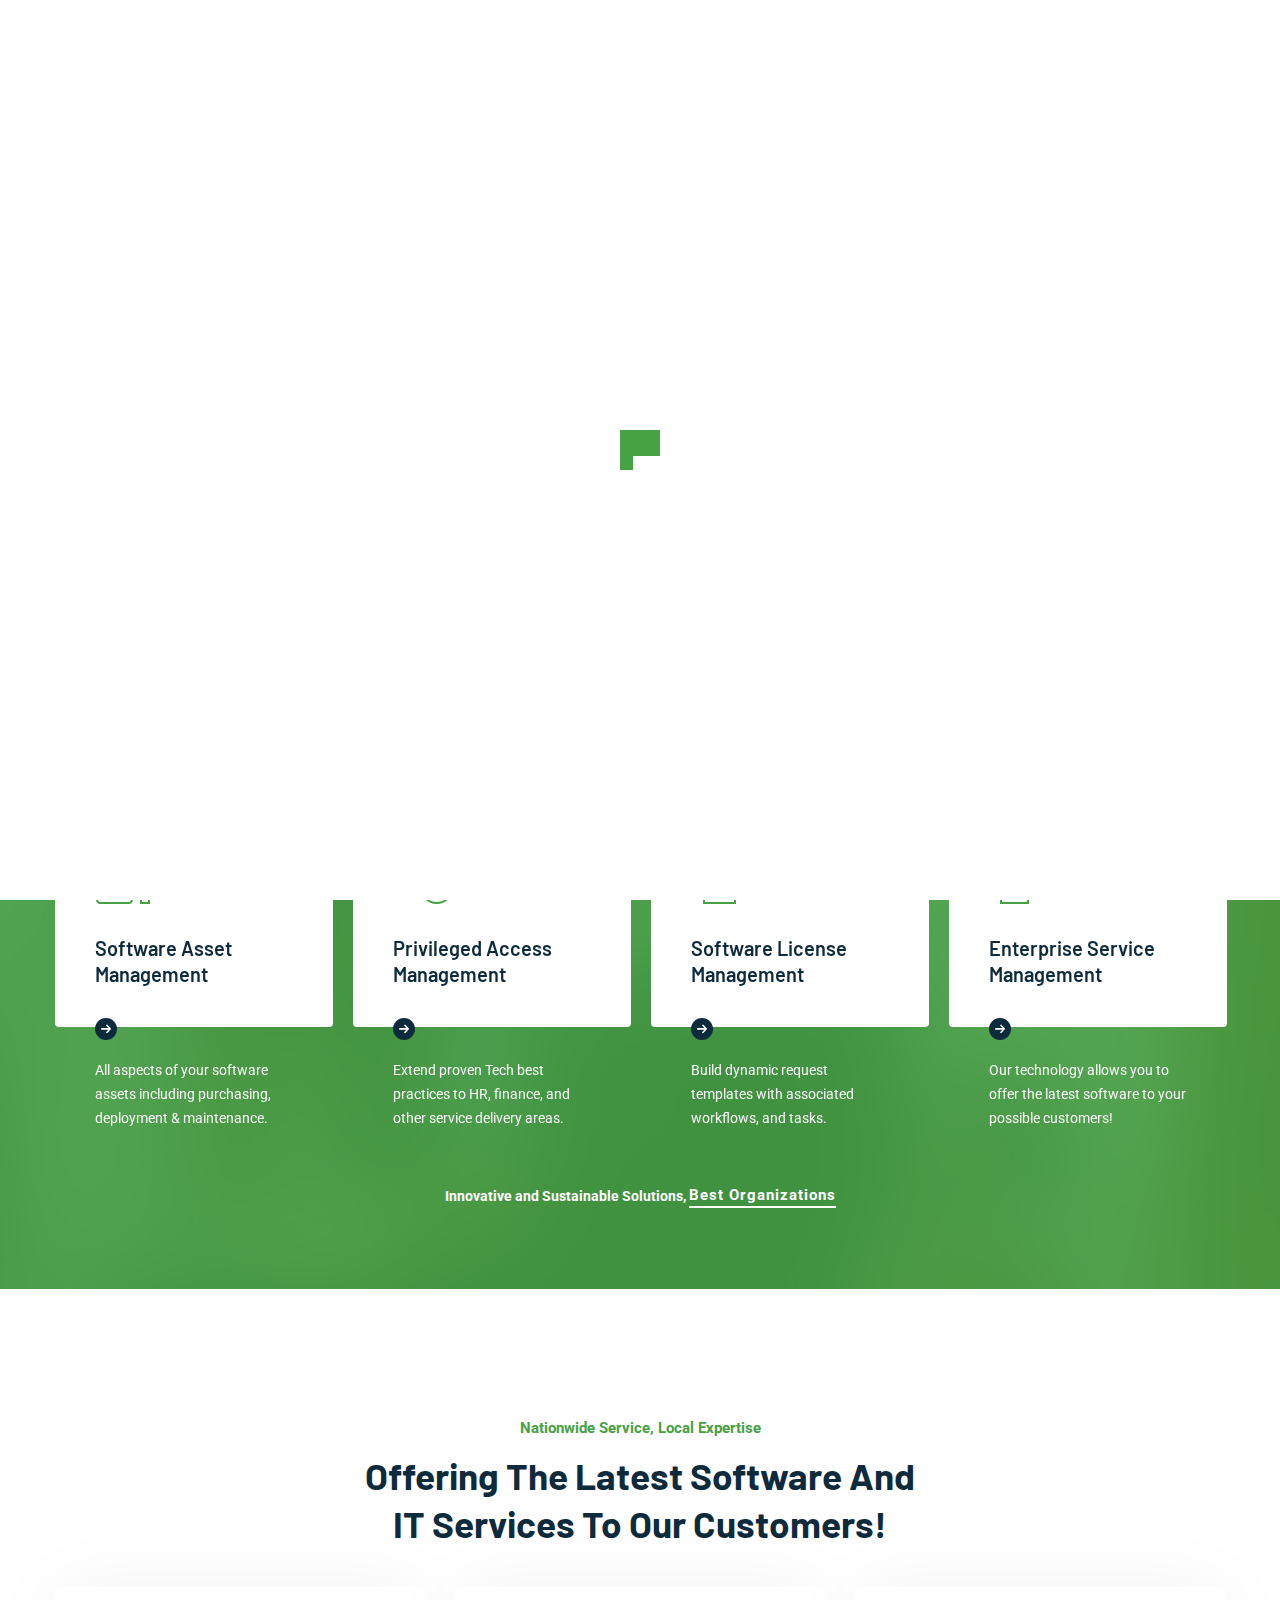
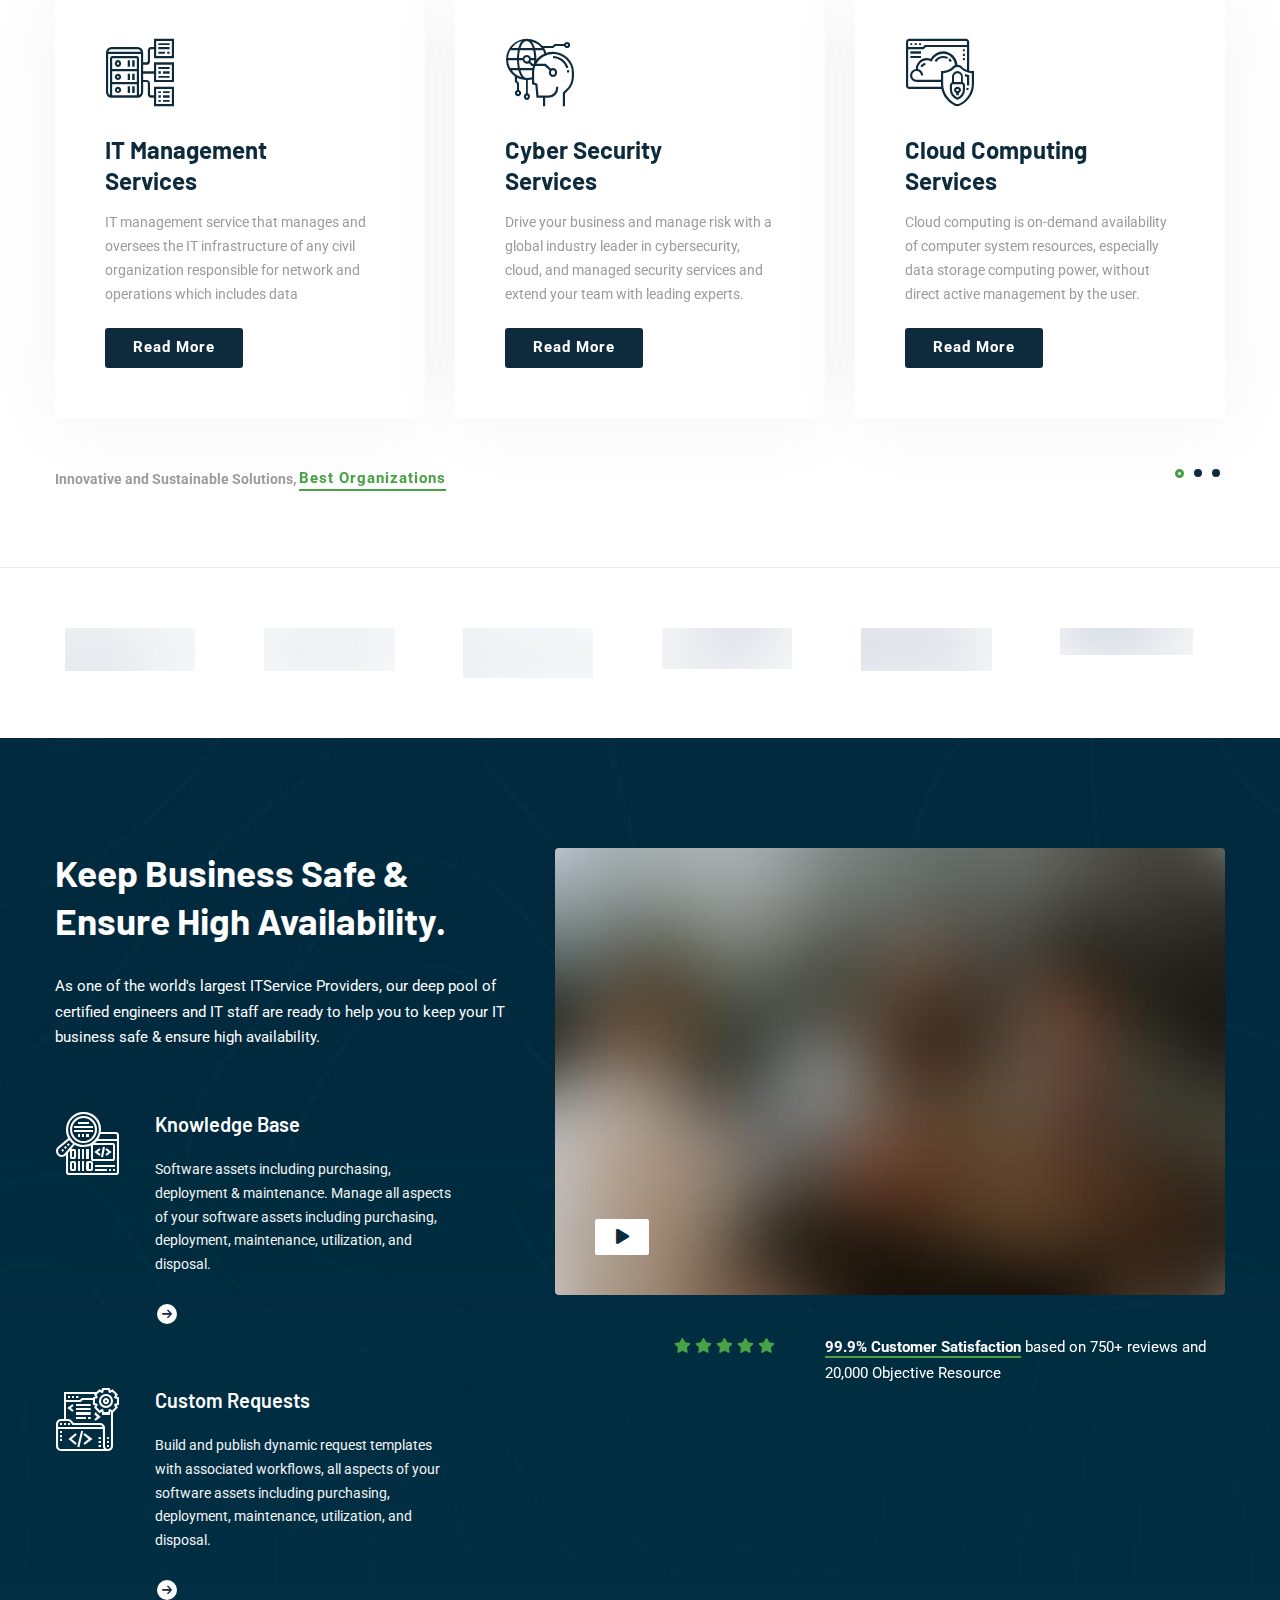
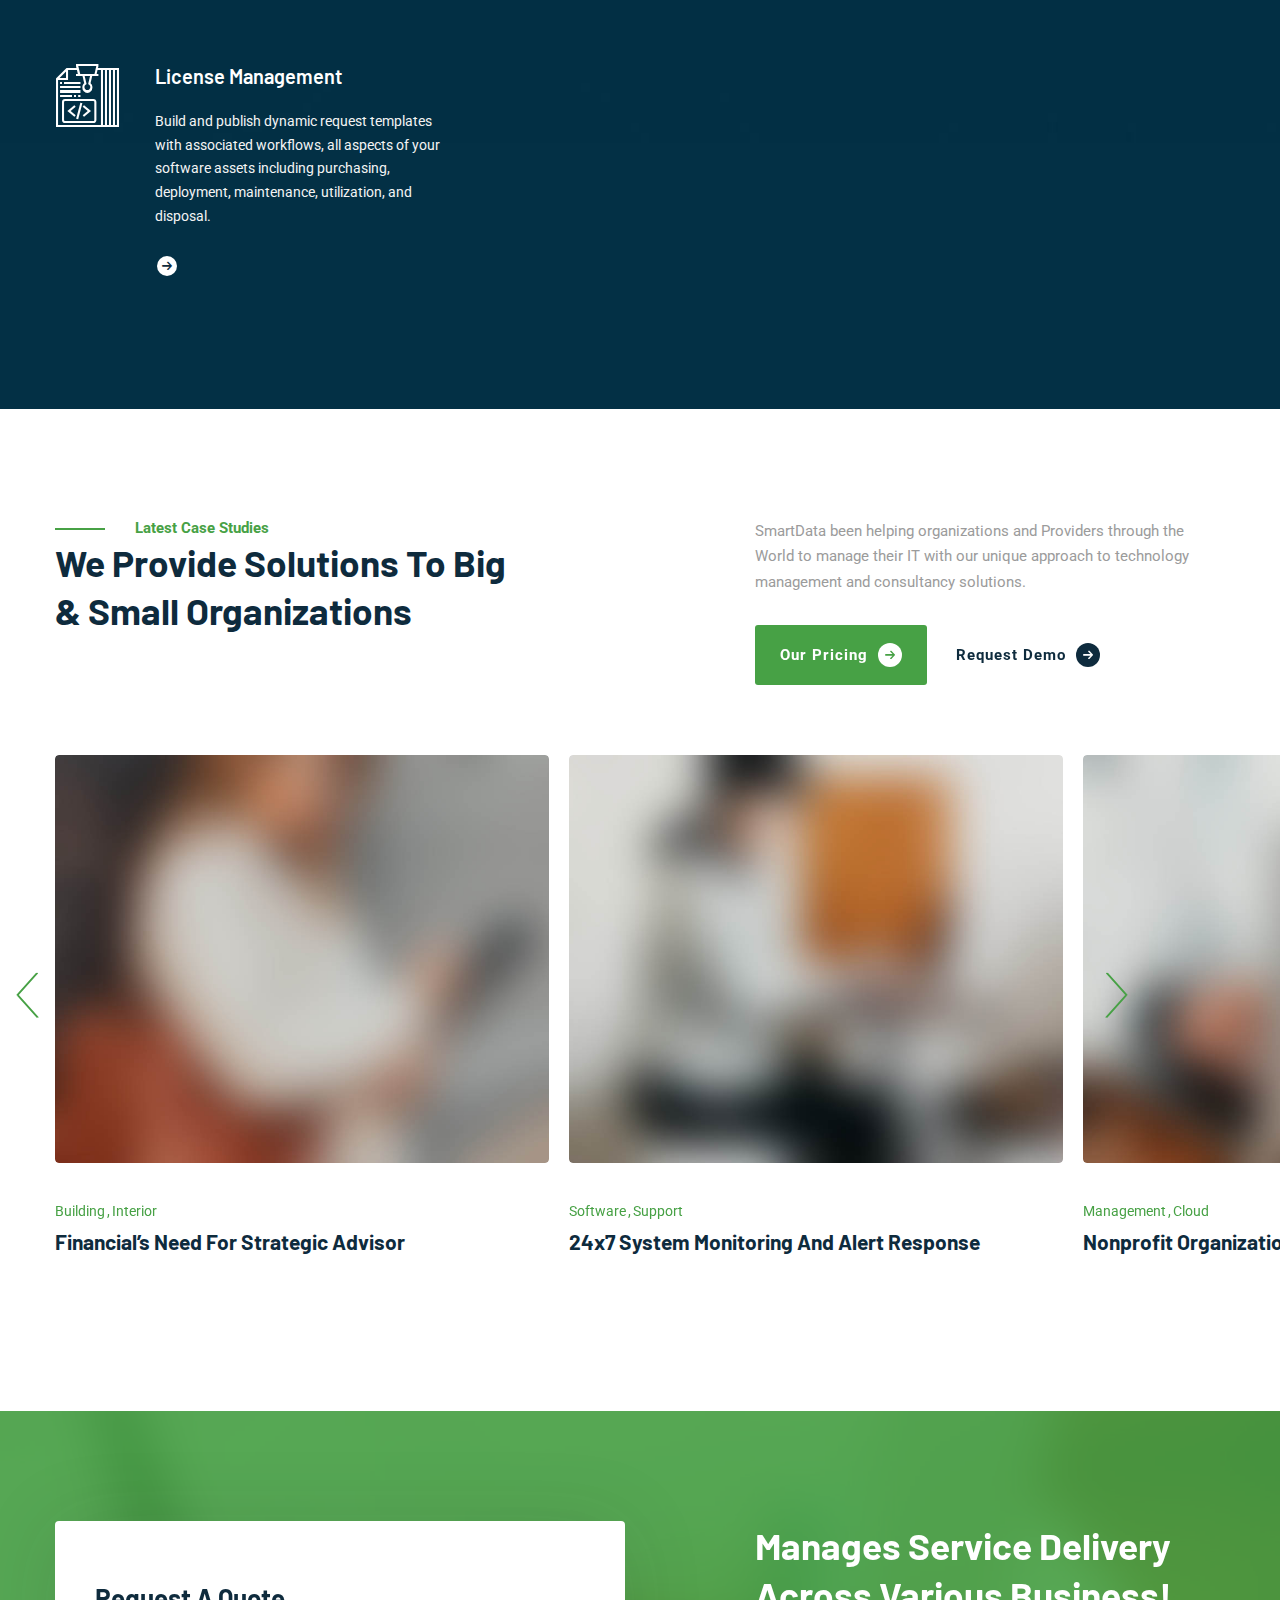
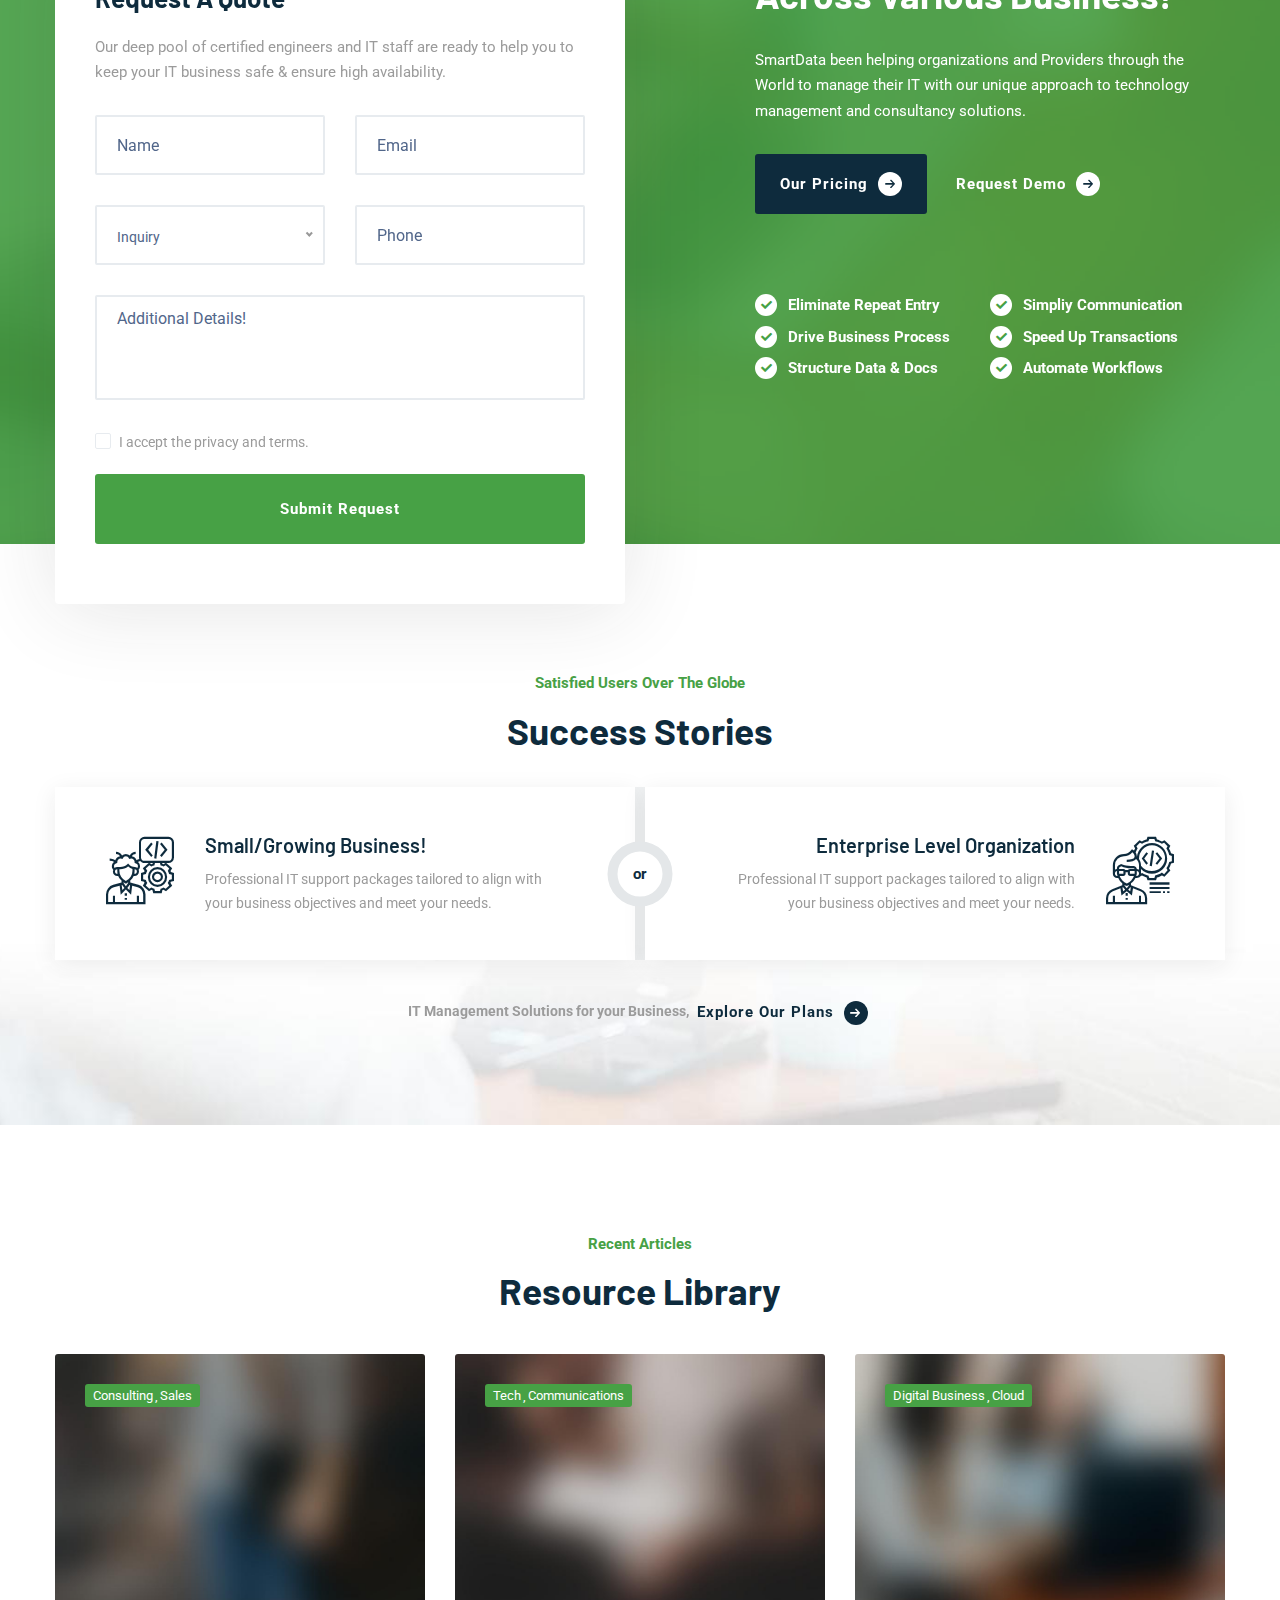
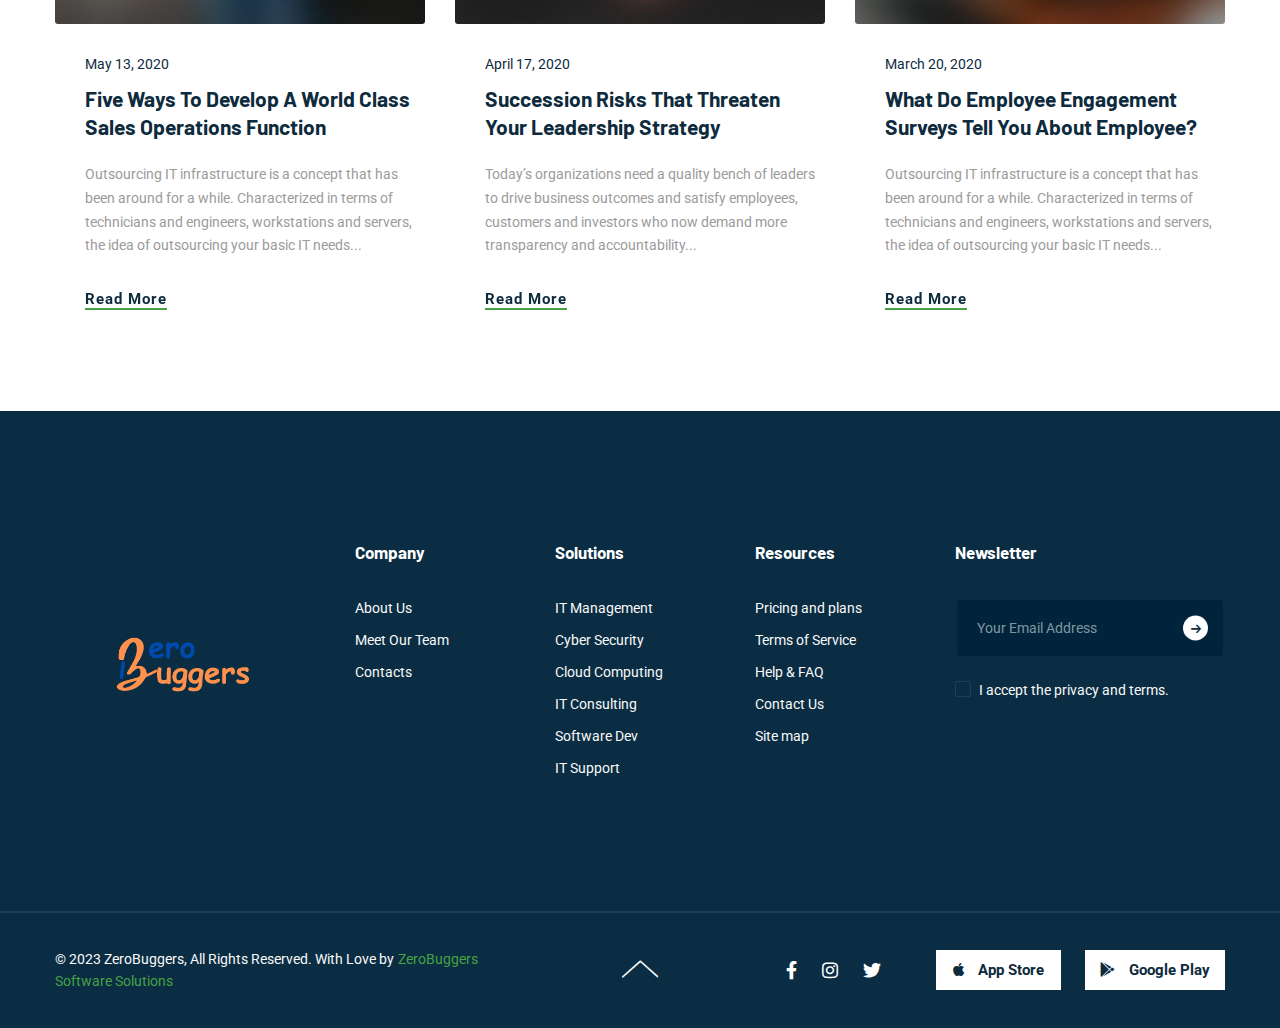
<file: index.html>
<!DOCTYPE html>
<html lang="en">

<head>
  <!-- Google tag (gtag.js) -->
<script async src="https://www.googletagmanager.com/gtag/js?id=G-Y16MW2H3NE"></script>
<script>
  window.dataLayer = window.dataLayer || [];
  function gtag(){dataLayer.push(arguments);}
  gtag('js', new Date());

  gtag('config', 'G-Y16MW2H3NE');
</script>
  <meta charset="UTF-8" />
  <meta name="viewport" content="width=device-width, initial-scale=1.0" />
  <meta http-equiv="X-UA-Compatible" content="ie=edge" />
  <meta name="description" content="ZeroBuggers Software Solutions Indore">
  
  <meta name="google-site-verification" content="hmc0jlqBzmTr-xg4sWeLca84cr6ycoFS48d5qatKEgE" />
  <link href="assets/images/favicon/favicon.ico" rel="icon">
  <title>ZeroBuggers Software Solution</title>

  <link rel="stylesheet"
    href="https://fonts.googleapis.com/css2?family=Barlow:wght@400;600;700;800;900&family=Roboto:wght@400;700&display=swap">
  <link rel="stylesheet" href="https://use.fontawesome.com/releases/v5.15.1/css/all.css">
  <link rel="stylesheet" href="assets/css/libraries.css">
  <link rel="stylesheet" href="assets/css/style.css">
</head>

<body>
  <div class="wrapper">
    <div class="preloader">
      <div class="sk-cube-grid">
        <span class="sk-cube"></span>
        <span class="sk-cube"></span>
        <span class="sk-cube"></span>
        <span class="sk-cube"></span>
        <span class="sk-cube"></span>
        <span class="sk-cube"></span>
        <span class="sk-cube"></span>
      </div>
    </div><!-- /.preloader -->

    <!-- =========================
        Header 
    =========================== -->
    <header class="header header-light header-light-has-topbar">
      
      <nav class="navbar navbar-expand-lg sticky-navbar">
        <div class="container">

          <a class="navbar-brand" href="index.html">
            <img src="assets/images/logo/2222.png" class="logo-light" alt="logo" height="250" width="300">
            <img src="assets/images/logo/2222.png" class="logo-dark" alt="logo"  height="250" width="300">
          </a>
          <button class="navbar-toggler" type="button">
            <span class="menu-lines"><span></span></span>
          </button>
          <div class="collapse navbar-collapse" id="mainNavigation">
            <ul class="navbar-nav ml-auto">
              <li class="nav__item  has-dropdown">
                <a href="index.html" class=" nav__item-link active">Home</a>
                
              </li><!-- /.nav-item -->
              <li class="nav__item  has-dropdown">
                <a href="about-us.html" class=" nav__item-link">About Us</a>
                <!-- <ul class="dropdown-menu"> -->
                  <!-- <li class="nav__item"> -->
                    <!-- <a href="about-us.html" class="nav__item-link">About Us</a> -->
                  <!-- </li>/.nav-item -->
                  <!-- <li class="nav__item"> -->
                    <!-- <a href="why-us.html" class="nav__item-link">Why Choose Us</a> -->
                  <!-- </li>/.nav-item -->
                  <!-- <li class="nav__item"> -->
                    <!-- <a href="leadership-team.html" class="nav__item-link">Leadership Team</a> -->
                  <!-- </li>/.nav-item -->
                  <!-- <li class="nav__item"> -->
                    <!-- <a href="faqs.html" class="nav__item-link">Help & FAQs</a> -->
                  <!-- </li> /.nav-item -->
                  <!-- <li class="nav__item"> -->
                    <!-- <a href="careers.html" class="nav__item-link">Careers</a> -->
                  <!-- </li>/.nav-item -->
                <!-- </ul>/.dropdown-menu -->
              </li>
              <li class="nav__item  has-dropdown">
                <a href="it-solutions.html" class="nav__item-link">services</a>
          
              </li><!-- /.nav-item -->
              <li class="nav__item  has-dropdown">
                <a href="careers.html" class="nav__item-link">Careers</a>
               
              </li><!-- /.nav-item -->
              <li class="nav__item  has-dropdown">
                <a href="contact-us.html"  class="nav__item-link">Contact</a>
                
              </li><!-- /.nav-item -->

            </ul><!-- /.navbar-nav -->
          </div><!-- /.navbar-collapse -->
          <ul class="navbar-actions list-unstyled mb-0 d-flex align-items-center">
            <li><button class="action__btn action__btn-search"><i class="icon-search"></i></button></li>
            <li class="d-none d-xl-block">
              <a href="request-quote.html" class="btn action__btn-contact">Request A Quote</a>
            </li>
          </ul><!-- /.navbar-actions -->
        </div><!-- /.container -->
      </nav><!-- /.navabr -->
    </header><!-- /.Header -->

    <!-- ============================
        Slider
    ============================== -->
    <section class="slider">
      <div class="slick-carousel carousel-arrows-light carousel-dots-light m-slides-0"
        data-slick='{"slidesToShow": 1, "arrows": true, "dots": false, "speed": 700,"fade": true,"cssEase": "linear"}'>
        <div class="slide-item align-v-h bg-overlay">
          <div class="bg-img"><img src="assets/images/sliders/3.jpg" alt="slide img"></div>
          <div class="container">
            <div class="row align-items-center">
              <div class="col-sm-12 col-md-12 col-lg-12 col-xl-7">
                <div class="slide__content">
                  <span class="slide__subtitle">All Kinds Of IT Services That Vow Your Success</span>
                  <h2 class="slide__title">Help Challenge Critical Activities</h2>
                  <p class="slide__desc">We are experienced professionals who understand that It services is
                    changing, and are true partners who care about your success.</p>
                  <div class="d-flex align-items-center">
                    <a href="it-solutions.html" class="btn btn__primary mr-30">Our Services</a>
                    <a class="video__btn video__btn-rounded video__btn-white popup-video"
                      href="https://www.youtube.com/watch?v=nrJtHemSPW4">
                      <div class="video__player">
                        <i class="fa fa-play"></i>
                      </div>
                      <span class="video__btn-title color-white">Our Video!</span>
                    </a>
                  </div>
                </div><!-- /.slide-content -->
              </div><!-- /.col-xl-7 -->
            </div><!-- /.row -->
          </div><!-- /.container -->
        </div><!-- /.slide-item -->
        <div class="slide-item align-v-h bg-overlay">
          <div class="bg-img"><img src="assets/images/sliders/4.jpg" alt="slide img"></div>
          <div class="container">
            <div class="row align-items-center">
              <div class="col-sm-12 col-md-12 col-lg-12 col-xl-7">
                <div class="slide__content">
                  <span class="slide__subtitle">All Kinds Of IT Services That Vow Your Success</span>
                  <h2 class="slide__title">Simple, Intuitive & Expertly Crafted!</h2>
                  <p class="slide__desc">We are experienced professionals who understand that It services is
                    changing, and are true partners who care about your success.</p>
                  <div class="d-flex align-items-center">
                    <a href="it-solutions.html" class="btn btn__primary mr-30">Our Services</a>
                    <a class="video__btn video__btn-rounded video__btn-white popup-video"
                      href="https://www.youtube.com/watch?v=nrJtHemSPW4">
                      <div class="video__player">
                        <i class="fa fa-play"></i>
                      </div>
                      <span class="video__btn-title color-white">Our Video!</span>
                    </a>
                  </div>
                </div><!-- /.slide-content -->
              </div><!-- /.col-xl-7 -->
            </div><!-- /.row -->
          </div><!-- /.container -->
        </div><!-- /.slide-item -->
      </div><!-- /.carousel -->
    </section><!-- /.slider -->

    <!-- ======================
    Features Layout 2
    ========================= -->
    <section class="features-layout2 pt-0 pb-80 bg-overlay bg-overlay-primary">
      <div class="bg-img"><img src="assets/images/banners/12.jpg" alt="background"></div>
      <div class="container">
        <div class="row">
          <div class="col-12">
            <div class="features-wrapper">
              <div class="slick-carousel"
                data-slick='{"slidesToShow": 4, "slidesToScroll": 2, "arrows": false, "false": true, "responsive": [ {"breakpoint": 992, "settings": {"slidesToShow": 2}}, {"breakpoint": 767, "settings": {"slidesToShow": 2}}, {"breakpoint": 480, "settings": {"slidesToShow": 1}}]}'>
                <!-- Feature item #1 -->
                <div class="feature-item">
                  <div class="feature__upper">
                    <div class="feature__icon">
                      <i class="icon-software"></i>
                    </div>
                    <h4 class="feature__title">Software Asset Management</h4>
                  </div>
                  <div class="feature__lower">
                    <a href="#" class="btn__link"><i class="icon-arrow-right icon-outlined"></i></a>
                    <p class="feature__desc">All aspects of your software assets including purchasing, deployment &
                      maintenance.</p>
                  </div>
                </div><!-- /.feature-item -->
                <!-- Feature item #2 -->
                <div class="feature-item">
                  <div class="feature__upper">
                    <div class="feature__icon">
                      <i class="icon-dos"></i>
                    </div>
                    <h4 class="feature__title">Privileged Access Management</h4>
                  </div>
                  <div class="feature__lower">
                    <a href="#" class="btn__link"><i class="icon-arrow-right icon-outlined"></i></a>
                    <p class="feature__desc">Extend proven Tech best practices to HR, finance, and other service
                      delivery
                      areas.</p>
                  </div>
                </div><!-- /.feature-item -->
                <!-- Feature item #3 -->
                <div class="feature-item">
                  <div class="feature__upper">
                    <div class="feature__icon">
                      <i class="icon-operating-system"></i>
                    </div>
                    <h4 class="feature__title">Software License Management</h4>
                  </div>
                  <div class="feature__lower">
                    <a href="#" class="btn__link"><i class="icon-arrow-right icon-outlined"></i></a>
                    <p class="feature__desc">Build dynamic request templates with associated workflows, and tasks.
                    </p>
                  </div>
                </div><!-- /.feature-item -->
                <!-- Feature item #4 -->
                <div class="feature-item">
                  <div class="feature__upper">
                    <div class="feature__icon">
                      <i class="icon-machine-learning"></i>
                    </div>
                    <h4 class="feature__title">Enterprise Service Management</h4>
                  </div>
                  <div class="feature__lower">
                    <a href="#" class="btn__link"><i class="icon-arrow-right icon-outlined"></i></a>
                    <p class="feature__desc">Our technology allows you to offer the latest software to your
                      possible
                      customers!</p>
                  </div>
                </div><!-- /.feature-item -->
                <!-- Feature item #5 -->
                <div class="feature-item">
                  <div class="feature__upper">
                    <div class="feature__icon">
                      <i class="icon-dos"></i>
                    </div>
                    <h4 class="feature__title">Privileged Access Management</h4>
                  </div>
                  <div class="feature__lower">
                    <a href="#" class="btn__link"><i class="icon-arrow-right icon-outlined"></i></a>
                    <p class="feature__desc">Extend proven Tech best practices to HR, finance, and other service
                      delivery
                      areas.</p>
                  </div>
                </div><!-- /.feature-item -->
                <!-- Feature item #6 -->
                <div class="feature-item">
                  <div class="feature__upper">
                    <div class="feature__icon">
                      <i class="icon-operating-system"></i>
                    </div>
                    <h4 class="feature__title">Software License Management</h4>
                  </div>
                  <div class="feature__lower">
                    <a href="#" class="btn__link"><i class="icon-arrow-right icon-outlined"></i></a>
                    <p class="feature__desc">Build dynamic request templates with associated workflows, and tasks.
                    </p>
                  </div>
                </div><!-- /.feature-item -->
              </div><!-- /.carousel-->
            </div><!-- /.features-wrapper -->
          </div><!-- /.col-12 -->
        </div><!-- /.row -->
        <div class="row">
          <div class="col-12 text-center">
            <p class="text__link color-white mb-0">Innovative and Sustainable Solutions,
              <a href="it-solutions.html" class="btn btn__link btn__white btn__underlined">Best Organizations</a>
            </p>
          </div><!-- /.col-12 -->
        </div>
      </div><!-- /.container -->
    </section><!-- /.Features Layout 2 -->

    <!-- ========================
        Services Carousel
    =========================== -->
    <section class="services-layout2 services-carousel services-carousel-2 pt-130 pb-60">
      <div class="container">
        <div class="row">
          <div class="col-sm-12 col-md-12 col-lg-6 offset-lg-3">
            <div class="heading text-center mb-40">
              <h2 class="heading__subtitle">Nationwide Service, Local Expertise</h2>
              <h3 class="heading__title">Offering the latest software and IT services to our customers!</h3>
            </div>
          </div><!-- /col-lg-6 -->
        </div><!-- /.row -->
        <div class="row">
          <div class="col-12">
            <div class="slick-carousel"
              data-slick='{"slidesToShow": 3, "slidesToScroll": 2, "arrows": false, "dots": true, "responsive": [ {"breakpoint": 992, "settings": {"slidesToShow": 2}}, {"breakpoint": 767, "settings": {"slidesToShow": 2}}, {"breakpoint": 480, "settings": {"slidesToShow": 1}}]}'>
              <!-- service item #1 -->
              <div class="service-item">
                <div class="service__content">
                  <div class="service__icon">
                    <i class="icon-server"></i>
                  </div><!-- /.service__icon -->
                  <h4 class="service__title">IT Management <br> Services</h4>
                  <p class="service__desc">IT management service that manages and oversees the IT infrastructure of
                    any civil organization responsible for network and operations which includes data </p>
                  <a href="it-solutions.html" class="btn btn__secondary">
                    <span>Read More</span>
                    <i class="icon-arrow-right"></i>
                  </a>
                </div><!-- /.service-content -->
              </div><!-- /.service-item -->
              <!-- service item #2 -->
              <div class="service-item">
                <div class="service__content">
                  <div class="service__icon">
                    <i class="icon-cyberspace"></i>
                  </div><!-- /.service__icon -->
                  <h4 class="service__title">Cyber Security<br> Services</h4>
                  <p class="service__desc">Drive your business and manage risk with a global industry leader in
                    cybersecurity, cloud, and managed security services and extend your team with leading experts.</p>
                  <a href="it-solutions.html" class="btn btn__secondary">
                    <span>Read More</span>
                    <i class="icon-arrow-right"></i>
                  </a>
                </div><!-- /.service-content -->
              </div><!-- /.service-item -->
              <!-- service item #3 -->
              <div class="service-item">
                <div class="service__content">
                  <div class="service__icon">
                    <i class="icon-cloud-computing"></i>
                  </div><!-- /.service__icon -->
                  <h4 class="service__title">Cloud Computing<br> Services</h4>
                  <p class="service__desc">Cloud computing is on-demand availability of computer system resources,
                    especially data storage computing power, without direct active management by the user.</p>
                  <a href="it-solutions.html" class="btn btn__secondary">
                    <span>Read More</span>
                    <i class="icon-arrow-right"></i>
                  </a>
                </div><!-- /.service-content -->
              </div><!-- /.service-item -->
              <!-- service item #4 -->
              <div class="service-item">
                <div class="service__content">
                  <div class="service__icon">
                    <i class="icon-permission"></i>
                  </div><!-- /.service__icon -->
                  <h4 class="service__title">IT Consulting <br> Services</h4>
                  <p class="service__desc">TTrying to solve all your IT challenges internally can become costly and
                    a
                    major distraction, Leveraging knowledgeable IT consulting firms like ushelps business. </p>
                  <a href="it-solutions.html" class="btn btn__secondary">
                    <span>Read More</span>
                    <i class="icon-arrow-right"></i>
                  </a>
                </div><!-- /.service-content -->
              </div><!-- /.service-item -->
              <!-- service item #5 -->
              <div class="service-item">
                <div class="service__content">
                  <div class="service__icon">
                    <i class="icon-code"></i>
                  </div><!-- /.service__icon -->
                  <h4 class="service__title">Software Dev<br> Services</h4>
                  <p class="service__desc">With shorter product cycles, innovation, and mergers contributing to
                    constant change, you are faced making business decisions every day to advance.</p>
                  <a href="it-solutions.html" class="btn btn__secondary">
                    <span>Read More</span>
                    <i class="icon-arrow-right"></i>
                  </a>
                </div><!-- /.service-content -->
              </div><!-- /.service-item -->
              <!-- service item #6 -->
              <div class="service-item">
                <div class="service__content">
                  <div class="service__icon">
                    <i class="icon-internet"></i>
                  </div><!-- /.service__icon -->
                  <h4 class="service__title">Backup & Recovery<br> Services</h4>
                  <p class="service__desc">While you can’t predict unexpected events, we’ll ensure the right
                    precautions are in place to minimize downtime and keep you moving in the right direction.</p>
                  <a href="it-solutions.html" class="btn btn__secondary">
                    <span>Read More</span>
                    <i class="icon-arrow-right"></i>
                  </a>
                </div><!-- /.service-content -->
              </div><!-- /.service-item -->
            </div><!-- /.carousel -->
          </div><!-- /.col-12 -->
        </div><!-- /.row -->
        <div class="row">
          <div class="col-12 btn-wrapper">
            <p class="text__link">Innovative and Sustainable Solutions,
              <a href="it-solutions.html" class="btn btn__link btn__primary btn__underlined">Best Organizations</a>
            </p>
          </div><!-- /.col-12 -->
        </div><!-- /.row -->
      </div><!-- /.container -->
    </section><!-- /.Services Layout 2 -->

    <!-- =====================
           Clients
     ======================== -->
    <section class="clients pt-50 pb-50 border-top">
      <div class="container">
        <div class="row align-items-center">
          <div class="col-12">
            <div class="slick-carousel"
              data-slick='{"slidesToShow": 6, "arrows": false, "dots": false, "autoplay": true,"autoplaySpeed": 2000, "infinite": true, "responsive": [ {"breakpoint": 992, "settings": {"slidesToShow": 4}}, {"breakpoint": 767, "settings": {"slidesToShow": 3}}, {"breakpoint": 480, "settings": {"slidesToShow": 2}}]}'>
              <div class="client">
                <img src="assets/images/clients/1.png" alt="client">
                <img src="assets/images/clients/1.png" alt="client">
              </div><!-- /.client -->
              <div class="client">
                <img src="assets/images/clients/2.png" alt="client">
                <img src="assets/images/clients/2.png" alt="client">
              </div><!-- /.client -->
              <div class="client">
                <img src="assets/images/clients/3.png" alt="client">
                <img src="assets/images/clients/3.png" alt="client">
              </div><!-- /.client -->
              <div class="client">
                <img src="assets/images/clients/4.png" alt="client">
                <img src="assets/images/clients/4.png" alt="client">
              </div><!-- /.client -->
              <div class="client">
                <img src="assets/images/clients/5.png" alt="client">
                <img src="assets/images/clients/5.png" alt="client">
              </div><!-- /.client -->
              <div class="client">
                <img src="assets/images/clients/6.png" alt="client">
                <img src="assets/images/clients/6.png" alt="client">
              </div><!-- /.client -->
              <div class="client">
                <img src="assets/images/clients/7.png" alt="client">
                <img src="assets/images/clients/7.png" alt="client">
              </div><!-- /.client -->
            </div><!-- /.carousel -->
          </div><!-- /.col-12 -->
        </div><!-- /.row -->
      </div><!-- /.container -->
    </section><!-- /.clients -->

    <!-- =========================
           Banner layout 3
    =========================== -->
    <section class="banner-layout3 pb-70">
      <div class="bg-img"><img src="assets/images/backgrounds/1.jpg" alt="background"></div>
      <div class="container">
        <div class="row">
          <div class="col-sm-12 col-md-12 col-lg-12 col-xl-5 fancybox-light">
            <div class="heading heading-light mb-60">
              <h3 class="heading__title mb-30">Keep business safe & ensure high availability.</h3>
              <p class="heading__desc">As one of the world's largest ITService Providers, our deep pool of certified
                engineers and IT staff are ready to help you to keep your IT business safe & ensure high availability.
              </p>
            </div><!-- /.heading -->
            <!-- fancybox item #1 -->
            <div class="fancybox-item d-flex flex-wrap">
              <div class="fancybox__icon">
                <i class="icon-coding"></i>
              </div><!-- /.fancybox__icon -->
              <div class="fancybox__content">
                <h4 class="fancybox__title">Knowledge Base</h4>
                <p class="fancybox__desc">Software assets including purchasing, deployment & maintenance. Manage
                  all aspects of your software assets including purchasing, deployment, maintenance, utilization, and
                  disposal.
                </p>
                <a href="#" class="btn btn__white btn__link">
                  <span>Read More</span>
                  <i class="icon-arrow-right"></i>
                </a>
              </div><!-- /.fancybox-content -->
            </div><!-- /.fancybox-item -->
            <!-- fancybox item #2 -->
            <div class="fancybox-item d-flex flex-wrap">
              <div class="fancybox__icon">
                <i class="icon-programming2"></i>
              </div><!-- /.fancybox__icon -->
              <div class="fancybox__content">
                <h4 class="fancybox__title">Custom Requests</h4>
                <p class="fancybox__desc">Build and publish dynamic request templates with associated workflows,
                  all aspects of your software assets including purchasing, deployment, maintenance, utilization, and
                  disposal.
                </p>
                <a href="#" class="btn btn__white btn__link">
                  <span>Read More</span>
                  <i class="icon-arrow-right"></i>
                </a>
              </div><!-- /.fancybox-content -->
            </div><!-- /.fancybox-item -->
            <!-- fancybox item #3 -->
            <div class="fancybox-item d-flex flex-wrap">
              <div class="fancybox__icon">
                <i class="icon-script"></i>
              </div><!-- /.fancybox__icon -->
              <div class="fancybox__content">
                <h4 class="fancybox__title">License Management</h4>
                <p class="fancybox__desc">Build and publish dynamic request templates with associated workflows,
                  all aspects of your software assets including purchasing, deployment, maintenance, utilization, and
                  disposal.
                </p>
                <a href="#" class="btn btn__white btn__link">
                  <span>Read More</span>
                  <i class="icon-arrow-right"></i>
                </a>
              </div><!-- /.fancybox-content -->
            </div><!-- /.fancybox-item -->
          </div><!-- /.col-xl-5 -->
          <div class="col-sm-12 col-md-12 col-lg-12 col-xl-7">
            <div class="sticky-top">
              <div class="banner-img">
                <img src="assets/images/banners/5.jpg" alt="banner">
                <a class="video__btn video__btn-white popup-video" href="https://www.youtube.com/watch?v=nrJtHemSPW4">
                  <div class="video__player">
                    <i class="fa fa-play"></i>
                  </div>
                </a>
              </div>
              <div class="d-flex flex-wrap justify-content-end read-note mt-40">
                <div class="rating mb-10 mr-50">
                  <i class="fas fa-star color-primary"></i>
                  <i class="fas fa-star color-primary"></i>
                  <i class="fas fa-star color-primary"></i>
                  <i class="fas fa-star color-primary"></i>
                  <i class="fas fa-star color-primary"></i>
                </div>
                <p class="read-note__text color-white">
                  <span class="font-weight-bold text-underlined">99.9% Customer Satisfaction</span>
                  based on 750+ reviews and 20,000 Objective Resource
                </p>
              </div>
            </div>
          </div><!-- /.col-xl-7 -->
        </div><!-- /.row -->
      </div><!-- /.container -->
    </section><!-- /.Banner layout 3 -->

    <!-- =========================== 
      portfolio carousel 
    ============================= -->
    <section class="portfolio-carousel">
      <div class="container">
        <div class="row mb-70">
          <div class="col-sm-12 col-md-12 col-lg-5">
            <div class="heading">
              <div class="d-flex align-items-center">
                <div class="divider divider-primary mr-30"></div>
                <h2 class="heading__subtitle mb-0">Latest Case Studies</h2>
              </div>
              <h3 class="heading__title mb-0">We provide solutions to big & small organizations</h3>
            </div>
          </div><!-- /.col-lg-5 -->
          <div class="col-sm-12 col-md-12 col-lg-5 offset-lg-2">
            <p class="heading__desc mb-10">SmartData been helping organizations and Providers through the World to
              manage their IT with our unique approach to technology management and consultancy solutions. </p>
            <a href="request-quote.html" class="btn btn__primary btn__icon mt-20 mr-20">
              <span>Our Pricing</span>
              <i class="icon-arrow-right"></i>
            </a>
            <a href="request-quote.html" class="btn btn__secondary btn__link btn__icon mt-20">
              <span>Request Demo</span>
              <i class="icon-arrow-right"></i>
            </a>
          </div><!-- /.col-lg-5 -->
        </div><!-- /.row -->
        <div class="row">
          <div class="col-12">
            <div class="portfolio-carousel-wrapper">
              <div class="slick-carousel"
                data-slick='{"slidesToShow": 3, "slidesToScroll": 1, "arrows": true, "dots": false, "responsive": [ {"breakpoint": 992, "settings": {"slidesToShow": 2}}, {"breakpoint": 768, "settings": {"slidesToShow": 1}}, {"breakpoint": 570, "settings": {"slidesToShow": 1}}]}'>
                <!-- portfolio item #1 -->
                <div class="portfolio-item">
                  <div class="portfolio__img">
                    <img src="assets/images/portfolio/carousel/1.jpg" alt="portfolio img">
                    <div class="portfolio__hover">
                      <a class="portfolio__icon" href="case-studies-single.html">
                        <i class="fas fa-eye"></i>
                      </a>
                    </div><!-- /.portfolio__hover-->
                  </div><!-- /.portfolio-img -->
                  <div class="portfolio__content">
                    <div class="portfolio__cat">
                      <a href="#">Building</a><a href="#">Interior</a>
                    </div><!-- /.portfolio-cat -->
                    <h4 class="portfolio__title"><a href="#">Financial’s Need For
                        Strategic Advisor</a></h4>
                  </div><!-- /.portfolio-content -->
                </div><!-- /.portfolio-item -->
                <!-- portfolio item #2 -->
                <div class="portfolio-item">
                  <div class="portfolio__img">
                    <img src="assets/images/portfolio/carousel/2.jpg" alt="portfolio img">
                    <div class="portfolio__hover">
                      <a class="portfolio__icon" href="it-solutions.html">
                        <i class="fas fa-eye"></i>
                      </a>
                    </div><!-- /.portfolio__hover-->
                  </div><!-- /.portfolio-img -->
                  <div class="portfolio__content">
                    <div class="portfolio__cat">
                      <a href="#">Software</a><a href="#">Support</a>
                    </div><!-- /.portfolio-cat -->
                    <h4 class="portfolio__title"><a href="#">24x7 System Monitoring and
                        Alert Response</a></h4>
                  </div><!-- /.portfolio-content -->
                </div><!-- /.portfolio-item -->
                <!-- portfolio item #3 -->
                <div class="portfolio-item">
                  <div class="portfolio__img">
                    <img src="assets/images/portfolio/carousel/3.jpg" alt="portfolio img">
                    <div class="portfolio__hover">
                      <a class="portfolio__icon" href="case-studies-single.html">
                        <i class="fas fa-eye"></i>
                      </a>
                    </div><!-- /.portfolio__hover-->
                  </div><!-- /.portfolio-img -->
                  <div class="portfolio__content">
                    <div class="portfolio__cat">
                      <a href="#">Management</a><a href="#">Cloud</a>
                    </div><!-- /.portfolio-cat -->
                    <h4 class="portfolio__title"><a href="#">Nonprofit Organization
                        Utilized Security</a></h4>
                  </div><!-- /.portfolio-content -->
                </div><!-- /.portfolio-item -->
                <!-- portfolio item #4 -->
                <div class="portfolio-item">
                  <div class="portfolio__img">
                    <img src="assets/images/portfolio/carousel/4.jpg" alt="portfolio img">
                    <div class="portfolio__hover">
                      <a class="portfolio__icon" href="case-studies-single.html">
                        <i class="fas fa-eye"></i>
                      </a>
                    </div><!-- /.portfolio__hover-->
                  </div><!-- /.portfolio-img -->
                  <div class="portfolio__content">
                    <div class="portfolio__cat">
                      <a href="#">Digital</a><a href="#">HR</a>
                    </div><!-- /.portfolio-cat -->
                    <h4 class="portfolio__title"><a href="#">Powerful IT Upgrade Aligns
                        With Your Objectives</a></h4>
                  </div><!-- /.portfolio-content -->
                </div><!-- /.portfolio-item -->
                <!-- portfolio item #5 -->
                <div class="portfolio-item">
                  <div class="portfolio__img">
                    <img src="assets/images/portfolio/carousel/5.jpg" alt="portfolio img">
                    <div class="portfolio__hover">
                      <a class="portfolio__icon" href="case-studies-single.html">
                        <i class="fas fa-eye"></i>
                      </a>
                    </div><!-- /.portfolio__hover-->
                  </div><!-- /.portfolio-img -->
                  <div class="portfolio__content">
                    <div class="portfolio__cat">
                      <a href="#">Consulting</a><a href="#">Management</a>
                    </div><!-- /.portfolio-cat -->
                    <h4 class="portfolio__title"><a href="#">The Best IT Practices in Cloud
                        and Security</a></h4>
                  </div><!-- /.portfolio-content -->
                </div><!-- /.portfolio-item -->
                <!-- portfolio item #6 -->
                <div class="portfolio-item">
                  <div class="portfolio__img">
                    <img src="assets/images/portfolio/carousel/6.jpg" alt="portfolio img">
                    <div class="portfolio__hover">
                      <a class="portfolio__icon" href="case-studies-single.html">
                        <i class="fas fa-eye"></i>
                      </a>
                    </div><!-- /.portfolio__hover-->
                  </div><!-- /.portfolio-img -->
                  <div class="portfolio__content">
                    <div class="portfolio__cat">
                      <a href="#">Software</a><a href="#">Security</a>
                    </div><!-- /.portfolio-cat -->
                    <h4 class="portfolio__title"><a href="#">Helping Companies With
                        Healthcare Inustry</a></h4>
                  </div><!-- /.portfolio-content -->
                </div><!-- /.portfolio-item -->
              </div><!-- /.carousel -->
            </div>
          </div><!-- /.col-12 -->
        </div><!-- /.row -->
      </div><!-- /.container -->
    </section><!-- /.portfolio carousel -->

    <!-- =========================
       Banner layout 6
      =========================== -->
    <section class="banner-layout6 pb-0 bg-overlay bg-overlay-primary">
      <div class="bg-img"><img src="assets/images/banners/10.jpg" alt="background"></div>
      <div class="container">
        <div class="row">
          <div class="col-sm-12 col-md-12 col-lg-12 col-xl-6">
            <div class="contact-panel">
              <form class="contact-panel__form" method="post" action="assets/php/contact.php" id="contactForm">
                <div class="row">
                  <div class="col-12">
                    <h4 class="contact-panel__title mb-20">Request A Quote</h4>
                    <p class="contact-panel__desc mb-30">Our deep pool of certified engineers and IT staff are ready
                      to
                      help you to keep your IT business safe & ensure high availability.</p>
                  </div> <!-- /.col-12 -->
                  <div class="col-sm-6 col-md-6 col-lg-6">
                    <div class="form-group">
                      <input type="text" class="form-control" placeholder="Name" id="contact-name" name="contact-name"
                        required>
                    </div>
                  </div><!-- /.col-lg-6 -->
                  <div class="col-sm-6 col-md-6 col-lg-6">
                    <div class="form-group">
                      <input type="email" class="form-control" placeholder="Email" id="contact-email"
                        name="contact-email" required>
                    </div>
                  </div><!-- /.col-lg-6 -->
                  <div class="col-sm-6 col-md-6 col-lg-6">
                    <div class="form-group">
                      <select class="form-control">
                        <option value="0">Inquiry</option>
                        <option value="1">IT Management Services 2</option>
                        <option value="2">IT Management Services 3</option>
                      </select>
                    </div>
                  </div><!-- /.col-lg-6 -->
                  <div class="col-sm-6 col-md-6 col-lg-6">
                    <div class="form-group">
                      <input type="text" class="form-control" placeholder="Phone" id="contact-Phone"
                        name="contact-phone">
                    </div>
                  </div><!-- /.col-lg-6 -->
                  <div class="col-12">
                    <div class="form-group">
                      <textarea class="form-control" placeholder="Additional Details!" id="contact-message"
                        name="contact-message"></textarea>
                    </div>
                    <div class="custom-control custom-checkbox d-flex align-items-center mb-20">
                      <input type="checkbox" class="custom-control-input" id="acceptTerms">
                      <label class="custom-control-label" for="acceptTerms">I accept the privacy and terms.</label>
                    </div>
                    <button type="submit" class="btn btn__primary btn__xl btn__block">Submit Request </button>
                    <div class="contact-result"></div>
                  </div><!-- /.col-12 -->
                </div><!-- /.row -->
              </form>
            </div>
          </div><!-- /.col-xl-6 -->
          <div class="col-sm-12 col-md-12 col-lg-12 col-xl-5 offset-xl-1 col-inner">
            <div class="heading heading-light mb-80">
              <h3 class="heading__title mb-30">Manages service delivery across various business!</h3>
              <p class="heading__desc mb-10">SmartData been helping organizations and Providers through the World to
                manage their IT with our unique approach to technology management and consultancy solutions. </p>
              <a href="it-solutions.html"
                class="btn btn__secondary btn__secondary-style2 btn__icon mt-20 mr-20">
                <span>Our Pricing</span>
                <i class="icon-arrow-right"></i>
              </a>
              <a href="request-quote.html" class="btn btn__white btn__link btn__icon mt-20">
                <span>Request Demo</span>
                <i class="icon-arrow-right"></i>
              </a>
            </div>
            <ul class="list-items list-items-layout2 list-items-light list-horizontal list-unstyled d-flex flex-wrap">
              <li>Eliminate Repeat Entry</li>
              <li>Simpliy Communication</li>
              <li>Drive Business Process</li>
              <li>Speed Up Transactions</li>
              <li>Structure Data &amp; Docs</li>
              <li>Automate Workflows</li>
            </ul>
          </div><!-- /.col-xl-6 -->
        </div><!-- /.row -->
      </div><!-- /.container -->
    </section><!-- /.Banner layout 6 -->

    <!-- ======================
    Testimonials 
    ========================= -->
    <section class="testimonials pb-0 mt-20">
      <div class="container">
        <div class="row">
          <div class="col-sm-12 col-md-12 col-lg-6 offset-lg-3">
            <div class="heading text-center mb-40">
              <h2 class="heading__subtitle">Satisfied Users Over The Globe</h2>
              <h3 class="heading__title">Success Stories</h3>
            </div><!-- /.heading -->
          </div><!-- /.col-lg-6 -->
        </div><!-- /.row -->
        <div class="row">
          <div class="col-12">
            <img src="assets/images/backgrounds/map.jpg" alt="map">
            <!-- Testimonial #1 -->
            <div class="testimonial-box">
              <div class="testimonial__thumb">
                <img src="assets/images/testimonials/thumbs/1.png" alt="author thumb">
                <span class="pulsing-animation pulsing-animation-1"></span>
                <span class="pulsing-animation pulsing-animation-2"></span>
                <span class="pulsing-animation pulsing-animation-3"></span>
              </div><!-- /.testimonial-thumb -->
              <div class="testimonial__panel">
                <div class="testimonial__desc">
                  As one of the world's largest ITService Providers with over 120 engineers and IT support staff are
                  ready to help.
                </div>
              </div><!-- /.testimonial-panel -->
            </div><!-- /. testimonial-box -->
            <!-- Testimonial #2 -->
            <div class="testimonial-box">
              <div class="testimonial__thumb">
                <img src="assets/images/testimonials/thumbs/2.png" alt="author thumb">
                <span class="pulsing-animation pulsing-animation-1"></span>
                <span class="pulsing-animation pulsing-animation-2"></span>
                <span class="pulsing-animation pulsing-animation-3"></span>
              </div><!-- /.testimonial-thumb -->
              <div class="testimonial__panel">
                <div class="testimonial__desc">
                  As one of the world's largest ITService Providers with over 120 engineers and IT support staff are
                  ready to help.
                </div>
              </div><!-- /.testimonial-panel -->
            </div><!-- /. testimonial-box -->
            <!-- Testimonial #3 -->
            <div class="testimonial-box">
              <div class="testimonial__thumb">
                <img src="assets/images/testimonials/thumbs/3.png" alt="author thumb">
                <span class="pulsing-animation pulsing-animation-1"></span>
                <span class="pulsing-animation pulsing-animation-2"></span>
                <span class="pulsing-animation pulsing-animation-3"></span>
              </div><!-- /.testimonial-thumb -->
              <div class="testimonial__panel">
                <div class="testimonial__desc">
                  As one of the world's largest ITService Providers with over 120 engineers and IT support staff are
                  ready to help.
                </div>
              </div><!-- /.testimonial-panel -->
            </div><!-- /. testimonial-box -->
            <!-- Testimonial #4 -->
            <div class="testimonial-box testimonial-hover-left">
              <div class="testimonial__thumb">
                <img src="assets/images/testimonials/thumbs/4.png" alt="author thumb">
                <span class="pulsing-animation pulsing-animation-1"></span>
                <span class="pulsing-animation pulsing-animation-2"></span>
                <span class="pulsing-animation pulsing-animation-3"></span>
              </div><!-- /.testimonial-thumb -->
              <div class="testimonial__panel">
                <div class="testimonial__desc">
                  As one of the world's largest ITService Providers with over 120 engineers and IT support staff are
                  ready to help.
                </div>
              </div><!-- /.testimonial-panel -->
            </div><!-- /. testimonial-box -->
            <!-- Testimonial #5 -->
            <div class="testimonial-box testimonial-hover-left">
              <div class="testimonial__thumb">
                <img src="assets/images/testimonials/thumbs/5.png" alt="author thumb">
                <span class="pulsing-animation pulsing-animation-1"></span>
                <span class="pulsing-animation pulsing-animation-2"></span>
                <span class="pulsing-animation pulsing-animation-3"></span>
              </div><!-- /.testimonial-thumb -->
              <div class="testimonial__panel">
                <div class="testimonial__desc">
                  As one of the world's largest ITService Providers with over 120 engineers and IT support staff are
                  ready to help.
                </div>
              </div><!-- /.testimonial-panel -->
            </div><!-- /. testimonial-box -->
          </div><!-- /.col-12 -->
        </div><!-- /.row -->
      </div><!-- /.container -->
      <div class="pb-100">
        <div class="bg-img"><img src="assets/images/backgrounds/2.jpg" alt="background"></div>
        <div class="container">
          <div class="cta d-flex align-items-center">
            <div class="cta__item d-flex align-items-center">
              <div class="cta__icon">
                <i class="icon-programmer"></i>
              </div><!-- /.cta__icon -->
              <div class="cta__content">
                <h4 class="cta__title">Small/Growing Business!</h4>
                <p class="cta__desc mb-0">Professional IT support packages tailored to align with your business
                  objectives
                  and meet your needs.</p>
              </div><!-- /.cta__content -->
            </div><!-- /.cta__item -->
            <div class="or-seperator">or</div>
            <div class="cta__item d-flex align-items-center">
              <div class="cta__content text-right">
                <h4 class="cta__title">Enterprise Level Organization</h4>
                <p class="cta__desc mb-0">Professional IT support packages tailored to align with your business
                  objectives and meet your needs.</p>
              </div><!-- /.cta__content -->
              <div class="cta__icon">
                <i class="icon-developer"></i>
              </div><!-- /.cta__icon -->
            </div><!-- /.cta__item -->
          </div><!-- /.cta -->
          <p class="text__link text-center mt-40 mb-0">IT Management Solutions for your Business,
            <a href="#" class="btn btn__link btn__secondary btn__icon px-0">
              <span>Explore Our Plans</span> <i class="icon-arrow-right"></i>
            </a>
          </p>
        </div><!-- /.container -->
      </div>
    </section><!-- /.testimonials -->

    <!-- ======================
      Blog Grid
    ========================= -->
    <section class="blog-grid pb-50">
      <div class="container">
        <div class="row">
          <div class="col-sm-12 col-md-12 col-lg-6 offset-lg-3">
            <div class="heading text-center mb-40">
              <h2 class="heading__subtitle">Recent Articles</h2>
              <h3 class="heading__title">Resource Library</h3>
            </div><!-- /.heading -->
          </div><!-- /.col-lg-6 -->
        </div><!-- /.row -->
        <div class="row">
          <!-- Blog Item #1 -->
          <div class="col-sm-12 col-md-4 col-lg-4">
            <div class="post-item">
              <div class="post__img">
                <a href="#">
                  <img src="assets/images/blog/grid/1.jpg" alt="blog image">
                </a>
              </div><!-- /.blog-img -->
              <div class="post__content">
                <div class="post__meta d-flex flex-wrap">
                  <div class="post__meta-cat">
                    <a href="#">Consulting</a><a href="#">Sales</a>
                  </div><!-- /.blog-meta-cat -->
                  <span class="post__meta-date">May 13, 2020</span>
                </div>
                <h4 class="post__title"><a href="#">Five Ways to Develop a World Class Sales Operations
                    Function</a>
                </h4>
                <p class="post__desc">Outsourcing IT infrastructure is a concept that has been around for a while.
                  Characterized in terms of technicians and engineers, workstations and servers, the idea of outsourcing
                  your basic IT needs...
                </p>
                <a href="#" class="btn btn__secondary btn__link">
                  <span>Read More</span>
                  <i class="icon-arrow-right"></i>
                </a>
              </div><!-- /.blog-content -->
            </div><!-- /.post-item -->
          </div><!-- /.col-lg-4 -->
          <!-- Blog Item #2 -->
          <div class="col-sm-12 col-md-4 col-lg-4">
            <div class="post-item">
              <div class="post__img">
                <a href="#">
                  <img src="assets/images/blog/grid/2.jpg" alt="blog image">
                </a>
              </div><!-- /.blog-img -->
              <div class="post__content">
                <div class="post__meta d-flex flex-wrap">
                  <div class="post__meta-cat">
                    <a href="#">Tech</a><a href="#">Communications</a>
                  </div><!-- /.blog-meta-cat -->
                  <span class="post__meta-date">April 17, 2020</span>
                </div>
                <h4 class="post__title"><a href="#">Succession Risks That Threaten Your Leadership Strategy</a>
                </h4>
                <p class="post__desc">Today’s organizations need a quality bench of leaders to drive business
                  outcomes and satisfy employees, customers and investors who now demand more transparency and
                  accountability...
                </p>
                <a href="#" class="btn btn__secondary btn__link">
                  <span>Read More</span>
                  <i class="icon-arrow-right"></i>
                </a>
              </div><!-- /.blog-content -->
            </div><!-- /.post-item -->
          </div><!-- /.col-lg-4 -->
          <!-- Blog Item #3 -->
          <div class="col-sm-12 col-md-4 col-lg-4">
            <div class="post-item">
              <div class="post__img">
                <a href="#">
                  <img src="assets/images/blog/grid/3.jpg" alt="blog image">
                </a>
              </div><!-- /.blog-img -->
              <div class="post__content">
                <div class="post__meta d-flex flex-wrap">
                  <div class="post__meta-cat">
                    <a href="#">Digital Business</a><a href="#">Cloud</a>
                  </div><!-- /.blog-meta-cat -->
                  <span class="post__meta-date">March 20, 2020</span>
                </div>
                <h4 class="post__title"><a href="#">What Do Employee Engagement Surveys Tell You About
                    Employee?</a>
                </h4>
                <p class="post__desc">Outsourcing IT infrastructure is a concept that has been around for a while.
                  Characterized in terms of technicians and engineers, workstations and servers, the idea of outsourcing
                  your basic IT needs...
                </p>
                <a href="#" class="btn btn__secondary btn__link">
                  <span>Read More</span>
                  <i class="icon-arrow-right"></i>
                </a>
              </div><!-- /.blog-content -->
            </div><!-- /.post-item -->
          </div><!-- /.col-lg-4 -->
        </div><!-- /.row -->
      </div><!-- /.container -->
    </section><!-- /.blog Grid -->

    <!-- ========================
      Footer
    ========================== -->
    <footer class="footer">
      <div class="footer-primary">
        <div class="container">
          <div class="row">
            <div class="col-sm-12 col-md-12 col-lg-3 footer-widget footer-widget-about">
              <div class="footer-widget__content">
                <img src="assets/images/logo/2222.png" alt="logo" class="mb-30">
              </div><!-- /.footer-widget__content -->
            </div><!-- /.col-xl-3 -->
            <div class="col-sm-6 col-md-4 col-lg-2 footer-widget footer-widget-nav">
              <h6 class="footer-widget__title">Company</h6>
              <div class="footer-widget__content">
                <nav>
                  <ul class="list-unstyled">
                    <li><a href="about-us.html">About Us</a></li>
                    <li><a href="contact-us.html">Meet Our Team</a></li>
                    <li><a href="contact-us.html">Contacts</a></li>
                  </ul>
                </nav>
              </div><!-- /.footer-widget__content -->
            </div><!-- /.col-lg-2 -->
            <div class="col-sm-6 col-md-4 col-lg-2 footer-widget footer-widget-nav">
              <h6 class="footer-widget__title">Solutions</h6>
              <div class="footer-widget__content">
                <nav>
                  <ul class="list-unstyled">
                    <li><a href="#">IT Management</a></li>
                    <li><a href="#">Cyber Security</a></li>
                    <li><a href="#">Cloud Computing</a></li>
                    <li><a href="#">IT Consulting</a></li>
                    <li><a href="#">Software Dev</a></li>
                    <li><a href="#">IT Support</a></li>
                  </ul>
                </nav>
              </div><!-- /.footer-widget__content -->
            </div><!-- /.col-lg-2 -->
            <div class="col-sm-6 col-md-4 col-lg-2 footer-widget footer-widget-nav">
              <h6 class="footer-widget__title">Resources</h6>
              <div class="footer-widget__content">
                <nav>
                  <ul class="list-unstyled">
                    <li><a href="request-quote.html">Pricing and plans</a></li>
                    <li><a href="#">Terms of Service</a></li>
                    <li><a href="request-quote.html">Help & FAQ</a></li>
                    <li><a href="contact-us.html">Contact Us</a></li>
                    <li><a href="#">Site map</a></li>
                  </ul>
                </nav>
              </div><!-- /.footer-widget__content -->
            </div><!-- /.col-lg-2 -->
            <div class="col-sm-6 col-md-6 col-lg-3 footer-widget">
              <h6 class="footer-widget__title">Newsletter</h6>
              <div class="footer-widget__content">
                <form class="footer-form">
                  <div class="form-group mb-20">
                    <input type="text" class="form-control" placeholder="Your Email Address">
                    <button type="submit" class="footer-form__submit"><i class="icon-arrow-right"></i></button>
                  </div>
                  <div class="custom-control custom-checkbox d-flex align-items-center mb-20">
                    <input type="checkbox" class="custom-control-input" id="terms">
                    <label class="custom-control-label color-gray" for="terms">I accept the privacy and terms.</label>
                  </div>
                </form>
              </div><!-- /.footer-widget__content -->
            </div><!-- /.col-lg-3 -->
          </div><!-- /.row -->
        </div><!-- /.container -->
      </div><!-- /.footer-primary -->
      <div class="footer-secondary">
        <div class="container">
          <div class="row align-items-center">
            <div class="col-sm-12 col-md-5 col-lg-5">
              <div class="footer__copyrights">
                <span class="fz-14">&copy; 2023 ZeroBuggers, All Rights Reserved. With Love by</span>
                <a class="fz-14 color-primary" href="#">ZeroBuggers Software Solutions</a>
              </div>
            </div><!-- /.col-lg-6 -->
            <div class="col-sm-12 col-md-2 col-lg-2 text-center">
              <button id="scrollTopBtn" class="my-2"><i class="icon-arrow-up-2"></i></button>
            </div><!-- /.col-lg-2 -->
            <div class="col-sm-12 col-md-5 col-lg-5 d-flex flex-wrap justify-content-end align-items-center">
              <ul class="social-icons list-unstyled mb-0 mr-30">
                <li><a href="#"><i class="fab fa-facebook-f"></i></a></li>
                <li><a href="#"><i class="fab fa-instagram"></i></a></li>
                <li><a href="#"><i class="fab fa-twitter"></i></a></li>
              </ul><!-- /.social-icons -->
              <div>
                <a href="#" class="btn btn__white btn__download mr-20">
                  <i class="fab fa-apple"></i>
                  <span>App Store</span>
                </a>
                <a href="#" class="btn btn__white btn__download">
                  <i class="fab fa-google-play"></i>
                  <span>Google Play</span>
                </a>
              </div>
            </div><!-- /.col-lg-6 -->
          </div><!-- /.row -->
        </div><!-- /.container -->
      </div><!-- /.footer-secondary -->
    </footer><!-- /.Footer -->

    <div class="login-popup" id="login-popup">
      <div class="login-popup-wrapper">
        <form class="login-popup__form">
          <h3 class="login-popup__title">Login!</h3>
          <p class="login-popup__desc">Connect, organize and get things done to keep your IT business safe.</p>
          <div class="form-group mb-20">
            <i class="icon-mail input-icon"></i>
            <input type="text" class="form-control" placeholder="Email">
          </div>
          <div class="form-group mb-20">
            <i class="icon-lock input-icon"></i>
            <input type="password" class="form-control" placeholder="********">
          </div>
          <div class="d-flex align-items-center justify-content-between mb-20">
            <div class="custom-control custom-checkbox d-flex align-items-center">
              <input type="checkbox" class="custom-control-input" id="customCheck1">
              <label class="custom-control-label" for="customCheck1">Remember Me!</label>
            </div>
            <a href="#" class="fz-14 font-weight-bold color-secondary">Forget Password?</a>
          </div>
          <button type="submit" class="btn btn__primary btn__block btn__xl">Login</button>
        </form>
        <div class="d-flex justify-content-center align-items-center mt-20">
          <span class="color-white fz-14 font-weight-bold">Don’t Have An Account?</span>
          <button id="go-register" class="go-register fz-14 font-weight-bold">
            <span>Register Here</span><i class="icon-arrow-right"></i>
          </button>
        </div>
      </div>
    </div><!-- /.login-popup -->

    <div class="login-popup" id="register-popup">
      <div class="login-popup-wrapper">
        <form class="login-popup__form">
          <h3 class="login-popup__title">Register!</h3>
          <p class="login-popup__desc">Connect, organize and get things done to keep your IT business safe.</p>
          <div class="form-group mb-20">
            <i class="icon-mail input-icon"></i>
            <input type="text" class="form-control" placeholder="Email">
          </div>
          <div class="form-group mb-20">
            <i class="icon-lock input-icon"></i>
            <input type="password" class="form-control" placeholder="********">
          </div>
          <div class="d-flex align-items-center justify-content-between mb-20">
            <div class="custom-control custom-checkbox d-flex align-items-center">
              <input type="checkbox" class="custom-control-input" id="customCheck2">
              <label class="custom-control-label" for="customCheck2">I read & agree to <a href="#">Terms &
                  Conditions</a></label>
            </div>
          </div>
          <button type="submit" class="btn btn__primary btn__block btn__xl">Register</button>
        </form>
        <div class="d-flex justify-content-center align-items-center mt-20">
          <span class="color-white fz-14 font-weight-bold">Have An Account?</span>
          <button id="go-login" class="go-login fz-14 font-weight-bold">
            <span>Login Here</span><i class="icon-arrow-right"></i>
          </button>
        </div>
      </div>
    </div><!-- /.login-popup -->

    <div class="search-popup">
      <button type="button" class="search-popup__close"><i class="fas fa-times"></i></button>
      <form class="search-popup__form">
        <input type="text" class="search-popup__form__input" placeholder="Type Words Then Enter">
        <button class="search-popup__btn"><i class="icon-search"></i></button>
      </form>
    </div><!-- /. search-popup -->
  </div><!-- /.wrapper -->

  <script src="assets/js/jquery-3.5.1.min.js"></script>
  <script src="assets/js/plugins.js"></script>
  <script src="assets/js/main.js"></script>
</body>

</html>
</file>
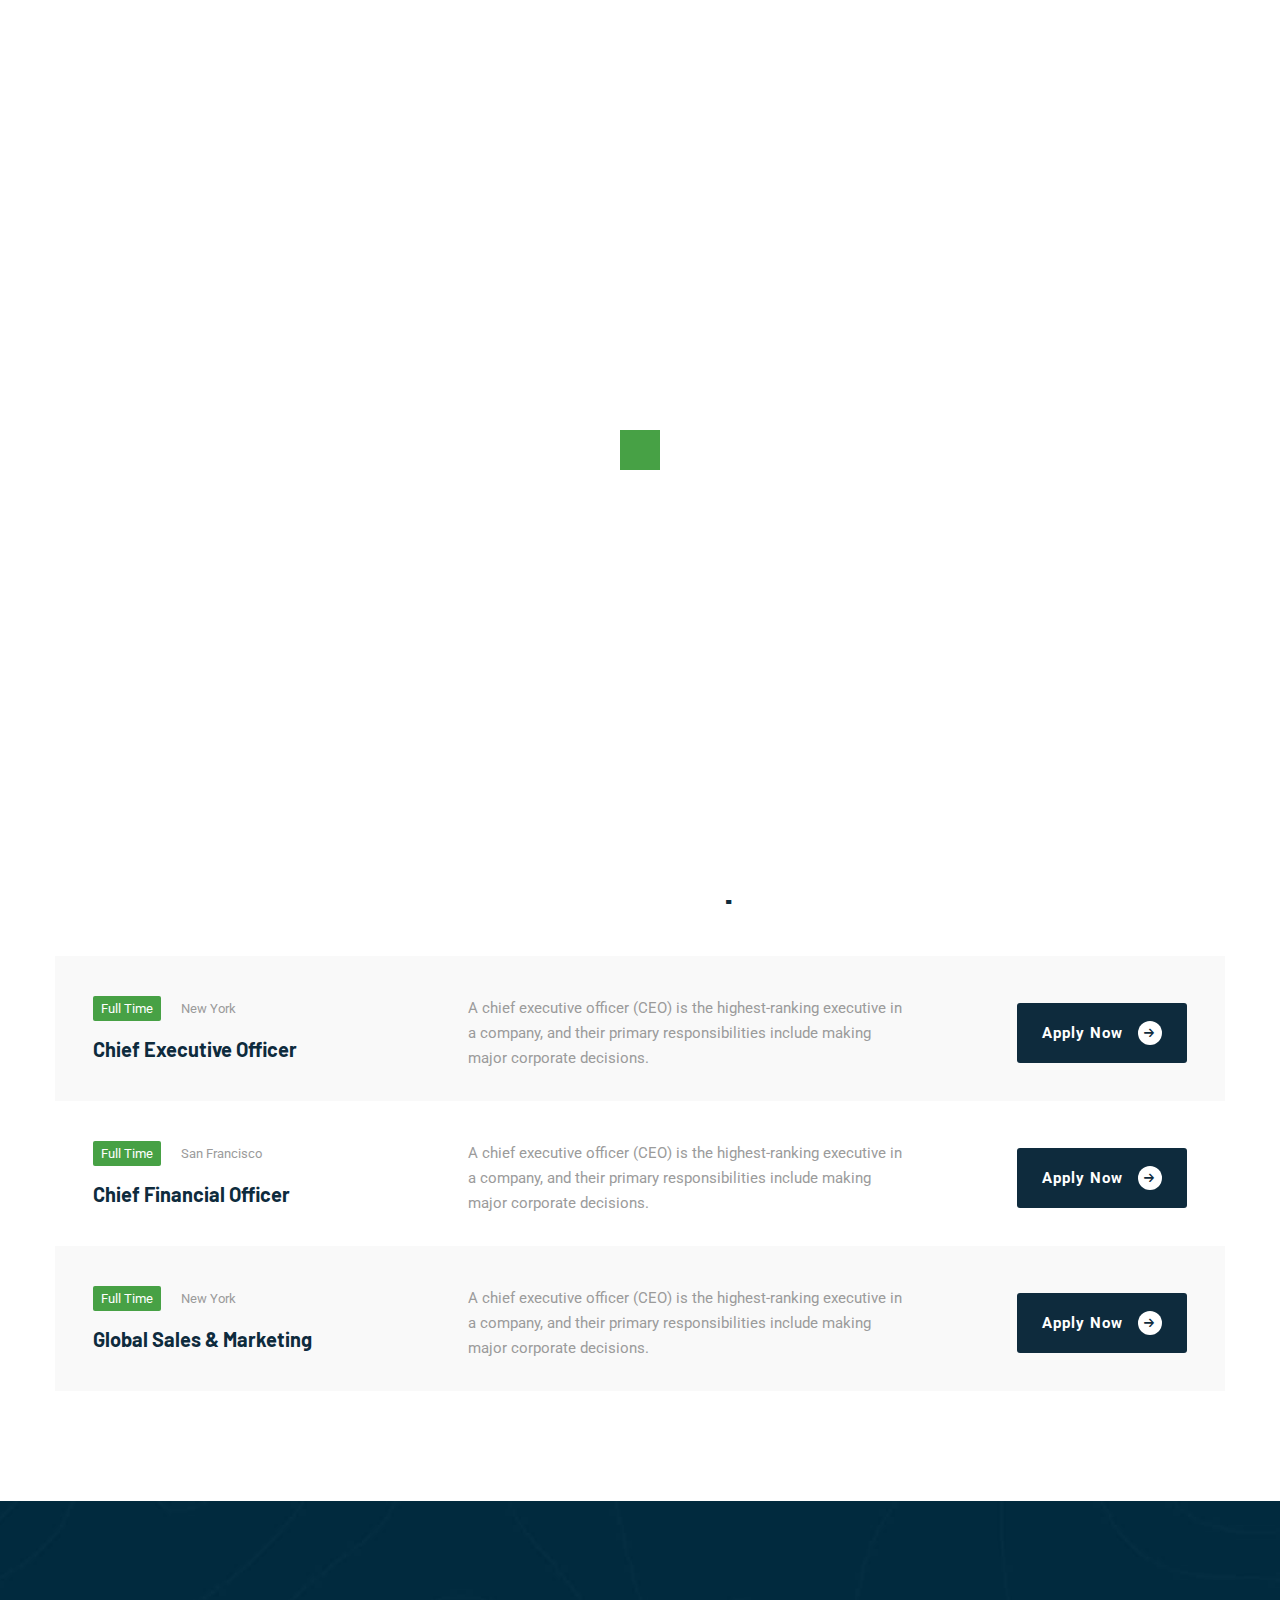
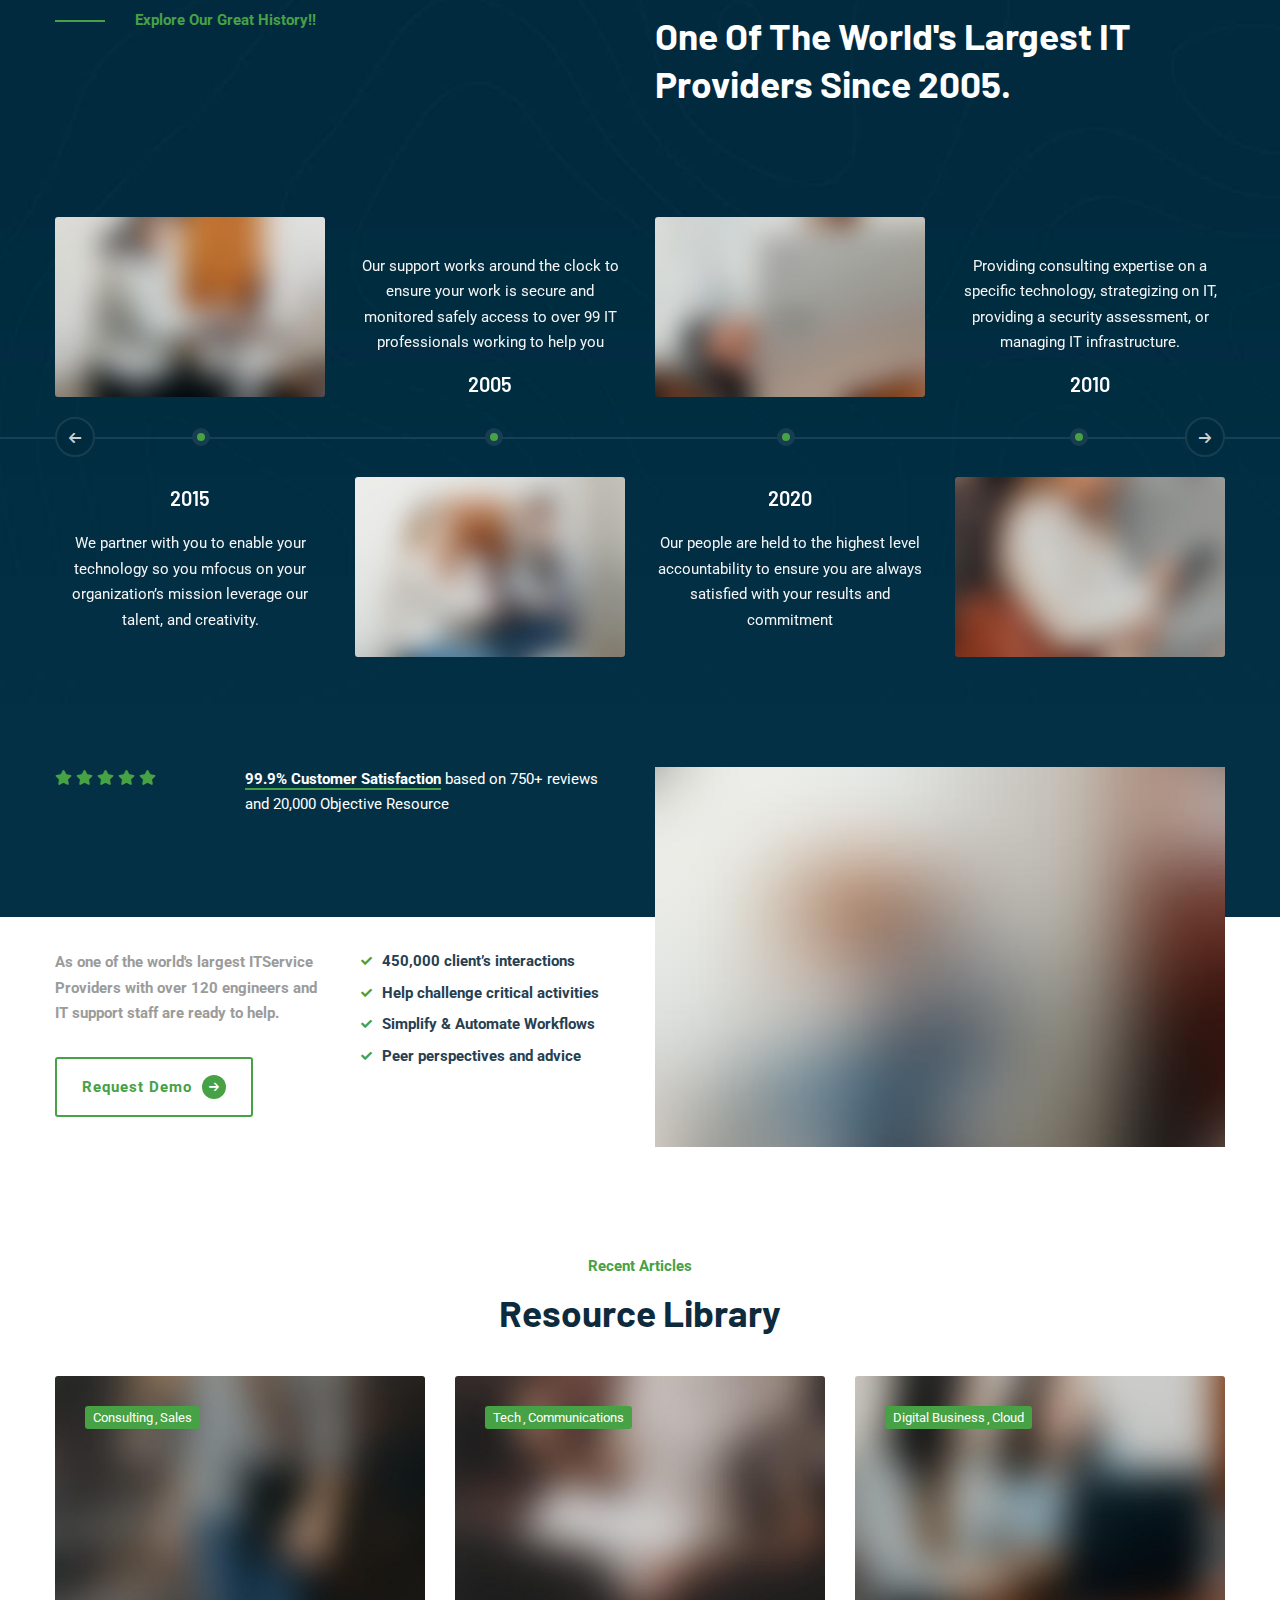
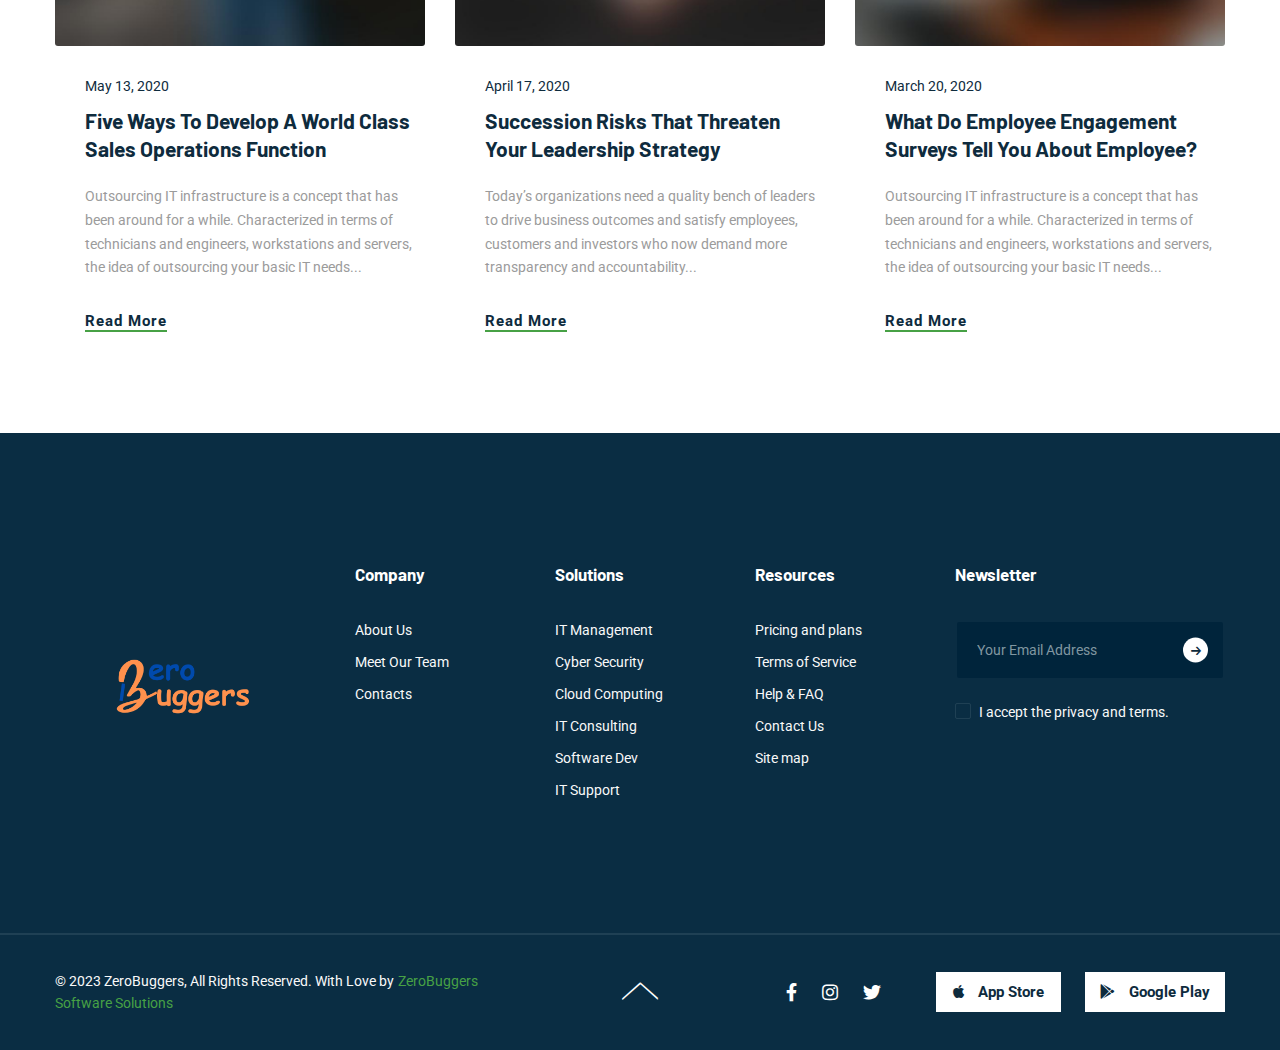
<file: careers.html>
<!DOCTYPE html>
<html lang="en">

<head>
  <!-- Google tag (gtag.js) -->
<script async src="https://www.googletagmanager.com/gtag/js?id=G-Y16MW2H3NE"></script>
<script>
  window.dataLayer = window.dataLayer || [];
  function gtag(){dataLayer.push(arguments);}
  gtag('js', new Date());

  gtag('config', 'G-Y16MW2H3NE');
</script>
  <meta charset="UTF-8" />
  <meta name="viewport" content="width=device-width, initial-scale=1.0" />
  <meta http-equiv="X-UA-Compatible" content="ie=edge" />
  <meta name="google-site-verification" content="hmc0jlqBzmTr-xg4sWeLca84cr6ycoFS48d5qatKEgE" />
  <meta name="description" content="ZeroBuggers Software Solutions">
  <!-- <meta name="google-site-verification" content="+nxGUDJ4QpAZ5l9Bsjdi102tLVC21AIh5d1Nl23908vVuFHs34="> -->
  <meta name="googlebot" content="max-snippet:50,nosnippet">
  <meta name="google" content="nositelinkssearchbox">
  <meta name="googlebot" content="notranslate">
  <meta name="google" content="nopagereadaloud">
  <meta name="robots" content="noindex, nofollow" />
  <link href="assets/images/favicon/favicon.ico" rel="icon">
  <title>ZeroBuggers Software Solutions</title>

  <link rel="stylesheet"
    href="https://fonts.googleapis.com/css2?family=Barlow:wght@400;600;700;800;900&family=Roboto:wght@400;700&display=swap">
  <link rel="stylesheet" href="https://use.fontawesome.com/releases/v5.15.1/css/all.css">
  <link rel="stylesheet" href="assets/css/libraries.css">
  <link rel="stylesheet" href="assets/css/style.css">
</head>

<body>
  <div class="wrapper">
    <div class="preloader">
      <div class="sk-cube-grid">
        <span class="sk-cube"></span>
        <span class="sk-cube"></span>
        <span class="sk-cube"></span>
        <span class="sk-cube"></span>
        <span class="sk-cube"></span>
        <span class="sk-cube"></span>
        <span class="sk-cube"></span>
        <span class="sk-cube"></span>
        <span class="sk-cube"></span>
      </div>
    </div><!-- /.preloader -->

    <!-- =========================
        Header 
    =========================== -->
    <header class="header header-light header-light-has-topbar">
      
      <nav class="navbar navbar-expand-lg sticky-navbar">
        <div class="container">

          <a class="navbar-brand" href="index.html">
            <img src="assets/images/logo/2222.png" class="logo-light" alt="logo" height="250" width="300">
            <img src="assets/images/logo/2222.png" class="logo-dark" alt="logo"  height="250" width="300">
          </a>
          <button class="navbar-toggler" type="button">
            <span class="menu-lines"><span></span></span>
          </button>
          <div class="collapse navbar-collapse" id="mainNavigation">
            <ul class="navbar-nav ml-auto">
              <li class="nav__item  has-dropdown">
                <a href="index.html" class=" nav__item-link">Home</a>
                
              </li><!-- /.nav-item -->
              <li class="nav__item  has-dropdown">
                <a href="about-us.html" class=" nav__item-link">About Us</a>
                <!-- <ul class="dropdown-menu"> -->
                  <!-- <li class="nav__item"> -->
                    <!-- <a href="about-us.html" class="nav__item-link">About Us</a> -->
                  <!-- </li>/.nav-item -->
                  <!-- <li class="nav__item"> -->
                    <!-- <a href="why-us.html" class="nav__item-link">Why Choose Us</a> -->
                  <!-- </li>/.nav-item -->
                  <!-- <li class="nav__item"> -->
                    <!-- <a href="leadership-team.html" class="nav__item-link">Leadership Team</a> -->
                  <!-- </li>/.nav-item -->
                  <!-- <li class="nav__item"> -->
                    <!-- <a href="faqs.html" class="nav__item-link">Help & FAQs</a> -->
                  <!-- </li> /.nav-item -->
                  <!-- <li class="nav__item"> -->
                    <!-- <a href="careers.html" class="nav__item-link">Careers</a> -->
                  <!-- </li>/.nav-item -->
                <!-- </ul>/.dropdown-menu -->
              </li>
              <li class="nav__item  has-dropdown">
                <a href="it-solutions.html" class="nav__item-link">services</a>
          
              </li><!-- /.nav-item -->
              <li class="nav__item  has-dropdown">
                <a href="careers.html" class="nav__item-link active">Careers</a>
               
              </li><!-- /.nav-item -->
              <li class="nav__item  has-dropdown">
                <a href="contact-us.html" class="nav__item-link">Contact</a>
                
              </li><!-- /.nav-item -->

            </ul><!-- /.navbar-nav -->
          </div><!-- /.navbar-collapse -->
          <ul class="navbar-actions list-unstyled mb-0 d-flex align-items-center">
            <li><button class="action__btn action__btn-search"><i class="icon-search"></i></button></li>
            <li class="d-none d-xl-block">
              <a href="request-quote.html" class="btn action__btn-contact">Request A Quote</a>
            </li>
          </ul><!-- /.navbar-actions -->
        </div><!-- /.container -->
      </nav><!-- /.navabr -->
    </header><!-- /.Header -->

    <!-- ========================
       page title 
    =========================== -->
    <section class="page-title page-title-layout4 text-center bg-overlay bg-overlay-gradient bg-parallax">
      <div class="bg-img"><img src="assets/images/page-titles/7.jpg" alt="background"></div>
      <div class="container">
        <div class="row">
          <div class="col-12">
            <h1 class="pagetitle__heading">Careers</h1>
            <p class="pagetitle__desc">Trusted by the world's best organizations, for 21 years and running, it has been
              delivering smiles to hundreds of IT advisors, developers, users, and business owners.
            </p>
          </div><!-- /.col-xl-6 -->
        </div><!-- /.row -->
      </div><!-- /.container -->
    </section><!-- /.page-title -->

    <!-- ========================
      Secondary Nav
    =========================== -->
    

    <!-- ========================= 
         careers
    =========================  -->
    <section class="careers">
      <div class="container">
        <div class="row">
          <div class="col-sm-12 col-md-12 col-lg-6 offset-lg-3">
            <div class="heading text-center mb-50">
              <h2 class="heading__subtitle color-body">We Prepare For The Future.</h2>
              <h3 class="heading__title">Inspire And Get Inspired By Professional Experts</h3>
            </div><!-- /.heading -->
          </div><!-- /.col-lg-10 -->
        </div><!-- /.row -->
        <div class="row">
          <div class="col-12">
            <!-- career item #1 -->
            <div class="job-item">
              <div class="row">
                <div class="col-sm-12 col-md-12 col-lg-4">
                  <div class="job-item__meta">
                    <span class="job-item__type">Full Time</span>
                    <span class="job-item__location">New York</span>
                  </div>
                  <h4 class="job-item__title">Chief Executive Officer</h4>
                </div><!-- /.col-lg-4 -->
                <div class="col-sm-12 col-md-12 col-lg-5">
                  <p class="job-item__desc">A chief executive officer (CEO) is the highest-ranking executive in a
                    company, and their primary responsibilities include making major corporate decisions.</p>
                </div><!-- /.col-lg-5 -->
                <div class="col-sm-12 col-md-12 col-lg-3 d-flex align-items-center justify-content-end btn-wrap">
                  <a href="#" class="btn btn__secondary btn__icon">
                    <span>Apply Now</span>
                    <i class="icon-arrow-right"></i>
                  </a>
                </div><!-- /.col-lg-3 -->
              </div><!-- /.row -->
            </div><!-- /.job-item -->
            <!-- career item #2 -->
            <div class="job-item">
              <div class="row">
                <div class="col-sm-12 col-md-12 col-lg-4">
                  <div class="job-item__meta">
                    <span class="job-item__type">Full Time</span>
                    <span class="job-item__location">San Francisco</span>
                  </div>
                  <h4 class="job-item__title">Chief Financial Officer</h4>
                </div><!-- /.col-lg-4 -->
                <div class="col-sm-12 col-md-12 col-lg-5">
                  <p class="job-item__desc">A chief executive officer (CEO) is the highest-ranking executive in a
                    company, and their primary responsibilities include making major corporate decisions.</p>
                </div><!-- /.col-lg-5 -->
                <div class="col-sm-12 col-md-12 col-lg-3 d-flex align-items-center justify-content-end btn-wrap">
                  <a href="#" class="btn btn__secondary btn__icon">
                    <span>Apply Now</span>
                    <i class="icon-arrow-right"></i>
                  </a>
                </div><!-- /.col-lg-3 -->
              </div><!-- /.row -->
            </div><!-- /.job-item -->
            <!-- career item #3 -->
            <div class="job-item">
              <div class="row">
                <div class="col-sm-12 col-md-12 col-lg-4">
                  <div class="job-item__meta">
                    <span class="job-item__type">Full Time</span>
                    <span class="job-item__location">New York</span>
                  </div>
                  <h4 class="job-item__title">Global Sales & Marketing</h4>
                </div><!-- /.col-lg-4 -->
                <div class="col-sm-12 col-md-12 col-lg-5">
                  <p class="job-item__desc">A chief executive officer (CEO) is the highest-ranking executive in a
                    company, and their primary responsibilities include making major corporate decisions.</p>
                </div><!-- /.col-lg-5 -->
                <div class="col-sm-12 col-md-12 col-lg-3 d-flex align-items-center justify-content-end btn-wrap">
                  <a href="#" class="btn btn__secondary btn__icon">
                    <span>Apply Now</span>
                    <i class="icon-arrow-right"></i>
                  </a>
                </div><!-- /.col-lg-3 -->
              </div><!-- /.row -->
            </div><!-- /.job-item -->
          </div><!-- /.col-12 -->
        </div><!-- /.row -->
      </div><!-- /.container -->
    </section><!-- /.careers -->

    <!-- ======================
    History Timeline
    ========================= -->
    <section class="history-timeline pb-0">
      <div class="history-timeline-bg">
        <div class="bg-img"><img src="assets/images/backgrounds/1.jpg" alt="background"></div>
      </div>
      <div class="container">
        <div class="row heading mb-50">
          <div class="col-sm-12 col-md-12 col-lg-6">
            <div class="d-flex align-items-center mb-20">
              <div class="divider divider-primary mr-30"></div>
              <h2 class="heading__subtitle mb-0">Explore Our Great History!!</h2>
            </div>
          </div><!-- /.col-lg-6 -->
          <div class="col-sm-12 col-md-12 col-lg-6">
            <h3 class="heading__title color-white">One of the world's largest IT Providers since 2005.</h3>
          </div><!-- /.col-lg-6 -->
        </div><!-- /.row -->
      </div><!-- /.container -->
      <div class="position-relative">
        <div class="timeline-bar">
          <div class="container d-flex">
            <div class="col"></div>
            <div class="col"></div>
            <div class="col"></div>
            <div class="col"></div>
          </div><!-- /.container -->
        </div><!-- /.timeline-bar -->
        <div class="container">
          <div class="row">
            <div class="col-12">
              <div class="timeline-carousel-wrapper mb-70">
                <div class="slick-carousel carousel-arrows-light"
                  data-slick='{"slidesToShow": 1, "slidesToScroll": 1, "arrows": true, "dots": false, "responsive": [ {"breakpoint": 992, "settings": {"slidesToShow": 1}}, {"breakpoint": 768, "settings": {"slidesToShow": 1}}, {"breakpoint": 570, "settings": {"slidesToShow": 1}}]}'>
                  <div class="carousel-block">
                    <div class="row">
                      <div class="col-sm-12 col-md-12 col-lg-6">
                        <!-- timeline Item #1 -->
                        <div class="timeline-item row align-items-end">
                          <div class="timeline__img col-sm-6">
                            <img src="assets/images/timeline/1.jpg" alt="timeline">
                          </div>
                          <div class="timeline__content col-sm-6">
                            <p class="timeline__desc">Our support works around the clock to ensure your work is
                              secure and monitored safely access to over 99 IT professionals working to help you
                            </p>
                            <h4 class="timeline__year mb-0">2005</h4>
                          </div>
                        </div><!-- /.timeline-item -->
                      </div><!-- /.col-lg-6 -->
                      <div class="col-sm-12 col-md-12 col-lg-6">
                        <!-- timeline Item #2 -->
                        <div class="timeline-item row align-items-end">
                          <div class="timeline__img col-sm-6">
                            <img src="assets/images/timeline/2.jpg" alt="timeline">
                          </div>
                          <div class="timeline__content col-sm-6">
                            <p class="timeline__desc">Providing consulting expertise on a specific technology,
                              strategizing on IT, providing a security assessment, or managing IT infrastructure.
                            </p>
                            <h4 class="timeline__year mb-0">2010</h4>
                          </div>
                        </div><!-- /.timeline-item -->
                      </div><!-- /.col-lg-6 -->
                      <div class="col-sm-12 col-md-12 col-lg-6">
                        <!-- timeline Item #3 -->
                        <div class="timeline-item row">
                          <div class="timeline__content col-sm-6">
                            <h4 class="timeline__year">2015</h4>
                            <p class="timeline__desc">We partner with you to enable your technology so you mfocus
                              on
                              your organization’s mission leverage our talent, and creativity.
                            </p>
                          </div>
                          <div class="timeline__img col-sm-6">
                            <img src="assets/images/timeline/3.jpg" alt="timeline">
                          </div>
                        </div><!-- /.timeline-item -->
                      </div><!-- /.col-lg-6 -->
                      <div class="col-sm-12 col-md-12 col-lg-6">
                        <!-- timeline Item #4 -->
                        <div class="timeline-item row">
                          <div class="timeline__content col-sm-6">
                            <h4 class="timeline__year">2020</h4>
                            <p class="timeline__desc">Our people are held to the highest level accountability to
                              ensure you are always satisfied with your results and commitment
                            </p>
                          </div>
                          <div class="timeline__img col-sm-6">
                            <img src="assets/images/timeline/4.jpg" alt="timeline">
                          </div>
                        </div><!-- /.timeline-item -->
                      </div><!-- /.col-lg-6 -->
                    </div><!-- /.row -->
                  </div><!-- /.carousel-block -->
                  <div class="carousel-block">
                    <div class="row">
                      <div class="col-sm-12 col-md-12 col-lg-6">
                        <!-- timeline Item #1 -->
                        <div class="timeline-item row">
                          <div class="timeline__content col-sm-6">
                            <h4 class="timeline__year">2015</h4>
                            <p class="timeline__desc">We partner with you to enable your technology so you mfocus
                              on
                              your organization’s mission leverage our talent, and creativity.
                            </p>
                          </div>
                          <div class="timeline__img col-sm-6">
                            <img src="assets/images/timeline/3.jpg" alt="timeline">
                          </div>
                        </div><!-- /.timeline-item -->
                      </div><!-- /.col-lg-6 -->
                      <div class="col-sm-12 col-md-12 col-lg-6">
                        <!-- timeline Item #2 -->
                        <div class="timeline-item row">
                          <div class="timeline__content col-sm-6">
                            <h4 class="timeline__year">2020</h4>
                            <p class="timeline__desc">Our people are held to the highest level accountability to
                              ensure you are always satisfied with your results and commitment
                            </p>
                          </div>
                          <div class="timeline__img col-sm-6">
                            <img src="assets/images/timeline/4.jpg" alt="timeline">
                          </div>
                        </div><!-- /.timeline-item -->
                      </div><!-- /.col-lg-6 -->
                      <div class="col-sm-12 col-md-12 col-lg-6">
                        <!-- timeline Item #3 -->
                        <div class="timeline-item row align-items-end">
                          <div class="timeline__img col-sm-6">
                            <img src="assets/images/timeline/1.jpg" alt="timeline">
                          </div>
                          <div class="timeline__content col-sm-6">
                            <p class="timeline__desc">Our support works around the clock to ensure your work is
                              secure and monitored safely access to over 99 IT professionals working to help you
                            </p>
                            <h4 class="timeline__year mb-0">2005</h4>
                          </div>
                        </div><!-- /.timeline-item -->
                      </div><!-- /.col-lg-6 -->
                      <div class="col-sm-12 col-md-12 col-lg-6">
                        <!-- timeline Item #4 -->
                        <div class="timeline-item row align-items-end">
                          <div class="timeline__img col-sm-6">
                            <img src="assets/images/timeline/2.jpg" alt="timeline">
                          </div>
                          <div class="timeline__content col-sm-6">
                            <p class="timeline__desc">Providing consulting expertise on a specific technology,
                              strategizing on IT, providing a security assessment, or managing IT infrastructure.
                            </p>
                            <h4 class="timeline__year mb-0">2010</h4>
                          </div>
                        </div><!-- /.timeline-item -->
                      </div><!-- /.col-lg-6 -->
                    </div><!-- /.row -->
                  </div><!-- /.carousel-block -->
                </div><!-- /.carousel -->
              </div>
            </div><!-- /.col-12 -->
          </div><!-- /.row -->
        </div><!-- /.container -->
      </div>
      <div class="container">
        <div class="row">
          <div class="col-sm-12 col-md-12 col-lg-6 d-flex flex-column justify-content-between">
            <div class="row row-no-gutter read-note">
              <div class="col-sm-4">
                <div class="rating mb-10">
                  <i class="fas fa-star color-primary"></i>
                  <i class="fas fa-star color-primary"></i>
                  <i class="fas fa-star color-primary"></i>
                  <i class="fas fa-star color-primary"></i>
                  <i class="fas fa-star color-primary"></i>
                </div>
              </div><!-- /.col-lg-4 -->
              <div class="col-sm-8">
                <p class="read-note__text color-white">
                  <span class="font-weight-bold text-underlined">99.9% Customer Satisfaction</span>
                  based on 750+ reviews and 20,000 Objective Resource
                </p>
              </div><!-- /.col-lg-8 -->
            </div><!-- /.row -->
            <div class="row">
              <div class="col-sm-12 col-md-6">
                <p class="mb-30 font-weight-bold sub__desc">As one of the world's largest ITService Providers with over
                  120
                  engineers and IT support staff are ready to help.</p>
                <a href="#" class="btn btn__primary btn__bordered btn__icon mb-30">
                  <span>Request Demo</span>
                  <i class="icon-arrow-right"></i>
                </a>
              </div><!-- /.col-sm-6 -->
              <div class="col-sm-12 col-md-6">
                <ul class="list-items list-unstyled mb-30">
                  <li>450,000 client’s interactions </li>
                  <li>Help challenge critical activities</li>
                  <li>Simplify & Automate Workflows</li>
                  <li>Peer perspectives and advice</li>
                </ul>
              </div><!-- /.col-sm-6 -->
            </div><!-- /.row -->
          </div><!-- /.col-lg-6 -->
          <div class="col-sm-12 col-md-12 col-lg-6">
            <img src="assets/images/banners/3.jpg" alt="banner">
          </div><!-- /.col-lg-6 -->
        </div><!-- /.row -->
      </div><!-- /.container -->
    </section><!-- /.History Timeline -->

    <!-- ======================
      Blog Grid
    ========================= -->
    <section class="blog-grid pb-50">
      <div class="container">
        <div class="row">
          <div class="col-sm-12 col-md-12 col-lg-6 offset-lg-3">
            <div class="heading text-center mb-40">
              <h2 class="heading__subtitle">Recent Articles</h2>
              <h3 class="heading__title">Resource Library</h3>
            </div><!-- /.heading -->
          </div><!-- /.col-lg-6 -->
        </div><!-- /.row -->
        <div class="row">
          <!-- Blog Item #1 -->
          <div class="col-sm-12 col-md-4 col-lg-4">
            <div class="post-item">
              <div class="post__img">
                <a href="blog-single-post.html">
                  <img src="assets/images/blog/grid/1.jpg" alt="blog image">
                </a>
              </div><!-- /.blog-img -->
              <div class="post__content">
                <div class="post__meta d-flex flex-wrap">
                  <div class="post__meta-cat">
                    <a href="#">Consulting</a><a href="#">Sales</a>
                  </div><!-- /.blog-meta-cat -->
                  <span class="post__meta-date">May 13, 2020</span>
                </div>
                <h4 class="post__title"><a href="#">Five Ways to Develop a World Class Sales Operations
                    Function</a>
                </h4>
                <p class="post__desc">Outsourcing IT infrastructure is a concept that has been around for a while.
                  Characterized in terms of technicians and engineers, workstations and servers, the idea of outsourcing
                  your basic IT needs...
                </p>
                <a href="blog-single-post.html" class="btn btn__secondary btn__link">
                  <span>Read More</span>
                  <i class="icon-arrow-right"></i>
                </a>
              </div><!-- /.blog-content -->
            </div><!-- /.post-item -->
          </div><!-- /.col-lg-4 -->
          <!-- Blog Item #2 -->
          <div class="col-sm-12 col-md-4 col-lg-4">
            <div class="post-item">
              <div class="post__img">
                <a href="blog-single-post.html">
                  <img src="assets/images/blog/grid/2.jpg" alt="blog image">
                </a>
              </div><!-- /.blog-img -->
              <div class="post__content">
                <div class="post__meta d-flex flex-wrap">
                  <div class="post__meta-cat">
                    <a href="#">Tech</a><a href="#">Communications</a>
                  </div><!-- /.blog-meta-cat -->
                  <span class="post__meta-date">April 17, 2020</span>
                </div>
                <h4 class="post__title"><a href="#">Succession Risks That Threaten Your Leadership Strategy</a>
                </h4>
                <p class="post__desc">Today’s organizations need a quality bench of leaders to drive business
                  outcomes and satisfy employees, customers and investors who now demand more transparency and
                  accountability...
                </p>
                <a href="blog-single-post.html" class="btn btn__secondary btn__link">
                  <span>Read More</span>
                  <i class="icon-arrow-right"></i>
                </a>
              </div><!-- /.blog-content -->
            </div><!-- /.post-item -->
          </div><!-- /.col-lg-4 -->
          <!-- Blog Item #3 -->
          <div class="col-sm-12 col-md-4 col-lg-4">
            <div class="post-item">
              <div class="post__img">
                <a href="blog-single-post.html">
                  <img src="assets/images/blog/grid/3.jpg" alt="blog image">
                </a>
              </div><!-- /.blog-img -->
              <div class="post__content">
                <div class="post__meta d-flex flex-wrap">
                  <div class="post__meta-cat">
                    <a href="#">Digital Business</a><a href="#">Cloud</a>
                  </div><!-- /.blog-meta-cat -->
                  <span class="post__meta-date">March 20, 2020</span>
                </div>
                <h4 class="post__title"><a href="#">What Do Employee Engagement Surveys Tell You About
                    Employee?</a>
                </h4>
                <p class="post__desc">Outsourcing IT infrastructure is a concept that has been around for a while.
                  Characterized in terms of technicians and engineers, workstations and servers, the idea of outsourcing
                  your basic IT needs...
                </p>
                <a href="blog-single-post.html" class="btn btn__secondary btn__link">
                  <span>Read More</span>
                  <i class="icon-arrow-right"></i>
                </a>
              </div><!-- /.blog-content -->
            </div><!-- /.post-item -->
          </div><!-- /.col-lg-4 -->
        </div><!-- /.row -->
      </div><!-- /.container -->
    </section><!-- /.blog Grid -->

    <!-- ========================
      Footer
    ========================== -->
    <footer class="footer">
      <div class="footer-primary">
        <div class="container">
          <div class="row">
            <div class="col-sm-12 col-md-12 col-lg-3 footer-widget footer-widget-about">
              <div class="footer-widget__content">
                <img src="assets/images/logo/2222.png" alt="logo" class="mb-30">
              </div><!-- /.footer-widget__content -->
            </div><!-- /.col-xl-3 -->
            <div class="col-sm-6 col-md-4 col-lg-2 footer-widget footer-widget-nav">
              <h6 class="footer-widget__title">Company</h6>
              <div class="footer-widget__content">
                <nav>
                  <ul class="list-unstyled">
                    <li><a href="about-us.html">About Us</a></li>
                    <li><a href="contact-us.html">Meet Our Team</a></li>
                    <li><a href="contact-us.html">Contacts</a></li>
                  </ul>
                </nav>
              </div><!-- /.footer-widget__content -->
            </div><!-- /.col-lg-2 -->
            <div class="col-sm-6 col-md-4 col-lg-2 footer-widget footer-widget-nav">
              <h6 class="footer-widget__title">Solutions</h6>
              <div class="footer-widget__content">
                <nav>
                  <ul class="list-unstyled">
                    <li><a href="#">IT Management</a></li>
                    <li><a href="#">Cyber Security</a></li>
                    <li><a href="#">Cloud Computing</a></li>
                    <li><a href="#">IT Consulting</a></li>
                    <li><a href="#">Software Dev</a></li>
                    <li><a href="#">IT Support</a></li>
                  </ul>
                </nav>
              </div><!-- /.footer-widget__content -->
            </div><!-- /.col-lg-2 -->
            <div class="col-sm-6 col-md-4 col-lg-2 footer-widget footer-widget-nav">
              <h6 class="footer-widget__title">Resources</h6>
              <div class="footer-widget__content">
                <nav>
                  <ul class="list-unstyled">
                    <li><a href="request-quote.html">Pricing and plans</a></li>
                    <li><a href="#">Terms of Service</a></li>
                    <li><a href="request-quote.html">Help & FAQ</a></li>
                    <li><a href="contact-us.html">Contact Us</a></li>
                    <li><a href="#">Site map</a></li>
                  </ul>
                </nav>
              </div><!-- /.footer-widget__content -->
            </div><!-- /.col-lg-2 -->
            <div class="col-sm-6 col-md-6 col-lg-3 footer-widget">
              <h6 class="footer-widget__title">Newsletter</h6>
              <div class="footer-widget__content">
                <form class="footer-form">
                  <div class="form-group mb-20">
                    <input type="text" class="form-control" placeholder="Your Email Address">
                    <button type="submit" class="footer-form__submit"><i class="icon-arrow-right"></i></button>
                  </div>
                  <div class="custom-control custom-checkbox d-flex align-items-center mb-20">
                    <input type="checkbox" class="custom-control-input" id="terms">
                    <label class="custom-control-label color-gray" for="terms">I accept the privacy and terms.</label>
                  </div>
                </form>
              </div><!-- /.footer-widget__content -->
            </div><!-- /.col-lg-3 -->
          </div><!-- /.row -->
        </div><!-- /.container -->
      </div><!-- /.footer-primary -->
      <div class="footer-secondary">
        <div class="container">
          <div class="row align-items-center">
            <div class="col-sm-12 col-md-5 col-lg-5">
              <div class="footer__copyrights">
                <span class="fz-14">&copy; 2023 ZeroBuggers, All Rights Reserved. With Love by</span>
                <a class="fz-14 color-primary" href="#">ZeroBuggers Software Solutions</a>
              </div>
            </div><!-- /.col-lg-6 -->
            <div class="col-sm-12 col-md-2 col-lg-2 text-center">
              <button id="scrollTopBtn" class="my-2"><i class="icon-arrow-up-2"></i></button>
            </div><!-- /.col-lg-2 -->
            <div class="col-sm-12 col-md-5 col-lg-5 d-flex flex-wrap justify-content-end align-items-center">
              <ul class="social-icons list-unstyled mb-0 mr-30">
                <li><a href="#"><i class="fab fa-facebook-f"></i></a></li>
                <li><a href="#"><i class="fab fa-instagram"></i></a></li>
                <li><a href="#"><i class="fab fa-twitter"></i></a></li>
              </ul><!-- /.social-icons -->
              <div>
                <a href="#" class="btn btn__white btn__download mr-20">
                  <i class="fab fa-apple"></i>
                  <span>App Store</span>
                </a>
                <a href="#" class="btn btn__white btn__download">
                  <i class="fab fa-google-play"></i>
                  <span>Google Play</span>
                </a>
              </div>
            </div><!-- /.col-lg-6 -->
          </div><!-- /.row -->
        </div><!-- /.container -->
      </div><!-- /.footer-secondary -->
    </footer><!-- /.Footer -->

    <div class="login-popup" id="login-popup">
      <div class="login-popup-wrapper">
        <form class="login-popup__form">
          <h3 class="login-popup__title">Login!</h3>
          <p class="login-popup__desc">Connect, organize and get things done to keep your IT business safe.</p>
          <div class="form-group mb-20">
            <i class="icon-mail input-icon"></i>
            <input type="text" class="form-control" placeholder="Email">
          </div>
          <div class="form-group mb-20">
            <i class="icon-lock input-icon"></i>
            <input type="password" class="form-control" placeholder="********">
          </div>
          <div class="d-flex align-items-center justify-content-between mb-20">
            <div class="custom-control custom-checkbox d-flex align-items-center">
              <input type="checkbox" class="custom-control-input" id="customCheck1">
              <label class="custom-control-label" for="customCheck1">Remember Me!</label>
            </div>
            <a href="#" class="fz-14 font-weight-bold color-secondary">Forget Password?</a>
          </div>
          <button type="submit" class="btn btn__primary btn__block btn__xl">Login</button>
        </form>
        <div class="d-flex justify-content-center align-items-center mt-20">
          <span class="color-white fz-14 font-weight-bold">Don’t Have An Account?</span>
          <button id="go-register" class="go-register fz-14 font-weight-bold">
            <span>Register Here</span><i class="icon-arrow-right"></i>
          </button>
        </div>
      </div>
    </div><!-- /.login-popup -->

    <div class="login-popup" id="register-popup">
      <div class="login-popup-wrapper">
        <form class="login-popup__form">
          <h3 class="login-popup__title">Register!</h3>
          <p class="login-popup__desc">Connect, organize and get things done to keep your IT business safe.</p>
          <div class="form-group mb-20">
            <i class="icon-mail input-icon"></i>
            <input type="text" class="form-control" placeholder="Email">
          </div>
          <div class="form-group mb-20">
            <i class="icon-lock input-icon"></i>
            <input type="password" class="form-control" placeholder="********">
          </div>
          <div class="d-flex align-items-center justify-content-between mb-20">
            <div class="custom-control custom-checkbox d-flex align-items-center">
              <input type="checkbox" class="custom-control-input" id="customCheck2">
              <label class="custom-control-label" for="customCheck2">I read & agree to <a href="#">Terms &
                  Conditions</a></label>
            </div>
          </div>
          <button type="submit" class="btn btn__primary btn__block btn__xl">Register</button>
        </form>
        <div class="d-flex justify-content-center align-items-center mt-20">
          <span class="color-white fz-14 font-weight-bold">Have An Account?</span>
          <button id="go-login" class="go-login fz-14 font-weight-bold">
            <span>Login Here</span><i class="icon-arrow-right"></i>
          </button>
        </div>
      </div>
    </div><!-- /.login-popup -->

    <div class="search-popup">
      <button type="button" class="search-popup__close"><i class="fas fa-times"></i></button>
      <form class="search-popup__form">
        <input type="text" class="search-popup__form__input" placeholder="Type Words Then Enter">
        <button class="search-popup__btn"><i class="icon-search"></i></button>
      </form>
    </div><!-- /. search-popup -->
  </div><!-- /.wrapper -->

  <script src="assets/js/jquery-3.5.1.min.js"></script>
  <script src="assets/js/plugins.js"></script>
  <script src="assets/js/main.js"></script>
</body>

</html>
</file>
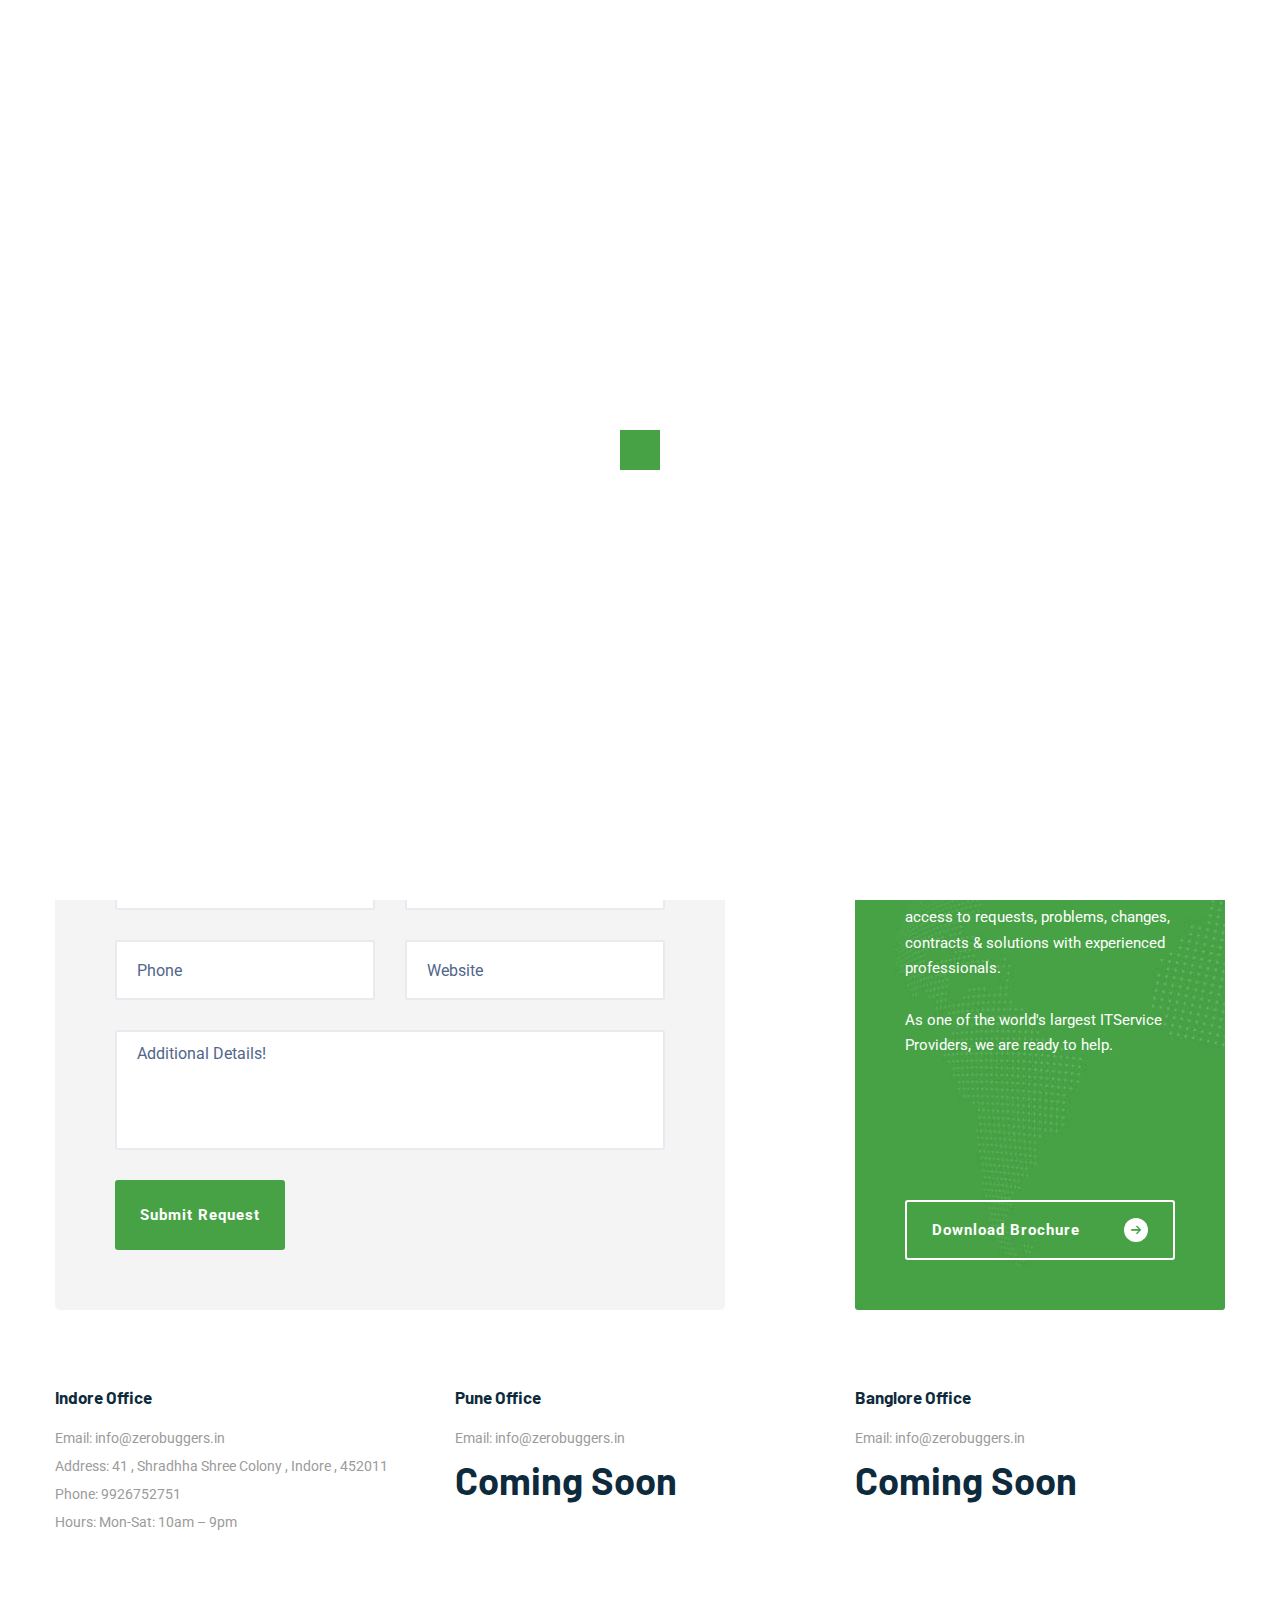
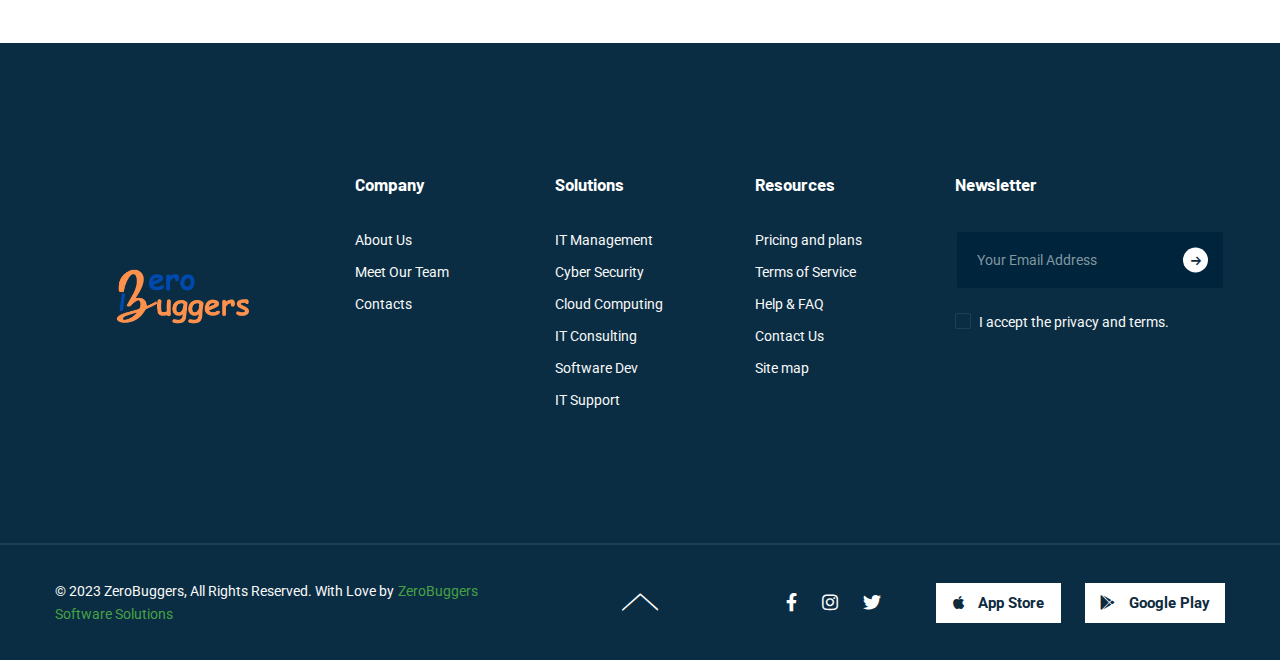
<file: contact-us.html>
<!DOCTYPE html>
<html lang="en">

<head>
  <!-- Google tag (gtag.js) -->
<script async src="https://www.googletagmanager.com/gtag/js?id=G-Y16MW2H3NE"></script>
<script>
  window.dataLayer = window.dataLayer || [];
  function gtag(){dataLayer.push(arguments);}
  gtag('js', new Date());

  gtag('config', 'G-Y16MW2H3NE');
</script>
  <meta charset="UTF-8" />
  <meta name="viewport" content="width=device-width, initial-scale=1.0" />
  <meta http-equiv="X-UA-Compatible" content="ie=edge" />
  <meta name="google-site-verification" content="hmc0jlqBzmTr-xg4sWeLca84cr6ycoFS48d5qatKEgE" />
  <meta name="description" content="ZeroBuggers Software Solutions">
  <!-- <meta name="google-site-verification" content="+nxGUDJ4QpAZ5l9Bsjdi102tLVC21AIh5d1Nl23908vVuFHs34="> -->
  <meta name="googlebot" content="max-snippet:50,nosnippet">
  <meta name="google" content="nositelinkssearchbox">
  <meta name="googlebot" content="notranslate">
  <meta name="google" content="nopagereadaloud">
  <meta name="robots" content="noindex, nofollow" />
  <link href="assets/images/favicon/favicon.ico" rel="icon">
  <title>ZeroBuggers Software Solutions</title>

  <link rel="stylesheet"
    href="https://fonts.googleapis.com/css2?family=Barlow:wght@400;600;700;800;900&family=Roboto:wght@400;700&display=swap">
  <link rel="stylesheet" href="https://use.fontawesome.com/releases/v5.15.1/css/all.css">
  <link rel="stylesheet" href="assets/css/libraries.css">
  <link rel="stylesheet" href="assets/css/style.css">
</head>

<body>
  <div class="wrapper">
    <div class="preloader">
      <div class="sk-cube-grid">
        <span class="sk-cube"></span>
        <span class="sk-cube"></span>
        <span class="sk-cube"></span>
        <span class="sk-cube"></span>
        <span class="sk-cube"></span>
        <span class="sk-cube"></span>
        <span class="sk-cube"></span>
        <span class="sk-cube"></span>
        <span class="sk-cube"></span>
      </div>
    </div><!-- /.preloader -->

    <!-- =========================
        Header 
    =========================== -->
    <header class="header header-light header-light-has-topbar">
      
      <nav class="navbar navbar-expand-lg sticky-navbar">
        <div class="container">

          <a class="navbar-brand" href="index.html">
            <img src="assets/images/logo/2222.png" class="logo-light" alt="logo" height="250" width="300">
            <img src="assets/images/logo/2222.png" class="logo-dark" alt="logo"  height="250" width="300">
          </a>
          <button class="navbar-toggler" type="button">
            <span class="menu-lines"><span></span></span>
          </button>
          <div class="collapse navbar-collapse" id="mainNavigation">
            <ul class="navbar-nav ml-auto">
              <li class="nav__item  has-dropdown">
                <a href="index.html" class=" nav__item-link">Home</a>
                
              </li><!-- /.nav-item -->
              <li class="nav__item  has-dropdown">
                <a href="about-us.html" class=" nav__item-link">About Us</a>
                <!-- <ul class="dropdown-menu"> -->
                  <!-- <li class="nav__item"> -->
                    <!-- <a href="about-us.html" class="nav__item-link">About Us</a> -->
                  <!-- </li>/.nav-item -->
                  <!-- <li class="nav__item"> -->
                    <!-- <a href="why-us.html" class="nav__item-link">Why Choose Us</a> -->
                  <!-- </li>/.nav-item -->
                  <!-- <li class="nav__item"> -->
                    <!-- <a href="leadership-team.html" class="nav__item-link">Leadership Team</a> -->
                  <!-- </li>/.nav-item -->
                  <!-- <li class="nav__item"> -->
                    <!-- <a href="faqs.html" class="nav__item-link">Help & FAQs</a> -->
                  <!-- </li> /.nav-item -->
                  <!-- <li class="nav__item"> -->
                    <!-- <a href="careers.html" class="nav__item-link">Careers</a> -->
                  <!-- </li>/.nav-item -->
                <!-- </ul>/.dropdown-menu -->
              </li>
              <li class="nav__item  has-dropdown">
                <a href="it-solutions.html" class="nav__item-link">services</a>
          
              </li><!-- /.nav-item -->
              <li class="nav__item  has-dropdown">
                <a href="careers.html" class="nav__item-link">Careers</a>
               
              </li><!-- /.nav-item -->
              <li class="nav__item  has-dropdown">
                <a href="contact-us.html" class="nav__item-link active">Contact</a>
                
              </li><!-- /.nav-item -->

            </ul><!-- /.navbar-nav -->
          </div><!-- /.navbar-collapse -->
          <ul class="navbar-actions list-unstyled mb-0 d-flex align-items-center">
            <li><button class="action__btn action__btn-search"><i class="icon-search"></i></button></li>
            <li class="d-none d-xl-block">
              <a href="request-quote.html" class="btn action__btn-contact">Request A Quote</a>
            </li>
          </ul><!-- /.navbar-actions -->
        </div><!-- /.container -->
      </nav><!-- /.navabr -->
    </header><!-- /.Header -->

    <!-- ========================= 
            Google Map
    =========================  -->
    <div class="mdp-map">
      <iframe src="https://maps.google.com/maps?width=100%25&height=600&hl=en&q=1%20ZeroBuggers%20Software Solutions,%20Vijay Nagar,%20Indore,%20India+(ZeroBuggers%20Software%20Solutions)&t=&z=14&ie=UTF8&iwloc=B&output=embed" width="1300px" height="500px"></iframe>
    </div><!--mdp-map end-->
    <!-- ==========================
        contact layout 1
    =========================== -->
    <section class="contact-layout1 pb-60">
      <div class="container">
        <div class="row">
          <div class="col-sm-12 col-md-12 col-lg-7 mb-3">
            <form class="contact-form" method="post" action="assets/php/contact.php" id="contactForm">
              <div class="row">
                <div class="col-sm-12">
                  <h4 class="contact-panel__title">Get In Touch</h4>
                </div>
                <div class="col-sm-6 col-md-6 col-lg-6">
                  <div class="form-group">
                    <input type="text" class="form-control" placeholder="Name" id="contact-name" name="contact-name"
                      required>
                  </div>
                </div><!-- /.col-lg-6 -->
                <div class="col-sm-6 col-md-6 col-lg-6">
                  <div class="form-group">
                    <input type="email" class="form-control" placeholder="Email" id="contact-email" name="contact-email"
                      required>
                  </div>
                </div><!-- /.col-lg-6 -->
                <div class="col-sm-6 col-md-6 col-lg-6">
                  <div class="form-group">
                    <input type="text" class="form-control" placeholder="Phone" id="contact-Phone" name="contact-phone"
                      required>
                  </div>
                </div><!-- /.col-lg-6 -->
                <div class="col-sm-6 col-md-6 col-lg-6">
                  <div class="form-group">
                    <input type="text" class="form-control" placeholder="Website" id="contact-website"
                      name="contact-website">
                  </div>
                </div><!-- /.col-lg-6 -->
                <div class="col-12">
                  <div class="form-group mb-20">
                    <textarea class="form-control" placeholder="Additional Details!" id="contact-message"
                      name="contact-message"></textarea>
                  </div>
                  <button type="submit" class="btn btn__primary btn__xhight mt-10">Submit Request</button>
                  <div class="contact-result"></div>
                </div><!-- /.col-12 -->
              </div><!-- /.row -->
            </form>
          </div><!-- /.col-lg-6 -->
          <div class="col-sm-12 col-md-12 col-lg-4 offset-lg-1 mb-3">
            <div class="contact-info d-flex flex-column justify-content-between">
              <div class="bg-img"><img src="assets/images/contact/1.jpg" alt="banner"></div>
              <div>
                <h4 class="contact-info__title">450,000 client’s interactions!</h4>
                <p class="contact-info__desc">Provide users with appropriate view access to requests, problems, changes,
                  contracts & solutions with experienced professionals.</p>
                <p class="contact-info__desc">As one of the world's largest ITService Providers, we are ready to help.
                </p>
              </div>
              <a href="contact-us.html" class="btn btn__white btn__bordered btn__icon">
                <span>Download Brochure</span>
                <i class="icon-arrow-right"></i>
              </a>
            </div><!-- /.contact-info -->
          </div><!-- /.col-lg-4 -->
        </div><!-- /.row -->
      </div><!-- /.container -->
    </section><!-- /.contact layout 1 -->

    <!-- ==========================
       Contact layout 2
    ============================ -->
    <section class="contact-layout2 pt-0 pb-80">
      <div class="container">
        <div class="row">
          <!-- Contact panel #1 -->
          <div class="col-sm-12 col-md-4 col-lg-4">
            <div class="contact-info-box">
              <h4 class="contact__info-box-title">Indore Office</h4>
              <ul class="contact__info-list list-unstyled">
                <li>Email: <a href="mailto:smartdata@7oroof.com">info@zerobuggers.in</a></li>
                <li>Address: 41 , Shradhha Shree Colony , Indore , 452011</li>
                <li>Phone: <a href="tel:5565454117">9926752751</a></li>
                <li>Hours: Mon-Sat: 10am – 9pm</li>
              </ul><!-- /.contact__info-list -->
            </div><!-- /.contact-info-box -->
          </div><!-- /.col-lg-4 -->
          <!-- Contact panel #2 -->
          <div class="col-sm-12 col-md-4 col-lg-4">
            <div class="contact-info-box">
              <h4 class="contact__info-box-title">Pune Office</h4>
              <ul class="contact__info-list list-unstyled">
                <li>Email: <a href="mailto:smartdata@7oroof.com">info@zerobuggers.in</a></li>
                <li><h3>Coming Soon</h3></li>
              </ul><!-- /.contact__info-list -->
            </div><!-- /.contact-info-box -->
          </div><!-- /.col-lg-4 -->
          <!-- Contact panel #3 -->
          <div class="col-sm-12 col-md-4 col-lg-4">
            <div class="contact-info-box">
              <h4 class="contact__info-box-title">Banglore Office</h4>
              <ul class="contact__info-list list-unstyled">
                <li>Email: <a href="mailto:smartdata@7oroof.com">info@zerobuggers.in</a></li>
                <li><h3>Coming Soon</h3></li>
              </ul><!-- /.contact__info-list -->
            </div><!-- /.contact-info-box -->
          </div><!-- /.col-lg-4 -->
        </div><!-- /.row -->
      </div><!-- /.container -->
    </section><!-- /.Contact layout 2 -->


    <!-- ========================
      Footer
    ========================== -->
    <footer class="footer">
      <div class="footer-primary">
        <div class="container">
          <div class="row">
            <div class="col-sm-12 col-md-12 col-lg-3 footer-widget footer-widget-about">
              <div class="footer-widget__content">
                <img src="assets/images/logo/2222.png" alt="logo" class="mb-30">
              </div><!-- /.footer-widget__content -->
            </div><!-- /.col-xl-3 -->
            <div class="col-sm-6 col-md-4 col-lg-2 footer-widget footer-widget-nav">
              <h6 class="footer-widget__title">Company</h6>
              <div class="footer-widget__content">
                <nav>
                  <ul class="list-unstyled">
                    <li><a href="about-us.html">About Us</a></li>
                    <li><a href="contact-us.html">Meet Our Team</a></li>
                    <li><a href="contact-us.html">Contacts</a></li>
                  </ul>
                </nav>
              </div><!-- /.footer-widget__content -->
            </div><!-- /.col-lg-2 -->
            <div class="col-sm-6 col-md-4 col-lg-2 footer-widget footer-widget-nav">
              <h6 class="footer-widget__title">Solutions</h6>
              <div class="footer-widget__content">
                <nav>
                  <ul class="list-unstyled">
                    <li><a href="#">IT Management</a></li>
                    <li><a href="#">Cyber Security</a></li>
                    <li><a href="#">Cloud Computing</a></li>
                    <li><a href="#">IT Consulting</a></li>
                    <li><a href="#">Software Dev</a></li>
                    <li><a href="#">IT Support</a></li>
                  </ul>
                </nav>
              </div><!-- /.footer-widget__content -->
            </div><!-- /.col-lg-2 -->
            <div class="col-sm-6 col-md-4 col-lg-2 footer-widget footer-widget-nav">
              <h6 class="footer-widget__title">Resources</h6>
              <div class="footer-widget__content">
                <nav>
                  <ul class="list-unstyled">
                    <li><a href="request-quote.html">Pricing and plans</a></li>
                    <li><a href="#">Terms of Service</a></li>
                    <li><a href="request-quote.html">Help & FAQ</a></li>
                    <li><a href="contact-us.html">Contact Us</a></li>
                    <li><a href="#">Site map</a></li>
                  </ul>
                </nav>
              </div><!-- /.footer-widget__content -->
            </div><!-- /.col-lg-2 -->
            <div class="col-sm-6 col-md-6 col-lg-3 footer-widget">
              <h6 class="footer-widget__title">Newsletter</h6>
              <div class="footer-widget__content">
                <form class="footer-form">
                  <div class="form-group mb-20">
                    <input type="text" class="form-control" placeholder="Your Email Address">
                    <button type="submit" class="footer-form__submit"><i class="icon-arrow-right"></i></button>
                  </div>
                  <div class="custom-control custom-checkbox d-flex align-items-center mb-20">
                    <input type="checkbox" class="custom-control-input" id="terms">
                    <label class="custom-control-label color-gray" for="terms">I accept the privacy and terms.</label>
                  </div>
                </form>
              </div><!-- /.footer-widget__content -->
            </div><!-- /.col-lg-3 -->
          </div><!-- /.row -->
        </div><!-- /.container -->
      </div><!-- /.footer-primary -->
      <div class="footer-secondary">
        <div class="container">
          <div class="row align-items-center">
            <div class="col-sm-12 col-md-5 col-lg-5">
              <div class="footer__copyrights">
                <span class="fz-14">&copy; 2023 ZeroBuggers, All Rights Reserved. With Love by</span>
                <a class="fz-14 color-primary" href="#">ZeroBuggers Software Solutions</a>
              </div>
            </div><!-- /.col-lg-6 -->
            <div class="col-sm-12 col-md-2 col-lg-2 text-center">
              <button id="scrollTopBtn" class="my-2"><i class="icon-arrow-up-2"></i></button>
            </div><!-- /.col-lg-2 -->
            <div class="col-sm-12 col-md-5 col-lg-5 d-flex flex-wrap justify-content-end align-items-center">
              <ul class="social-icons list-unstyled mb-0 mr-30">
                <li><a href="#"><i class="fab fa-facebook-f"></i></a></li>
                <li><a href="#"><i class="fab fa-instagram"></i></a></li>
                <li><a href="#"><i class="fab fa-twitter"></i></a></li>
              </ul><!-- /.social-icons -->
              <div>
                <a href="#" class="btn btn__white btn__download mr-20">
                  <i class="fab fa-apple"></i>
                  <span>App Store</span>
                </a>
                <a href="#" class="btn btn__white btn__download">
                  <i class="fab fa-google-play"></i>
                  <span>Google Play</span>
                </a>
              </div>
            </div><!-- /.col-lg-6 -->
          </div><!-- /.row -->
        </div><!-- /.container -->
      </div><!-- /.footer-secondary -->
    </footer><!-- /.Footer -->

    <div class="login-popup" id="login-popup">
      <div class="login-popup-wrapper">
        <form class="login-popup__form">
          <h3 class="login-popup__title">Login!</h3>
          <p class="login-popup__desc">Connect, organize and get things done to keep your IT business safe.</p>
          <div class="form-group mb-20">
            <i class="icon-mail input-icon"></i>
            <input type="text" class="form-control" placeholder="Email">
          </div>
          <div class="form-group mb-20">
            <i class="icon-lock input-icon"></i>
            <input type="password" class="form-control" placeholder="********">
          </div>
          <div class="d-flex align-items-center justify-content-between mb-20">
            <div class="custom-control custom-checkbox d-flex align-items-center">
              <input type="checkbox" class="custom-control-input" id="customCheck1">
              <label class="custom-control-label" for="customCheck1">Remember Me!</label>
            </div>
            <a href="#" class="fz-14 font-weight-bold color-secondary">Forget Password?</a>
          </div>
          <button type="submit" class="btn btn__primary btn__block btn__xl">Login</button>
        </form>
        <div class="d-flex justify-content-center align-items-center mt-20">
          <span class="color-white fz-14 font-weight-bold">Don’t Have An Account?</span>
          <button id="go-register" class="go-register fz-14 font-weight-bold">
            <span>Register Here</span><i class="icon-arrow-right"></i>
          </button>
        </div>
      </div>
    </div><!-- /.login-popup -->

    <div class="login-popup" id="register-popup">
      <div class="login-popup-wrapper">
        <form class="login-popup__form">
          <h3 class="login-popup__title">Register!</h3>
          <p class="login-popup__desc">Connect, organize and get things done to keep your IT business safe.</p>
          <div class="form-group mb-20">
            <i class="icon-mail input-icon"></i>
            <input type="text" class="form-control" placeholder="Email">
          </div>
          <div class="form-group mb-20">
            <i class="icon-lock input-icon"></i>
            <input type="password" class="form-control" placeholder="********">
          </div>
          <div class="d-flex align-items-center justify-content-between mb-20">
            <div class="custom-control custom-checkbox d-flex align-items-center">
              <input type="checkbox" class="custom-control-input" id="customCheck2">
              <label class="custom-control-label" for="customCheck2">I read & agree to <a href="#">Terms &
                  Conditions</a></label>
            </div>
          </div>
          <button type="submit" class="btn btn__primary btn__block btn__xl">Register</button>
        </form>
        <div class="d-flex justify-content-center align-items-center mt-20">
          <span class="color-white fz-14 font-weight-bold">Have An Account?</span>
          <button id="go-login" class="go-login fz-14 font-weight-bold">
            <span>Login Here</span><i class="icon-arrow-right"></i>
          </button>
        </div>
      </div>
    </div><!-- /.login-popup -->

    <div class="search-popup">
      <button type="button" class="search-popup__close"><i class="fas fa-times"></i></button>
      <form class="search-popup__form">
        <input type="text" class="search-popup__form__input" placeholder="Type Words Then Enter">
        <button class="search-popup__btn"><i class="icon-search"></i></button>
      </form>
    </div><!-- /. search-popup -->
  </div><!-- /.wrapper -->

  <script src="assets/js/jquery-3.5.1.min.js"></script>
  <script src="assets/js/plugins.js"></script>
  <script src="assets/js/main.js"></script>
</body>

</html>
</file>
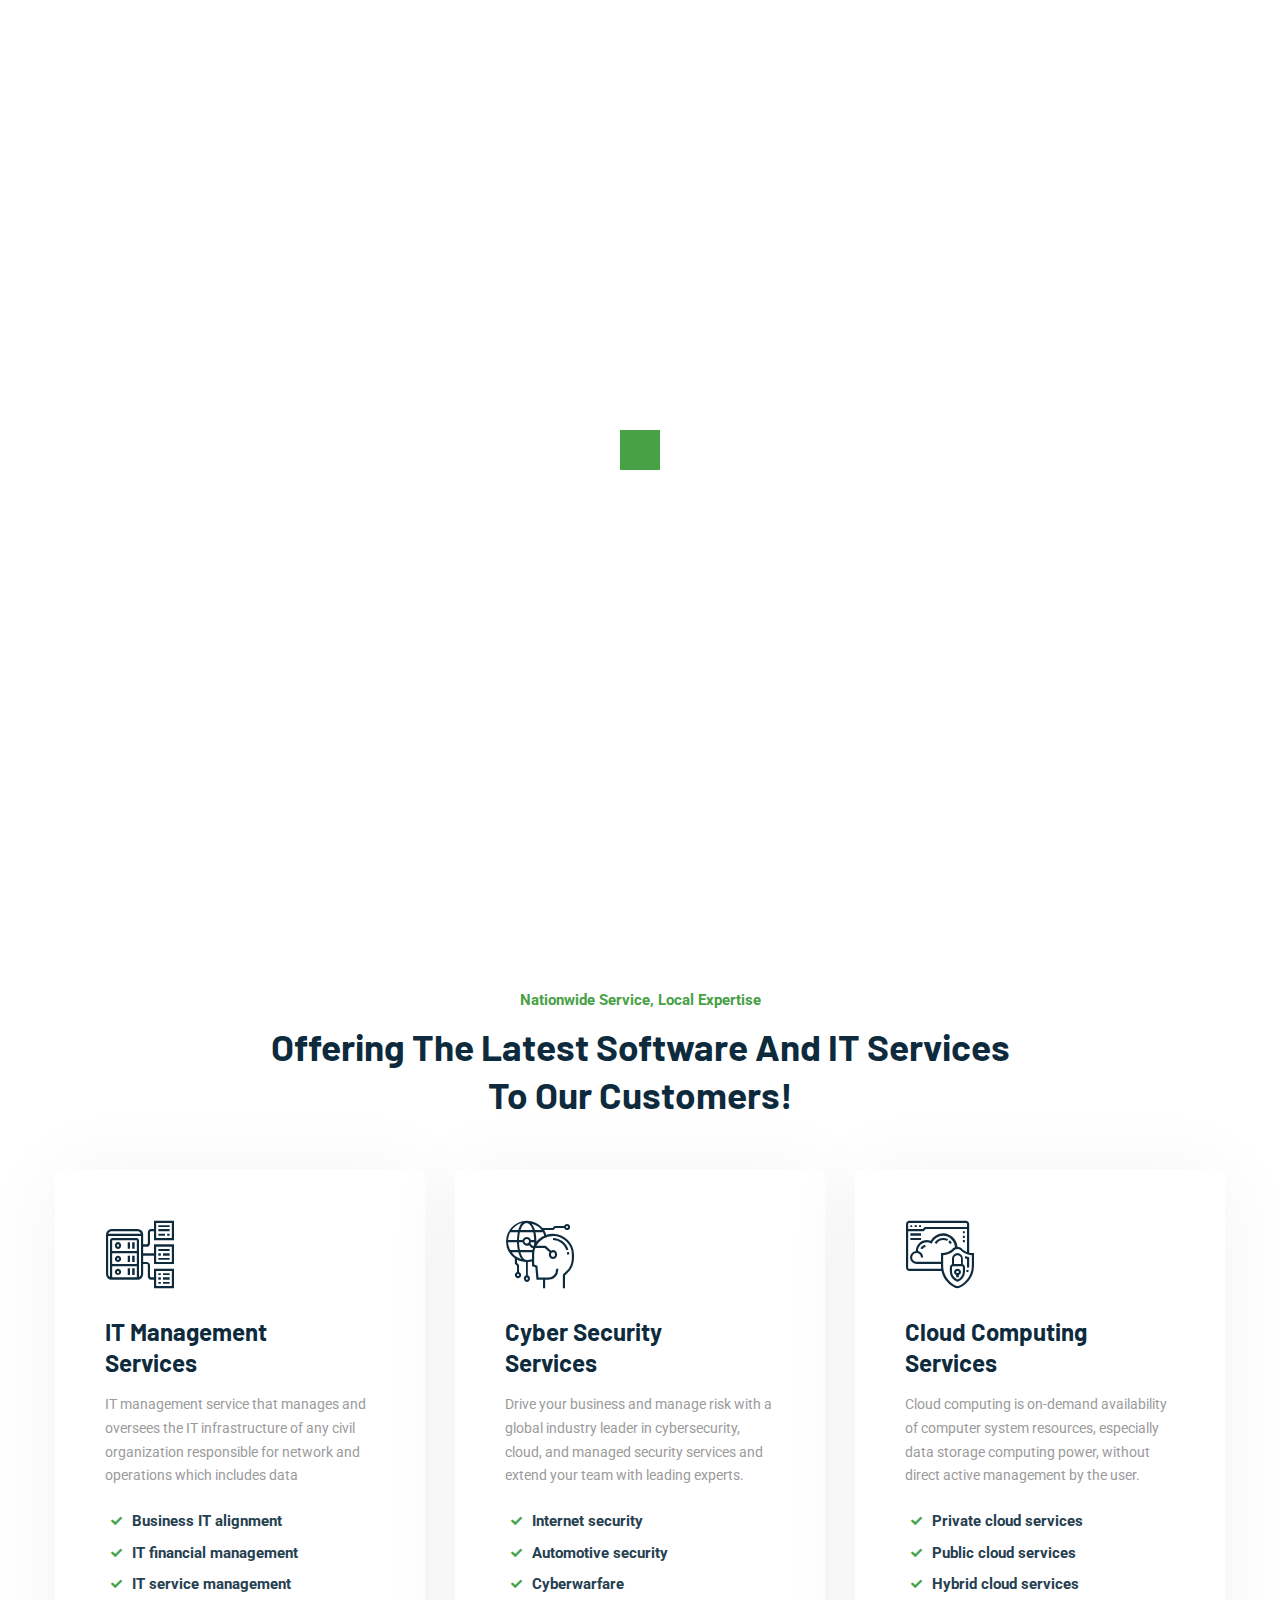
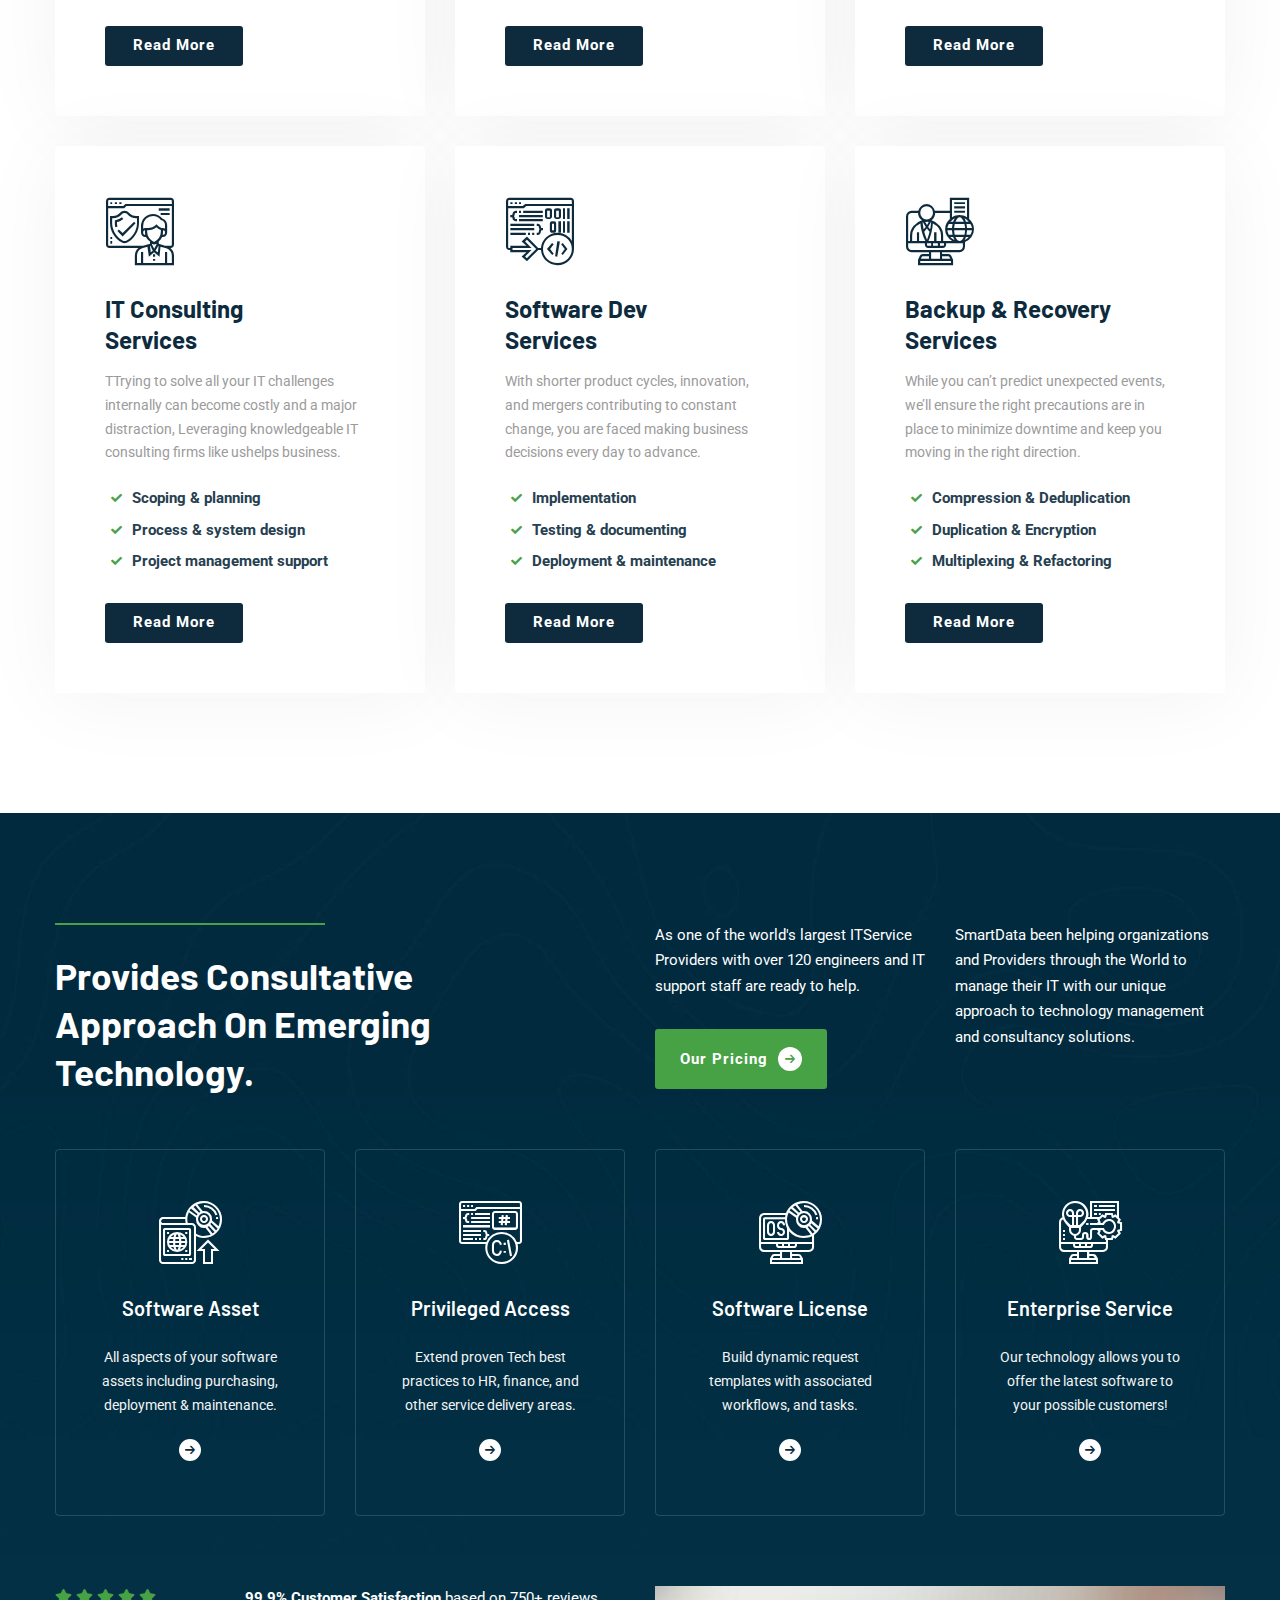
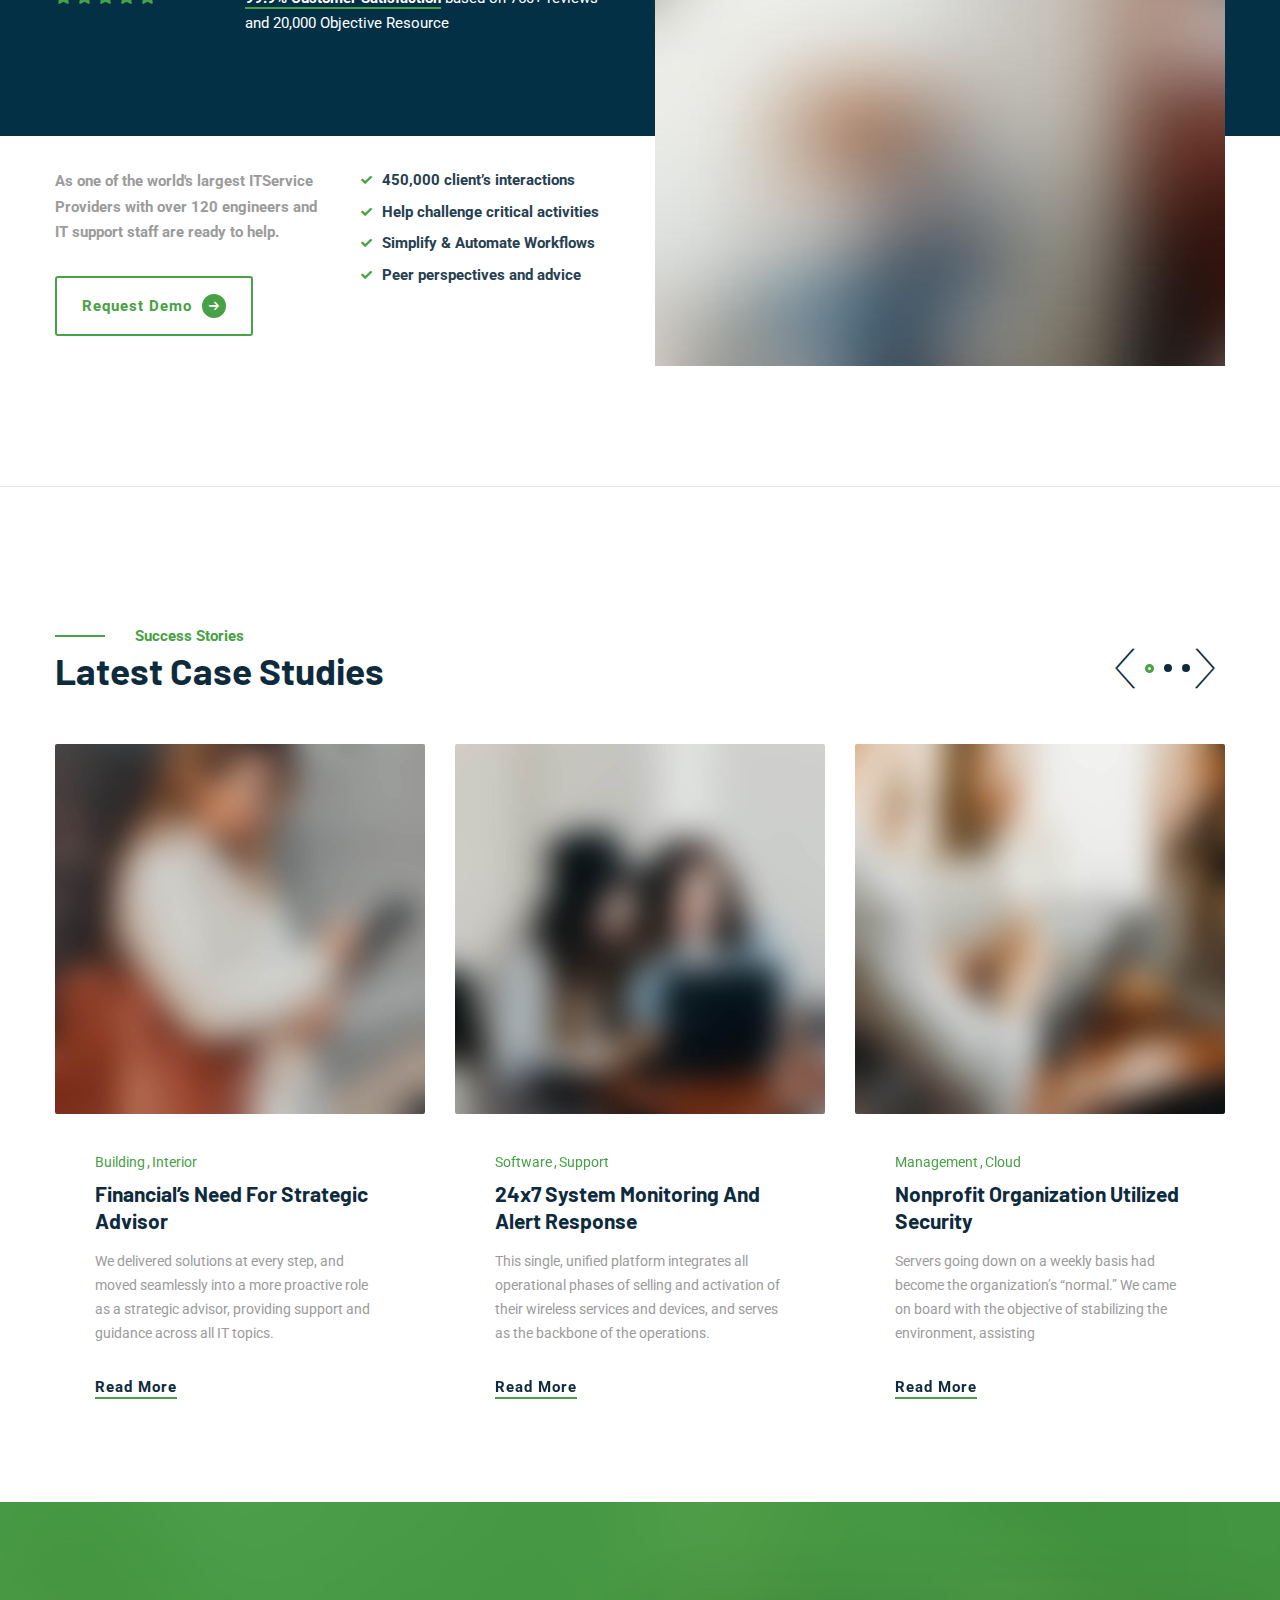
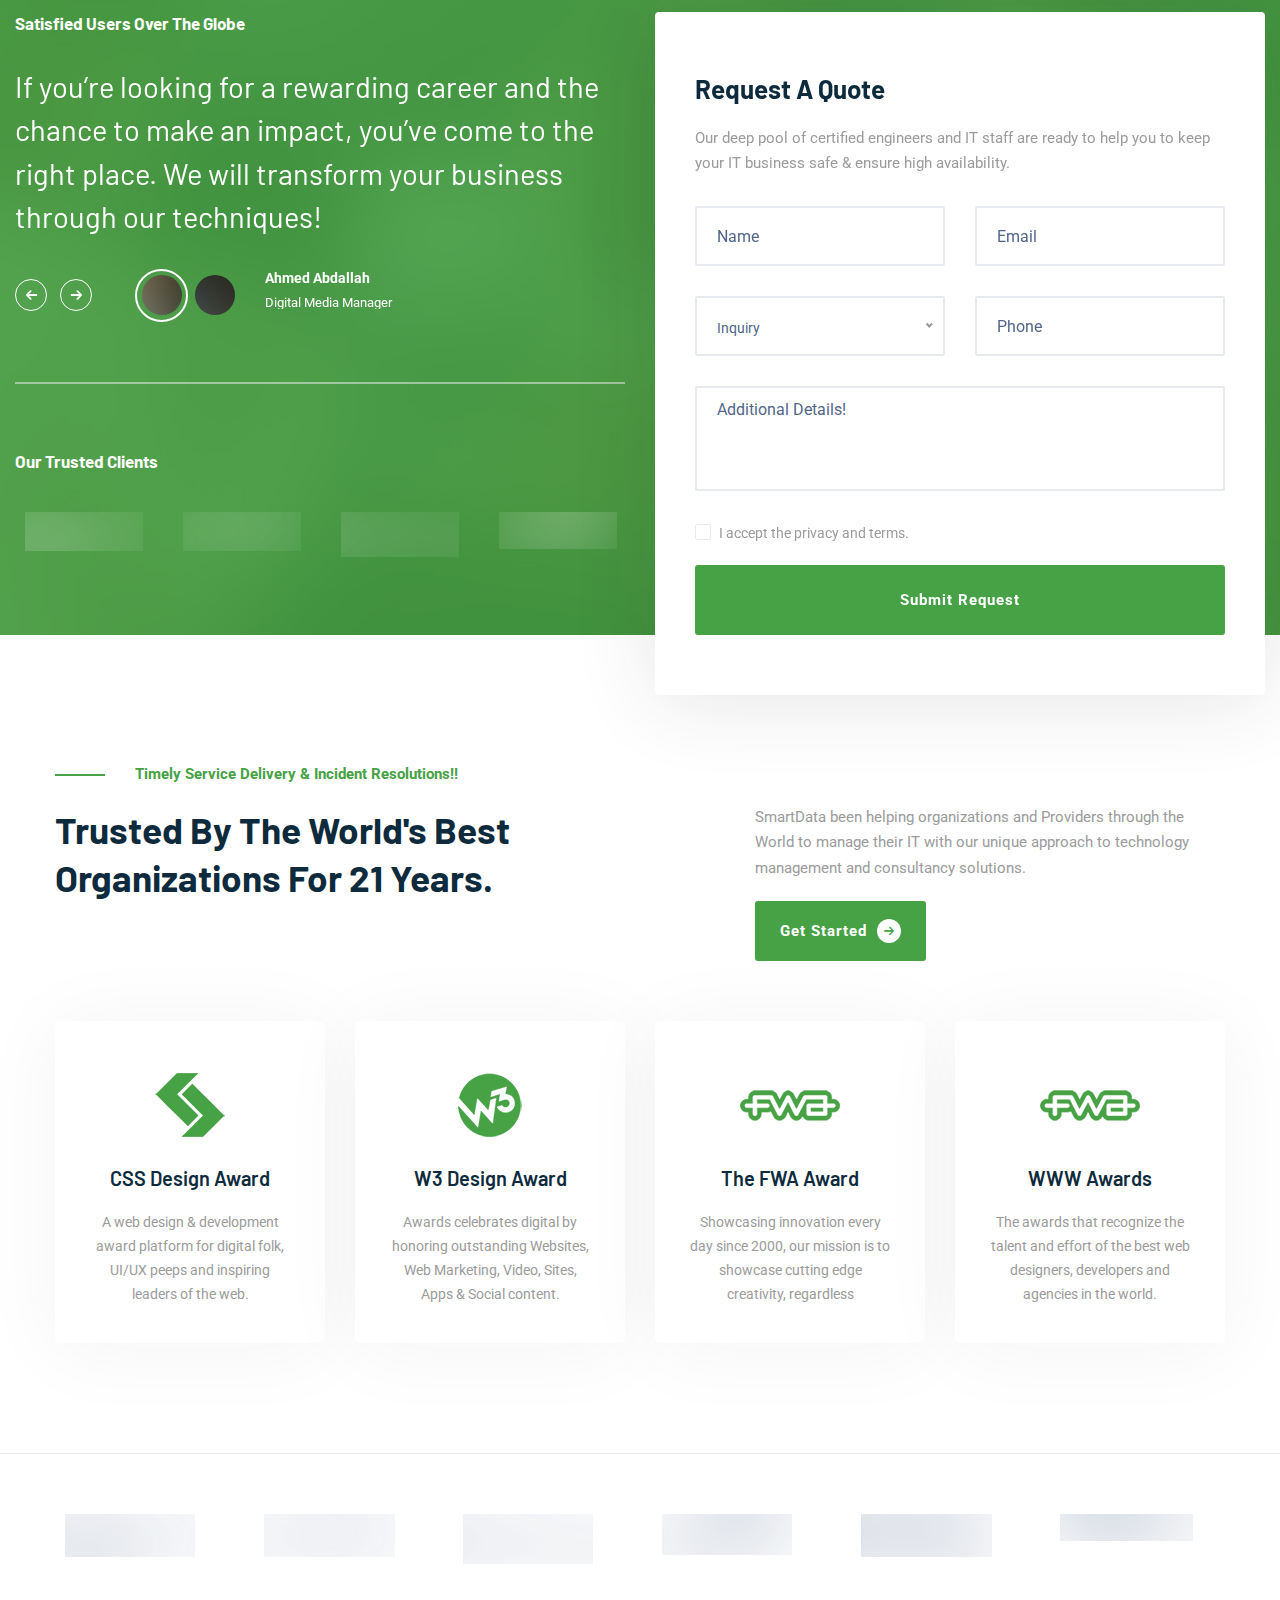
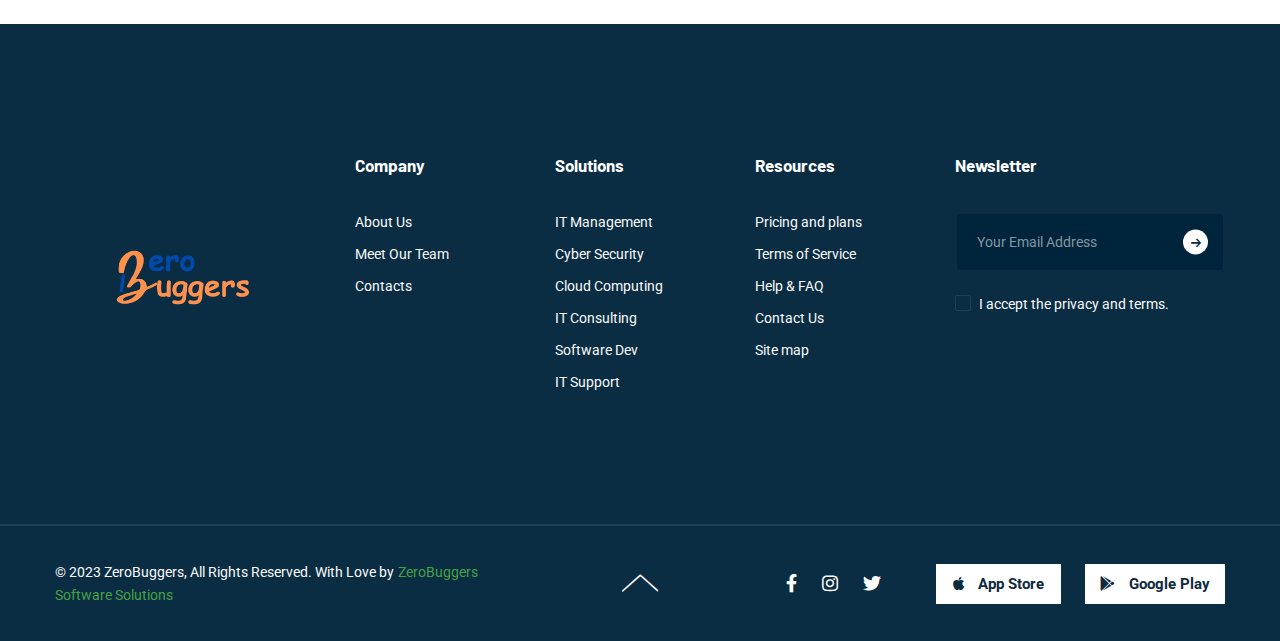
<file: it-solutions.html>
<!DOCTYPE html>
<html lang="en">

<head>
  <!-- Google tag (gtag.js) -->
<script async src="https://www.googletagmanager.com/gtag/js?id=G-Y16MW2H3NE"></script>
<script>
  window.dataLayer = window.dataLayer || [];
  function gtag(){dataLayer.push(arguments);}
  gtag('js', new Date());

  gtag('config', 'G-Y16MW2H3NE');
</script>
  <meta charset="UTF-8" />
  <meta name="viewport" content="width=device-width, initial-scale=1.0" />
  <meta http-equiv="X-UA-Compatible" content="ie=edge" />
  <meta name="google-site-verification" content="hmc0jlqBzmTr-xg4sWeLca84cr6ycoFS48d5qatKEgE" />
  <meta name="description" content="ZeroBuggers Software Solutions">
  <!-- <meta name="google-site-verification" content="+nxGUDJ4QpAZ5l9Bsjdi102tLVC21AIh5d1Nl23908vVuFHs34="> -->
  <meta name="googlebot" content="max-snippet:50,nosnippet">
  <meta name="google" content="nositelinkssearchbox">
  <meta name="googlebot" content="notranslate">
  <meta name="google" content="nopagereadaloud">
  <meta name="robots" content="noindex, nofollow" />
  <link href="assets/images/favicon/favicon.ico" rel="icon">
  <title>ZeroBuggers Software Solutions</title>

  <link rel="stylesheet"
    href="https://fonts.googleapis.com/css2?family=Barlow:wght@400;600;700;800;900&family=Roboto:wght@400;700&display=swap">
  <link rel="stylesheet" href="https://use.fontawesome.com/releases/v5.15.1/css/all.css">
  <link rel="stylesheet" href="assets/css/libraries.css">
  <link rel="stylesheet" href="assets/css/style.css">
</head>

<body>
  <div class="wrapper">
    <div class="preloader">
      <div class="sk-cube-grid">
        <span class="sk-cube"></span>
        <span class="sk-cube"></span>
        <span class="sk-cube"></span>
        <span class="sk-cube"></span>
        <span class="sk-cube"></span>
        <span class="sk-cube"></span>
        <span class="sk-cube"></span>
        <span class="sk-cube"></span>
        <span class="sk-cube"></span>
      </div>
    </div><!-- /.preloader -->

    <!-- =========================
        Header 
    =========================== -->
    <header class="header header-light header-light-has-topbar">
      
      <nav class="navbar navbar-expand-lg sticky-navbar">
        <div class="container">

          <a class="navbar-brand" href="index.html">
            <img src="assets/images/logo/2222.png" class="logo-light" alt="logo" height="250" width="300">
            <img src="assets/images/logo/2222.png" class="logo-dark" alt="logo"  height="250" width="300">
          </a>
          <button class="navbar-toggler" type="button">
            <span class="menu-lines"><span></span></span>
          </button>
          <div class="collapse navbar-collapse" id="mainNavigation">
            <ul class="navbar-nav ml-auto">
              <li class="nav__item  has-dropdown">
                <a href="index.html" class=" nav__item-link">Home</a>
                
              </li><!-- /.nav-item -->
              <li class="nav__item  has-dropdown">
                <a href="about-us.html" class=" nav__item-link">About Us</a>
                <!-- <ul class="dropdown-menu"> -->
                  <!-- <li class="nav__item"> -->
                    <!-- <a href="about-us.html" class="nav__item-link">About Us</a> -->
                  <!-- </li>/.nav-item -->
                  <!-- <li class="nav__item"> -->
                    <!-- <a href="why-us.html" class="nav__item-link">Why Choose Us</a> -->
                  <!-- </li>/.nav-item -->
                  <!-- <li class="nav__item"> -->
                    <!-- <a href="leadership-team.html" class="nav__item-link">Leadership Team</a> -->
                  <!-- </li>/.nav-item -->
                  <!-- <li class="nav__item"> -->
                    <!-- <a href="faqs.html" class="nav__item-link">Help & FAQs</a> -->
                  <!-- </li> /.nav-item -->
                  <!-- <li class="nav__item"> -->
                    <!-- <a href="careers.html" class="nav__item-link">Careers</a> -->
                  <!-- </li>/.nav-item -->
                <!-- </ul>/.dropdown-menu -->
              </li>
              <li class="nav__item  has-dropdown">
                <a href="it-solutions.html" class="nav__item-link active">services</a>
          
              </li><!-- /.nav-item -->
              <li class="nav__item  has-dropdown">
                <a href="careers.html"  class=" nav__item-link">Careers</a>
               
              </li><!-- /.nav-item -->
              <li class="nav__item  has-dropdown">
                <a href="contact-us.html" class="nav__item-link">Contact</a>
                
              </li><!-- /.nav-item -->

            </ul><!-- /.navbar-nav -->
          </div><!-- /.navbar-collapse -->
          <ul class="navbar-actions list-unstyled mb-0 d-flex align-items-center">
            <li><button class="action__btn action__btn-search"><i class="icon-search"></i></button></li>
            <li class="d-none d-xl-block">
              <a href="request-quote.html" class="btn action__btn-contact">Request A Quote</a>
            </li>
          </ul><!-- /.navbar-actions -->
        </div><!-- /.container -->
      </nav><!-- /.navabr -->
    </header><!-- /.Header -->

    <!-- ========================
       page title 
    =========================== -->
    <section class="page-title page-title-layout8 bg-overlay bg-overlay-gradient bg-parallax">
      <div class="bg-img"><img src="assets/images/page-titles/8.jpg" alt="background"></div>
      <div class="container">
        <div class="row align-items-center">
          <div class="col-sm-12 col-md-12 col-lg-12 col-xl-6">
            <h1 class="pagetitle__heading">Keep Business Safe And Ensure High Availability.</h1>
            <p class="pagetitle__desc">We are experienced professionals who understand that It services is changing, and
              are true partners who care about your success. Our team provides a consultative approach on emerging
              technology.</p>
          </div><!-- /.col-xl-6 -->
          <div class="col-sm-12 col-md-12 col-lg-12 col-xl-6 cta-banner-wrapper d-flex justify-content-end">
            <div class="cta-banner text-center">
              <div class="slick-carousel" data-slick='{"slidesToShow": 1, "arrows": false, "dots": true}'>
                <div class="cta__item">
                  <div class="cta__icon"><i class="icon-operating-system"></i></div>
                  <h4 class="cta__title">Software License</h4>
                  <p class="cta__desc">Build dynamic request templates with associated workflows, and tasks.</p>
                </div><!-- /.cta__item -->
                <div class="cta__item">
                  <div class="cta__icon"><i class="icon-dos"></i></div>
                  <h4 class="cta__title">Privileged Access</h4>
                  <p class="cta__desc">Extend proven Tech best practices to HR, finance, and other service
                    delivery areas.</p>
                </div><!-- /.cta__item -->
              </div><!-- /.slick-carousel -->
            </div><!-- /.cta-banner -->
          </div><!-- /.col-xl-6 -->
        </div><!-- /.row -->
        <div class="row">
          <div class="col-12">
            <nav>
              <ol class="breadcrumb justify-content-center mb-0">
                <li class="breadcrumb-item"><a href="index.html">Home</a></li>
                <li class="breadcrumb-item active" aria-current="page">IT Solutions</li>
              </ol>
            </nav>
          </div><!-- /.col-12 -->
        </div><!-- /.row -->
      </div><!-- /.container -->
    </section><!-- /.page-title -->

    <!-- ========================
        Services Layout 2
    =========================== -->
    <section class="services-layout2 pt-130 pb-90">
      <div class="container">
        <div class="row">
          <div class="col-sm-12 col-md-12 col-lg-8 offset-lg-2">
            <div class="heading text-center mb-50">
              <h2 class="heading__subtitle">Nationwide Service, Local Expertise</h2>
              <h3 class="heading__title"> Offering the latest software and IT services to our customers!</h3>
            </div><!-- /.heading -->
          </div><!-- /.col-lg-8 -->
        </div><!-- /.row -->
        <div class="row">
          <!-- service item #1 -->
          <div class="col-sm-12 col-md-6 col-lg-4">
            <div class="service-item">
              <div class="service__content">
                <div class="service__icon">
                  <i class="icon-server"></i>
                </div><!-- /.service__icon -->
                <h4 class="service__title">IT Management <br> Services</h4>
                <p class="service__desc">IT management service that manages and oversees the IT infrastructure of
                  any civil organization responsible for network and operations which includes data </p>
                <ul class="list-items list-unstyled mb-30">
                  <li>Business IT alignment</li>
                  <li> IT financial management</li>
                  <li> IT service management</li>
                </ul>
                <a href="it-solutions-single.html" class="btn btn__secondary">
                  <span>Read More</span>
                  <i class="icon-arrow-right"></i>
                </a>
              </div><!-- /.service-content -->
            </div><!-- /.service-item -->
          </div><!-- /.col-lg-4 -->
          <!-- service item #2 -->
          <div class="col-sm-12 col-md-6 col-lg-4">
            <div class="service-item">
              <div class="service__content">
                <div class="service__icon">
                  <i class="icon-cyberspace"></i>
                </div><!-- /.service__icon -->
                <h4 class="service__title">Cyber Security<br> Services</h4>
                <p class="service__desc">Drive your business and manage risk with a global industry leader in
                  cybersecurity, cloud, and managed security services and extend your team with leading experts.</p>
                <ul class="list-items list-unstyled mb-30">
                  <li>Internet security</li>
                  <li>Automotive security</li>
                  <li>Cyberwarfare</li>
                </ul>
                <a href="it-solutions-single.html" class="btn btn__secondary">
                  <span>Read More</span>
                  <i class="icon-arrow-right"></i>
                </a>
              </div><!-- /.service-content -->
            </div><!-- /.service-item -->
          </div><!-- /.col-lg-4 -->
          <!-- service item #3 -->
          <div class="col-sm-12 col-md-6 col-lg-4">
            <div class="service-item">
              <div class="service__content">
                <div class="service__icon">
                  <i class="icon-cloud-computing"></i>
                </div><!-- /.service__icon -->
                <h4 class="service__title">Cloud Computing<br> Services</h4>
                <p class="service__desc">Cloud computing is on-demand availability of computer system resources,
                  especially data storage computing power, without direct active management by the user.</p>
                <ul class="list-items list-unstyled mb-30">
                  <li>Private cloud services</li>
                  <li>Public cloud services</li>
                  <li>Hybrid cloud services</li>
                </ul>
                <a href="it-solutions-single.html" class="btn btn__secondary">
                  <span>Read More</span>
                  <i class="icon-arrow-right"></i>
                </a>
              </div><!-- /.service-content -->
            </div><!-- /.service-item -->
          </div><!-- /.col-lg-4 -->
          <!-- service item #4 -->
          <div class="col-sm-12 col-md-6 col-lg-4">
            <div class="service-item">
              <div class="service__content">
                <div class="service__icon">
                  <i class="icon-permission"></i>
                </div><!-- /.service__icon -->
                <h4 class="service__title">IT Consulting <br> Services</h4>
                <p class="service__desc">TTrying to solve all your IT challenges internally can become costly and a
                  major distraction, Leveraging knowledgeable IT consulting firms like ushelps business. </p>
                <ul class="list-items list-unstyled mb-30">
                  <li>Scoping & planning</li>
                  <li>Process & system design</li>
                  <li>Project management support</li>
                </ul>
                <a href="it-solutions-single.html" class="btn btn__secondary">
                  <span>Read More</span>
                  <i class="icon-arrow-right"></i>
                </a>
              </div><!-- /.service-content -->
            </div><!-- /.service-item -->
          </div><!-- /.col-lg-4 -->
          <!-- service item #5 -->
          <div class="col-sm-12 col-md-6 col-lg-4">
            <div class="service-item">
              <div class="service__content">
                <div class="service__icon">
                  <i class="icon-code"></i>
                </div><!-- /.service__icon -->
                <h4 class="service__title">Software Dev<br> Services</h4>
                <p class="service__desc">With shorter product cycles, innovation, and mergers contributing to
                  constant change, you are faced making business decisions every day to advance.</p>
                <ul class="list-items list-unstyled mb-30">
                  <li>Implementation</li>
                  <li>Testing & documenting</li>
                  <li>Deployment & maintenance</li>
                </ul>
                <a href="it-solutions-single.html" class="btn btn__secondary">
                  <span>Read More</span>
                  <i class="icon-arrow-right"></i>
                </a>
              </div><!-- /.service-content -->
            </div><!-- /.service-item -->
          </div><!-- /.col-lg-4 -->
          <!-- service item #6 -->
          <div class="col-sm-12 col-md-6 col-lg-4">
            <div class="service-item">
              <div class="service__content">
                <div class="service__icon">
                  <i class="icon-internet"></i>
                </div><!-- /.service__icon -->
                <h4 class="service__title">Backup & Recovery<br> Services</h4>
                <p class="service__desc">While you can’t predict unexpected events, we’ll ensure the right
                  precautions are in place to minimize downtime and keep you moving in the right direction.</p>
                <ul class="list-items list-unstyled mb-30">
                  <li>Compression & Deduplication</li>
                  <li>Duplication & Encryption</li>
                  <li>Multiplexing & Refactoring</li>
                </ul>
                <a href="it-solutions-single.html" class="btn btn__secondary">
                  <span>Read More</span>
                  <i class="icon-arrow-right"></i>
                </a>
              </div><!-- /.service-content -->
            </div><!-- /.service-item -->
          </div><!-- /.col-lg-4 -->
        </div><!-- /.row -->
      </div><!-- /.container -->
    </section><!-- /.Services Layout 2 -->

    <!-- ======================
    Features Layout 1
    ========================= -->
    <section class="features-layout1 pb-0">
      <div class="features-bg">
        <div class="bg-img"><img src="assets/images/backgrounds/14.jpg" alt="background"></div>
      </div>
      <div class="container">
        <div class="row heading heading-light mb-30">
          <div class="col-sm-12 col-md-12 col-lg-5">
            <div class="divider divider-primary mb-20"></div>
            <h3 class="heading__title">Provides consultative approach on emerging technology. </h3>
          </div><!-- /col-lg-5 -->
          <div class="col-sm-12 col-md-12 col-lg-6 offset-lg-1">
            <div class="row">
              <div class="col-sm-6">
                <p class="heading__desc">As one of the world's largest ITService Providers with over 120 engineers and
                  IT support staff are ready to help.</p>
                <a href="#" class="btn btn__primary btn__primary-style2 btn__icon mt-30 mb-30">
                  <span>Our Pricing</span>
                  <i class="icon-arrow-right"></i>
                </a>
              </div><!-- /.col-sm-6 -->
              <div class="col-sm-6">
                <p class="heading__desc">SmartData been helping organizations and Providers through the World to manage
                  their IT with our unique approach to technology management and consultancy solutions. </p>
              </div><!-- /.col-sm-6 -->
            </div><!-- /.row -->
          </div><!-- /.col-lg-6 -->
        </div><!-- /.row -->
        <div class="row">
          <!-- Feature item #1 -->
          <div class="col-sm-6 col-md-6 col-lg-3">
            <div class="feature-item text-center">
              <div class="feature__icon">
                <i class="icon-software"></i>
              </div>
              <h4 class="feature__title">Software Asset</h4>
              <p class="feature__desc">All aspects of your software assets including purchasing, deployment &
                maintenance.</p>
              <a href="#" class="btn__link"><i class="icon-arrow-right icon-outlined"></i></a>
            </div><!-- /.feature-item -->
          </div><!-- /.col-lg-3 -->
          <!-- Feature item #2 -->
          <div class="col-sm-6 col-md-6 col-lg-3">
            <div class="feature-item text-center">
              <div class="feature__icon">
                <i class="icon-dos"></i>
              </div>
              <h4 class="feature__title">Privileged Access</h4>
              <p class="feature__desc">Extend proven Tech best practices to HR, finance, and other service delivery
                areas.</p>
              <a href="#" class="btn__link"><i class="icon-arrow-right icon-outlined"></i></a>
            </div><!-- /.feature-item -->
          </div><!-- /.col-lg-3 -->
          <!-- Feature item #3 -->
          <div class="col-sm-6 col-md-6 col-lg-3">
            <div class="feature-item text-center">
              <div class="feature__icon">
                <i class="icon-operating-system"></i>
              </div>
              <h4 class="feature__title">Software License</h4>
              <p class="feature__desc">Build dynamic request templates with associated workflows, and tasks.</p>
              <a href="#" class="btn__link"><i class="icon-arrow-right icon-outlined"></i></a>
            </div><!-- /.feature-item -->
          </div><!-- /.col-lg-3 -->
          <!-- Feature item #4 -->
          <div class="col-sm-6 col-md-6 col-lg-3">
            <div class="feature-item text-center">
              <div class="feature__icon">
                <i class="icon-machine-learning"></i>
              </div>
              <h4 class="feature__title">Enterprise Service</h4>
              <p class="feature__desc">Our technology allows you to offer the latest software to your possible
                customers!</p>
              <a href="#" class="btn__link"><i class="icon-arrow-right icon-outlined"></i></a>
            </div><!-- /.feature-item -->
          </div><!-- /.col-lg-3 -->
        </div><!-- /.row -->
        <div class="row mt-40">
          <div class="col-sm-12 col-md-12 col-lg-6 d-flex flex-column justify-content-between">
            <div class="row row-no-gutter read-note">
              <div class="col-sm-4">
                <div class="rating mb-10">
                  <i class="fas fa-star color-primary"></i>
                  <i class="fas fa-star color-primary"></i>
                  <i class="fas fa-star color-primary"></i>
                  <i class="fas fa-star color-primary"></i>
                  <i class="fas fa-star color-primary"></i>
                </div>
              </div><!-- /.col-lg-4 -->
              <div class="col-sm-8">
                <p class="read-note__text color-white">
                  <span class="font-weight-bold text-underlined">99.9% Customer Satisfaction</span>
                  based on 750+ reviews and 20,000 Objective Resource
                </p>
              </div><!-- /.col-lg-8 -->
            </div><!-- /.row -->
            <div class="row">
              <div class="col-sm-6">
                <p class="mb-30 font-weight-bold sub__desc">As one of the world's largest ITService Providers with over
                  120
                  engineers and IT support staff are ready to help.</p>
                <a href="#" class="btn btn__primary btn__bordered btn__icon mb-30">
                  <span>Request Demo</span>
                  <i class="icon-arrow-right"></i>
                </a>
              </div><!-- /.col-sm-6 -->
              <div class="col-sm-6">
                <ul class="list-items list-unstyled mb-30">
                  <li>450,000 client’s interactions </li>
                  <li>Help challenge critical activities</li>
                  <li>Simplify &amp; Automate Workflows</li>
                  <li>Peer perspectives and advice</li>
                </ul>
              </div><!-- /.col-sm-6 -->
            </div><!-- /.row -->
          </div><!-- /.col-lg-6 -->
          <div class="col-sm-12 col-md-12 col-lg-6">
            <img src="assets/images/banners/3.jpg" alt="banner">
          </div><!-- /.col-lg-6 -->
        </div><!-- /.row -->
      </div><!-- /.container -->
    </section><!-- /.Features Layout 1 -->

    <hr class="mt-120 mb-30">

    <!-- =========================== 
      portfolio Grid
    ============================= -->
    <section class="portfolio-grid portfolio-grid-carousel pb-40">
      <div class="container">
        <div class="row">
          <div class="col-sm-12 col-md-12 col-lg-6">
            <div class="heading mb-50">
              <div class="d-flex align-items-center">
                <div class="divider divider-primary mr-30"></div>
                <h2 class="heading__subtitle mb-0">Success Stories</h2>
              </div>
              <h3 class="heading__title mb-0">Latest Case Studies</h3>
            </div>
          </div><!-- /.col-lg-6 -->
        </div><!-- /.row -->
        <div class="row">
          <div class="col-12">
            <div class="slick-carousel"
              data-slick='{"slidesToShow": 3, "slidesToScroll": 2, "arrows": true, "dots": true, "autoplay": true,"autoplaySpeed": 4000, "infinite": true, "responsive": [ {"breakpoint": 992, "settings": {"slidesToShow": 2}}, {"breakpoint": 767, "settings": {"slidesToShow": 2}}, {"breakpoint": 480, "settings": {"slidesToShow": 1}}]}'>
              <!-- portfolio item #1 -->
              <div class="portfolio-item">
                <div class="portfolio__img">
                  <img src="assets/images/portfolio/grid/1.jpg" alt="portfolio img">
                </div><!-- /.portfolio-img -->
                <div class="portfolio__content">
                  <div class="portfolio__cat">
                    <a href="#">Building</a><a href="#">Interior</a>
                  </div><!-- /.portfolio-cat -->
                  <h4 class="portfolio__title"><a href="#">Financial’s Need For
                      Strategic Advisor</a></h4>
                  <p class="portfolio__desc">We delivered solutions at every step, and moved seamlessly into a more
                    proactive role as a strategic advisor, providing support and guidance across all IT topics.</p>
                  <a href="blog-single-post.html" class="btn btn__secondary btn__link">
                    <span>Read More</span>
                    <i class="icon-arrow-right"></i>
                  </a>
                </div><!-- /.portfolio-content -->
              </div><!-- /.portfolio-item -->
              <!-- portfolio item #2 -->
              <div class="portfolio-item">
                <div class="portfolio__img">
                  <img src="assets/images/portfolio/grid/2.jpg" alt="portfolio img">
                </div><!-- /.portfolio-img -->
                <div class="portfolio__content">
                  <div class="portfolio__cat">
                    <a href="#">Software</a><a href="#">Support</a>
                  </div><!-- /.portfolio-cat -->
                  <h4 class="portfolio__title"><a href="#">24x7 System Monitoring and
                      Alert Response</a></h4>
                  <p class="portfolio__desc">This single, unified platform integrates all operational phases of
                    selling and activation of their wireless services and devices, and serves as the backbone of the
                    operations.</p>
                  <a href="blog-single-post.html" class="btn btn__secondary btn__link">
                    <span>Read More</span>
                    <i class="icon-arrow-right"></i>
                  </a>
                </div><!-- /.portfolio-content -->
              </div><!-- /.portfolio-item -->
              <!-- portfolio item #3 -->
              <div class="portfolio-item">
                <div class="portfolio__img">
                  <img src="assets/images/portfolio/grid/3.jpg" alt="portfolio img">
                </div><!-- /.portfolio-img -->
                <div class="portfolio__content">
                  <div class="portfolio__cat">
                    <a href="#">Management</a><a href="#">Cloud</a>
                  </div><!-- /.portfolio-cat -->
                  <h4 class="portfolio__title"><a href="#">Nonprofit Organization
                      Utilized Security</a></h4>
                  <p class="portfolio__desc">Servers going down on a weekly basis had become the organization’s
                    “normal.” We came on board with the objective of stabilizing the environment, assisting </p>
                  <a href="blog-single-post.html" class="btn btn__secondary btn__link">
                    <span>Read More</span>
                    <i class="icon-arrow-right"></i>
                  </a>
                </div><!-- /.portfolio-content -->
              </div><!-- /.portfolio-item -->
              <!-- portfolio item #4 -->
              <div class="portfolio-item">
                <div class="portfolio__img">
                  <img src="assets/images/portfolio/grid/4.jpg" alt="portfolio img">
                </div><!-- /.portfolio-img -->
                <div class="portfolio__content">
                  <div class="portfolio__cat">
                    <a href="#">Digital</a><a href="#">HR</a>
                  </div><!-- /.portfolio-cat -->
                  <h4 class="portfolio__title"><a href="#">Powerful IT Upgrade Aligns
                      With Your Objectives</a></h4>
                  <p class="portfolio__desc">They needed a robust management solution to organize archive critical
                    documents for client cases, and wanted to determine solutions at every step, and moved </p>
                  <a href="blog-single-post.html" class="btn btn__secondary btn__link">
                    <span>Read More</span>
                    <i class="icon-arrow-right"></i>
                  </a>
                </div><!-- /.portfolio-content -->
              </div><!-- /.portfolio-item -->
              <!-- portfolio item #5 -->
              <div class="portfolio-item">
                <div class="portfolio__img">
                  <img src="assets/images/portfolio/grid/5.jpg" alt="portfolio img">
                </div><!-- /.portfolio-img -->
                <div class="portfolio__content">
                  <div class="portfolio__cat">
                    <a href="#">Consulting</a><a href="#">Management</a>
                  </div><!-- /.portfolio-cat -->
                  <h4 class="portfolio__title"><a href="#">The Best IT Practices in Cloud
                      and Security</a></h4>
                  <p class="portfolio__desc">This single, unified platform integrates all operational phases of
                    selling and activation of their wireless services and devices, and serves as the backbone of the
                    operations.</p>
                  <a href="blog-single-post.html" class="btn btn__secondary btn__link">
                    <span>Read More</span>
                    <i class="icon-arrow-right"></i>
                  </a>
                </div><!-- /.portfolio-content -->
              </div><!-- /.portfolio-item -->
              <!-- portfolio item #6 -->
              <div class="portfolio-item">
                <div class="portfolio__img">
                  <img src="assets/images/portfolio/grid/6.jpg" alt="portfolio img">
                </div><!-- /.portfolio-img -->
                <div class="portfolio__content">
                  <div class="portfolio__cat">
                    <a href="#">Software</a><a href="#">Security</a>
                  </div><!-- /.portfolio-cat -->
                  <h4 class="portfolio__title"><a href="#">Helping Companies With
                      Healthcare Inustry</a></h4>
                  <p class="portfolio__desc">Servers going down on a weekly basis had become the organization’s
                    “normal.” We came on board with the objective of stabilizing the environment, assisting </p>
                  <a href="blog-single-post.html" class="btn btn__secondary btn__link">
                    <span>Read More</span>
                    <i class="icon-arrow-right"></i>
                  </a>
                </div><!-- /.portfolio-content -->
              </div><!-- /.portfolio-item -->
            </div><!-- /.carousel -->
          </div><!-- /.col-12 -->
        </div><!-- /.row -->
      </div><!-- /.container -->
    </section><!-- /.portfolio Grid  -->

    <!-- =========================
       Banner layout 2
      =========================== -->
    <section class="banner-layout2 pb-0 bg-overlay bg-overlay-primary">
      <div class="bg-img"><img src="assets/images/banners/8.jpg" alt="background"></div>
      <div class="container-fluid">
        <div class="row">
          <div class="col-sm-12 col-md-12 col-lg-12 col-xl-6 col-inner">
            <div class="heading heading-light">
              <h3 class="heading__title mb-30">Satisfied Users Over The Globe</h3>
            </div>
            <div class="testimonials testimonials-wrapper">
              <div class="slider-with-navs">
                <!-- Testimonial #1 -->
                <div class="testimonial-item">
                  <p class="testimonial__desc color-white">If you’re looking for a rewarding career and the
                    chance to make an
                    impact, you’ve come to the right place. We will transform your business through our techniques!
                  </p>
                  <div class="testimonial__meta">
                    <h4 class="testimonial__meta-title">Ahmed Abdallah</h4>
                    <p class="testimonial__meta-desc">Digital Media Manager</p>
                  </div><!-- /.testimonial-meta -->
                </div><!-- /. testimonial-item -->
                <!-- Testimonial #2 -->
                <div class="testimonial-item">
                  <p class="testimonial__desc color-white"> If you’re looking for a rewarding career and the chance to
                    make an impact, you’ve come to the right place. We will transform your business through our
                    techniques! </p>
                  <div class="testimonial__meta">
                    <h4 class="testimonial__meta-title">John Peter</h4>
                    <p class="testimonial__meta-desc">7oroof Inc</p>
                  </div><!-- /.testimonial-meta -->
                </div><!-- /. testimonial-item -->
                <!-- Testimonial #3 -->
                <div class="testimonial-item">
                  <p class="testimonial__desc color-white">If you’re looking for a rewarding career and the
                    chance to make an
                    impact, you’ve come to the right place. We will transform your business through our techniques!
                  </p>
                  <div class="testimonial__meta">
                    <h4 class="testimonial__meta-title">Ayman</h4>
                    <p class="testimonial__meta-desc">7oroof Inc</p>
                  </div><!-- /.testimonial-meta -->
                </div><!-- /. testimonial-item -->
                <!-- Testimonial #2 -->
                <div class="testimonial-item">
                  <p class="testimonial__desc color-white"> If you’re looking for a rewarding career and the chance to
                    make an impact, you’ve come to the right place. We will transform your business through our
                    techniques! </p>
                  <div class="testimonial__meta">
                    <h4 class="testimonial__meta-title">John Peter</h4>
                    <p class="testimonial__meta-desc">7oroof Inc</p>
                  </div><!-- /.testimonial-meta -->
                </div><!-- /. testimonial-item -->
                <!-- Testimonial #3 -->
                <div class="testimonial-item">
                  <p class="testimonial__desc color-white">My project was a simple & small task, but the
                    persistence and
                    determination turned it into an awesome and great project which make me happy .
                  </p>
                  <div class="testimonial__meta">
                    <h4 class="testimonial__meta-title">John Peter</h4>
                    <p class="testimonial__meta-desc">7oroof Inc</p>
                  </div><!-- /.testimonial-meta -->
                </div><!-- /. testimonial-item -->
              </div>
              <div class="slider-nav">
                <div class="testimonial__thumb">
                  <img src="assets/images/testimonials/thumbs/1.png" alt="author thumb">
                </div><!-- /.testimonial-thumb -->
                <div class="testimonial__thumb">
                  <img src="assets/images/testimonials/thumbs/2.png" alt="author thumb">
                </div><!-- /.testimonial-thumb -->
                <div class="testimonial__thumb">
                  <img src="assets/images/testimonials/thumbs/3.png" alt="author thumb">
                </div><!-- /.testimonial-thumb -->
                <div class="testimonial__thumb">
                  <img src="assets/images/testimonials/thumbs/2.png" alt="author thumb">
                </div><!-- /.testimonial-thumb -->
                <div class="testimonial__thumb">
                  <img src="assets/images/testimonials/thumbs/3.png" alt="author thumb">
                </div><!-- /.testimonial-thumb -->
              </div><!-- /.slcik-nav -->
            </div><!-- /.testimonials -->
            <div class="divider divider-light w-100 mt-60 mb-60"></div>
            <div class="heading heading-light">
              <h3 class="heading__title mb-30">Our Trusted Clients</h3>
            </div>
            <div class="clients">
              <div class="slick-carousel"
                data-slick='{"slidesToShow": 4, "arrows": false, "dots": false, "autoplay": true,"autoplaySpeed": 2000, "infinite": true, "responsive": [ {"breakpoint": 992, "settings": {"slidesToShow": 3}}, {"breakpoint": 767, "settings": {"slidesToShow": 3}}, {"breakpoint": 480, "settings": {"slidesToShow": 2}}]}'>
                <div class="client">
                  <img src="assets/images/clients/1.png" alt="client">
                  <img src="assets/images/clients/1.png" alt="client">
                </div><!-- /.client -->
                <div class="client">
                  <img src="assets/images/clients/2.png" alt="client">
                  <img src="assets/images/clients/2.png" alt="client">
                </div><!-- /.client -->
                <div class="client">
                  <img src="assets/images/clients/3.png" alt="client">
                  <img src="assets/images/clients/3.png" alt="client">
                </div><!-- /.client -->
                <div class="client">
                  <img src="assets/images/clients/4.png" alt="client">
                  <img src="assets/images/clients/4.png" alt="client">
                </div><!-- /.client -->
                <div class="client">
                  <img src="assets/images/clients/5.png" alt="client">
                  <img src="assets/images/clients/5.png" alt="client">
                </div><!-- /.client -->
                <div class="client">
                  <img src="assets/images/clients/6.png" alt="client">
                  <img src="assets/images/clients/6.png" alt="client">
                </div><!-- /.client -->
                <div class="client">
                  <img src="assets/images/clients/7.png" alt="client">
                  <img src="assets/images/clients/7.png" alt="client">
                </div><!-- /.client -->
              </div><!-- /.carousel -->
            </div>
          </div><!-- /.col-xl-6 -->
          <div class="col-sm-12 col-md-12 col-lg-12 col-xl-6">
            <div class="contact-panel">
              <form class="contact-panel__form" method="post" action="assets/php/contact.php" id="contactForm">
                <div class="row">
                  <div class="col-12">
                    <h4 class="contact-panel__title mb-20">Request A Quote</h4>
                    <p class="contact-panel__desc mb-30">Our deep pool of certified engineers and IT staff are ready
                      to
                      help you to keep your IT business safe & ensure high availability.</p>
                  </div> <!-- /.col-12 -->
                  <div class="col-sm-6 col-md-6 col-lg-6">
                    <div class="form-group">
                      <input type="text" class="form-control" placeholder="Name" id="contact-name" name="contact-name"
                        required>
                    </div>
                  </div><!-- /.col-lg-6 -->
                  <div class="col-sm-6 col-md-6 col-lg-6">
                    <div class="form-group">
                      <input type="email" class="form-control" placeholder="Email" id="contact-email"
                        name="contact-email" required>
                    </div>
                  </div><!-- /.col-lg-6 -->
                  <div class="col-sm-6 col-md-6 col-lg-6">
                    <div class="form-group">
                      <select class="form-control">
                        <option value="0">Inquiry</option>
                        <option value="1">IT Management Services 2</option>
                        <option value="2">IT Management Services 3</option>
                      </select>
                    </div>
                  </div><!-- /.col-lg-6 -->
                  <div class="col-sm-6 col-md-6 col-lg-6">
                    <div class="form-group">
                      <input type="text" class="form-control" placeholder="Phone" id="contact-Phone"
                        name="contact-phone">
                    </div>
                  </div><!-- /.col-lg-6 -->
                  <div class="col-12">
                    <div class="form-group">
                      <textarea class="form-control" placeholder="Additional Details!" id="contact-message"
                        name="contact-message"></textarea>
                    </div>
                    <div class="custom-control custom-checkbox d-flex align-items-center mb-20">
                      <input type="checkbox" class="custom-control-input" id="acceptTerms">
                      <label class="custom-control-label" for="acceptTerms">I accept the privacy and terms.</label>
                    </div>
                    <button type="submit" class="btn btn__primary btn__xl btn__block">Submit Request </button>
                    <div class="contact-result"></div>
                  </div><!-- /.col-12 -->
                </div><!-- /.row -->
              </form>
            </div>
          </div><!-- /.col-xl-6 -->
        </div><!-- /.row -->
      </div><!-- /.container -->
    </section><!-- /.Banner layout 2 -->

    <!-- =========================
      Awards
      =========================== -->
    <section class="awards pb-70">
      <div class="container">
        <div class="row heading mb-60">
          <div class="col-12 d-flex align-items-center mb-20">
            <div class="divider divider-primary mr-30"></div>
            <h2 class="heading__subtitle mb-0">Timely Service Delivery & Incident Resolutions!! </h2>
          </div>
          <div class="col-sm-12 col-md-12 col-lg-5">
            <h3 class="heading__title">Trusted by the world's best organizations for 21 years.
            </h3>
          </div><!-- /col-lg-5 -->
          <div class="col-sm-12 col-md-12 col-lg-5 offset-lg-2">
            <p class="heading__desc">SmartData been helping organizations and Providers through the World to manage
              their IT with our unique approach to technology management and consultancy solutions. </p>
            <a href="#" class="btn btn__primary btn__icon mt-20">
              <span>Get Started</span>
              <i class="icon-arrow-right"></i>
            </a>
          </div><!-- /.col-lg-5 -->
        </div><!-- /.row -->
        <div class="row awards-wrapper">
          <div class="col-sm-6 col-md-6 col-lg-3">
            <!-- fancybox item #1 -->
            <div class="fancybox-item">
              <div class="fancybox__icon-img">
                <img src="assets/images/awards/icons/1.png" alt="icon">
              </div><!-- /.fancybox__icon-img -->
              <div class="fancybox__content">
                <h4 class="fancybox__title">CSS Design Award</h4>
                <p class="fancybox__desc">A web design & development award platform for digital folk, UI/UX peeps
                  and inspiring leaders of the web.
                </p>
              </div><!-- /.fancybox-content -->
            </div><!-- /.fancybox-item -->
          </div><!-- /.col-lg-3 -->
          <div class="col-sm-6 col-md-6 col-lg-3">
            <!-- fancybox item #2 -->
            <div class="fancybox-item">
              <span class="pinned-ribbon"></span>
              <div class="fancybox__icon-img">
                <img src="assets/images/awards/icons/2.png" alt="icon">
              </div><!-- /.fancybox__icon-img -->
              <div class="fancybox__content">
                <h4 class="fancybox__title">W3 Design Award</h4>
                <p class="fancybox__desc">Awards celebrates digital by honoring outstanding Websites, Web
                  Marketing, Video, Sites, Apps & Social content.
                </p>
              </div><!-- /.fancybox-content -->
            </div><!-- /.fancybox-item -->
          </div><!-- /.col-lg-3 -->
          <div class="col-sm-6 col-md-6 col-lg-3">
            <!-- fancybox item #3 -->
            <div class="fancybox-item">
              <div class="fancybox__icon-img">
                <img src="assets/images/awards/icons/3.png" alt="icon">
              </div><!-- /.fancybox__icon-img -->
              <div class="fancybox__content">
                <h4 class="fancybox__title">The FWA Award</h4>
                <p class="fancybox__desc">Showcasing innovation every day since 2000, our mission is to showcase
                  cutting edge creativity, regardless
                </p>
              </div><!-- /.fancybox-content -->
            </div><!-- /.fancybox-item -->
          </div><!-- /.col-lg-3 -->
          <div class="col-sm-6 col-md-6 col-lg-3">
            <!-- fancybox item #4 -->
            <div class="fancybox-item">
              <div class="fancybox__icon-img">
                <img src="assets/images/awards/icons/3.png" alt="icon">
              </div><!-- /.fancybox__icon-img -->
              <div class="fancybox__content">
                <h4 class="fancybox__title">WWW Awards</h4>
                <p class="fancybox__desc">The awards that recognize the talent and effort of the best web
                  designers, developers and agencies in the world.
                </p>
              </div><!-- /.fancybox-content -->
            </div><!-- /.fancybox-item -->
          </div><!-- /.col-lg-3 -->
        </div><!-- /.row -->
      </div><!-- /.container -->
    </section><!-- /.Awards -->

    <!-- =====================
           Clients
    ======================== -->
    <section class="clients border-top pt-50 pb-50">
      <div class="container">
        <div class="row align-items-center">
          <div class="col-12">
            <div class="slick-carousel"
              data-slick='{"slidesToShow": 6, "arrows": false, "dots": false, "autoplay": true,"autoplaySpeed": 2000, "infinite": true, "responsive": [ {"breakpoint": 992, "settings": {"slidesToShow": 4}}, {"breakpoint": 767, "settings": {"slidesToShow": 3}}, {"breakpoint": 480, "settings": {"slidesToShow": 2}}]}'>
              <div class="client">
                <img src="assets/images/clients/1.png" alt="client">
                <img src="assets/images/clients/1.png" alt="client">
              </div><!-- /.client -->
              <div class="client">
                <img src="assets/images/clients/2.png" alt="client">
                <img src="assets/images/clients/2.png" alt="client">
              </div><!-- /.client -->
              <div class="client">
                <img src="assets/images/clients/3.png" alt="client">
                <img src="assets/images/clients/3.png" alt="client">
              </div><!-- /.client -->
              <div class="client">
                <img src="assets/images/clients/4.png" alt="client">
                <img src="assets/images/clients/4.png" alt="client">
              </div><!-- /.client -->
              <div class="client">
                <img src="assets/images/clients/5.png" alt="client">
                <img src="assets/images/clients/5.png" alt="client">
              </div><!-- /.client -->
              <div class="client">
                <img src="assets/images/clients/6.png" alt="client">
                <img src="assets/images/clients/6.png" alt="client">
              </div><!-- /.client -->
              <div class="client">
                <img src="assets/images/clients/7.png" alt="client">
                <img src="assets/images/clients/7.png" alt="client">
              </div><!-- /.client -->
            </div><!-- /.carousel -->
          </div><!-- /.col-12 -->
        </div><!-- /.row -->
      </div><!-- /.container -->
    </section><!-- /.clients -->

    <!-- ========================
      Footer
    ========================== -->
    <footer class="footer">
      <div class="footer-primary">
        <div class="container">
          <div class="row">
            <div class="col-sm-12 col-md-12 col-lg-3 footer-widget footer-widget-about">
              <div class="footer-widget__content">
                <img src="assets/images/logo/2222.png" alt="logo" class="mb-30">
              </div><!-- /.footer-widget__content -->
            </div><!-- /.col-xl-3 -->
            <div class="col-sm-6 col-md-4 col-lg-2 footer-widget footer-widget-nav">
              <h6 class="footer-widget__title">Company</h6>
              <div class="footer-widget__content">
                <nav>
                  <ul class="list-unstyled">
                    <li><a href="about-us.html">About Us</a></li>
                    <li><a href="contact-us.html">Meet Our Team</a></li>
                    <li><a href="contact-us.html">Contacts</a></li>
                  </ul>
                </nav>
              </div><!-- /.footer-widget__content -->
            </div><!-- /.col-lg-2 -->
            <div class="col-sm-6 col-md-4 col-lg-2 footer-widget footer-widget-nav">
              <h6 class="footer-widget__title">Solutions</h6>
              <div class="footer-widget__content">
                <nav>
                  <ul class="list-unstyled">
                    <li><a href="#">IT Management</a></li>
                    <li><a href="#">Cyber Security</a></li>
                    <li><a href="#">Cloud Computing</a></li>
                    <li><a href="#">IT Consulting</a></li>
                    <li><a href="#">Software Dev</a></li>
                    <li><a href="#">IT Support</a></li>
                  </ul>
                </nav>
              </div><!-- /.footer-widget__content -->
            </div><!-- /.col-lg-2 -->
            <div class="col-sm-6 col-md-4 col-lg-2 footer-widget footer-widget-nav">
              <h6 class="footer-widget__title">Resources</h6>
              <div class="footer-widget__content">
                <nav>
                  <ul class="list-unstyled">
                    <li><a href="request-quote.html">Pricing and plans</a></li>
                    <li><a href="#">Terms of Service</a></li>
                    <li><a href="request-quote.html">Help & FAQ</a></li>
                    <li><a href="contact-us.html">Contact Us</a></li>
                    <li><a href="#">Site map</a></li>
                  </ul>
                </nav>
              </div><!-- /.footer-widget__content -->
            </div><!-- /.col-lg-2 -->
            <div class="col-sm-6 col-md-6 col-lg-3 footer-widget">
              <h6 class="footer-widget__title">Newsletter</h6>
              <div class="footer-widget__content">
                <form class="footer-form">
                  <div class="form-group mb-20">
                    <input type="text" class="form-control" placeholder="Your Email Address">
                    <button type="submit" class="footer-form__submit"><i class="icon-arrow-right"></i></button>
                  </div>
                  <div class="custom-control custom-checkbox d-flex align-items-center mb-20">
                    <input type="checkbox" class="custom-control-input" id="terms">
                    <label class="custom-control-label color-gray" for="terms">I accept the privacy and terms.</label>
                  </div>
                </form>
              </div><!-- /.footer-widget__content -->
            </div><!-- /.col-lg-3 -->
          </div><!-- /.row -->
        </div><!-- /.container -->
      </div><!-- /.footer-primary -->
      <div class="footer-secondary">
        <div class="container">
          <div class="row align-items-center">
            <div class="col-sm-12 col-md-5 col-lg-5">
              <div class="footer__copyrights">
                <span class="fz-14">&copy; 2023 ZeroBuggers, All Rights Reserved. With Love by</span>
                <a class="fz-14 color-primary" href="#">ZeroBuggers Software Solutions</a>
              </div>
            </div><!-- /.col-lg-6 -->
            <div class="col-sm-12 col-md-2 col-lg-2 text-center">
              <button id="scrollTopBtn" class="my-2"><i class="icon-arrow-up-2"></i></button>
            </div><!-- /.col-lg-2 -->
            <div class="col-sm-12 col-md-5 col-lg-5 d-flex flex-wrap justify-content-end align-items-center">
              <ul class="social-icons list-unstyled mb-0 mr-30">
                <li><a href="#"><i class="fab fa-facebook-f"></i></a></li>
                <li><a href="#"><i class="fab fa-instagram"></i></a></li>
                <li><a href="#"><i class="fab fa-twitter"></i></a></li>
              </ul><!-- /.social-icons -->
              <div>
                <a href="#" class="btn btn__white btn__download mr-20">
                  <i class="fab fa-apple"></i>
                  <span>App Store</span>
                </a>
                <a href="#" class="btn btn__white btn__download">
                  <i class="fab fa-google-play"></i>
                  <span>Google Play</span>
                </a>
              </div>
            </div><!-- /.col-lg-6 -->
          </div><!-- /.row -->
        </div><!-- /.container -->
      </div><!-- /.footer-secondary -->
    </footer><!-- /.Footer -->

    <div class="login-popup" id="login-popup">
      <div class="login-popup-wrapper">
        <form class="login-popup__form">
          <h3 class="login-popup__title">Login!</h3>
          <p class="login-popup__desc">Connect, organize and get things done to keep your IT business safe.</p>
          <div class="form-group mb-20">
            <i class="icon-mail input-icon"></i>
            <input type="text" class="form-control" placeholder="Email">
          </div>
          <div class="form-group mb-20">
            <i class="icon-lock input-icon"></i>
            <input type="password" class="form-control" placeholder="********">
          </div>
          <div class="d-flex align-items-center justify-content-between mb-20">
            <div class="custom-control custom-checkbox d-flex align-items-center">
              <input type="checkbox" class="custom-control-input" id="customCheck1">
              <label class="custom-control-label" for="customCheck1">Remember Me!</label>
            </div>
            <a href="#" class="fz-14 font-weight-bold color-secondary">Forget Password?</a>
          </div>
          <button type="submit" class="btn btn__primary btn__block btn__xl">Login</button>
        </form>
        <div class="d-flex justify-content-center align-items-center mt-20">
          <span class="color-white fz-14 font-weight-bold">Don’t Have An Account?</span>
          <button id="go-register" class="go-register fz-14 font-weight-bold">
            <span>Register Here</span><i class="icon-arrow-right"></i>
          </button>
        </div>
      </div>
    </div><!-- /.login-popup -->

    <div class="login-popup" id="register-popup">
      <div class="login-popup-wrapper">
        <form class="login-popup__form">
          <h3 class="login-popup__title">Register!</h3>
          <p class="login-popup__desc">Connect, organize and get things done to keep your IT business safe.</p>
          <div class="form-group mb-20">
            <i class="icon-mail input-icon"></i>
            <input type="text" class="form-control" placeholder="Email">
          </div>
          <div class="form-group mb-20">
            <i class="icon-lock input-icon"></i>
            <input type="password" class="form-control" placeholder="********">
          </div>
          <div class="d-flex align-items-center justify-content-between mb-20">
            <div class="custom-control custom-checkbox d-flex align-items-center">
              <input type="checkbox" class="custom-control-input" id="customCheck2">
              <label class="custom-control-label" for="customCheck2">I read & agree to <a href="#">Terms &
                  Conditions</a></label>
            </div>
          </div>
          <button type="submit" class="btn btn__primary btn__block btn__xl">Register</button>
        </form>
        <div class="d-flex justify-content-center align-items-center mt-20">
          <span class="color-white fz-14 font-weight-bold">Have An Account?</span>
          <button id="go-login" class="go-login fz-14 font-weight-bold">
            <span>Login Here</span><i class="icon-arrow-right"></i>
          </button>
        </div>
      </div>
    </div><!-- /.login-popup -->

    <div class="search-popup">
      <button type="button" class="search-popup__close"><i class="fas fa-times"></i></button>
      <form class="search-popup__form">
        <input type="text" class="search-popup__form__input" placeholder="Type Words Then Enter">
        <button class="search-popup__btn"><i class="icon-search"></i></button>
      </form>
    </div><!-- /. search-popup -->
  </div><!-- /.wrapper -->

  <script src="assets/js/jquery-3.5.1.min.js"></script>
  <script src="assets/js/plugins.js"></script>
  <script src="assets/js/main.js"></script>
</body>

</html>
</file>
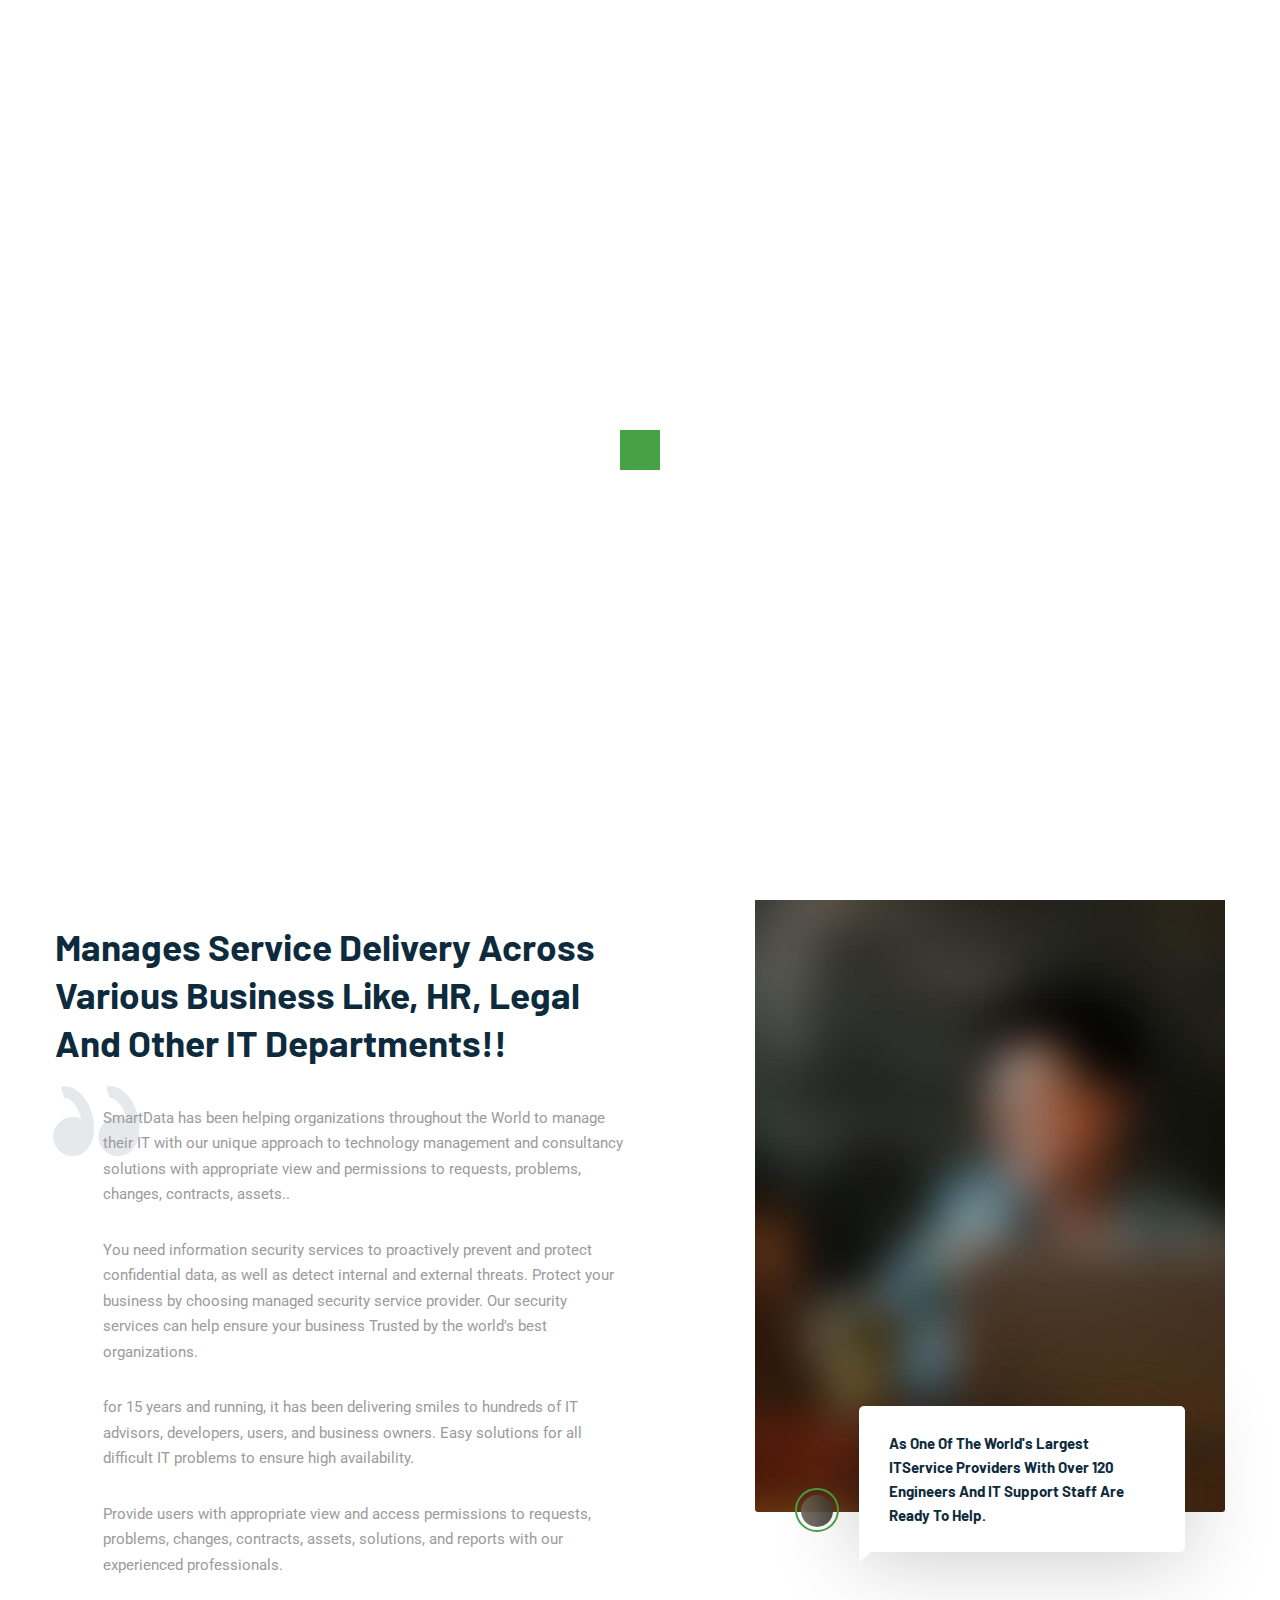
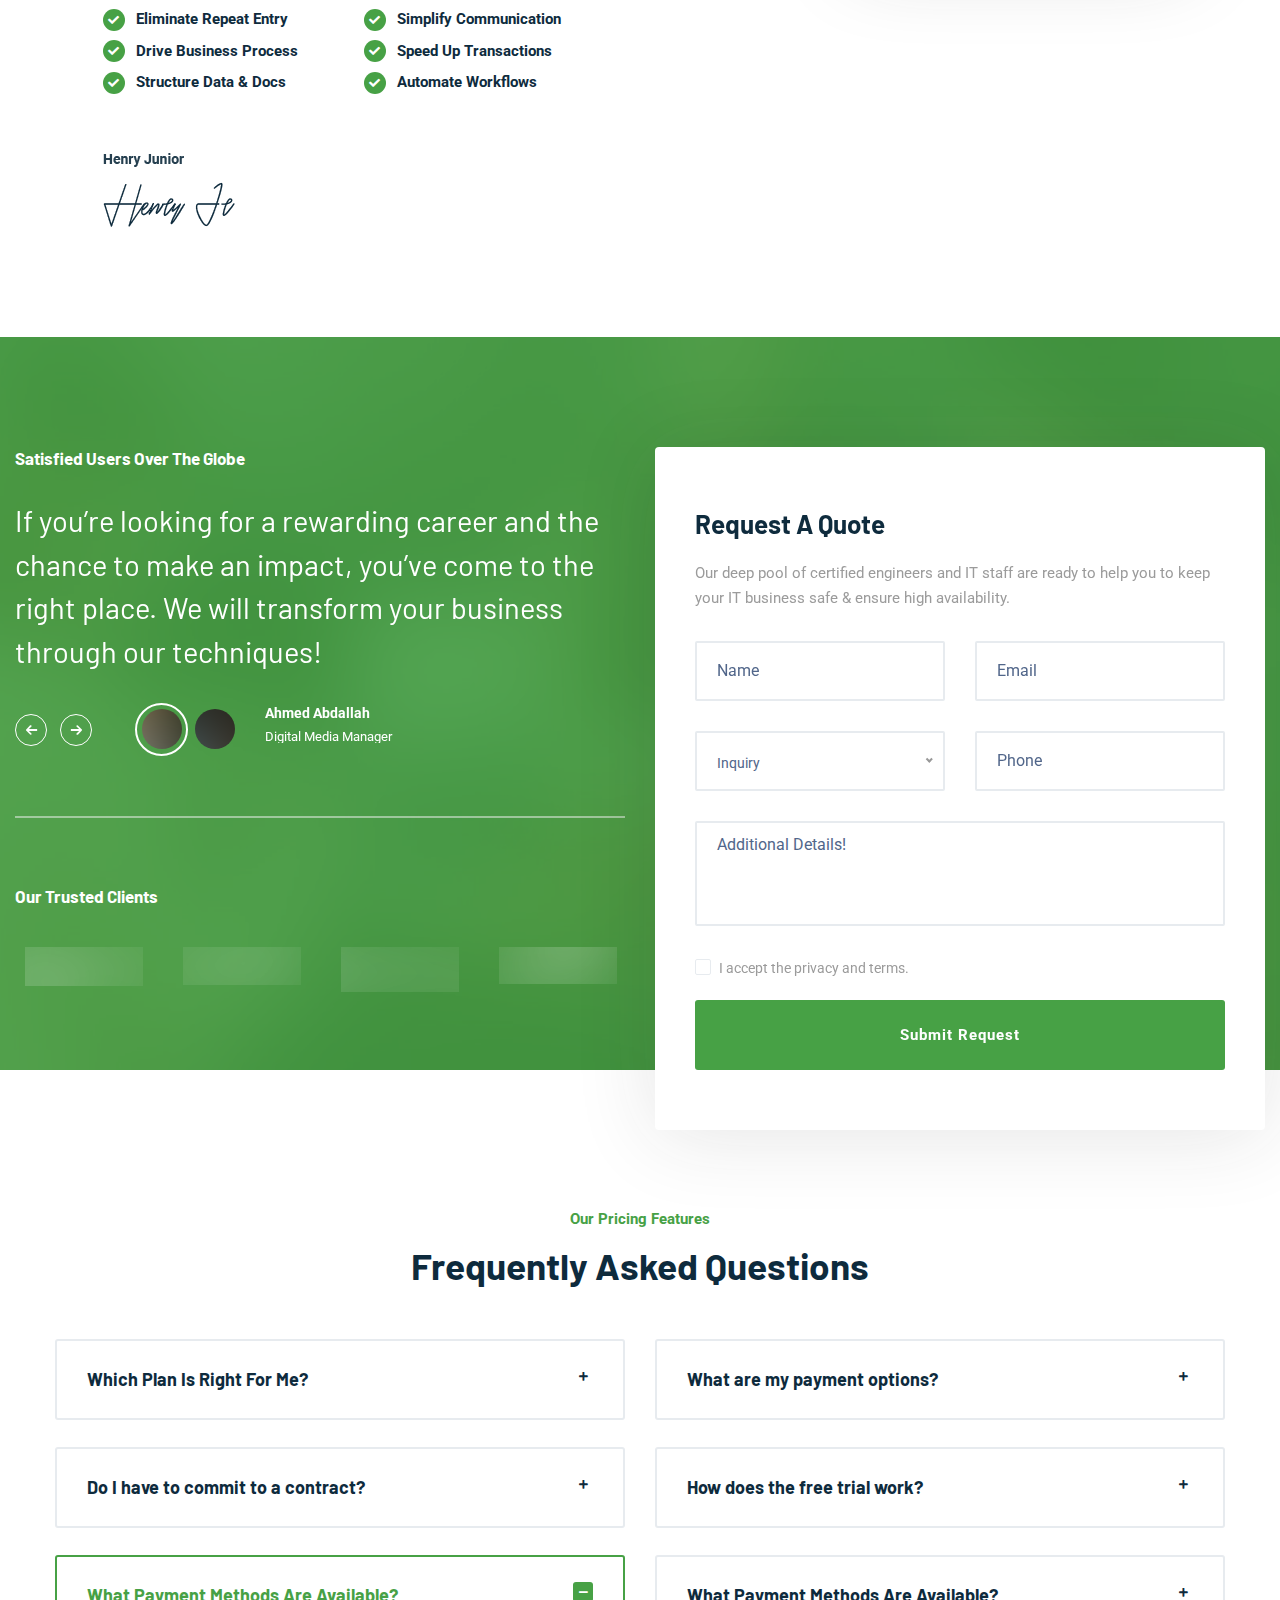
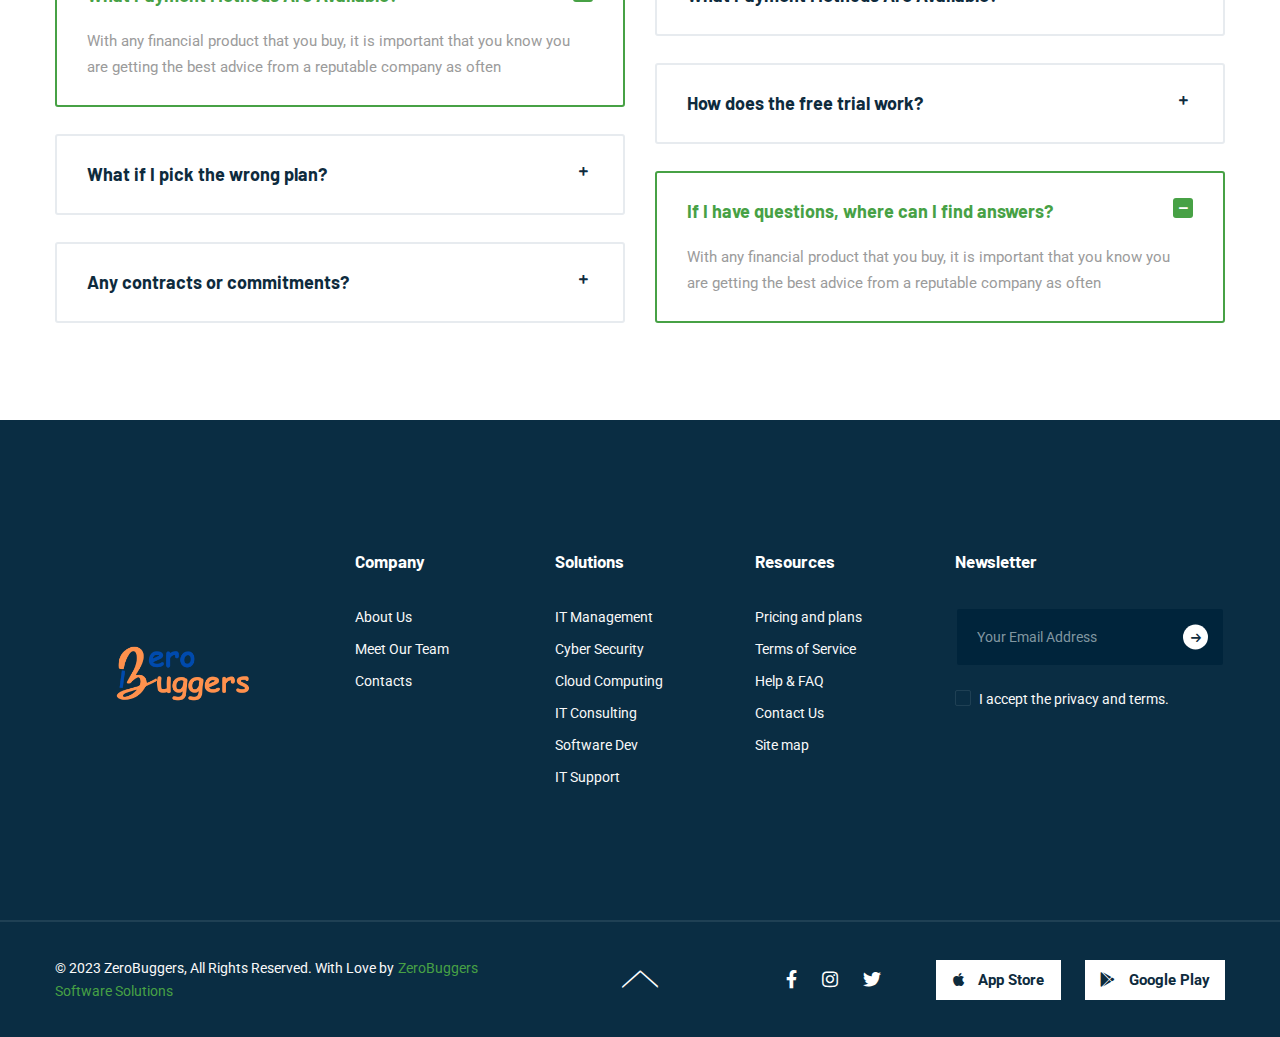
<file: request-quote.html>
<!DOCTYPE html>
<html lang="en">

<head>
  <!-- Google tag (gtag.js) -->
<script async src="https://www.googletagmanager.com/gtag/js?id=G-Y16MW2H3NE"></script>
<script>
  window.dataLayer = window.dataLayer || [];
  function gtag(){dataLayer.push(arguments);}
  gtag('js', new Date());

  gtag('config', 'G-Y16MW2H3NE');
</script>
  <meta charset="UTF-8" />
  <meta name="viewport" content="width=device-width, initial-scale=1.0" />
  <meta http-equiv="X-UA-Compatible" content="ie=edge" />
  <meta name="google-site-verification" content="hmc0jlqBzmTr-xg4sWeLca84cr6ycoFS48d5qatKEgE" />
  <meta name="description" content="ZeroBuggers Software Solutions">
  <!-- <meta name="google-site-verification" content="+nxGUDJ4QpAZ5l9Bsjdi102tLVC21AIh5d1Nl23908vVuFHs34="> -->
  <meta name="googlebot" content="max-snippet:50,nosnippet">
  <meta name="google" content="nositelinkssearchbox">
  <meta name="googlebot" content="notranslate">
  <meta name="google" content="nopagereadaloud">
  <meta name="robots" content="noindex, nofollow" />
  <link href="assets/images/favicon/favicon.ico" rel="icon">
  <title>ZeroBuggers Software Solutions</title>

  <link rel="stylesheet"
    href="https://fonts.googleapis.com/css2?family=Barlow:wght@400;600;700;800;900&family=Roboto:wght@400;700&display=swap">
  <link rel="stylesheet" href="https://use.fontawesome.com/releases/v5.15.1/css/all.css">
  <link rel="stylesheet" href="assets/css/libraries.css">
  <link rel="stylesheet" href="assets/css/style.css">
</head>

<body>
  <div class="wrapper">
    <div class="preloader">
      <div class="sk-cube-grid">
        <span class="sk-cube"></span>
        <span class="sk-cube"></span>
        <span class="sk-cube"></span>
        <span class="sk-cube"></span>
        <span class="sk-cube"></span>
        <span class="sk-cube"></span>
        <span class="sk-cube"></span>
        <span class="sk-cube"></span>
        <span class="sk-cube"></span>
      </div>
    </div><!-- /.preloader -->

    <!-- =========================
        Header 
    =========================== -->
    <header class="header header-light header-light-has-topbar">
      
      <nav class="navbar navbar-expand-lg sticky-navbar">
        <div class="container">

          <a class="navbar-brand" href="index.html">
            <img src="assets/images/logo/2222.png" class="logo-light" alt="logo" height="250" width="300">
            <img src="assets/images/logo/2222.png" class="logo-dark" alt="logo"  height="250" width="300">
          </a>
          <button class="navbar-toggler" type="button">
            <span class="menu-lines"><span></span></span>
          </button>
          <div class="collapse navbar-collapse" id="mainNavigation">
            <ul class="navbar-nav ml-auto">
              <li class="nav__item  has-dropdown">
                <a href="index.html" class=" nav__item-link">Home</a>
                
              </li><!-- /.nav-item -->
              <li class="nav__item  has-dropdown">
                <a href="about-us.html" class=" nav__item-link">About Us</a>
                <!-- <ul class="dropdown-menu"> -->
                  <!-- <li class="nav__item"> -->
                    <!-- <a href="about-us.html" class="nav__item-link">About Us</a> -->
                  <!-- </li>/.nav-item -->
                  <!-- <li class="nav__item"> -->
                    <!-- <a href="why-us.html" class="nav__item-link">Why Choose Us</a> -->
                  <!-- </li>/.nav-item -->
                  <!-- <li class="nav__item"> -->
                    <!-- <a href="leadership-team.html" class="nav__item-link">Leadership Team</a> -->
                  <!-- </li>/.nav-item -->
                  <!-- <li class="nav__item"> -->
                    <!-- <a href="faqs.html" class="nav__item-link">Help & FAQs</a> -->
                  <!-- </li> /.nav-item -->
                  <!-- <li class="nav__item"> -->
                    <!-- <a href="careers.html" class="nav__item-link">Careers</a> -->
                  <!-- </li>/.nav-item -->
                <!-- </ul>/.dropdown-menu -->
              </li>
              <li class="nav__item  has-dropdown">
                <a href="it-solutions.html" class="nav__item-link">services</a>
          
              </li><!-- /.nav-item -->
              <li class="nav__item  has-dropdown">
                <a href="careers.html" class="nav__item-link">Careers</a>
               
              </li><!-- /.nav-item -->
              <li class="nav__item  has-dropdown">
                <a href="contact-us.html" class=" nav__item-link">Contact</a>
                
              </li><!-- /.nav-item -->

            </ul><!-- /.navbar-nav -->
          </div><!-- /.navbar-collapse -->
          <ul class="navbar-actions list-unstyled mb-0 d-flex align-items-center">
            <li><button class="action__btn action__btn-search"><i class="icon-search"></i></button></li>
            <li class="d-none d-xl-block">
              <a href="request-quote.html" class="btn action__btn-contact">Request A Quote</a>
            </li>
          </ul><!-- /.navbar-actions -->
        </div><!-- /.container -->
      </nav><!-- /.navabr -->
    </header><!-- /.Header -->

    <!-- ========================
       page title 
    =========================== -->
    <section class="page-title page-title-layout12 text-center bg-overlay bg-overlay-gradient bg-parallax">
      <div class="bg-img"><img src="assets/images/page-titles/13.jpg" alt="background"></div>
      <div class="container">
        <div class="row">
          <div class="col-sm-12 col-md-12 col-lg-12 col-xl-6 offset-xl-3">
            <h1 class="pagetitle__heading">Request A Quote</h1>
            <p class="pagetitle__desc">As one of the world's largest ITService Providers, our deep pool of certified
              engineers and IT staff are ready to help you to keep your IT business safe & ensure high availability.
            </p>
            <a class="video__btn video__btn-rounded video__btn-white popup-video"
              href="https://www.youtube.com/watch?v=nrJtHemSPW4">
              <div class="video__player">
                <i class="fa fa-play"></i>
              </div>
            </a>
          </div><!-- /.col-xl-6 -->
        </div><!-- /.row -->
      </div><!-- /.container -->
    </section><!-- /.page-title -->


    <!-- ========================
      About Layout 1
    =========================== -->
    <section class="about-layout1">
      <div class="container">
        <div class="row">
          <div class="col-sm-12 col-md-12 col-lg-6">
            <div class="heading mb-30">
              <div class="d-flex align-items-center mb-20">
                <div class="divider divider-primary mr-30"></div>
                <h2 class="heading__subtitle mb-0">Timely Service Delivery & Incident Resolutions!! </h2>
              </div>
              <h3 class="heading__title mb-40">Manages service delivery across various business like, HR, Legal and
                other IT departments!!
              </h3>
            </div><!-- /heading -->
            <div class="position-relative offset-xl-1">
              <i class="icon-quote"></i>
              <p class="mb-30">SmartData has been helping organizations throughout the World to manage
                their IT with our unique approach to technology management and consultancy solutions with appropriate
                view and permissions to requests, problems, changes, contracts, assets..</p>
              <p class="mb-30">You need information security services to proactively prevent and protect confidential
                data, as well as detect internal and external threats. Protect your business by choosing managed
                security service provider. Our security services can help ensure your business Trusted by the world's
                best organizations.</p>
              <p class="mb-30">for 15 years and running, it has been delivering smiles to hundreds of IT advisors,
                developers, users, and business owners. Easy solutions for all difficult IT problems to ensure high
                availability.</p>
              <p class="mb-30">Provide users with appropriate view and access permissions to requests, problems,
                changes, contracts, assets, solutions, and reports with our experienced professionals. </p>
              <ul class="list-items list-items-layout2 list-unstyled d-flex flex-wrap list-horizontal mb-50">
                <li>Eliminate Repeat Entry</li>
                <li>Simplify Communication</li>
                <li>Drive Business Process</li>
                <li>Speed Up Transactions</li>
                <li>Structure Data & Docs</li>
                <li>Automate Workflows</li>
              </ul>
              <img src="assets/images/about/singnture.png" alt="singnture">
            </div>
          </div><!-- /.col-lg-6 -->
          <div class="col-sm-12 col-md-12 col-lg-5 offset-lg-1">
            <div class="about__img mb-40">
              <img src="assets/images/about/1.jpg" alt="about">
              <blockquote class="blockquote d-flex align-items-end mb-0">
                <div class="blockquote__avatar">
                  <img src="assets/images/testimonials/thumbs/1.png" alt="thumb">
                </div>
                <div class="blockquote__content">
                  <h4 class="blockquote__title mb-0">As one of the world's largest ITService Providers with over 120
                    engineers and IT support staff are ready to help.
                  </h4>
                </div><!-- /.blockquote__content -->
              </blockquote><!-- /.blockquote -->
            </div><!-- /.about-img -->
          </div><!-- /.col-lg-6 -->
        </div><!-- /.row -->
      </div><!-- /.container -->
    </section><!-- /.About Layout 1 -->

    <!-- =========================
       Banner layout 2
      =========================== -->
    <section class="banner-layout2 pb-0 bg-overlay bg-overlay-primary">
      <div class="bg-img"><img src="assets/images/banners/8.jpg" alt="background"></div>
      <div class="container-fluid">
        <div class="row">
          <div class="col-sm-12 col-md-12 col-lg-12 col-xl-6 col-inner">
            <div class="heading heading-light">
              <h3 class="heading__title mb-30">Satisfied Users Over The Globe</h3>
            </div>
            <div class="testimonials testimonials-wrapper">
              <div class="slider-with-navs">
                <!-- Testimonial #1 -->
                <div class="testimonial-item">
                  <p class="testimonial__desc color-white">If you’re looking for a rewarding career and the
                    chance to make an
                    impact, you’ve come to the right place. We will transform your business through our techniques!
                  </p>
                  <div class="testimonial__meta">
                    <h4 class="testimonial__meta-title">Ahmed Abdallah</h4>
                    <p class="testimonial__meta-desc">Digital Media Manager</p>
                  </div><!-- /.testimonial-meta -->
                </div><!-- /. testimonial-item -->
                <!-- Testimonial #2 -->
                <div class="testimonial-item">
                  <p class="testimonial__desc color-white"> If you’re looking for a rewarding career and the chance to
                    make an impact, you’ve come to the right place. We will transform your business through our
                    techniques! </p>
                  <div class="testimonial__meta">
                    <h4 class="testimonial__meta-title">John Peter</h4>
                    <p class="testimonial__meta-desc">7oroof Inc</p>
                  </div><!-- /.testimonial-meta -->
                </div><!-- /. testimonial-item -->
                <!-- Testimonial #3 -->
                <div class="testimonial-item">
                  <p class="testimonial__desc color-white">If you’re looking for a rewarding career and the
                    chance to make an
                    impact, you’ve come to the right place. We will transform your business through our techniques!
                  </p>
                  <div class="testimonial__meta">
                    <h4 class="testimonial__meta-title">Ayman</h4>
                    <p class="testimonial__meta-desc">7oroof Inc</p>
                  </div><!-- /.testimonial-meta -->
                </div><!-- /. testimonial-item -->
                <!-- Testimonial #2 -->
                <div class="testimonial-item">
                  <p class="testimonial__desc color-white"> If you’re looking for a rewarding career and the chance to
                    make an impact, you’ve come to the right place. We will transform your business through our
                    techniques! </p>
                  <div class="testimonial__meta">
                    <h4 class="testimonial__meta-title">John Peter</h4>
                    <p class="testimonial__meta-desc">7oroof Inc</p>
                  </div><!-- /.testimonial-meta -->
                </div><!-- /. testimonial-item -->
                <!-- Testimonial #3 -->
                <div class="testimonial-item">
                  <p class="testimonial__desc color-white">My project was a simple & small task, but the
                    persistence and
                    determination turned it into an awesome and great project which make me happy .
                  </p>
                  <div class="testimonial__meta">
                    <h4 class="testimonial__meta-title">John Peter</h4>
                    <p class="testimonial__meta-desc">7oroof Inc</p>
                  </div><!-- /.testimonial-meta -->
                </div><!-- /. testimonial-item -->
              </div>
              <div class="slider-nav">
                <div class="testimonial__thumb">
                  <img src="assets/images/testimonials/thumbs/1.png" alt="author thumb">
                </div><!-- /.testimonial-thumb -->
                <div class="testimonial__thumb">
                  <img src="assets/images/testimonials/thumbs/2.png" alt="author thumb">
                </div><!-- /.testimonial-thumb -->
                <div class="testimonial__thumb">
                  <img src="assets/images/testimonials/thumbs/3.png" alt="author thumb">
                </div><!-- /.testimonial-thumb -->
                <div class="testimonial__thumb">
                  <img src="assets/images/testimonials/thumbs/2.png" alt="author thumb">
                </div><!-- /.testimonial-thumb -->
                <div class="testimonial__thumb">
                  <img src="assets/images/testimonials/thumbs/3.png" alt="author thumb">
                </div><!-- /.testimonial-thumb -->
              </div><!-- /.slcik-nav -->
            </div><!-- /.testimonials -->
            <div class="divider divider-light w-100 mt-60 mb-60"></div>
            <div class="heading heading-light">
              <h3 class="heading__title mb-30">Our Trusted Clients</h3>
            </div>
            <div class="clients">
              <div class="slick-carousel"
                data-slick='{"slidesToShow": 4, "arrows": false, "dots": false, "autoplay": true,"autoplaySpeed": 2000, "infinite": true, "responsive": [ {"breakpoint": 992, "settings": {"slidesToShow": 3}}, {"breakpoint": 767, "settings": {"slidesToShow": 3}}, {"breakpoint": 480, "settings": {"slidesToShow": 2}}]}'>
                <div class="client">
                  <img src="assets/images/clients/1.png" alt="client">
                  <img src="assets/images/clients/1.png" alt="client">
                </div><!-- /.client -->
                <div class="client">
                  <img src="assets/images/clients/2.png" alt="client">
                  <img src="assets/images/clients/2.png" alt="client">
                </div><!-- /.client -->
                <div class="client">
                  <img src="assets/images/clients/3.png" alt="client">
                  <img src="assets/images/clients/3.png" alt="client">
                </div><!-- /.client -->
                <div class="client">
                  <img src="assets/images/clients/4.png" alt="client">
                  <img src="assets/images/clients/4.png" alt="client">
                </div><!-- /.client -->
                <div class="client">
                  <img src="assets/images/clients/5.png" alt="client">
                  <img src="assets/images/clients/5.png" alt="client">
                </div><!-- /.client -->
                <div class="client">
                  <img src="assets/images/clients/6.png" alt="client">
                  <img src="assets/images/clients/6.png" alt="client">
                </div><!-- /.client -->
                <div class="client">
                  <img src="assets/images/clients/7.png" alt="client">
                  <img src="assets/images/clients/7.png" alt="client">
                </div><!-- /.client -->
              </div><!-- /.carousel -->
            </div>
          </div><!-- /.col-xl-6 -->
          <div class="col-sm-12 col-md-12 col-lg-12 col-xl-6">
            <div class="contact-panel">
              <form class="contact-panel__form" method="post" action="assets/php/contact.php" id="contactForm">
                <div class="row">
                  <div class="col-12">
                    <h4 class="contact-panel__title mb-20">Request A Quote</h4>
                    <p class="contact-panel__desc mb-30">Our deep pool of certified engineers and IT staff are ready
                      to
                      help you to keep your IT business safe & ensure high availability.</p>
                  </div> <!-- /.col-12 -->
                  <div class="col-sm-6 col-md-6 col-lg-6">
                    <div class="form-group">
                      <input type="text" class="form-control" placeholder="Name" id="contact-name" name="contact-name"
                        required>
                    </div>
                  </div><!-- /.col-lg-6 -->
                  <div class="col-sm-6 col-md-6 col-lg-6">
                    <div class="form-group">
                      <input type="email" class="form-control" placeholder="Email" id="contact-email"
                        name="contact-email" required>
                    </div>
                  </div><!-- /.col-lg-6 -->
                  <div class="col-sm-6 col-md-6 col-lg-6">
                    <div class="form-group">
                      <select class="form-control">
                        <option value="0">Inquiry</option>
                        <option value="1">IT Management Services 2</option>
                        <option value="2">IT Management Services 3</option>
                      </select>
                    </div>
                  </div><!-- /.col-lg-6 -->
                  <div class="col-sm-6 col-md-6 col-lg-6">
                    <div class="form-group">
                      <input type="text" class="form-control" placeholder="Phone" id="contact-Phone"
                        name="contact-phone">
                    </div>
                  </div><!-- /.col-lg-6 -->
                  <div class="col-12">
                    <div class="form-group">
                      <textarea class="form-control" placeholder="Additional Details!" id="contact-message"
                        name="contact-message"></textarea>
                    </div>
                    <div class="custom-control custom-checkbox d-flex align-items-center mb-20">
                      <input type="checkbox" class="custom-control-input" id="acceptTerms">
                      <label class="custom-control-label" for="acceptTerms">I accept the privacy and terms.</label>
                    </div>
                    <button type="submit" class="btn btn__primary btn__xl btn__block">Submit Request </button>
                    <div class="contact-result"></div>
                  </div><!-- /.col-12 -->
                </div><!-- /.row -->
              </form>
            </div>
          </div><!-- /.col-xl-6 -->
        </div><!-- /.row -->
      </div><!-- /.container -->
    </section><!-- /.Banner layout 2 -->

    <!-- ======================
       FAQ
    ========================= -->
    <section id="faqs" class="faq pt-120 pb-70">
      <div class="container">
        <div class="row">
          <div class="col-sm-12 col-md-12 col-lg-6 offset-lg-3">
            <div class="heading text-center mb-50">
              <h2 class="heading__subtitle">Our Pricing Features</h2>
              <h3 class="heading__title">Frequently asked questions</h3>
            </div><!-- /.heading -->
          </div><!-- /.col-lg-6 -->
        </div><!-- /.row -->
        <div class="row" id="accordion">
          <div class="col-sm-12 col-md-12 col-lg-6">
            <div class="accordion-item">
              <div class="accordion__header" data-toggle="collapse" data-target="#collapse1">
                <a class="accordion__title" href="#">Which Plan Is Right For Me?</a>
              </div><!-- /.accordion-item-header -->
              <div id="collapse1" class="collapse" data-parent="#accordion">
                <div class="accordion__body">
                  <p>With any financial product that you buy, it is important that you know you are getting the best
                    advice from a reputable company as often</p>
                </div><!-- /.accordion-item-body -->
              </div>
            </div><!-- /.accordion-item -->
            <div class="accordion-item">
              <div class="accordion__header" data-toggle="collapse" data-target="#collapse2">
                <a class="accordion__title" href="#">Do I have to commit to a contract?</a>
              </div><!-- /.accordion-item-header -->
              <div id="collapse2" class="collapse" data-parent="#accordion">
                <div class="accordion__body">
                  <p>With any financial product that you buy, it is important that you know you are getting the best
                    advice from a reputable company as often</p>
                </div><!-- /.accordion-item-body -->
              </div>
            </div><!-- /.accordion-item -->
            <div class="accordion-item opened">
              <div class="accordion__header" data-toggle="collapse" data-target="#collapse3">
                <a class="accordion__title" href="#">What Payment Methods Are Available?</a>
              </div><!-- /.accordion-item-header -->
              <div id="collapse3" class="collapse show" data-parent="#accordion">
                <div class="accordion__body">
                  <p>With any financial product that you buy, it is important that you know you are getting the best
                    advice from a reputable company as often</p>
                </div><!-- /.accordion-item-body -->
              </div>
            </div><!-- /.accordion-item -->
            <div class="accordion-item">
              <div class="accordion__header" data-toggle="collapse" data-target="#collapse4">
                <a class="accordion__title" href="#">What if I pick the wrong plan?</a>
              </div><!-- /.accordion-item-header -->
              <div id="collapse4" class="collapse" data-parent="#accordion">
                <div class="accordion__body">
                  <p>With any financial product that you buy, it is important that you know you are getting the best
                    advice from a reputable company as often</p>
                </div><!-- /.accordion-item-body -->
              </div>
            </div><!-- /.accordion-item -->
            <div class="accordion-item">
              <div class="accordion__header" data-toggle="collapse" data-target="#collapse5">
                <a class="accordion__title" href="#">Any contracts or commitments?</a>
              </div><!-- /.accordion-item-header -->
              <div id="collapse5" class="collapse" data-parent="#accordion">
                <div class="accordion__body">
                  <p>With any financial product that you buy, it is important that you know you are getting the best
                    advice from a reputable company as often</p>
                </div><!-- /.accordion-item-body -->
              </div>
            </div><!-- /.accordion-item -->
          </div><!-- /.col-lg-6 -->
          <div class="col-sm-12 col-md-12 col-lg-6">
            <div class="accordion-item">
              <div class="accordion__header" data-toggle="collapse" data-target="#collapse6">
                <a class="accordion__title" href="#">What are my payment options?</a>
              </div><!-- /.accordion-item-header -->
              <div id="collapse6" class="collapse" data-parent="#accordion">
                <div class="accordion__body">
                  <p>With any financial product that you buy, it is important that you know you are getting the best
                    advice from a reputable company as often</p>
                </div><!-- /.accordion-item-body -->
              </div>
            </div><!-- /.accordion-item -->
            <div class="accordion-item">
              <div class="accordion__header" data-toggle="collapse" data-target="#collapse7">
                <a class="accordion__title" href="#">How does the free trial work?</a>
              </div><!-- /.accordion-item-header -->
              <div id="collapse7" class="collapse" data-parent="#accordion">
                <div class="accordion__body">
                  <p>With any financial product that you buy, it is important that you know you are getting the best
                    advice from a reputable company as often</p>
                </div><!-- /.accordion-item-body -->
              </div>
            </div><!-- /.accordion-item -->
            <div class="accordion-item">
              <div class="accordion__header" data-toggle="collapse" data-target="#collapse8">
                <a class="accordion__title" href="#">What Payment Methods Are Available?</a>
              </div><!-- /.accordion-item-header -->
              <div id="collapse8" class="collapse" data-parent="#accordion">
                <div class="accordion__body">
                  <p>With any financial product that you buy, it is important that you know you are getting the best
                    advice from a reputable company as often</p>
                </div><!-- /.accordion-item-body -->
              </div>
            </div><!-- /.accordion-item -->
            <div class="accordion-item">
              <div class="accordion__header" data-toggle="collapse" data-target="#collapse9">
                <a class="accordion__title" href="#">How does the free trial work?</a>
              </div><!-- /.accordion-item-header -->
              <div id="collapse9" class="collapse" data-parent="#accordion">
                <div class="accordion__body">
                  <p>With any financial product that you buy, it is important that you know you are getting the best
                    advice from a reputable company as often</p>
                </div><!-- /.accordion-item-body -->
              </div>
            </div><!-- /.accordion-item -->
            <div class="accordion-item opened">
              <div class="accordion__header" data-toggle="collapse" data-target="#collapse10">
                <a class="accordion__title" href="#">If I have questions, where can I find answers? </a>
              </div><!-- /.accordion-item-header -->
              <div id="collapse10" class="collapse show" data-parent="#accordion">
                <div class="accordion__body">
                  <p>With any financial product that you buy, it is important that you know you are getting the best
                    advice from a reputable company as often</p>
                </div><!-- /.accordion-item-body -->
              </div>
            </div><!-- /.accordion-item -->
          </div><!-- /.col-lg-6 -->
        </div><!-- /.row -->
      </div><!-- /.container -->
    </section><!-- /.FAQ -->

    <!-- ========================
      Footer
    ========================== -->
    <footer class="footer">
      <div class="footer-primary">
        <div class="container">
          <div class="row">
            <div class="col-sm-12 col-md-12 col-lg-3 footer-widget footer-widget-about">
              <div class="footer-widget__content">
                <img src="assets/images/logo/2222.png" alt="logo" class="mb-30">
              </div><!-- /.footer-widget__content -->
            </div><!-- /.col-xl-3 -->
            <div class="col-sm-6 col-md-4 col-lg-2 footer-widget footer-widget-nav">
              <h6 class="footer-widget__title">Company</h6>
              <div class="footer-widget__content">
                <nav>
                  <ul class="list-unstyled">
                    <li><a href="about-us.html">About Us</a></li>
                    <li><a href="contact-us.html">Meet Our Team</a></li>
                    <li><a href="contact-us.html">Contacts</a></li>
                  </ul>
                </nav>
              </div><!-- /.footer-widget__content -->
            </div><!-- /.col-lg-2 -->
            <div class="col-sm-6 col-md-4 col-lg-2 footer-widget footer-widget-nav">
              <h6 class="footer-widget__title">Solutions</h6>
              <div class="footer-widget__content">
                <nav>
                  <ul class="list-unstyled">
                    <li><a href="#">IT Management</a></li>
                    <li><a href="#">Cyber Security</a></li>
                    <li><a href="#">Cloud Computing</a></li>
                    <li><a href="#">IT Consulting</a></li>
                    <li><a href="#">Software Dev</a></li>
                    <li><a href="#">IT Support</a></li>
                  </ul>
                </nav>
              </div><!-- /.footer-widget__content -->
            </div><!-- /.col-lg-2 -->
            <div class="col-sm-6 col-md-4 col-lg-2 footer-widget footer-widget-nav">
              <h6 class="footer-widget__title">Resources</h6>
              <div class="footer-widget__content">
                <nav>
                  <ul class="list-unstyled">
                    <li><a href="request-quote.html">Pricing and plans</a></li>
                    <li><a href="#">Terms of Service</a></li>
                    <li><a href="request-quote.html">Help & FAQ</a></li>
                    <li><a href="contact-us.html">Contact Us</a></li>
                    <li><a href="#">Site map</a></li>
                  </ul>
                </nav>
              </div><!-- /.footer-widget__content -->
            </div><!-- /.col-lg-2 -->
            <div class="col-sm-6 col-md-6 col-lg-3 footer-widget">
              <h6 class="footer-widget__title">Newsletter</h6>
              <div class="footer-widget__content">
                <form class="footer-form">
                  <div class="form-group mb-20">
                    <input type="text" class="form-control" placeholder="Your Email Address">
                    <button type="submit" class="footer-form__submit"><i class="icon-arrow-right"></i></button>
                  </div>
                  <div class="custom-control custom-checkbox d-flex align-items-center mb-20">
                    <input type="checkbox" class="custom-control-input" id="terms">
                    <label class="custom-control-label color-gray" for="terms">I accept the privacy and terms.</label>
                  </div>
                </form>
              </div><!-- /.footer-widget__content -->
            </div><!-- /.col-lg-3 -->
          </div><!-- /.row -->
        </div><!-- /.container -->
      </div><!-- /.footer-primary -->
      <div class="footer-secondary">
        <div class="container">
          <div class="row align-items-center">
            <div class="col-sm-12 col-md-5 col-lg-5">
              <div class="footer__copyrights">
                <span class="fz-14">&copy; 2023 ZeroBuggers, All Rights Reserved. With Love by</span>
                <a class="fz-14 color-primary" href="#">ZeroBuggers Software Solutions</a>
              </div>
            </div><!-- /.col-lg-6 -->
            <div class="col-sm-12 col-md-2 col-lg-2 text-center">
              <button id="scrollTopBtn" class="my-2"><i class="icon-arrow-up-2"></i></button>
            </div><!-- /.col-lg-2 -->
            <div class="col-sm-12 col-md-5 col-lg-5 d-flex flex-wrap justify-content-end align-items-center">
              <ul class="social-icons list-unstyled mb-0 mr-30">
                <li><a href="#"><i class="fab fa-facebook-f"></i></a></li>
                <li><a href="#"><i class="fab fa-instagram"></i></a></li>
                <li><a href="#"><i class="fab fa-twitter"></i></a></li>
              </ul><!-- /.social-icons -->
              <div>
                <a href="#" class="btn btn__white btn__download mr-20">
                  <i class="fab fa-apple"></i>
                  <span>App Store</span>
                </a>
                <a href="#" class="btn btn__white btn__download">
                  <i class="fab fa-google-play"></i>
                  <span>Google Play</span>
                </a>
              </div>
            </div><!-- /.col-lg-6 -->
          </div><!-- /.row -->
        </div><!-- /.container -->
      </div><!-- /.footer-secondary -->
    </footer><!-- /.Footer -->

    <div class="login-popup" id="login-popup">
      <div class="login-popup-wrapper">
        <form class="login-popup__form">
          <h3 class="login-popup__title">Login!</h3>
          <p class="login-popup__desc">Connect, organize and get things done to keep your IT business safe.</p>
          <div class="form-group mb-20">
            <i class="icon-mail input-icon"></i>
            <input type="text" class="form-control" placeholder="Email">
          </div>
          <div class="form-group mb-20">
            <i class="icon-lock input-icon"></i>
            <input type="password" class="form-control" placeholder="********">
          </div>
          <div class="d-flex align-items-center justify-content-between mb-20">
            <div class="custom-control custom-checkbox d-flex align-items-center">
              <input type="checkbox" class="custom-control-input" id="customCheck1">
              <label class="custom-control-label" for="customCheck1">Remember Me!</label>
            </div>
            <a href="#" class="fz-14 font-weight-bold color-secondary">Forget Password?</a>
          </div>
          <button type="submit" class="btn btn__primary btn__block btn__xl">Login</button>
        </form>
        <div class="d-flex justify-content-center align-items-center mt-20">
          <span class="color-white fz-14 font-weight-bold">Don’t Have An Account?</span>
          <button id="go-register" class="go-register fz-14 font-weight-bold">
            <span>Register Here</span><i class="icon-arrow-right"></i>
          </button>
        </div>
      </div>
    </div><!-- /.login-popup -->

    <div class="login-popup" id="register-popup">
      <div class="login-popup-wrapper">
        <form class="login-popup__form">
          <h3 class="login-popup__title">Register!</h3>
          <p class="login-popup__desc">Connect, organize and get things done to keep your IT business safe.</p>
          <div class="form-group mb-20">
            <i class="icon-mail input-icon"></i>
            <input type="text" class="form-control" placeholder="Email">
          </div>
          <div class="form-group mb-20">
            <i class="icon-lock input-icon"></i>
            <input type="password" class="form-control" placeholder="********">
          </div>
          <div class="d-flex align-items-center justify-content-between mb-20">
            <div class="custom-control custom-checkbox d-flex align-items-center">
              <input type="checkbox" class="custom-control-input" id="customCheck2">
              <label class="custom-control-label" for="customCheck2">I read & agree to <a href="#">Terms &
                  Conditions</a></label>
            </div>
          </div>
          <button type="submit" class="btn btn__primary btn__block btn__xl">Register</button>
        </form>
        <div class="d-flex justify-content-center align-items-center mt-20">
          <span class="color-white fz-14 font-weight-bold">Have An Account?</span>
          <button id="go-login" class="go-login fz-14 font-weight-bold">
            <span>Login Here</span><i class="icon-arrow-right"></i>
          </button>
        </div>
      </div>
    </div><!-- /.login-popup -->

    <div class="search-popup">
      <button type="button" class="search-popup__close"><i class="fas fa-times"></i></button>
      <form class="search-popup__form">
        <input type="text" class="search-popup__form__input" placeholder="Type Words Then Enter">
        <button class="search-popup__btn"><i class="icon-search"></i></button>
      </form>
    </div><!-- /. search-popup -->
  </div><!-- /.wrapper -->

  <script src="assets/js/jquery-3.5.1.min.js"></script>
  <script src="assets/js/plugins.js"></script>
  <script src="assets/js/main.js"></script>
</body>

</html>
</file>
<file: assets/css/style.css>
/*--------------------------
    Project Name: Smart Data
    Version: 1.0
    Author: 7oorof 
    Relase Date: December 2020
---------------------------*/
/*---------------------------
      Table of Contents
    -------------------------
    
    01- Global Styles
    02- Helper Classes
    03- Background & Colors
    04- Typography
    05- page title 
    06- Buttons
    07- Forms
    08- Tabs
    09- Icons
    10- Breadcrumb
    11- Pagination
    12- Lists
    13- Animations
    14- Header & Navbar 
    15- Accordions
    16- Banners
    17- Footer
    18- Call to Action
    19- Carousel
    20- Slider
    21- Video
    22- Features
    23- Fancybox
    24- portfolio
    25- Team
    26- Testimonials
    27- Clients
    28- Blog
    29- Contact
    30- Pricing
    31- Counters
    32- Sidebar
    33- About
    34- Banners
    35- Careers
    36- Services
    37- Work Process
    
----------------------------*/
/*-------------------------- 
      Global Styles
---------------------------*/
body {
  -webkit-font-smoothing: antialiased;
  -moz-osx-font-smoothing: grayscale;
  background-color: #ffffff;
  font-family: "Roboto", sans-serif;
  font-size: 15px;
  color: #9b9b9b;
  overflow-x: hidden;
}

::-moz-selection {
  background-color: #47a145;
  color: #ffffff;
}

::selection {
  background-color: #47a145;
  color: #ffffff;
}

a {
  color: #47a145;
  -webkit-transition: color 0.3s ease;
  transition: color 0.3s ease;
}

a:hover {
  color: #0e2b3d;
  text-decoration: none;
}

section {
  position: relative;
  padding-top: 110px;
  padding-bottom: 110px;
}

img {
  max-width: 100%;
}

/*-------------------------
     RESET Default Styles
 --------------------------*/
* {
  outline: none;
}

button {
  border: none;
  padding: 0;
}

button,
button:focus,
.form-control,
.form-control:focus {
  outline: none;
  background-color: transparent;
  -webkit-box-shadow: none;
  -ms-box-shadow: none;
  -o-box-shadow: none;
  box-shadow: none;
}

textarea {
  resize: none;
}

select {
  background-color: transparent;
}

@media (min-width: 1200px) {
  .container {
    max-width: 1200px;
  }
}

@media (min-width: 768px) and (max-width: 1200px) {
  .container {
    max-width: 100%;
  }
}

@media (min-width: 320px) and (max-width: 767px) {

  html,
  body {
    overflow-x: hidden;
  }
}

/*----------------------------
      Helper Classes
----------------------------*/
.sticky-top {
  z-index: 500;
}

.row-no-gutter {
  margin-left: 0;
  margin-right: 0;
}

.row-no-gutter>[class*="col"] {
  padding-right: 0;
  padding-left: 0;
}

.inner-padding {
  padding: 65px;
}

.vertical-align-center {
  position: relative;
  top: 50%;
  -webkit-transform: translateY(-50%);
  transform: translateY(-50%);
}

.box-shadow-none {
  -webkit-box-shadow: none !important;
  box-shadow: none !important;
}

.background-banner {
  min-height: 500px;
}

.bg-size-auto {
  background-size: auto !important;
}

.bg-top-right {
  background-position: top right !important;
}

.bg-no-repeat {
  background-repeat: no-repeat !important;
}

.bg-top-center {
  background-position: top center !important;
}

.bg-bottom-center {
  background-position: bottom center !important;
}

.width-auto {
  width: auto !important;
}

.fz-13 {
  font-size: 13px !important;
}

.fz-14 {
  font-size: 14px !important;
}

.fz-16 {
  font-size: 16px !important;
}

.fz-25 {
  font-size: 25px !important;
}

.font-secondary {
  font-family: "Roboto", sans-serif;
}

.lh-1 {
  line-height: 1 !important;
}

.list-inline>li {
  display: inline-block;
}

.align-v {
  display: -webkit-box !important;
  display: -ms-flexbox !important;
  display: flex !important;
  -webkit-box-align: center !important;
  -ms-flex-align: center !important;
  align-items: center !important;
}

.align-v-h {
  display: -webkit-box !important;
  display: -ms-flexbox !important;
  display: flex !important;
  -webkit-box-pack: center !important;
  -ms-flex-pack: center !important;
  justify-content: center !important;
  -webkit-box-align: center !important;
  -ms-flex-align: center !important;
  align-items: center !important;
}

.border-top {
  border-top: 1px solid #e7ebef !important;
}

.border-bottom {
  border-bottom: 1px solid #e7ebef !important;
}

.height-500 {
  height: 500px;
}

/*----------------------
     Dividers 
------------------------*/
.divider {
  display: inline-block;
  position: relative;
  width: 50px;
  height: 2px;
  background-color: #e7ebef;
}

.divider-sm {
  width: 20px;
  height: 2px;
}

.divider-primary {
  background-color: #47a145;
}

.divider-secondary {
  background-color: #0e2b3d;
}

.divider-white {
  background-color: #ffffff;
}

.minwidth-120 {
  min-width: 120px !important;
}

.minwidth-170 {
  min-width: 170px !important;
}

.z-index-2 {
  z-index: 2 !important;
}

.mt--50 {
  margin-top: -50px;
}

.mt--80 {
  margin-top: -80px;
}

.mt--90 {
  margin-top: -90px;
}

.mt--100 {
  margin-top: -80px;
}

.mt--120 {
  margin-top: -120px;
}

.mt--130 {
  margin-top: -130px;
}

.mt--140 {
  margin-top: -140px;
}

.mt--170 {
  margin-top: -170px;
}

.mt--200 {
  margin-top: -200px;
}

.mt--210 {
  margin-top: -210px;
}

/*  margin Top */
.mt-0 {
  margin-top: 0 !important;
}

.mt-5 {
  margin-top: 5px !important;
}

.mt-10 {
  margin-top: 10px !important;
}

.mt-20 {
  margin-top: 20px !important;
}

.mt-30 {
  margin-top: 30px !important;
}

.mt-40 {
  margin-top: 40px !important;
}

.mt-50 {
  margin-top: 50px !important;
}

.mt-60 {
  margin-top: 60px !important;
}

.mt-70 {
  margin-top: 70px !important;
}

.mt-80 {
  margin-top: 80px !important;
}

.mt-90 {
  margin-top: 90px !important;
}

.mt-100 {
  margin-top: 100px !important;
}

.mt-120 {
  margin-top: 120px !important;
}

.mt-150 {
  margin-top: 150px !important;
}

/* Margin Bottom */
.mb-0 {
  margin-bottom: 0 !important;
}

.mb-5 {
  margin-bottom: 5px !important;
}

.mb-10 {
  margin-bottom: 10px !important;
}

.mb-20 {
  margin-bottom: 20px !important;
}

.mb-25 {
  margin-bottom: 25px !important;
}

.mb-30 {
  margin-bottom: 30px !important;
}

.mb-40 {
  margin-bottom: 40px !important;
}

.mb-45 {
  margin-bottom: 45px !important;
}

.mb-50 {
  margin-bottom: 50px !important;
}

.mb-60 {
  margin-bottom: 60px !important;
}

.mb-70 {
  margin-bottom: 70px !important;
}

.mb-80 {
  margin-bottom: 80px !important;
}

.mb-90 {
  margin-bottom: 90px !important;
}

.mb-100 {
  margin-bottom: 100px !important;
}

.mb-120 {
  margin-bottom: 120px !important;
}

.mb-130 {
  margin-bottom: 130px !important;
}

.mt--100 {
  margin-top: -100px;
}

/* Margin Right */
.mr-0 {
  margin-right: 0 !important;
}

.mr-20 {
  margin-right: 20px !important;
}

.mr-30 {
  margin-right: 30px !important;
}

.mr-40 {
  margin-right: 40px !important;
}

.mr-50 {
  margin-right: 50px !important;
}

/* Margin Left */
.ml-0 {
  margin-left: 0 !important;
}

.ml-20 {
  margin-left: 20px !important;
}

.ml-30 {
  margin-left: 30px !important;
}

.ml-40 {
  margin-left: 40px !important;
}

.ml-50 {
  margin-left: 50px !important;
}

/* padding Top */
.pb-10 {
  padding-top: 10px !important;
}

.pt-20 {
  padding-top: 20px !important;
}

.pt-30 {
  padding-top: 30px !important;
}

.pt-40 {
  padding-top: 40px !important;
}

.pt-50 {
  padding-top: 50px !important;
}

.pt-60 {
  padding-top: 60px !important;
}

.pt-70 {
  padding-top: 70px !important;
}

.pt-80 {
  padding-top: 80px !important;
}

.pt-90 {
  padding-top: 90px !important;
}

.pt-100 {
  padding-top: 100px !important;
}

.pt-110 {
  padding-top: 110px !important;
}

.pt-120 {
  padding-top: 120px !important;
}

.pt-130 {
  padding-top: 130px !important;
}

.pt-140 {
  padding-top: 140px !important;
}

.pt-150 {
  padding-top: 150px !important;
}

.pt-170 {
  padding-top: 170px !important;
}

/*  Padding Bottom */
.pb-10 {
  padding-bottom: 10px !important;
}

.pb-20 {
  padding-bottom: 20px !important;
}

.pb-30 {
  padding-bottom: 30px !important;
}

.pb-40 {
  padding-bottom: 40px !important;
}

.pb-50 {
  padding-bottom: 50px !important;
}

.pb-60 {
  padding-bottom: 60px !important;
}

.pb-70 {
  padding-bottom: 70px !important;
}

.pb-80 {
  padding-bottom: 80px !important;
}

.pb-90 {
  padding-bottom: 90px !important;
}

.pb-100 {
  padding-bottom: 100px !important;
}

.pb-110 {
  padding-bottom: 110px !important;
}

.pb-120 {
  padding-bottom: 120px !important;
}

.pb-130 {
  padding-bottom: 130px !important;
}

.pb-140 {
  padding-bottom: 140px !important;
}

.pb-150 {
  padding-bottom: 150px !important;
}

.pb-170 {
  padding-bottom: 170px !important;
}

.pb-120 {
  padding-bottom: 120px !important;
}

.pb-220 {
  padding-bottom: 220px !important;
}

/* padding Right */
.pr-0 {
  padding-right: 0 !important;
}

.pr-15 {
  padding-right: 15px !important;
}

.pr-20 {
  padding-right: 20px !important;
}

.pr-30 {
  padding-right: 30px !important;
}

.pr-50 {
  padding-right: 50px !important;
}

.pr-60 {
  padding-right: 60px !important;
}

.pr-70 {
  padding-right: 70px !important;
}

.pr-100 {
  padding-right: 100px !important;
}

/* padding Left */
.pl-0 {
  padding-left: 0 !important;
}

.pl-15 {
  padding-left: 15px !important;
}

.pl-20 {
  padding-left: 20px !important;
}

.pl-30 {
  padding-left: 30px !important;
}

.pl-50 {
  padding-left: 50px !important;
}

.pl-60 {
  padding-left: 60px !important;
}

.pl-70 {
  padding-left: 70px !important;
}

.pl-100 {
  padding-left: 100px !important;
}

@media (max-width: 1200px) {
  .inner-padding {
    padding: 30px !important;
  }
}

@media (max-width: 992px) {
  .mt-30 {
    margin-top: 20px !important;
  }

  .mt-40 {
    margin-top: 20px !important;
  }

  .mt-50 {
    margin-top: 25px !important;
  }

  .mt-60 {
    margin-top: 30px !important;
  }

  .mt-70 {
    margin-top: 35px !important;
  }

  .mt-80 {
    margin-top: 40px !important;
  }

  .mt-90 {
    margin-top: 45px !important;
  }

  .mt-100 {
    margin-top: 50px !important;
  }

  .mt-120 {
    margin-top: 60px !important;
  }

  .mt-150 {
    margin-top: 75px !important;
  }

  .mb-30 {
    margin-bottom: 15px !important;
  }

  .mb-40 {
    margin-bottom: 20px !important;
  }

  .mb-50 {
    margin-bottom: 25px !important;
  }

  .mb-60 {
    margin-bottom: 30px !important;
  }

  .mb-70 {
    margin-bottom: 35px !important;
  }

  .mb-80 {
    margin-bottom: 40px !important;
  }

  .mb-90 {
    margin-bottom: 45px !important;
  }

  .mb-100 {
    margin-bottom: 50px !important;
  }

  .mb-120 {
    margin-bottom: 60px !important;
  }

  .mb-130 {
    margin-bottom: 65px !important;
  }

  /* Margin Right */
  .mr-30 {
    margin-right: 15px !important;
  }

  .mr-40 {
    margin-right: 20px !important;
  }

  .mr-50 {
    margin-right: 25px !important;
  }

  /* Margin Left */
  .ml-30 {
    margin-left: 15px !important;
  }

  .ml-40 {
    margin-left: 20px !important;
  }

  .ml-50 {
    margin-left: 25px !important;
  }

  /* padding Top */
  .pt-30 {
    padding-top: 15px !important;
  }

  .pt-40 {
    padding-top: 20px !important;
  }

  .pt-50 {
    padding-top: 25px !important;
  }

  .pt-60 {
    padding-top: 30px !important;
  }

  .pt-70 {
    padding-top: 35px !important;
  }

  .pt-80 {
    padding-top: 40px !important;
  }

  .pt-90 {
    padding-top: 45px !important;
  }

  .pt-100 {
    padding-top: 50px !important;
  }

  .pt-110 {
    padding-top: 55px !important;
  }

  .pt-120 {
    padding-top: 60px !important;
  }

  .pt-130 {
    padding-top: 70px !important;
  }

  .pt-140 {
    padding-top: 70px !important;
  }

  .pt-150 {
    padding-top: 75px !important;
  }

  .pt-160 {
    padding-top: 80px !important;
  }

  .pt-170 {
    padding-top: 85px !important;
  }

  /*  Padding Bottom */
  .pb-30 {
    padding-bottom: 15px !important;
  }

  .pb-40 {
    padding-bottom: 20px !important;
  }

  .pb-50 {
    padding-bottom: 25px !important;
  }

  .pb-60 {
    padding-bottom: 30px !important;
  }

  .pb-70 {
    padding-bottom: 35px !important;
  }

  .pb-80 {
    padding-bottom: 40px !important;
  }

  .pb-90 {
    padding-bottom: 45px !important;
  }

  .pb-100 {
    padding-bottom: 50px !important;
  }

  .pb-110 {
    padding-bottom: 55px !important;
  }

  .pb-120 {
    padding-bottom: 60px !important;
  }

  .pb-130 {
    padding-bottom: 65px !important;
  }

  .pb-140 {
    padding-bottom: 70px !important;
  }

  .pb-150 {
    padding-bottom: 75px !important;
  }

  .pb-160 {
    padding-bottom: 80px !important;
  }

  .pb-170 {
    padding-bottom: 85px !important;
  }
}

/* Medium Devices */
@media (min-width: 768px) and (max-width: 991px) {
  section {
    padding-top: 60px;
    padding-bottom: 60px;
  }
}

/* Mobile Phones and tablets */
@media (min-width: 320px) and (max-width: 767px) {
  section {
    padding-top: 50px;
    padding-bottom: 50px;
  }

  .inner-padding {
    padding: 20px !important;
  }

  .text-center-xs-sm {
    text-align: center !important;
  }

  .mt-0-xs-sm {
    margin-top: 0 !important;
  }
}

/*-------------------------
   Background & Colors
--------------------------*/
/* Colors */
.color-white {
  color: #ffffff !important;
}

.color-gray {
  color: #f9f9f9 !important;
}

.color-dark {
  color: #222222 !important;
}

.color-primary {
  color: #47a145 !important;
}

.color-secondary {
  color: #0e2b3d !important;
}

.color-heading {
  color: #0e2b3d !important;
}

.color-body {
  color: #9b9b9b !important;
}

/* backgrounds */
.bg-white {
  background-color: #ffffff !important;
}

.bg-gray {
  background-color: #f9f9f9 !important;
}

.bg-dark {
  background-color: #222222 !important;
}

.bg-heading {
  background-color: #0e2b3d !important;
}

.bg-primary {
  background-color: #47a145 !important;
}

.bg-secondary {
  background-color: #0e2b3d !important;
}

.bg-img {
  position: relative;
  z-index: 1;
}

.background-size-auto {
  background-size: auto !important;
}

.bg-parallax {
  background-attachment: fixed;
}

.bg-overlay:before {
  content: '';
  position: absolute;
  top: 0;
  right: 0;
  bottom: 0;
  left: 0;
  width: 100%;
  height: 100%;
  z-index: -1;
  background-color: rgba(3, 13, 19, 0.15);
}

.bg-overlay-2:before {
  background-color: rgba(3, 13, 19, 0.35);
}

.bg-overlay-3:before {
  background-color: rgba(3, 13, 19, 0.05);
}

.bg-overlay-gradient:before {
  background-color: transparent;
  background-image: -webkit-gradient(linear, left top, left bottom, from(rgba(3, 13, 19, 0.52)), to(rgba(27, 26, 26, 0.18)));
  background-image: linear-gradient(to bottom, rgba(3, 13, 19, 0.52), rgba(27, 26, 26, 0.18));
}

.bg-overlay-primary:before {
  background-color: rgba(71, 161, 69, 0.9);
}

.bg-overlay-primary-2:before {
  background-color: rgba(71, 161, 69, 0.8);
}

/*-------------------------
   Typography
--------------------------*/
h1,
h2,
h3,
h4,
h5,
h6 {
  color: #0e2b3d;
  font-family: "Barlow", sans-serif;
  text-transform: capitalize;
  font-weight: 700;
  line-height: 1.3;
  margin-bottom: 20px;
}

p {
  line-height: 1.7;
  margin-bottom: 15px;
}

h1 {
  font-size: 52px;
}

h2 {
  font-size: 42px;
}

h3 {
  font-size: 38px;
}

h4 {
  font-size: 32px;
}

h5 {
  font-size: 24px;
}

h6 {
  font-size: 18px;
}

.heading__subtitle {
  font-family: "Roboto", sans-serif;
  font-size: 15px;
  color: #47a145;
  margin-bottom: 12px;
}

.heading__title {
  font-size: 37px;
  margin-bottom: 20px;
}

.heading__title .underlined-text {
  border-bottom: 4px solid #47a145;
}

.heading__desc {
  margin-bottom: 0;
}

.heading-layout2 .heading__title {
  font-size: 40px;
}

.heading-layout3 .heading__title {
  font-size: 50px;
}

.heading-light .heading__subtitle {
  color: #f9f9f9;
}

.heading-light .heading__subtitle:after {
  background-color: #ffffff;
}

.heading-light .heading__title,
.heading-light .heading__desc {
  color: #ffffff;
}

.text__block-title {
  font-size: 25px;
  margin-bottom: 17px;
}

.text__block-desc {
  font-size: 16px;
  line-height: 26px;
}

.text__link {
  font-size: 14px;
  font-weight: 700;
}

.text__link a {
  color: #0e2b3d;
}

.text__link a:hover {
  color: #47a145;
}

@media (max-width: 992px) {
  .heading__title {
    font-size: 30px;
  }
}

/* Mobile Phones and tablets */
@media (min-width: 320px) and (max-width: 767px) {
  .heading__title {
    font-size: 21px;
    margin-bottom: 10px;
  }

  .heading__subtitle,
  .text__link {
    font-size: 13px;
  }

  .heading__desc {
    font-size: 13px;
    line-height: 23px;
  }

  .heading-layout2 .heading__title {
    font-size: 24px;
  }

  .heading-layout3 .heading__title {
    font-size: 26px;
  }

  .text__block-desc {
    font-size: 14px;
    line-height: 24px;
    margin-bottom: 10px;
  }
}

/*-------------------------
    page title 
-------------------------*/
.header-transparent+.page-title {
  margin-top: -100px;
}

.pagetitle__subheading {
  font-size: 15px;
  font-weight: 700;
  color: #f9f9f9;
  display: inline-block;
  margin-bottom: 15px;
}

.pagetitle__heading {
  color: #ffffff;
  font-size: 74px;
  line-height: 1.1;
}

.pagetitle__heading .text-underlined {
  border-bottom: 4px solid #ffffff;
}

.pagetitle__desc {
  font-size: 17px;
  font-weight: 700;
  color: #f9f9f9;
  margin-bottom: 34px;
}

.page-title {
  padding-top: 230px;
  padding-bottom: 150px;
}

.page-title .breadcrumb-item+.breadcrumb-item::before {
  color: #ffffff;
}

.page-title .breadcrumb-item.active {
  color: #f9f9f9;
}

.page-title .breadcrumb-item a {
  position: relative;
  color: #ffffff;
}

.page-title .breadcrumb-item a:hover {
  color: #f9f9f9;
}

.page-title-layout1,
.page-title-layout3 {
  padding-bottom: 35px;
}

.page-title-layout1 .breadcrumb,
.page-title-layout3 .breadcrumb {
  margin-top: 90px;
}

.page-title-layout2 {
  padding-top: 230px;
  padding-bottom: 130px;
}

.page-title-layout2 .pagetitle__heading {
  font-size: 37px;
  line-height: 1.5;
}

.page-title-layout4 .pagetitle__desc {
  max-width: 480px;
  margin: auto;
}

.page-title-layout5 {
  padding-bottom: 240px;
}

.page-title-layout5 .pagetitle__heading {
  font-size: 37px;
  font-weight: 700;
  line-height: 1.5;
}

.page-title-layout5+.pricing .pricing-wrapper {
  position: relative;
  margin-top: -93px;
  z-index: 3;
}

.page-title-layout6 {
  padding-top: 250px;
}

.page-title-layout8 {
  padding-top: 240px;
  padding-bottom: 35px;
}

.page-title-layout8 .cta-banner {
  max-width: 270px;
  padding: 50px 40px;
}

.page-title-layout8 .breadcrumb {
  margin-top: 80px;
}

.page-title-layout9 {
  padding-bottom: 35px;
}

.page-title-layout9 .breadcrumb {
  margin-top: 90px;
}

.page-title-layout10 {
  padding-bottom: 170px;
}

.page-title-layout11 {
  padding-top: 250px;
}

.page-title-layout11 .pagetitle__heading {
  font-size: 36px;
  line-height: 1.3;
}

.page-title-layout11 .pagetitle__subheading {
  padding: 10px 15px;
  border-radius: 2px;
  color: #ffffff;
  background-color: #47a145;
}

.page-title-layout12 {
  padding-top: 250px;
  padding-bottom: 160px;
}

.page-title-layout12 .pagetitle__heading {
  font-size: 50px;
}

.page-title-layout13 {
  padding-top: 250px;
  padding-bottom: 35px;
}

.page-title-layout13 .pagetitle__desc {
  max-width: 500px;
  margin: auto;
}

.page-title-layout13 .breadcrumb {
  margin-top: 100px;
}

.page-title-layout14 {
  padding-top: 290px;
  padding-bottom: 190px;
}

.page-title-layout14 .pagetitle__desc {
  max-width: 480px;
  margin: auto;
}

.page-title-layout15 {
  padding-top: 35px;
  padding-bottom: 35px;
}

.page-title-layout15 .pagetitle__heading,
.page-title-layout15 .breadcrumb-item a,
.page-title-layout15 .breadcrumb-item+.breadcrumb-item:before {
  color: #0e2b3d;
}

.page-title-layout15 .breadcrumb-item a:hover {
  color: #0e2b3d;
}

.page-title-layout15 .pagetitle__desc,
.page-title-layout15 .breadcrumb-item.active {
  color: #9b9b9b;
}

@media (min-width: 320px) and (max-width: 992px) {
  .page-title-layout5 {
    padding-bottom: 100px !important;
  }

  .page-title-layout5+.pricing .pricing-wrapper {
    margin-top: -54px;
  }
}

/* Medium Size Devices */
@media (min-width: 768px) and (max-width: 991px) {
  .page-title {
    padding-top: 90px;
    padding-bottom: 90px;
  }

  .page-title .pagetitle__heading {
    font-size: 50px;
  }
}

/* Mobile Phones and tablets */
@media (min-width: 320px) and (max-width: 767px) {
  .page-title {
    padding-top: 50px;
    padding-bottom: 50px;
  }

  .page-title .pagetitle__subheading {
    font-size: 14px;
    font-weight: 500;
    margin-bottom: 10px;
  }

  .page-title .pagetitle__desc {
    font-size: 14px;
    font-weight: 400;
    margin-bottom: 10px;
  }

  .page-title .pagetitle__heading {
    font-size: 28px !important;
    line-height: 1.2;
    margin-bottom: 20px;
  }

  .page-title-layout15 {
    padding-top: 20px;
    padding-bottom: 20px;
  }
}

/*--------------------
   Buttons
---------------------*/
.btn {
  text-transform: capitalize;
  position: relative;
  z-index: 1;
  font-size: 15px;
  font-weight: 700;
  min-width: 170px;
  height: 60px;
  line-height: 60px;
  text-align: center;
  padding: 0 15px;
  letter-spacing: 1px;
  border: 0;
  border-radius: 3px;
  overflow: hidden;
  -webkit-transition: all 0.3s linear;
  transition: all 0.3s linear;
}

.btn:focus,
.btn.active,
.btn:active {
  -webkit-box-shadow: none;
  box-shadow: none;
  outline: none;
}

.btn .icon-arrow-right,
.btn .icon-arrow-left {
  width: 24px;
  height: 24px;
  line-height: 24px;
  border-radius: 50%;
  text-align: center;
  -webkit-transition: all 0.3s linear;
  transition: all 0.3s linear;
}

.btn:not(.btn__link):not(.btn__bordered):before {
  content: '';
  position: absolute;
  top: 0;
  left: 0;
  width: 100%;
  height: 100%;
  z-index: -1;
  background-color: #0e2b3d;
  -webkit-transform: scaleX(0);
  transform: scaleX(0);
  -webkit-transform-origin: right center;
  transform-origin: right center;
  -webkit-transition: transform 0.24s cubic-bezier(0.37, 0.31, 0.31, 0.9);
  -webkit-transition: -webkit-transform 0.24s cubic-bezier(0.37, 0.31, 0.31, 0.9);
  transition: -webkit-transform 0.24s cubic-bezier(0.37, 0.31, 0.31, 0.9);
  transition: transform 0.24s cubic-bezier(0.37, 0.31, 0.31, 0.9);
  transition: transform 0.24s cubic-bezier(0.37, 0.31, 0.31, 0.9), -webkit-transform 0.24s cubic-bezier(0.37, 0.31, 0.31, 0.9);
}

.btn:not(.btn__link):not(.btn__bordered):hover:before {
  -webkit-transform: scaleX(1);
  transform: scaleX(1);
  -webkit-transform-origin: left center;
  transform-origin: left center;
}

.btn__primary {
  background-color: #47a145;
  color: #ffffff;
}

.btn__primary .icon-outlined {
  color: #0e2b3d;
  border: 1px solid #47a145;
}

.btn__primary:active,
.btn__primary:focus {
  background-color: #47a145;
  color: #ffffff;
}

.btn__primary .icon-arrow-right,
.btn__primary .icon-arrow-left {
  color: #47a145;
  background-color: #ffffff;
}

.btn__primary:hover {
  color: #ffffff;
}

.btn__primary:hover .icon-arrow-right,
.btn__primary:hover .icon-arrow-left {
  color: #0e2b3d;
  background-color: #ffffff;
}

.btn__primary.btn__bordered {
  background-color: transparent;
  border: 2px solid #47a145;
  color: #47a145;
}

.btn__primary.btn__bordered .icon-arrow-right,
.btn__primary.btn__bordered .icon-arrow-left {
  color: #ffffff;
  background-color: #47a145;
}

.btn__primary.btn__bordered:hover {
  color: #ffffff;
  background-color: #47a145;
}

.btn__primary.btn__bordered:hover .icon-arrow-right,
.btn__primary.btn__bordered:hover .icon-arrow-left {
  color: #47a145;
  background-color: #ffffff;
}

.btn__primary-style2:before {
  background-color: #ffffff !important;
}

.btn__primary-style2:hover {
  color: #0e2b3d;
}

.btn__primary-style2:hover .icon-arrow-right,
.btn__primary-style2:hover .icon-arrow-left {
  color: #ffffff;
  background-color: #0e2b3d;
}

.btn__secondary {
  background-color: #0e2b3d;
  color: #ffffff;
}

.btn__secondary:before {
  background-color: #47a145 !important;
}

.btn__secondary .icon-arrow-right,
.btn__secondary .icon-arrow-left {
  color: #0e2b3d;
  background-color: #ffffff;
}

.btn__secondary:hover {
  color: #ffffff;
}

.btn__secondary:hover .icon-arrow-right,
.btn__secondary:hover .icon-arrow-left {
  color: #47a145;
}

.btn__secondary:active,
.btn__secondary:focus {
  background-color: #222222;
  color: #ffffff;
}

.btn__secondary.btn__bordered {
  background-color: transparent;
  border: 2px solid #0e2b3d;
  color: #0e2b3d;
}

.btn__secondary.btn__bordered .icon-arrow-right,
.btn__secondary.btn__bordered .icon-arrow-left {
  color: #ffffff;
  background-color: #0e2b3d;
}

.btn__secondary.btn__bordered:hover {
  color: #ffffff;
  background-color: #0e2b3d;
}

.btn__secondary.btn__bordered:hover .icon-arrow-right,
.btn__secondary.btn__bordered:hover .icon-arrow-left {
  color: #0e2b3d;
  background-color: #ffffff;
}

.btn__secondary-style2:before {
  background-color: #ffffff !important;
}

.btn__secondary-style2:hover {
  color: #0e2b3d;
}

.btn__secondary-style2:hover .icon-arrow-right,
.btn__secondary-style2:hover .icon-arrow-left {
  color: #ffffff;
  background-color: #0e2b3d;
}

.btn__white {
  background-color: #ffffff;
  color: #0e2b3d;
}

.btn__white:active,
.btn__white:focus {
  background-color: #ffffff;
  color: #0e2b3d;
}

.btn__white .icon-arrow-right,
.btn__white .icon-arrow-left {
  color: #ffffff;
  background-color: #0e2b3d;
}

.btn__white:hover {
  color: #ffffff;
}

.btn__white:hover .icon-arrow-right,
.btn__white:hover .icon-arrow-left {
  color: #0e2b3d;
  background-color: #ffffff;
}

.btn__white.btn__bordered {
  background-color: transparent;
  border: 2px solid #ffffff;
  color: #ffffff;
}

.btn__white.btn__bordered .icon-arrow-right,
.btn__white.btn__bordered .icon-arrow-left {
  color: #47a145;
  background-color: #ffffff;
}

.btn__white.btn__bordered:hover {
  color: #47a145;
  background-color: #ffffff;
}

.btn__white.btn__bordered:hover .icon-arrow-right,
.btn__white.btn__bordered:hover .icon-arrow-left {
  color: #ffffff;
  background-color: #47a145;
}

.btn__white-style2 {
  color: #47a145;
}

.btn__white-style2 .icon-arrow-right,
.btn__white-style2 .icon-arrow-left {
  color: #ffffff;
  background-color: #47a145;
}

.btn__white-style2:before {
  background-color: #47a145 !important;
}

.btn__white-style2:hover .icon-arrow-right,
.btn__white-style2:hover .icon-arrow-left {
  color: #47a145;
  background-color: #ffffff;
}

.btn__bordered {
  background-color: transparent;
}

.btn__link {
  background-color: transparent;
  border-color: transparent;
  min-width: 0;
  line-height: 1;
  height: auto;
  padding: 0;
  border: none;
  border-radius: 0;
}

.btn__link:focus,
.btn__link:active {
  background-color: transparent;
}

.btn__link.btn__icon {
  height: auto;
  line-height: 1;
  padding: 0;
}

.btn__link.btn__primary {
  color: #47a145;
}

.btn__link.btn__primary-style2:hover {
  color: #ffffff;
}

.btn__link.btn__primary.btn__underlined {
  padding-bottom: 3px;
  border-bottom: 2px solid #47a145;
}

.btn__link.btn__primary:hover {
  color: #222222;
}

.btn__link.btn__primary:hover.btn__underlined {
  border-color: #0e2b3d;
}

.btn__link.btn__secondary {
  color: #0e2b3d;
}

.btn__link.btn__secondary .icon-arrow-right,
.btn__link.btn__secondary .icon-arrow-left {
  color: #ffffff;
  background-color: #0e2b3d;
}

.btn__link.btn__secondary:hover {
  color: #47a145;
}

.btn__link.btn__secondary:hover .icon-arrow-right,
.btn__link.btn__secondary:hover .icon-arrow-left {
  background-color: #47a145;
}

.btn__link.btn__white {
  color: #ffffff;
}

.btn__link.btn__white .icon-arrow-right,
.btn__link.btn__white .icon-arrow-left {
  color: #0e2b3d;
  background-color: #ffffff;
}

.btn__link.btn__white.btn__underlined {
  padding-bottom: 3px;
  border-bottom: 2px solid #ffffff;
}

.btn__link.btn__white:hover {
  color: #0e2b3d;
}

.btn__link.btn__white:hover .icon-arrow-right,
.btn__link.btn__white:hover .icon-arrow-left {
  color: #ffffff;
  background-color: #0e2b3d;
}

.btn__link.btn__white:hover.btn__underlined {
  border-color: #0e2b3d;
}

.btn__block {
  width: 100%;
}

.btn__icon {
  display: -ms-inline-flexbox;
  display: -webkit-inline-box;
  display: inline-flex;
  -webkit-box-pack: justify;
  -ms-flex-pack: justify;
  justify-content: space-between;
  -ms-flex-align: center;
  -webkit-box-align: center;
  align-items: center;
  padding: 0 20px;
}

.btn__icon i,
.btn__icon span {
  margin: 0 5px;
}

.btn__social {
  height: 54px;
  line-height: 54px;
  width: 54px;
  min-width: 0 !important;
  font-weight: 400;
  color: #ffffff;
  border-radius: 3px;
}

.btn__facebook {
  background-color: #4267b2;
}

.btn__twitter {
  background-color: #1da0f0;
}

.btn__google-plus {
  background-color: #ea4335;
}

.btn__lg {
  min-width: 200px;
}

.btn__xl {
  min-width: 250px;
  height: 70px;
  line-height: 70px;
}

.btn__xxl {
  min-width: 270px;
}

.btn__xhight {
  height: 70px;
  line-height: 70px;
}

/* Mobile Phones and tablets */
@media (min-width: 320px) and (max-width: 767px) {
  .btn:not(.btn__link) {
    font-size: 13px;
    min-width: 120px;
    height: 50px;
    line-height: 50px;
  }

  .btn__icon {
    padding: 0 10px;
  }
}

/*---------------------------
        Forms
----------------------------*/
label {
  font-size: 14px;
  font-weight: 700;
  line-height: 1;
  margin-bottom: 10px;
}

label.error {
  color: red;
  font-size: 14px;
  font-weight: 400;
  margin: 7px 0 0 0;
}

.form-group {
  position: relative;
  margin-bottom: 30px;
}

.form-control {
  height: 60px;
  border: 2px solid #e7ebef;
  background-color: #ffffff;
  padding: 0 20px;
  border-radius: 2px;
  color: #51668a;
}

.form-control:focus {
  background-color: #ffffff;
  border-color: #47a145;
}

.form-control::-webkit-input-placeholder {
  color: #51668a;
}

.form-control:-moz-placeholder {
  color: #51668a;
}

.form-control::-moz-placeholder {
  color: #51668a;
}

.form-control:-ms-input-placeholder {
  color: #51668a;
}

textarea.form-control {
  min-height: 105px;
  padding-top: 10px;
}

.form__title {
  font-size: 18px;
  line-height: 1;
  margin-bottom: 20px;
}

/* Input Radio */
.label-radio {
  display: block;
  position: relative;
  padding-left: 26px;
  margin-bottom: 0;
  cursor: pointer;
  font-size: 13px;
  font-weight: 400;
  color: #9b9b9b;
}

.label-radio input {
  position: absolute;
  z-index: -1;
  opacity: 0;
}

.radio-indicator {
  position: absolute;
  top: -1px;
  left: 0;
  height: 17px;
  width: 17px;
  background: transparent;
  border: 2px solid #eaeaea;
  border-radius: 50%;
}

.label-radio input:checked~.radio-indicator {
  background: transparent;
}

.label-radio:hover input:not([disabled]):checked~.radio-indicator,
.label-radio input:checked:focus~.radio-indicator {
  background: transparent;
}

.radio-indicator:after {
  content: '';
  position: absolute;
  display: none;
  left: 3px;
  top: 3px;
  height: 7px;
  width: 7px;
  border-radius: 50%;
  background: #47a145;
}

.label-radio input:checked~.radio-indicator:after {
  display: block;
}

.custom-control-label {
  font-weight: 400;
}

.custom-control-label:before {
  position: absolute;
  top: -2px;
  left: -1.5rem;
  width: 1rem;
  height: 1rem;
  pointer-events: none;
  content: "";
  background-color: #fff;
  border: 1px solid #e7ebef;
  border-radius: 0;
}

.custom-control-label:after {
  position: absolute;
  top: 3px;
  left: -19.5px;
  width: 1rem;
  height: 1rem;
  content: "";
  background: no-repeat 50%/50% 50%;
  border-radius: 1px;
}

.custom-checkbox .custom-control-input:checked~.custom-control-label::after {
  background-image: none;
  background-color: #47a145;
  width: 7px;
  height: 7px;
  border-radius: 50%;
}

.custom-checkbox .custom-control-label::before {
  border-radius: 2px;
}

.custom-control-input:not(:disabled):active~.custom-control-label::before {
  background-color: transparent;
  border-color: transparent;
}

.custom-control-input:checked~.custom-control-label::before {
  border: 1px solid #e7ebef !important;
  background-color: transparent;
}

.custom-control-input:focus~.custom-control-label::before {
  -webkit-box-shadow: none;
  box-shadow: none;
}

input[type=checkbox],
input[type=radio] {
  -webkit-box-shadow: none !important;
  box-shadow: none !important;
}

.nice-select {
  width: 100%;
  margin-bottom: 30px;
}

.nice-select .list {
  width: 100%;
}

.nice-select .current {
  line-height: 60px;
}

/* Extra Small Devices */
@media (min-width: 320px) and (max-width: 767px) {

  .form-group,
  .nice-select {
    margin-bottom: 20px;
  }
}

/*--------------------
    Tabs
--------------------*/
.nav-tabs {
  border-bottom: none;
}

.nav-tabs .nav__link {
  display: block;
  position: relative;
  padding: 15px 0;
  margin: 0 30px 0 0;
  text-transform: capitalize;
  font-size: 15px;
  font-weight: 700;
  line-height: 1;
  color: #9b9b9b;
}

.nav-tabs .nav__link:last-of-type {
  margin-right: 0;
}

.nav-tabs .nav__link:after {
  content: '';
  position: absolute;
  bottom: -1px;
  left: 0;
  right: 0;
  width: 0;
  height: 2px;
  margin: auto;
  background-color: #47a145;
  -webkit-transition: all 0.4s linear;
  transition: all 0.4s linear;
}

.nav-tabs .nav__link.active,
.nav-tabs .nav__link:hover {
  color: #0e2b3d;
}

.nav-tabs .nav__link.active:after,
.nav-tabs .nav__link:hover:after {
  width: 100%;
}

.nav-tabs-white .nav__link {
  color: #ffffff;
}

.nav-tabs-white .nav__link.active,
.nav-tabs-white .nav__link:hover {
  color: #ffffff;
}

.nav-tabs-white .nav__link:after {
  background-color: #fff;
}

/* Mobile Phones and tablets */
@media (min-width: 320px) and (max-width: 767px) {
  .nav-tabs .nav__link {
    font-size: 12px;
    padding: 10px 0;
    margin: 0 15px 0 0;
  }

  .nav-tabs .nav__link:after {
    bottom: 4px;
  }
}

/*------------------- 
    Icons
------------------*/
.social-icons {
  display: -ms-flexbox;
  display: -webkit-box;
  display: flex;
  -ms-flex-align: center;
  -webkit-box-align: center;
  align-items: center;
}

.social-icons li {
  margin-right: 20px;
}

.social-icons li a {
  display: block;
  color: #9b9b9b;
  -webkit-transition: all 0.4s linear;
  transition: all 0.4s linear;
}

.social-icons li a:hover {
  color: #47a145;
}

.social-icons li:last-of-type {
  margin-right: 0;
}

.social-icons-primary li a {
  color: #47a145;
}

.icon-arrow-right {
  font-size: 65%;
}

/*-------------------------
    Breadcrumb
--------------------------*/
.breadcrumb {
  background-color: transparent;
  padding: 0;
}

.breadcrumb-item {
  position: relative;
  font-size: 14px;
}

.breadcrumb-item+.breadcrumb-item::before {
  font-family: "Font Awesome 5 Free";
  font-weight: 900;
  content: "\f105";
}

/* Mobile Phones and tablets */
@media (min-width: 320px) and (max-width: 767px) {

  .breadcrumb-item a,
  .breadcrumb-item+.breadcrumb-item {
    font-size: 12px;
  }
}

/*----------------------
    Pagination
-----------------------*/
.pagination li {
  margin-right: 10px;
}

.pagination li:last-child {
  margin-right: 0;
}

.pagination li a {
  font-size: 20px;
  font-weight: 700;
  display: block;
  width: 50px;
  height: 50px;
  line-height: 48px;
  background-color: #ffffff;
  color: #0e2b3d;
  text-align: center;
  border: 2px solid #0e2b3d;
  border-radius: 3px;
  -webkit-transition: all 0.3s linear;
  transition: all 0.3s linear;
}

.pagination li a:hover,
.pagination li a.current {
  color: #ffffff;
  border-color: #47a145;
  background-color: #47a145;
}

/* Mobile Phones and tablets */
@media (min-width: 320px) and (max-width: 767px) {
  .pagination li a {
    font-size: 16px;
    width: 35px;
    height: 35px;
    line-height: 33px;
  }
}

/*-------------------
    lists
-------------------*/
.contact-list li {
  font-size: 14px;
  margin-bottom: 5px;
}

.contact-list li:last-child {
  margin-bottom: 0;
}

.contact-list li a {
  color: #9b9b9b;
}

.list-items li {
  position: relative;
  padding-left: 27px;
  font-size: 15px;
  font-weight: 700;
  color: #264050;
  margin-bottom: 9px;
}

.list-items li:before {
  content: "\f00c";
  font-family: "Font Awesome 5 Free";
  font-weight: 900;
  position: absolute;
  top: 50%;
  left: 0;
  font-size: 11px;
  width: 22px;
  height: 22px;
  line-height: 22px;
  text-align: center;
  border-radius: 50%;
  color: #47a145;
  -webkit-transform: translateY(-50%);
  transform: translateY(-50%);
}

.list-items-layout2 li {
  padding-left: 33px;
  color: #0e2b3d;
}

.list-items-layout2 li:before {
  color: #ffffff;
  background-color: #47a145;
}

.list-items-layout2.list-items-light li:before {
  color: #47a145;
  background-color: #ffffff;
}

.list-items-light li {
  color: #ffffff;
}

.list-items-light li:before {
  color: #ffffff;
}

.list-horizontal li {
  -webkit-box-flex: 0;
  -ms-flex: 0 0 50%;
  flex: 0 0 50%;
  max-width: 50%;
}

.borderd-box {
  padding: 27px;
  border-radius: 4px;
  border: 1px solid #e7ebef;
}

@media (max-width: 992px) {
  .list-items-layout2 {
    -ms-flex-direction: column;
    -webkit-box-orient: vertical;
    -webkit-box-direction: normal;
    flex-direction: column;
  }

  .list-items-layout2 li {
    -ms-flex: 0 0 100% !important;
    -webkit-box-flex: 0 !important;
    flex: 0 0 100% !important;
    max-width: 100% !important;
  }
}

/* Extra Small Devices */
@media (min-width: 320px) and (max-width: 767px) {
  .list-items li {
    font-size: 14px;
  }

  .list-horizontal li {
    -webkit-box-flex: 0;
    -ms-flex: 0 0 100%;
    flex: 0 0 100%;
    max-width: 100%;
  }
}

/*------------------------
    Animations
-----------------------*/
/* Header Animation */
@-webkit-keyframes headerAnimation {
  from {
    -webkit-transform: translateY(-100%);
    transform: translateY(-100%);
  }

  to {
    -webkit-transform: translateY(0);
    transform: translateY(0);
  }
}

@keyframes headerAnimation {
  from {
    -webkit-transform: translateY(-100%);
    transform: translateY(-100%);
  }

  to {
    -webkit-transform: translateY(0);
    transform: translateY(0);
  }
}

@-webkit-keyframes pulsing {
  0% {
    opacity: 0;
    -webkit-transform: scale(1);
    transform: scale(1);
  }

  20% {
    opacity: 1;
    -webkit-transform: scale(1.25);
    transform: scale(1.25);
  }

  100% {
    opacity: 0;
    -webkit-transform: scale(2);
    transform: scale(2);
  }
}

@keyframes pulsing {
  0% {
    opacity: 0;
    -webkit-transform: scale(1);
    transform: scale(1);
  }

  20% {
    opacity: 1;
    -webkit-transform: scale(1.25);
    transform: scale(1.25);
  }

  100% {
    opacity: 0;
    -webkit-transform: scale(2);
    transform: scale(2);
  }
}

@-webkit-keyframes slideTopDown {
  0% {
    -webkit-transform: translateY(0);
    transform: translateY(0);
  }

  100% {
    -webkit-transform: translateY(-6px);
    transform: translateY(-6px);
  }
}

@keyframes slideTopDown {
  0% {
    -webkit-transform: translateY(0);
    transform: translateY(0);
  }

  100% {
    -webkit-transform: translateY(-6px);
    transform: translateY(-6px);
  }
}

@-webkit-keyframes headerAnimation {
  0% {
    opacity: 0;
    -webkit-transform: translateY(-100%);
    transform: translateY(-100%);
  }

  100% {
    opacity: 1;
    -webkit-transform: translateY(0);
    transform: translateY(0);
  }
}

@keyframes headerAnimation {
  0% {
    opacity: 0;
    -webkit-transform: translateY(-100%);
    transform: translateY(-100%);
  }

  100% {
    opacity: 1;
    -webkit-transform: translateY(0);
    transform: translateY(0);
  }
}

/*----------------------
    Pre Loader
-----------------------*/
.preloader {
  position: fixed;
  top: 0;
  left: 0;
  right: 0;
  bottom: 0;
  width: 100%;
  height: 100%;
  z-index: 5000;
  display: -ms-flexbox;
  display: -webkit-box;
  display: flex;
  -ms-flex-pack: center;
  -webkit-box-pack: center;
  justify-content: center;
  -ms-flex-align: center;
  -webkit-box-align: center;
  align-items: center;
  background-color: #ffffff;
}

.preloader .sk-cube-grid {
  width: 40px;
  height: 40px;
  display: block;
  margin: 100px auto;
}

.preloader .sk-cube-grid .sk-cube {
  width: 33%;
  height: 33%;
  float: left;
  background-color: #47a145;
  -webkit-animation: cubeAnimation 1.3s infinite ease-in-out;
  animation: cubeAnimation 1.3s infinite ease-in-out;
}

.preloader .sk-cube-grid .sk-cube:nth-of-type(1) {
  -webkit-animation-delay: 0.2s;
  animation-delay: 0.2s;
}

.preloader .sk-cube-grid .sk-cube:nth-of-type(2) {
  -webkit-animation-delay: 0.3s;
  animation-delay: 0.3s;
}

.preloader .sk-cube-grid .sk-cube:nth-of-type(3) {
  -webkit-animation-delay: 0.4s;
  animation-delay: 0.4s;
}

.preloader .sk-cube-grid .sk-cube:nth-of-type(4) {
  -webkit-animation-delay: 0.1s;
  animation-delay: 0.1s;
}

.preloader .sk-cube-grid .sk-cube:nth-of-type(5) {
  -webkit-animation-delay: 0.2s;
  animation-delay: 0.2s;
}

.preloader .sk-cube-grid .sk-cube:nth-of-type(6) {
  -webkit-animation-delay: 0.3s;
  animation-delay: 0.3s;
}

.preloader .sk-cube-grid .sk-cube:nth-of-type(7) {
  -webkit-animation-delay: 0s;
  animation-delay: 0s;
}

.preloader .sk-cube-grid .sk-cube:nth-of-type(8) {
  -webkit-animation-delay: 0.1s;
  animation-delay: 0.1s;
}

.preloader .sk-cube-grid .sk-cube:nth-of-type(9) {
  -webkit-animation-delay: 0.2s;
  animation-delay: 0.2s;
}

@-webkit-keyframes cubeAnimation {

  0%,
  70%,
  100% {
    -webkit-transform: scale3D(1, 1, 1);
    transform: scale3D(1, 1, 1);
  }

  35% {
    -webkit-transform: scale3D(0, 0, 1);
    transform: scale3D(0, 0, 1);
  }
}

@keyframes cubeAnimation {

  0%,
  70%,
  100% {
    -webkit-transform: scale3D(1, 1, 1);
    transform: scale3D(1, 1, 1);
  }

  35% {
    -webkit-transform: scale3D(0, 0, 1);
    transform: scale3D(0, 0, 1);
  }
}

/*----------------------------
     Header & Navbar 
-----------------------------*/
.header {
  position: relative;
  z-index: 1010;
}

.topbar {
  padding: 10px 0;
  border-bottom: 1px solid #ededed;
}

.topbar .topbar__text {
  font-size: 14px;
}

.topbar .topbar__contact li {
  font-size: 13px;
  margin-right: 25px;
  display: -webkit-box;
  display: -ms-flexbox;
  display: flex;
  -webkit-box-align: center;
  -ms-flex-align: center;
  align-items: center;
}

.topbar .topbar__contact li:last-child {
  margin-right: 0;
}

.topbar .topbar__contact li a {
  color: #8097a1;
}

.topbar .topbar__contact li i {
  font-size: 16px;
  margin-right: 8px;
}

.topbar .social-icons a {
  color: #0e2b3d;
}

.topbar .social-icons a:hover {
  color: #47a145;
}

.topbar .dropdown-menu {
  min-width: 9rem;
}

.topbar .dropdown-item {
  padding: .25rem 1rem;
}

.topbar .dropdown-item span {
  margin-left: 8px;
}

.topbar-dark {
  background-color: #0e2b3d;
}

.topbar-dark .social-icons a,
.topbar-dark .dropdown-toggle,
.topbar-dark .topbar__contact li i {
  color: #ffffff;
}

/* Navbar */
.navbar {
  padding: 0;
  height: 100px;
  max-height: 100px;
  background-color: #ffffff;
  border-bottom: 1px solid #ededed;
  /*  dropdown-menu  */
}

.navbar>.container,
.navbar>.container-fluid {
  position: relative;
  height: 100px;
}

.navbar .navbar-brand {
  padding: 0;
  margin: 0;
  line-height: 100px;
}

.navbar .logo-light {
  display: none;
}

.navbar .navbar-toggler {
  padding: 0;
  border: none;
  border-radius: 0;
  width: 23px;
  position: relative;
}

.navbar .navbar-toggler .menu-lines {
  display: inline-block;
}

.navbar .navbar-toggler .menu-lines:before,
.navbar .navbar-toggler .menu-lines:after {
  content: '';
  position: absolute;
  top: 5px;
  left: 0;
  width: 23px;
  height: 2px;
  display: inline-block;
  background-color: #0e2b3d;
  -webkit-transition: 0.3s ease;
  transition: 0.3s ease;
}

.navbar .navbar-toggler .menu-lines:after {
  top: 10px;
}

.navbar .navbar-toggler .menu-lines span {
  position: absolute;
  top: 0;
  left: 0;
  width: 23px;
  height: 2px;
  background-color: #0e2b3d;
}

.navbar .navbar-toggler.actived .menu-lines>span {
  opacity: 0;
}

.navbar .navbar-toggler.actived .menu-lines:before {
  top: 0;
  -webkit-transform: rotate(-45deg);
  transform: rotate(-45deg);
}

.navbar .navbar-toggler.actived .menu-lines:after {
  top: 0;
  -webkit-transform: rotate(45deg);
  transform: rotate(45deg);
}

.navbar .nav__item {
  position: relative;
  margin-right: 30px;
}

.navbar .nav__item:last-child {
  margin-right: 0;
}

.navbar .nav__item .nav__item-link {
  font-size: 15px;
  font-weight: 700;
  text-transform: capitalize;
  display: block;
  position: relative;
  color: #0e2b3d;
  line-height: 100px;
  letter-spacing: .3px;
}

.navbar .nav__item .nav__item-link:before {
  content: '';
  position: absolute;
  bottom: 0;
  left: 0;
  right: 0;
  width: 0;
  height: 2px;
  margin: auto;
  display: block;
  background-color: #47a145;
  -webkit-transition: 0.5s ease;
  transition: 0.5s ease;
}

.navbar .nav__item .nav__item-link.active:before,
.navbar .nav__item .nav__item-link:hover:before {
  width: 100%;
}

.navbar .nav__item .nav__item-link:hover {
  color: #47a145;
}

.navbar .nav__item.has-dropdown>.nav__item-link {
  padding-right: 15px;
}

.navbar .dropdown-toggle:after {
  content: "\f107";
  font-family: "Font Awesome 5 Free";
  border: none;
  vertical-align: middle;
  margin-left: 0;
  position: absolute;
  top: 50%;
  right: 0;
  -webkit-transform: translateY(-50%);
  transform: translateY(-50%);
}

.navbar .dropdown-menu {
  border-radius: 0;
  border: none;
  margin: 0;
  background-color: #ffffff;
}

.navbar .dropdown-menu .nav__item {
  padding: 0 40px;
  margin-right: 0;
}

.navbar .dropdown-menu .nav__item .nav__item-link {
  color: #9b9b9b;
  text-transform: capitalize;
  font-size: 14px;
  font-weight: 400;
  line-height: 36px !important;
  white-space: nowrap;
  -webkit-transition: all 0.3s ease;
  transition: all 0.3s ease;
}

.navbar .dropdown-menu .nav__item .nav__item-link:after {
  content: "\e904";
  font-family: icomoon;
  position: absolute;
  top: 50%;
  left: 0;
  font-size: 8px;
  opacity: 0;
  color: #47a145;
  -webkit-transition: all 0.3s ease;
  transition: all 0.3s ease;
  -webkit-transform: translateY(-50%);
  transform: translateY(-50%);
}

.navbar .dropdown-menu .nav__item .nav__item-link:hover {
  padding-left: 15px;
  color: #47a145;
}

.navbar .dropdown-menu .nav__item .nav__item-link:hover:after {
  opacity: 1;
}

.navbar .dropdown-menu .dropdown-toggle:after {
  right: 0;
}

/* navbar-actions */
.navbar-actions>li {
  margin-left: 20px;
}

.navbar-actions>li:last-child {
  margin-right: 0;
}

.action__btn-contact {
  font-size: 14px;
  min-width: 106px;
  height: 39px;
  line-height: 39px;
  border-radius: 2px;
  letter-spacing: 0;
}

.action__btn {
  color: #0e2b3d;
}

.action__btn-login span {
  font-size: 14px;
  font-weight: 700;
  padding-left: 6px;
}

/* navbar-transparent */
.header-transparent .navbar {
  border-bottom: 1px solid rgba(255, 255, 255, 0.15);
  background-color: transparent;
}

.header-transparent .navbar .navbar-toggler .menu-lines:before,
.header-transparent .navbar .navbar-toggler .menu-lines:after,
.header-transparent .navbar .navbar-toggler .menu-lines span {
  background-color: #ffffff;
}

.header-transparent .navbar .nav__item .nav__item-link:before {
  background-color: #ffffff;
}

.header-transparent .action__btn-contact {
  background-color: #ffffff;
}

.header-transparent .action__btn-contact:hover {
  color: #ffffff;
}

.header-transparent .action__btn-contact:before {
  background-color: #0e2b3d !important;
}

.header-transparent .logo-dark {
  display: none;
}

.header-transparent .logo-light {
  display: inline-block;
}

.header-transparent .is-sticky .nav__item .nav__item-link:before {
  background-color: #0e2b3d;
}

.header-transparent .is-sticky .action__btn,
.header-transparent .is-sticky .nav__item>.nav__item-link {
  color: #0e2b3d;
}

.header-transparent .is-sticky .dropdown-menu .nav__item .nav__item-link {
  color: #9b9b9b;
}

.header-light .navbar {
  border-bottom: 0;
  -webkit-box-shadow: 0 5px 83px 0 rgba(40, 40, 40, 0.12);
  box-shadow: 0 5px 83px 0 rgba(40, 40, 40, 0.12);
}

.header-light .navbar .nav__item .nav__item-link.active {
  color: #47a145;
}

.header-light-has-topbar .navbar:not(.is-sticky) {
  -webkit-box-shadow: none;
  box-shadow: none;
}

.header-light .action__btn-contact {
  background-color: #47a145;
  border-color: #47a145;
  color: #ffffff !important;
}

.secondary-nav {
  top: 80px;
  z-index: 1000;
  border-bottom: 1px solid #e7ebef;
}

.secondary-nav .nav__link:after {
  top: 0;
  bottom: auto;
}

.secondary-nav-sticky,
.secondary-nav-layout2 {
  -webkit-transition: all 0.4s ease;
  transition: all 0.4s ease;
  background-color: #0e2b3d;
  border-bottom-color: #0e2b3d;
}

.secondary-nav-sticky .nav-tabs .nav__link,
.secondary-nav-layout2 .nav-tabs .nav__link {
  color: #8097a1;
}

.secondary-nav-sticky .nav-tabs .nav__link.active,
.secondary-nav-sticky .nav-tabs .nav__link:hover,
.secondary-nav-layout2 .nav-tabs .nav__link.active,
.secondary-nav-layout2 .nav-tabs .nav__link:hover {
  color: #ffffff;
}

/* is-sticky */
.is-sticky {
  position: fixed;
  top: 0;
  right: 0;
  left: 0;
  width: 100%;
  z-index: 1040;
  height: 80px;
  max-height: 80px;
  border-bottom: 0 !important;
  background-color: #ffffff !important;
  -webkit-box-shadow: 0 3px 4px rgba(0, 0, 0, 0.07);
  box-shadow: 0 3px 4px rgba(0, 0, 0, 0.07);
  -webkit-animation: headerAnimation .7s;
  animation: headerAnimation .7s;
}

.is-sticky>.container,
.is-sticky>.container-fluid {
  height: 80px;
}

.is-sticky .navbar-brand {
  line-height: 80px;
}

.is-sticky .nav__item .nav__item-link {
  line-height: 80px;
  color: #0e2b3d;
}

.is-sticky .logo-light {
  display: none;
}

.is-sticky .logo-dark {
  display: inline-block;
}

.is-sticky .action__btn {
  color: #0e2b3d;
}

.is-sticky .action__btn-contact {
  background-color: #47a145;
  border-color: #47a145;
  color: #ffffff !important;
}

.is-sticky .action__btn-contact:before {
  background-color: #0e2b3d !important;
}

/* search-popup */
.search-popup {
  position: fixed;
  z-index: 2300;
  top: 0;
  right: 0;
  bottom: 0;
  width: 100%;
  height: 100%;
  opacity: 0;
  visibility: hidden;
  background-color: #ffffff;
  -webkit-transform: scale(0.7);
  transform: scale(0.7);
  -webkit-transition: all 0.5s ease-in-out;
  transition: all 0.5s ease-in-out;
}

.search-popup.active {
  opacity: 1;
  visibility: visible;
  -webkit-transform: scale(1);
  transform: scale(1);
}

.search-popup.active .search-popup__form {
  -webkit-transform: translateY(-50%) scaleX(1);
  transform: translateY(-50%) scaleX(1);
}

.search-popup.inActive {
  opacity: 0;
  -webkit-transition-delay: 0.5s;
  transition-delay: 0.5s;
  -webkit-transform: scale(1);
  transform: scale(1);
}

.search-popup.inActive .search-popup__form {
  -webkit-transition-delay: 0s;
  transition-delay: 0s;
  -webkit-transform: translateY(-50%) scaleX(0);
  transform: translateY(-50%) scaleX(0);
}

.search-popup .search-popup__close {
  position: absolute;
  top: 50px;
  right: 50px;
  cursor: pointer;
  font-style: normal;
  width: 60px;
  height: 60px;
  line-height: 60px;
  text-align: center;
  border-radius: 3px;
  color: #ffffff;
  background-color: #47a145;
  -webkit-transition: all 0.2s linear;
  transition: all 0.2s linear;
}

.search-popup .search-popup__close:hover {
  background-color: #0e2b3d;
}

.search-popup .search-popup__form {
  position: absolute;
  top: 50%;
  left: 0;
  right: 0;
  width: 100%;
  max-width: 550px;
  margin: -40px auto 0;
  -webkit-transform: translateY(-50%) scaleX(0);
  transform: translateY(-50%) scaleX(0);
  -webkit-transition: all 0.5s ease-in-out;
  transition: all 0.5s ease-in-out;
  -webkit-transition-delay: 0.5s;
  transition-delay: 0.5s;
}

.search-popup .search-popup__btn {
  position: absolute;
  top: 0;
  left: 0;
  line-height: 80px;
  text-align: center;
  font-size: 28px;
  cursor: pointer;
  color: #0e2b3d;
  -webkit-transition: 0.3s ease;
  transition: 0.3s ease;
}

.search-popup .search-popup__btn:hover {
  color: #47a145;
}

.search-popup .search-popup__form__input {
  font-family: "Barlow", sans-serif;
  font-weight: 300;
  font-size: 35px;
  z-index: 1;
  width: 100%;
  height: 80px;
  border: none;
  padding: 0 0 0 40px;
  color: #9b9b9b;
  background: transparent;
  border-bottom: 2px solid #e7ebef;
  -webkit-transition: all 0.3s ease;
  transition: all 0.3s ease;
}

/* login-popup */
.login-popup {
  position: fixed;
  z-index: 2300;
  top: 0;
  right: 0;
  bottom: 0;
  width: 100%;
  height: 100%;
  opacity: 0;
  visibility: hidden;
  display: -webkit-box;
  display: -ms-flexbox;
  display: flex;
  -webkit-box-pack: center;
  -ms-flex-pack: center;
  justify-content: center;
  -webkit-box-align: center;
  -ms-flex-align: center;
  align-items: center;
  background-color: rgba(3, 13, 19, 0.8);
  -webkit-transition: all 0.5s ease-in-out;
  transition: all 0.5s ease-in-out;
}

.login-popup .login-popup-wrapper {
  opacity: 0;
  width: 90%;
  max-width: 370px;
  -webkit-transform: scale(0.9);
  transform: scale(0.9);
  -webkit-transition: all 0.5s ease;
  transition: all 0.5s ease;
  -webkit-transition-delay: 0.7s;
  transition-delay: 0.7s;
}

.login-popup .login-popup__form {
  position: relative;
  padding: 50px;
  border-radius: 5px;
  background-color: #ffffff;
}

.login-popup .login-popup__form .form-control {
  padding-left: 40px;
}

.login-popup .login-popup__form .input-icon {
  position: absolute;
  top: 50%;
  left: 15px;
  color: #0e2b3d;
  -webkit-transform: translateY(-50%);
  transform: translateY(-50%);
}

.login-popup .login-popup__form .custom-control-label {
  color: #0e2b3d;
}

.login-popup .login-popup__form .custom-checkbox .custom-control-input:checked~.custom-control-label::after {
  background-color: #0e2b3d;
}

.login-popup .login-popup__title {
  font-size: 26px;
  margin-bottom: 15px;
}

.login-popup .go-login,
.login-popup .go-register {
  color: #47a145;
  margin-left: 10px;
}

.login-popup .go-login i,
.login-popup .go-register i {
  display: inline-block;
  width: 25px;
  height: 25px;
  line-height: 25px;
  text-align: center;
  border-radius: 50%;
  font-size: 10px;
  margin-left: 6px;
  -webkit-transition: .3s linear;
  transition: .3s linear;
  color: #ffffff;
  border: 1px solid #47a145;
  background-color: #47a145;
}

.login-popup .go-login:hover i,
.login-popup .go-register:hover i {
  color: #47a145;
  background-color: #ffffff;
}

.login-popup.active {
  opacity: 1;
  visibility: visible;
}

.login-popup.active .login-popup-wrapper {
  opacity: 1;
  -webkit-transform: scale(1);
  transform: scale(1);
}

.login-popup.inActive {
  opacity: 0;
  -webkit-transition-delay: 0.5s;
  transition-delay: 0.5s;
}

.login-popup.inActive .login-popup-wrapper {
  -webkit-transform: scale(0.9);
  transform: scale(0.9);
  -webkit-transition-delay: 0s;
  transition-delay: 0s;
}

/* Mobile and Tablets */
@media screen and (max-width: 991px) {
  .navbar .navbar-toggler {
    position: absolute;
    right: 15px;
    height: 13px;
  }

  .navbar .collapse:not(.show) {
    display: block;
  }

  .navbar .navbar-nav {
    margin: 0 !important;
  }

  .navbar .nav__item {
    margin-right: 0;
  }

  .navbar .nav__item .nav__item-link {
    color: #222222;
    line-height: 35px !important;
    padding-left: 15px;
  }

  .navbar .nav__item .nav__item-link:hover {
    color: #47a145;
  }

  .navbar .nav__item .nav__item-link:before {
    display: none;
  }

  .navbar .navbar-collapse {
    background-color: white;
    -webkit-box-shadow: 0 3px 4px rgba(0, 0, 0, 0.07);
    box-shadow: 0 3px 4px rgba(0, 0, 0, 0.07);
    z-index: 50;
    padding: 15px 0;
    position: absolute;
    left: 0;
    width: 100%;
    top: 100%;
    visibility: hidden;
    opacity: 0;
    -webkit-transition: 0.3s ease;
    transition: 0.3s ease;
    -webkit-transform: translateY(30px);
    transform: translateY(30px);
  }

  .navbar .navbar-collapse .navbar-actions {
    padding: 0 15px;
  }

  .navbar .menu-opened.navbar-collapse {
    opacity: 1;
    visibility: visible;
    -webkit-transform: translateY(0);
    transform: translateY(0);
  }

  .navbar .nav__item.opened>.dropdown-toggle:after,
  .navbar .nav__item.show>.dropdown-toggle:after {
    content: "\f106";
  }

  .navbar .dropdown-toggle:after {
    top: 0;
    left: auto;
    right: 20px;
    -webkit-transform: translateX(0);
    transform: translateX(0);
  }

  .navbar .dropdown-menu {
    background-color: white;
  }

  .navbar .dropdown-menu .nav__item {
    padding: 0 15px 0 30px;
  }

  .navbar .dropdown-menu .nav__item .nav__item-link {
    padding-left: 0;
  }

  .navbar .nav__item.dropdown-submenu>.dropdown-menu.show {
    padding-left: 10px;
  }

  .navbar .dropdown-submenu .dropdown-menu .nav__item {
    padding: 0 0 0 15px;
  }

  .navbar .navbar-nav .dropdown-menu.show {
    padding: 0;
  }

  .navbar .mega-dropdown-menu .container {
    max-width: none;
  }

  .navbar .mega-dropdown-menu>.nav__item {
    padding: 0 10px;
  }

  .navbar .mega-dropdown-menu .nav__item {
    padding: 0;
  }

  .is-sticky {
    position: static;
    -webkit-animation: none;
    animation: none;
  }

  .navbar-actions {
    position: absolute;
    top: 50%;
    right: 50px;
    -webkit-transform: translateY(-50%);
    transform: translateY(-50%);
  }

  .header-transparent+.page-title {
    margin-top: 0;
  }

  .header .navbar,
  .header-transparent .navbar {
    background-color: #ffffff;
  }

  .header .logo-dark,
  .header-transparent .logo-dark {
    display: inline-block;
  }

  .header .logo-light,
  .header-transparent .logo-light {
    display: none;
  }

  .header .action__btn,
  .header-transparent .action__btn {
    color: #0e2b3d;
  }

  .header .navbar .navbar-toggler .menu-lines:before,
  .header .navbar .navbar-toggler .menu-lines:after,
  .header .navbar .navbar-toggler .menu-lines span,
  .header-transparent .navbar .navbar-toggler .menu-lines:before,
  .header-transparent .navbar .navbar-toggler .menu-lines:after,
  .header-transparent .navbar .navbar-toggler .menu-lines span {
    background-color: #0e2b3d;
  }

  .header .navbar-expand-lg>.container,
  .header .navbar-expand-lg>.container-fluid,
  .header-transparent .navbar-expand-lg>.container,
  .header-transparent .navbar-expand-lg>.container-fluid {
    width: 100%;
    max-width: none;
  }

  .header .navbar,
  .header .navbar>.container,
  .header .navbar>.container-fluid,
  .header-transparent .navbar,
  .header-transparent .navbar>.container,
  .header-transparent .navbar>.container-fluid {
    height: 80px;
  }

  .header .navbar-brand,
  .header-transparent .navbar-brand {
    margin-left: 15px;
    line-height: 80px;
  }

  .header__topbar>.container {
    max-width: none;
  }

  .secondary-nav {
    position: static;
  }
}

/* Medium and large Screens */
@media only screen and (min-width: 992px) {
  .navbar .dropdown-menu {
    width: auto;
    min-width: 235px;
    padding: 25px 0 23px;
    border-radius: 0 0 5px 5px;
    -webkit-box-shadow: 0px 2px 6px 0px rgba(40, 40, 40, 0.1);
    box-shadow: 0px 2px 6px 0px rgba(40, 40, 40, 0.1);
  }

  .navbar .dropdown-menu .nav__item .nav__item-link:before {
    display: none;
  }

  .navbar .dropdown-menu.wide-dropdown-menu {
    padding: 0;
    min-width: 500px;
    overflow: hidden;
  }

  .navbar .dropdown-menu.wide-dropdown-menu>.nav__item {
    padding: 0;
  }

  .navbar .dropdown-menu.wide-dropdown-menu .dropdown-menu-title {
    color: #0e2b3d !important;
    font-family: "Barlow", sans-serif;
    font-weight: 700;
    font-size: 17px;
    line-height: 1;
    margin: 0 0 13px 40px;
  }

  .navbar .dropdown-menu.wide-dropdown-menu .dropdown-menu-col {
    padding: 40px 0 27px;
  }

  .navbar .dropdown-menu.wide-dropdown-menu .dropdown-menu-col:first-child {
    position: relative;
  }

  .navbar .dropdown-menu.wide-dropdown-menu .dropdown-menu-col:first-child:after {
    content: '';
    position: absolute;
    right: 0;
    top: 40px;
    width: 1px;
    height: calc(100% - 80px);
    background-color: #e9e9e9;
  }

  .navbar .dropdown-menu.mega-dropdown-menu {
    padding: 30px;
  }

  .navbar .nav__item.has-dropdown>.dropdown-menu,
  .navbar .nav__item.dropdown-submenu>.mega-menu,
  .navbar .nav__item.has-dropdown>.mega-menu,
  .navbar .nav__item.has-dropdown>.dropdown-menu>.nav__item.dropdown-submenu>.dropdown-menu {
    display: block;
    position: absolute;
    left: 0;
    right: auto;
    z-index: 1050;
    opacity: 0;
    visibility: hidden;
    -webkit-transform: translateY(15px) scale(0.95);
    transform: translateY(15px) scale(0.95);
    -webkit-transition: all 0.4s ease;
    transition: all 0.4s ease;
  }

  .navbar .nav__item.has-dropdown>.dropdown-menu>.nav__item.dropdown-submenu>.dropdown-menu,
  .navbar .nav__item.dropdown-submenu>.dropdown-menu>.nav__item.has-dropdown>.dropdown-menu {
    top: 0;
    left: 100%;
  }

  .navbar .nav__item.has-dropdown:hover>.dropdown-menu,
  .navbar .nav__item.dropdown-submenu:hover>.mega-menu,
  .navbar .nav__item.has-dropdown:hover>.mega-menu,
  .navbar .nav__item.has-dropdown>.dropdown-menu>.nav__item.dropdown-submenu:hover>.dropdown-menu {
    opacity: 1;
    visibility: visible;
    -webkit-transform: scaleY(1) scale(1);
    transform: scaleY(1) scale(1);
  }

  .navbar .nav__item.has-dropdown.mega-dropdown {
    position: static;
  }

  .navbar .nav__item.has-dropdown .mega-dropdown-menu {
    width: 100%;
  }

  .navbar .dropdown-menu.mega-dropdown-menu .nav__item {
    padding: 0;
  }

  .navbar .dropdown-menu.mega-dropdown-menu .nav__item .nav__item-link {
    overflow: hidden;
    -webkit-transition: all 0.4s ease;
    transition: all 0.4s ease;
  }

  .navbar .dropdown-menu.mega-dropdown-menu .nav__item .nav__item-link:after {
    font-family: "FontAwesome";
    content: "\f111";
    position: absolute;
    top: auto;
    left: -7px;
    font-size: 7px;
    -webkit-transition: all 0.4s ease;
    transition: all 0.4s ease;
    opacity: 0;
    color: #47a145;
  }

  .navbar .dropdown-menu.mega-dropdown-menu .nav__item .nav__item-link:hover {
    padding-left: 15px;
  }

  .navbar .dropdown-menu.mega-dropdown-menu .nav__item .nav__item-link:hover:after {
    opacity: 1;
    left: 4px;
  }

  .header-transparent .action__btn,
  .header-transparent .nav__item .nav__item-link {
    color: #ffffff;
  }
}

@media (min-width: 320px) and (max-width: 767px) {
  .search-popup .search-popup__form {
    max-width: 90%;
  }

  .search-popup .search-popup__form__input {
    height: 60px;
    font-size: 20px;
    font-weight: 400;
  }

  .search-popup .search-popup__btn {
    height: 60px;
  }

  .search-popup .search-popup__close {
    width: 40px;
    height: 40px;
    line-height: 40px;
  }
}

/*----------------------
    Accordions
------------------------*/
.accordion-item {
  border: 2px solid #e7ebef;
  background-color: #ffffff;
  border-radius: 3px;
  padding: 25px 30px;
  margin-bottom: 27px;
}

.accordion-item .accordion__title {
  font-family: "Barlow", sans-serif;
  font-weight: 700;
  font-size: 18px;
  cursor: pointer;
  display: block;
  position: relative;
  padding-right: 25px;
  color: #0e2b3d;
}

.accordion-item .accordion__title:hover {
  color: #47a145;
}

.accordion-item .accordion__title:after {
  position: absolute;
  right: 0;
  top: 0;
  content: "\f067";
  font-family: "Font Awesome 5 Free";
  font-weight: 900;
  background-color: transparent;
  color: #0e2b3d;
  font-size: 10px;
  text-align: center;
  width: 20px;
  height: 20px;
  line-height: 20px;
  border-radius: 3px;
}

.accordion-item.opened {
  border-color: #47a145;
}

.accordion-item.opened .accordion__header:not(.collapsed) .accordion__title {
  color: #47a145;
}

.accordion-item.opened .accordion__header:not(.collapsed) .accordion__title:after {
  background-color: #47a145;
  color: #ffffff;
  content: "\f068";
}

.accordion-item .accordion__body {
  padding-top: 20px;
}

.accordion-item .accordion__body p {
  margin-bottom: 0;
}

/* Mobile Phones and tablets */
@media (min-width: 320px) and (max-width: 767px) {
  .accordion-item {
    padding: 10px 15px;
  }

  .accordion-item .accordion__title {
    font-size: 14px;
  }

  .accordion-item .accordion-item .accordion__body p {
    font-size: 13px;
  }
}

/*-------------------------
    Footer
--------------------------*/
.footer {
  background-color: #0a2d43;
}

.footer .footer-primary {
  padding-top: 130px;
  padding-bottom: 40px;
}

.footer .footer-widget {
  margin-bottom: 30px;
}

.footer .footer-widget__title {
  color: #ffffff;
  font-size: 17px;
  text-transform: capitalize;
  margin-bottom: 35px;
}

.footer .contact-list li {
  line-height: 26px;
  color: rgba(255, 255, 255, 0.67);
  margin-bottom: 0;
}

.footer .contact-list li a {
  color: rgba(255, 255, 255, 0.67);
}

.footer .footer-form {
  position: relative;
}

.footer .footer-form .form-control {
  border-color: transparent;
  background-color: #00243b;
  color: #8097a1;
  font-size: 14px;
  border-radius: 4px;
}

.footer .footer-form .form-control:focus {
  border-color: #8097a1;
}

.footer .footer-form .form-control::-webkit-input-placeholder {
  color: #8097a1;
}

.footer .footer-form .form-control:-moz-placeholder {
  color: #8097a1;
}

.footer .footer-form .form-control::-moz-placeholder {
  color: #8097a1;
}

.footer .footer-form .form-control:-ms-input-placeholder {
  color: #8097a1;
}

.footer .footer-form .footer-form__submit {
  position: absolute;
  top: 50%;
  right: 17px;
  width: 25px;
  height: 25px;
  line-height: 25px;
  border-radius: 50%;
  border-radius: 50%;
  color: #0e2b3d;
  background-color: #ffffff;
  -webkit-transform: translateY(-50%);
  transform: translateY(-50%);
  -webkit-transition: all 0.3s linear;
  transition: all 0.3s linear;
}

.footer .footer-form .footer-form__submit:hover {
  color: #ffffff;
  background-color: #47a145;
}

.footer .custom-control-label:before,
.footer .custom-control-input:checked~.custom-control-label::before {
  background-color: transparent;
  border-color: rgba(230, 233, 235, 0.1) !important;
}

.footer .footer-widget-nav li a {
  display: block;
  position: relative;
  color: #f9f9f9;
  font-size: 14px;
  margin-bottom: 11px;
}

.footer .footer-widget-nav li a:hover {
  color: #47a145;
}

.footer .social-icons li {
  margin-right: 25px;
}

.footer .social-icons li a {
  font-size: 18px;
  color: #ffffff;
}

.footer .social-icons li a:hover {
  color: #47a145;
}

.footer .btn__download {
  min-width: 125px;
  letter-spacing: 0;
  height: 40px;
  line-height: 40px;
  border-radius: 0;
}

.footer .btn__download i {
  margin-right: 10px;
}

.footer .btn__download:before {
  background-color: #47a145 !important;
}

.footer .footer-secondary {
  padding-top: 35px;
  padding-bottom: 35px;
  border-top: 2px solid rgba(230, 233, 235, 0.1);
}

.footer .footer-secondary .footer__copyrights {
  color: #f9f9f9;
}

.footer-light {
  background-color: #ffffff;
}

.footer-light #scrollTopBtn,
.footer-light .social-icons li a,
.footer-light .footer-widget__title,
.footer-light .footer-secondary .footer__copyrights {
  color: #0e2b3d;
}

.footer-light .footer-widget-nav li a {
  color: #9b9b9b;
}

.footer-light .custom-control-label:before,
.footer-light .custom-control-input:checked~.custom-control-label::before {
  border-color: #e7ebef !important;
}

.footer-light .footer-form .form-control {
  color: #8097a1;
  background-color: #e6e9eb;
}

.footer-light .footer-form .form-control:focus {
  border-color: #8097a1;
}

.footer-light .footer-form .footer-form__submit {
  color: #ffffff;
  background-color: #0e2b3d;
}

.footer-light .footer-secondary {
  border-color: #e5e8ea;
}

.footer-light .btn__download {
  border: 1px solid #e5e8ea;
}

.footer-light .btn__download:hover {
  border-color: #47a145;
}

/* Scroll Top Button */
#scrollTopBtn {
  line-height: 1;
  font-size: 18px;
  color: #ffffff;
  -webkit-transition: all 0.3s ease-in-out;
  transition: all 0.3s ease-in-out;
}

#scrollTopBtn:hover {
  color: #47a145;
}

/* Mobile Phones and tablets */
@media (min-width: 320px) and (max-width: 1200px) {
  .footer .footer-primary {
    padding-top: 30px;
    padding-bottom: 15px;
  }

  .footer .footer-secondary {
    padding-top: 20px;
    padding-bottom: 20px;
  }

  .footer .footer .footer-widget {
    margin-bottom: 20px;
  }

  .footer .footer-widget__title {
    margin-bottom: 15px;
  }

  .footer .footer-widget-nav li a {
    font-size: 13px;
    margin-bottom: 8px;
  }
}

/* Mobile Phones */
@media (min-width: 320px) and (max-width: 767px) {
  .footer .footer__copyrights {
    margin-bottom: 10px;
  }

  .footer .social-icons {
    margin-top: 10px;
    margin-bottom: 10px !important;
  }

  .footer .btn__download {
    margin-top: 10px;
  }

  .footer .justify-content-end {
    -ms-flex-pack: start !important;
    -webkit-box-pack: start !important;
    justify-content: start !important;
  }
}

/* Mobile Phones */
@media (min-width: 320px) and (max-width: 575px) {
  .footer .footer-widget {
    margin-bottom: 10px;
  }

  .footer .footer-widget.footer-widget-nav ul {
    margin-bottom: 0;
  }

  #scrollTopBtn {
    bottom: 20px;
    width: 30px;
    height: 30px;
    font-size: 14px;
  }

  #scrollTopBtn.actived {
    right: 20px;
  }
}

/*-------------------------
    Call to Action
--------------------------*/
.cta-banner {
  position: relative;
  z-index: 3;
  padding: 40px;
  max-width: 320px;
  border-radius: 4px;
  background-color: #ffffff;
}

.cta-banner .cta__title {
  font-size: 24px;
}

.cta-banner .cta__icon {
  color: #47a145;
  font-size: 70px;
  line-height: 1;
  margin-bottom: 25px;
}

.cta-banner .cta__icon i {
  line-height: 1;
}

/* Mobile Phones & tablets and Small Screens */
@media (min-width: 320px) and (max-width: 992px) {
  .cta-banner-wrapper {
    margin-top: 30px;
    -webkit-box-pack: start !important;
    -ms-flex-pack: start !important;
    justify-content: flex-start !important;
  }

  .cta-banner .cta__title {
    font-size: 20px;
  }

  .cta-banner .cta__desc {
    margin-bottom: 10px !important;
  }
}

/*----------------------
    Carousel
-----------------------*/
.slick-list {
  margin: 0 -10px;
}

.slick-slide {
  margin: 0 10px;
}

.m-slides-0 .slick-list {
  margin: 0;
}

.m-slides-0 .slick-slide {
  margin: 0;
}

.slick-arrow {
  position: absolute;
  top: 50%;
  -webkit-transform: translateY(-50%);
  transform: translateY(-50%);
  color: #0e2b3d;
  width: 40px;
  height: 40px;
  line-height: 40px;
  border-radius: 50%;
  font-size: 0;
  z-index: 3;
  border: 1px solid #0e2b3d;
  -webkit-transition: all 0.3s linear;
  transition: all 0.3s linear;
}

.slick-arrow:hover {
  color: #0e2b3d;
}

.slick-arrow.slick-next:before,
.slick-arrow.slick-prev:before {
  font-family: 'icomoon';
  font-size: 12px;
}

.slick-arrow.slick-next {
  right: 0;
}

.slick-arrow.slick-next:before {
  content: "\e904";
}

.slick-arrow.slick-prev {
  left: 0;
}

.slick-arrow.slick-prev:before {
  content: "\e902";
}

.carousel-arrows-light .slick-arrow {
  color: rgba(255, 255, 255, 0.8);
  border-color: rgba(255, 255, 255, 0.2);
}

.carousel-arrows-light .slick-arrow:hover {
  color: #ffffff;
}

.slick-dots {
  list-style: none;
  padding: 0;
  text-align: center;
  margin-bottom: 0;
  z-index: 2;
}

.slick-dots li {
  display: inline-block;
  margin: 5px;
  position: relative;
  z-index: 1;
  padding: 0;
  font-size: 0;
  width: 8px;
  height: 8px;
  cursor: pointer;
  border-radius: 50%;
  border: 3px solid #0e2b3d;
  background-color: #0e2b3d;
  -webkit-transition: all .3s linear;
  transition: all .3s linear;
}

.slick-dots li button {
  font-size: 0;
  width: 100%;
}

.slick-dots li.slick-active {
  height: 9px;
  width: 9px;
  border-color: #47a145;
  background-color: #ffffff;
}

.carousel-dots-light .slick-dots li {
  background-color: rgba(255, 255, 255, 0.4);
}

.carousel-dots-light .slick-dots li.slick-active {
  background-color: #ffffff;
}

/*------------------------
    Slider 
--------------------------*/
.slider {
  padding:0 ;
}

.slider .slide-item {
  height: calc(100vh - 140px);
  min-height: 500px;
  padding-left: 40px;
}

.slider .slide__subtitle {
  display: block;
  font-family: "Roboto", sans-serif;
  font-size: 15px;
  font-weight: 700;
  color: #f9f9f9;
  margin-bottom: 8px;
  
}

.slider .slide__title {
  font-size: 75px;
  font-weight: 800;
  line-height: 1.1;
  color: #ffffff;
  margin-bottom: 30px;
}

.slider .slide__desc {
  font-size: 18px;
  line-height: 1.5;
  font-weight: 700;
  color: #ffffff;
  max-width: 600px;
  margin-bottom: 30px;
}

.slider .slick-dots {
  position: absolute;
  bottom: 30px;
  text-align: center;
  width: 100%;
}

.slider .slick-arrow {
  border: 0;
}

.slider .slick-arrow:before {
  font-size: 45px;
}

.slider .slick-arrow.slick-next {
  right: 25px;
}

.slider .slick-arrow.slick-next:before {
  content: "\e905";
}

.slider .slick-arrow.slick-prev {
  left: 25px;
}

.slider .slick-arrow.slick-prev:before {
  content: "\e903";
}

.slider .contact-panel {
  padding: 50px;
}

.slider .contact-panel .contact-panel__title {
  font-size: 22px;
}

.slider .contact-panel .form-control {
  height: 55px;
}

.header-transparent+.slider {
  margin-top: -100px;
}

.header-transparent+.slider .slide-item {
  padding-top: 100px;
  height: 100vh;
}

@media (min-width: 1200px) {
  .slider .slick-arrow.slick-next {
    /* right: 30px; */
    display: none;
  }

  .slider .slick-arrow.slick-prev {
    /* left: 30px; */
    
    display: none;
  }

  .slider-layout3 .slide__title {
    font-size: 75px;
  }
}

@media (min-width: 768px) and (max-width: 1200px) {
  .slider .slide-item {
    padding-right: 70px;
    padding-left: 70px;
  }

  .slider .slick-arrow.slick-prev {
    left: 10px;
  }

  .slider .slick-arrow.slick-next {
    right: 10px;
  }
}

@media (max-width: 992px) {
  .slider .contact-panel {
    padding: 20px;
    margin-top: 30px;
  }
}

/* Large Size Screens */
@media (min-width: 992px) and (max-width: 1200px) {
  .slider .slide__title {
    font-size: 65px;
  }
}

/* Medium Size Screens */
@media (min-width: 768px) and (max-width: 991px) {
  .slider .slide__title {
    font-size: 50px;
    line-height: 60px;
    margin-bottom: 10px;
  }
}

/* Mobile Phones and tablets */
@media (min-width: 320px) and (max-width: 767px) {
  .header-transparent+.slider {
    margin-top: 0;
  }

  .slider .slide-item {
    min-height: 0;
    padding: 100px 10px;
    height: auto !important;
  }

  .slider .slide__desc {
    font-size: 15px;
    font-weight: 400;
    margin-bottom: 20px;
  }
}

/*  Small Screens and tablets  */
@media (min-width: 576px) and (max-width: 767px) {
  .slider .slide__title {
    font-size: 35px;
    line-height: 45px;
    margin-bottom: 10px;
  }

  .slider .slick-arrow.slick-prev {
    left: 0;
  }

  .slider .slick-arrow.slick-next {
    right: 0;
  }
}

/* Extra Small Devices */
@media (min-width: 320px) and (max-width: 575px) {
  .slider .slide__subtitle {
    margin-bottom: 15px;
  }

  .slider .slide__title {
    font-size: 27px;
    margin-bottom: 10px;
  }

  .slider .btn {
    margin-bottom: 10px;
  }

  .slider .slick-arrow {
    display: none;
  }
}

/*--------------------------
      Video
--------------------------*/
.video__btn {
  text-align: center;
  display: inline-block;
  position: relative;
  height: 36px;
  padding-left: 54px;
}

.video__btn .video__player {
  position: absolute;
  top: 0;
  left: 0;
  width: 54px;
  height: 36px;
  line-height: 36px;
  border-radius: 2px;
  color: #ffffff;
  background-color: #47a145;
  -webkit-transition: all 0.3s linear;
  transition: all 0.3s linear;
}

.video__btn-rounded {
  height: 60px;
  padding-left: 60px;
}

.video__btn-rounded .video__player {
  width: 60px;
  height: 60px;
  line-height: 60px;
  border-radius: 50%;
  -webkit-box-shadow: 0 0 0 7px rgba(255, 255, 255, 0.25);
  box-shadow: 0 0 0 7px rgba(255, 255, 255, 0.25);
}

.video__btn-rounded:hover .video__player {
  -webkit-box-shadow: 0 0 0 10px rgba(255, 255, 255, 0.25);
  box-shadow: 0 0 0 10px rgba(255, 255, 255, 0.25);
}

.video__btn .video__btn-title {
  font-size: 15px;
  font-weight: 700;
  line-height: 1.3;
  display: inline-block;
  margin-left: 22px;
  position: relative;
  top: 50%;
  -webkit-transform: translateY(-50%);
  transform: translateY(-50%);
}

.video__btn-white .video__player {
  color: #0e2b3d;
  background-color: #ffffff !important;
}

.video-banner {
  position: relative;
}

.video-banner .video__btn {
  position: absolute;
  top: 50%;
  left: 50%;
  -webkit-transform: translate(-50%, -50%);
  transform: translate(-50%, -50%);
}

.video-banner .video__btn-title {
  position: absolute;
  bottom: -30px;
  left: -7px;
  line-height: 1.5;
}

/*-----------------------
    Features
------------------------*/
.feature-item {
  position: relative;
  border-radius: 4px;
  margin-bottom: 30px;
}

.feature-item:before {
  content: '';
  position: absolute;
  bottom: 0;
  right: 0;
  z-index: -1;
  width: 0;
  height: 100%;
  border-radius: 4px;
  background-color: #ffffff;
  -webkit-transform-origin: left;
  transform-origin: left;
  -webkit-transition: all 0.3s linear;
  transition: all 0.3s linear;
}

.feature-item .feature__icon {
  font-size: 65px;
  line-height: 1;
  color: #47a145;
  margin-bottom: 23px;
  -webkit-transition: all 0.3s linear;
  transition: all 0.3s linear;
}

.feature-item .feature__title {
  font-size: 20px;
  font-weight: 600;
  margin-bottom: 25px;
  -webkit-transition: all 0.3s linear;
  transition: all 0.3s linear;
}

.feature-item .feature__desc {
  font-size: 14px;
  line-height: 1.7;
  -webkit-transition: all 0.3s linear;
  transition: all 0.3s linear;
}

.feature-item .btn__link {
  height: 32px;
  line-height: 32px;
}

.feature-item .btn__link i {
  width: 22px;
  height: 22px;
  line-height: 22px;
  border-radius: 50%;
  display: inline-block;
  text-align: center;
  color: #0e2b3d;
  background-color: #ffffff;
  -webkit-transition: all 0.3s linear;
  transition: all 0.3s linear;
}

.feature-item:hover:before {
  opacity: 1;
  left: 0;
  right: auto;
  width: 100%;
  -webkit-transform-origin: right;
  transform-origin: right;
}

.feature-item:hover .feature__icon {
  color: #47a145;
}

.feature-item:hover .btn__link i {
  width: 30px;
  height: 30px;
  line-height: 30px;
  color: #ffffff;
  background-color: #47a145;
}

.features-layout1 .features-bg {
  position: absolute;
  top: 0;
  left: 0;
  width: 100%;
  height: calc(100% - 230px);
  z-index: -1;
}

.features-layout1 .divider {
  width: 270px;
}

.features-layout1 .feature__icon {
  color: #ffffff;
}

.features-layout1 .feature__title {
  color: #ffffff;
}

.features-layout1 .feature__desc {
  color: #f4f4f4;
}

.features-layout1 .feature-item {
  padding: 50px 40px;
  border: 1px solid rgba(255, 255, 255, 0.15);
}

.features-layout1 .feature-item:hover .feature__title {
  color: #0e2b3d;
}

.features-layout1 .feature-item:hover .feature__desc {
  color: #9b9b9b;
}

.features-layout2 .feature-item {
  margin-bottom: 0;
}

.features-layout2 .feature-item:before {
  display: none;
}

.features-layout2 .feature-item .btn__link {
  display: block;
  margin-bottom: 15px;
}

.features-layout2 .feature-item .btn__link i {
  color: #ffffff;
  background-color: #0e2b3d;
}

.features-layout2 .feature-item:hover .feature__icon {
  -webkit-animation: slideTopDown 1s infinite alternate;
  animation: slideTopDown 1s infinite alternate;
}

.features-layout2 .feature__upper {
  padding: 40px;
  border-radius: 4px;
  background-color: #ffffff;
}

.features-layout2 .feature__lower {
  margin-top: -15px;
  padding: 0 40px 40px 40px;
}

.features-layout2 .feature__title {
  margin-bottom: 0;
}

.features-layout2 .feature__desc {
  color: #f9f9f9;
}

@media (min-width: 1200px) {
  .features-layout2 .features-wrapper {
    position: relative;
    z-index: 3;
    margin-top: -60px;
  }
}

@media (max-width: 992px) {

  .features-layout1 .sub__desc,
  .features-layout1 .list-items li {
    color: #f9f9f9;
  }
}

/* Mobile Phones and tablets  */
@media (min-width: 320px) and (max-width: 767px) {
  .feature-item .feature__title {
    font-size: 16px;
    margin-bottom: 10px;
  }

  .feature-item .feature__desc {
    font-size: 13px;
    margin-bottom: 10px;
  }

  .feature-item .feature__icon {
    font-size: 40px;
    margin-bottom: 10px;
  }

  .features-layout1 .feature-item {
    padding: 20px;
  }
}

/*-----------------------
     fancybox 
------------------------*/
.fancybox-item {
  position: relative;
  margin-bottom: 40px;
}

.fancybox-item .fancybox__icon {
  font-size: 65px;
  line-height: 1;
  color: #47a145;
  margin-bottom: 25px;
}

.fancybox-item .fancybox__title {
  font-size: 20px;
  font-weight: 600;
  -webkit-transition: all 0.3s ease;
  transition: all 0.3s ease;
}

.fancybox-item .fancybox__desc {
  font-size: 14px;
  margin-bottom: 0;
}

.fancybox-item:hover .fancybox__icon {
  -webkit-animation: slideTopDown 1s infinite alternate;
  animation: slideTopDown 1s infinite alternate;
}

.fancybox-item:hover .fancybox__title {
  color: #47a145;
}

.fancybox-light .fancybox-item .fancybox__icon,
.fancybox-light .fancybox-item .fancybox__title,
.fancybox-light .fancybox-item:hover .fancybox__title {
  color: #ffffff;
}

.fancybox-light .fancybox-item .fancybox__desc {
  color: #8097a1;
  color: #f4f4f4;
}

/* Medium Size Screens */
@media (min-width: 768px) and (max-width: 991px) {
  .fancybox-item .fancybox__title {
    margin-bottom: 12px;
  }
}

/* Mobile Phones and tablets */
@media (min-width: 320px) and (max-width: 767px) {
  .fancybox-item {
    margin-bottom: 30px;
  }

  .fancybox-item .fancybox__icon {
    font-size: 40px;
    margin-bottom: 5px;
  }

  .fancybox-item .fancybox__title {
    font-size: 15px;
    margin-bottom: 5px;
  }
}

/*-----------------------
    portfolio
------------------------*/
.portfolio-item {
  position: relative;
  margin-bottom: 30px;
  -webkit-transition: all 0.4s linear;
  transition: all 0.4s linear;
}

.portfolio-item .portfolio__img {
  position: relative;
  overflow: hidden;
}

.portfolio-item .portfolio__img img {
  width: 100%;
  max-width: 100%;
  border-radius: 2px;
  -webkit-transition: all 0.6s linear;
  transition: all 0.6s linear;
}

.portfolio-item .portfolio__content {
  padding: 37px 40px 40px 40px;
  background-color: #ffffff;
}

.portfolio-item .portfolio__cat {
  margin-bottom: 6px;
}

.portfolio-item .portfolio__cat a {
  position: relative;
  font-size: 14px;
  color: #47a145;
  padding-right: 7px;
}

.portfolio-item .portfolio__cat a:hover {
  color: #0e2b3d;
}

.portfolio-item .portfolio__cat a:after {
  content: ",";
  position: absolute;
  top: -2px;
  right: 2px;
  color: #47a145;
}

.portfolio-item .portfolio__cat a:last-child:after {
  display: none;
}

.portfolio-item .portfolio__title {
  font-size: 21px;
  margin-bottom: 16px;
}

.portfolio-item .portfolio__title a {
  color: #0e2b3d;
}

.portfolio-item .portfolio__title a:hover {
  color: #47a145;
}

.portfolio-item .portfolio__desc {
  font-size: 14px;
  margin-bottom: 22px;
}

.portfolio-item .portfolio__icon {
  width: 62px;
  height: 62px;
  line-height: 62px;
  font-size: 20px;
  text-align: center;
  border-radius: 50%;
  color: #0e2b3d;
  background-color: #ffffff;
  -webkit-box-shadow: 0 0 0 10px rgba(255, 255, 255, 0.25);
  box-shadow: 0 0 0 10px rgba(255, 255, 255, 0.25);
}

.portfolio-item .portfolio__hover {
  position: absolute;
  bottom: 0;
  left: 0;
  z-index: 3;
  width: 100%;
  height: 100%;
  opacity: 0;
  overflow: hidden;
  display: -ms-flexbox;
  display: -webkit-box;
  display: flex;
  -webkit-box-align: center;
  -ms-flex-align: center;
  align-items: center;
  -webkit-box-pack: center;
  -ms-flex-pack: center;
  justify-content: center;
  -webkit-transform: scale(0.6);
  transform: scale(0.6);
  -webkit-transition: all 0.4s linear;
  transition: all 0.4s linear;
}

.portfolio-item .btn__link {
  height: 40px;
  line-height: 40px;
  border-radius: 3px;
  -webkit-transition: all 0.3s linear;
  transition: all 0.3s linear;
}

.portfolio-item .btn__link span {
  position: relative;
  display: inline-block;
  margin-right: 3px;
}

.portfolio-item .btn__link span:after {
  content: '';
  position: absolute;
  bottom: 8px;
  left: 0;
  height: 2px;
  width: 100%;
  background-color: #47a145;
  -webkit-transition: all 0.3s linear;
  transition: all 0.3s linear;
}

.portfolio-item .btn__link i {
  width: 20px;
  height: 20px;
  line-height: 20px;
  border-radius: 50%;
  text-align: center;
  display: inline-block;
  color: #47a145 !important;
  background-color: #ffffff !important;
  opacity: 0;
  -webkit-transition: all 0.3s linear;
  transition: all 0.3s linear;
}

.portfolio-item:hover {
  -webkit-box-shadow: 0px 5px 83px 0px rgba(40, 40, 40, 0.12);
  box-shadow: 0px 5px 83px 0px rgba(40, 40, 40, 0.12);
}

.portfolio-item:hover .portfolio__img img {
  -webkit-transform: scale(1.1);
  transform: scale(1.1);
}

.portfolio-item:hover .portfolio__hover {
  opacity: 1;
  -webkit-transform: scale(1);
  transform: scale(1);
}

.portfolio-item:hover .btn__link {
  padding: 0 15px;
  color: #ffffff;
  background-color: #47a145;
}

.portfolio-item:hover .btn__link span:after {
  opacity: 0;
}

.portfolio-item:hover .btn__link i {
  opacity: 1;
}

.portfolio-filter li {
  margin-bottom: 20px;
  margin-right: 30px;
}

.portfolio-filter li:last-child {
  margin-right: 0;
}

.portfolio-filter li a {
  position: relative;
  color: #9b9b9b;
  font-size: 14px;
  font-weight: 700;
  line-height: 1;
  text-transform: capitalize;
  display: block;
}

.portfolio-filter li a:hover,
.portfolio-filter li a.active {
  color: #0e2b3d;
}

.mix {
  display: none;
}

.portfolio-hidden>.portfolio-item {
  display: none;
}

.portfolio-carousel {
  overflow-x: hidden;
}

.portfolio-carousel .portfolio-item .portfolio__img {
  border-radius: 4px;
}

.portfolio-carousel .portfolio-item .portfolio__img img {
  border-radius: 4px;
}

.portfolio-carousel .portfolio-item .portfolio__content {
  padding: 37px 0 0 0;
}

.portfolio-carousel .portfolio-item:hover {
  -webkit-box-shadow: none;
  box-shadow: none;
}

.portfolio-carousel .slick-arrow {
  top: 44%;
  border: 0;
  color: #47a145;
}

.portfolio-carousel .slick-arrow.slick-next:before {
  content: "\e905";
  font-size: 45px;
}

.portfolio-carousel .slick-arrow.slick-prev:before {
  content: "\e903";
  font-size: 45px;
}

.portfolio-grid-carousel {
  overflow-x: hidden;
}

.portfolio-grid-carousel .slick-list {
  margin: -15px;
  overflow: visible;
}

.portfolio-grid-carousel .slick-slide {
  margin: 15px;
  -webkit-transition: opacity .3s ease, visibility .3s ease;
  transition: opacity .3s ease, visibility .3s ease;
}

.portfolio-grid-carousel .slick-slide.slick-active {
  opacity: 1;
  visibility: visible;
}

.portfolio-grid-carousel .slick-slide:not(.slick-active) {
  opacity: 0;
  visibility: hidden;
}

.portfolio-grid-carousel .portfolio-item:hover {
  -webkit-box-shadow: 0 5px 83px 0 rgba(40, 40, 40, 0.08);
  box-shadow: 0 5px 83px 0 rgba(40, 40, 40, 0.08);
}

.portfolio-grid-carousel .slick-arrow {
  top: 0;
  border: 0;
  color: #0e2b3d;
  -webkit-transform: translateY(-80px);
  transform: translateY(-80px);
}

.portfolio-grid-carousel .slick-arrow.slick-next:before {
  content: "\e905";
  font-size: 40px;
}

.portfolio-grid-carousel .slick-arrow.slick-prev {
  right: 80px;
  left: auto;
}

.portfolio-grid-carousel .slick-arrow.slick-prev:before {
  content: "\e903";
  font-size: 40px;
}

.portfolio-grid-carousel .slick-dots {
  position: absolute;
  top: -78px;
  z-index: 33;
  right: 30px;
}

@media screen and (min-width: 1200px) {
  .portfolio-carousel .portfolio-carousel-wrapper {
    width: calc(100% + 350px);
    width: -webkit-calc(100% + 350px);
  }

  .portfolio-carousel .slick-arrow.slick-next {
    right: 29%;
  }

  .portfolio-carousel .slick-arrow.slick-prev {
    left: -50px;
  }
}

.portfolio-single .portfolio-item {
  -webkit-box-shadow: none;
  box-shadow: none;
}

.portfolio-single .portfolio-item .portfolio__icon {
  position: relative;
  z-index: 3;
  margin-top: -31px;
}

.portfolio-slider .slick-arrow {
  border: 0;
}

.portfolio-slider .slick-arrow:before {
  font-size: 50px;
}

.portfolio-slider .slick-arrow.slick-next {
  right: 210px;
}

.portfolio-slider .slick-arrow.slick-next:before {
  content: "\e92a";
}

.portfolio-slider .slick-arrow.slick-prev {
  left: 210px;
}

.portfolio-slider .slick-arrow.slick-prev:before {
  content: "\e929";
}

.portfolio__meta-list li {
  -webkit-box-flex: 0;
  -ms-flex: 0 0 50%;
  flex: 0 0 50%;
  max-width: 50%;
}

.portfolio__meta-list li .portfolio__meta-title {
  position: relative;
  padding-left: 15px;
  font-size: 16px;
  margin-bottom: 17px;
}

.portfolio__meta-list li .portfolio__meta-title:before {
  content: '';
  position: absolute;
  top: 50%;
  -webkit-transform: translateY(-50%);
  transform: translateY(-50%);
  left: 0;
  width: 10px;
  height: 2px;
  background-color: #47a145;
}

.portfolio__meta-list li .portfolio__meta-items {
  font-size: 14px;
}

@media (min-width: 1200px) {
  .portfolio-slider .slick-slide {
    margin: 0 20px;
  }

  .portfolio-slider .slick-dots {
    margin-top: 15px;
  }
}

@media (max-width: 992px) {
  .portfolio-slider .slick-list {
    margin: 0 -5px;
  }

  .portfolio-slider .slick-slide {
    margin: 0 5px;
  }

  .portfolio-slider .slick-arrow.slick-next {
    right: 20px;
  }

  .portfolio-slider .slick-arrow.slick-prev {
    left: 20px;
  }

  .portfolio-item .portfolio__content {
    padding: 15px;
  }
}

/* Mobile Phones and tablets */
@media (min-width: 320px) and (max-width: 767px) {
  .portfolio-item .portfolio__title {
    font-size: 16px;
    margin-bottom: 7px;
  }

  .portfolio-item .portfolio__desc {
    font-size: 13px;
  }

  .portfolio-filter li {
    margin-right: 10px;
    margin-bottom: 5px;
  }

  .portfolio-filter li a {
    font-size: 13px;
  }

  .portfolio-single .portfolio-item .portfolio__icon {
    width: 80px;
    height: 80px;
    line-height: 80px;
    margin-top: -40px;
  }

  .portfolio__meta-list li {
    -webkit-box-flex: 0;
    -ms-flex: 0 0 100%;
    flex: 0 0 100%;
    max-width: 100%;
    padding: 10px;
    border-right: 0;
  }

  .portfolio__meta-list li .portfolio__meta-title {
    margin-bottom: 10px;
  }

  .portfolio-grid-carousel .slick-arrow,
  .portfolio-grid-carousel .slick-dots {
    display: none !important;
  }

  .portfolio-carousel .portfolio-item .portfolio__content {
    padding: 15px 0 0 0;
  }
}

/*--------------------
     Team
---------------------*/
.member {
  position: relative;
  margin-bottom: 50px;
  -webkit-transition: all 0.5s linear;
  transition: all 0.5s linear;
}

.member .member__img {
  position: relative;
  border-radius: 4px;
  overflow: hidden;
}

.member .member__img img {
  width: 100%;
}

.member .member__info {
  padding: 26px 0;
  background-color: #ffffff;
}

.member .member__info .member__name {
  font-size: 21px;
  margin-bottom: 7px;
}

.member .member__info .member__desc {
  margin-bottom: 0;
}

.member .member__hover {
  position: absolute;
  top: 0;
  right: 0;
  left: 0;
  bottom: 0;
  opacity: 0;
  width: 100%;
  height: 100%;
  overflow: hidden;
  border-radius: 4px;
  -webkit-transition: all 0.5s linear;
  transition: all 0.5s linear;
}

.member .member__content-inner {
  position: absolute;
  left: 0;
  bottom: 10px;
  width: 100%;
  opacity: 0;
  width: auto;
  width: 150px;
  left: 50%;
  border-radius: 4px;
  background-color: #47a145;
  -webkit-transform: translateX(-50%);
  transform: translateX(-50%);
  -webkit-transition: all 0.5s linear;
  transition: all 0.5s linear;
}

.member .social-icons li {
  margin-right: 0;
}

.member .social-icons li a {
  color: #ffffff;
  opacity: 0;
  padding: 15px;
  -webkit-transition: all 0.3s linear;
  transition: all 0.3s linear;
}

.member .social-icons li a:hover {
  color: #0e2b3d;
}

.member:hover {
  -webkit-box-shadow: 0px 5px 83px 0px rgba(40, 40, 40, 0.12);
  box-shadow: 0px 5px 83px 0px rgba(40, 40, 40, 0.12);
}

.member:hover .member__img {
  border-radius: 4px 4px 0 0;
}

.member:hover .member__hover {
  opacity: 1;
}

.member:hover .member__content-inner {
  opacity: 1;
  bottom: 30px;
}

.member:hover .social-icons li a {
  opacity: 1;
}

/* Mobile Phones and tablets */
@media (min-width: 320px) and (max-width: 767px) {
  .member {
    max-width: 400px;
    margin: 0 auto 30px;
  }

  .member .member__info {
    padding-top: 15px;
  }

  .member .member__info .member__name {
    font-size: 17px;
    margin-bottom: 0;
  }
}

/*----------------------------
     Testimonial
------------------------------*/
.testimonials .cta {
  margin-top: -150px;
  position: relative;
  background-color: rgba(228, 231, 233, 0.5);
}

.testimonials .cta .cta__item {
  background-color: #fff;
  -webkit-box-shadow: 0 5px 23px rgba(40, 40, 40, 0.08);
  box-shadow: 0 5px 23px rgba(40, 40, 40, 0.08);
  padding: 45px 50px;
}

.testimonials .cta .cta__item:first-of-type {
  margin-right: 5px;
}

.testimonials .cta .cta__item:last-of-type {
  margin-left: 5px;
}

.testimonials .cta .cta__title {
  font-size: 20px;
  font-weight: 600;
  margin-bottom: 10px;
}

.testimonials .cta .cta__icon {
  color: #0e2b3d;
  font-size: 70px;
  line-height: 1;
}

.testimonials .cta .cta__desc {
  font-size: 14px;
}

.testimonials .cta .cta__content {
  padding-right: 30px;
  padding-left: 30px;
}

.testimonials .cta .or-seperator {
  position: absolute;
  top: 50%;
  left: 50%;
  z-index: 3;
  -webkit-transform: translate(-50%, -50%);
  transform: translate(-50%, -50%);
  text-align: center;
  border-radius: 50%;
  color: #0e2b3d;
  font-weight: 700;
  width: 65px;
  height: 65px;
  line-height: 45px;
  background-color: #ffffff;
  border: 10px solid #e4e7e9;
}

.testimonial__desc {
  position: relative;
  z-index: 2;
  font-family: "Barlow", sans-serif;
  font-size: 29px;
  line-height: 1.5;
  color: #0e2b3d;
  margin-bottom: 30px;
}

.testimonial__meta-title {
  font-family: "Roboto", sans-serif;
  font-size: 14px;
  margin-bottom: 8px;
  white-space: nowrap;
}

.testimonial__meta-desc {
  position: relative;
  z-index: 2;
  font-size: 13px;
  line-height: 1;
  margin-bottom: 0;
}

.testimonial__thumb {
  width: 53px !important;
  height: 53px;
  overflow: hidden;
  border-radius: 50%;
  padding: 4px;
  border: 2px solid transparent;
  cursor: pointer;
  -webkit-transition: all 0.4s ease;
  transition: all 0.4s ease;
}

.testimonial__thumb img {
  max-width: 100%;
  border-radius: 50%;
  margin: auto;
}

.testimonial__thumb.slick-current {
  border-color: #47a145;
}

.testimonials .slider-nav {
  max-width: 105px;
}

.testimonials .slider-nav .testimonial__thumb:not(.slick-active) {
  opacity: 0;
}

.testimonials .slick-list {
  margin-right: 0;
  margin-left: 0;
}

.testimonials .slick-slide {
  margin-right: 0;
  margin-left: 0;
}

.testimonial-box {
  position: absolute;
}

.testimonial-box:nth-of-type(1) {
  top: 18%;
  left: 5%;
}

.testimonial-box:nth-of-type(2) {
  top: 58%;
  left: 23%;
}

.testimonial-box:nth-of-type(3) {
  top: 50%;
  left: 46%;
}

.testimonial-box:nth-of-type(4) {
  top: 9%;
  left: 65%;
}

.testimonial-box:nth-of-type(5) {
  top: 45%;
  left: 67%;
}

.testimonial-box .testimonial__thumb {
  position: relative;
  bottom: 0;
  left: 0;
  -webkit-transition: all .3s linear 0ms;
  transition: all .3s linear 0ms;
  border: 2px solid #c1c9cd;
  width: 44px !important;
  height: 44px;
  padding: 4px;
  border-radius: 50%;
}

.testimonial-box .testimonial__thumb img {
  border-radius: 50%;
}

.testimonial-box .testimonial__thumb:hover {
  border-color: #47a145;
}

.testimonial-box .testimonial__thumb:hover .pulsing-animation {
  border: 1px solid rgba(71, 161, 69, 0.3);
  -webkit-animation: pulsing 2s linear 0s infinite running;
  animation: pulsing 2s linear 0s infinite running;
}

.testimonial-box .testimonial__thumb:hover .pulsing-animation.pulsing-animation-2 {
  -webkit-animation-delay: 1.3s;
  animation-delay: 1.3s;
}

.testimonial-box .testimonial__thumb:hover .pulsing-animation.pulsing-animation-3 {
  -webkit-animation-delay: 2.5s;
  animation-delay: 2.5s;
}

.testimonial-box .pulsing-animation {
  position: absolute;
  top: 0;
  left: 0;
  width: 100%;
  height: 100%;
  border-radius: 50%;
}

.testimonial-box .testimonial__panel {
  position: absolute;
  opacity: 0;
  bottom: 60px;
  left: 50%;
  z-index: 20;
  width: 330px;
  border-radius: 2px;
  visibility: hidden;
  margin-bottom: -20px;
  padding: 25px 23px 25px 30px;
  background-color: #ffffff;
  -webkit-transition: all .3s linear 0ms;
  transition: all .3s linear 0ms;
  -webkit-box-shadow: 0 5px 23px rgba(40, 40, 40, 0.08);
  box-shadow: 0 5px 23px rgba(40, 40, 40, 0.08);
}

.testimonial-box .testimonial__panel .testimonial__desc {
  font-size: 15px;
  font-weight: 700;
  color: #0e2b3d;
  margin-bottom: 0;
}

.testimonial-box .testimonial__panel:after {
  content: '';
  position: absolute;
  bottom: -10px;
  left: 0;
  border-bottom: 10px solid transparent;
  border-left: 12px solid #ffffff;
}

.testimonial-box.testimonial-hover-left .testimonial__panel {
  right: 50%;
  left: auto;
}

.testimonial-box.testimonial-hover-left .testimonial__panel:after {
  left: auto;
  right: 0;
  border-left: 0;
  border-right: 12px solid #ffffff;
}

.testimonial-box:hover .testimonial__panel {
  opacity: 1;
  visibility: visible;
  margin-bottom: 0;
}

/* Mobile Phones and tablets */
@media (max-width: 992px) {
  .testimonial__desc {
    font-size: 17px;
  }

  .testimonial__meta-title {
    font-size: 15px;
  }
}

/* Mobile Phones and tablets */
@media (min-width: 320px) and (max-width: 575px) {
  .testimonial-box .testimonial__panel {
    padding: 15px;
    max-width: 270px;
  }

  .testimonial-box:nth-of-type(4) {
    left: 85%;
  }

  .testimonial-box:nth-of-type(3) .testimonial__panel {
    left: 50%;
    -webkit-transform: translateX(-50%);
    transform: translateX(-50%);
  }

  .testimonial-box:nth-of-type(5) {
    left: 77%;
  }

  .testimonials .cta {
    margin-top: 0;
    -webkit-box-orient: vertical;
    -webkit-box-direction: normal;
    -ms-flex-direction: column;
    flex-direction: column;
  }

  .testimonials .cta .cta__item {
    padding: 15px 20px;
    margin-bottom: 10px;
  }

  .testimonials .cta .cta__item:first-of-type {
    margin-right: 0;
  }

  .testimonials .cta .cta__item:last-of-type {
    margin-left: 0;
  }

  .testimonials .cta .cta__content {
    padding-right: 10px;
    padding-left: 10px;
  }

  .testimonials .cta .or-seperator {
    display: none;
  }
}

/*---------------------------
    Client
---------------------------*/
.clients .client {
  position: relative;
  overflow: hidden;
}

.clients .client img {
  padding: 10px;
  -webkit-transition: transform 0.5s ease;
  -webkit-transition: -webkit-transform 0.5s ease;
  transition: -webkit-transform 0.5s ease;
  transition: transform 0.5s ease;
  transition: transform 0.5s ease, -webkit-transform 0.5s ease;
}

.clients .client img:first-of-type {
  opacity: 0.6;
}

.clients .client img:last-of-type {
  position: absolute;
  top: 50%;
  left: 50%;
  -webkit-transform: translate(-50%, -150%);
  transform: translate(-50%, -150%);
}

.clients .client:hover img:first-of-type {
  -webkit-transform: translateY(150%);
  transform: translateY(150%);
}

.clients .client:hover img:last-of-type {
  -webkit-transform: translate(-50%, -50%);
  transform: translate(-50%, -50%);
}

/*--------------------
     Blog
-------------------*/
.post-item {
  position: relative;
  margin-bottom: 50px;
}

.post-item .post__img {
  position: relative;
  overflow: hidden;
  border-radius: 3px;
}

.post-item .post__img img {
  -webkit-transition: all 0.9s ease;
  transition: all 0.9s ease;
}

.post-item:hover .post__img img {
  -webkit-transform: scale(1.1);
  transform: scale(1.1);
}

.post-item .post__content {
  padding: 30px 0 0 30px;
}

.post-item .post__meta-date {
  font-size: 14px;
  color: #0e2b3d;
  display: block;
  margin-bottom: 10px;
}

.post-item .post__meta-cat {
  position: absolute;
  top: 30px;
  left: 30px;
  border-radius: 3px;
  padding: 0 8px;
  background-color: #47a145;
}

.post-item .post__meta-cat a {
  position: relative;
  color: #ffffff;
  padding-right: 7px;
  font-size: 13px;
}

.post-item .post__meta-cat a:hover {
  color: #0e2b3d;
}

.post-item .post__meta-cat a:after {
  content: ",";
  position: absolute;
  top: -1px;
  right: 2px;
  color: #ffffff;
}

.post-item .post__meta-cat a:last-child {
  padding-right: 0;
}

.post-item .post__meta-cat a:last-child:after {
  display: none;
}

.post-item .post__title {
  font-size: 21px;
  margin-bottom: 23px;
}

.post-item .post__title a {
  color: #0e2b3d;
}

.post-item .post__title a:hover {
  color: #47a145;
}

.post-item .post__desc {
  font-size: 14px;
  margin-bottom: 30px;
}

.post-item .btn__link {
  -webkit-transition: all 0.3s linear;
  transition: all 0.3s linear;
}

.post-item .btn__link span {
  position: relative;
  padding-bottom: 3px;
  display: inline-block;
  margin-right: 3px;
}

.post-item .btn__link span:after {
  content: '';
  position: absolute;
  bottom: 0;
  left: 0;
  height: 2px;
  width: 100%;
  background-color: #47a145;
  -webkit-transition: all 0.3s linear;
  transition: all 0.3s linear;
}

.post-item .btn__link i {
  width: 20px;
  height: 20px;
  line-height: 20px;
  border-radius: 50%;
  text-align: center;
  display: inline-block;
  color: #ffffff;
  background-color: #47a145;
  opacity: 0;
  -webkit-transition: all 0.3s linear;
  transition: all 0.3s linear;
}

.post-item .btn__link:hover span:after {
  opacity: 0;
}

.post-item .btn__link:hover i {
  opacity: 1;
}

/* Blog Sigle */
.blog-single .post-item .post__title {
  font-size: 36px;
  margin-bottom: 30px;
}

.blog-single .post-item .post__meta {
  position: relative;
}

.blog-single .post-item .post__meta>* {
  font-size: 13px;
  margin-right: 20px;
  margin-bottom: 24px;
}

.blog-single .post-item .post__meta>*:last-child {
  margin-right: 0;
}

.blog-single .post-item .post__meta .post__meta-cat {
  position: static;
}

.blog-single .post-item .post__meta .post__meta-author img {
  width: 30px;
  height: 30px;
  margin-right: 5px;
  border-radius: 50%;
}

.blog-single .post-item .post__meta .post__desc p {
  font-size: 16px;
}

.blog-carousel .heading__title {
  font-size: 25px;
}

.blog-carousel .btn__explore {
  position: absolute;
  right: 100px;
  min-width: 100px;
  height: 30px;
  line-height: 28px;
  border-radius: 1px;
  font-size: 14px;
}

.blog-carousel .slick-arrow {
  top: -47px;
  width: 32px;
  height: 32px;
  line-height: 32px;
  border-radius: 2px;
  color: #47a145;
  background-color: #ffffff;
}

.blog-carousel .slick-arrow:before {
  font-size: 10px;
}

.blog-carousel .slick-arrow.slick-prev {
  right: 40px;
  left: auto;
}

.blog-carousel .slick-arrow.slick-prev:before {
  content: "\e929";
}

.blog-carousel .slick-arrow.slick-next {
  color: #ffffff;
  background-color: #0e2b3d;
}

.blog-carousel .slick-arrow.slick-next:before {
  content: "\e92a";
}

.post__meta-author {
  font-size: 13px;
}

.post__meta-author a {
  color: #0e2b3d;
}

.blog-widget__title {
  font-size: 24px;
  margin-bottom: 20px;
}

.widget-nav .widget-nav__img {
  -webkit-transition: all .3s ease;
  transition: all .3s ease;
  max-width: 90px;
  -webkit-box-flex: 0;
  -ms-flex: 0 0 90px;
  flex: 0 0 90px;
  position: relative;
  border-radius: 3px;
  overflow: hidden;
}

.widget-nav .widget-nav__img:before {
  font-family: icomoon;
  position: absolute;
  top: 0;
  left: 0;
  width: 100%;
  height: 100%;
  opacity: 0;
  font-size: 10px;
  color: #ffffff;
  display: -webkit-box;
  display: -ms-flexbox;
  display: flex;
  -webkit-box-align: center;
  -ms-flex-align: center;
  align-items: center;
  -webkit-box-pack: center;
  -ms-flex-pack: center;
  justify-content: center;
  background-color: rgba(71, 161, 69, 0.9);
  -webkit-transition: all 0.4s linear;
  transition: all 0.4s linear;
}

.widget-nav .widget-nav__next .widget-nav__img:before {
  content: "\e904";
}

.widget-nav .widget-nav__prev .widget-nav__img:before {
  content: "\e902";
}

.widget-nav .widget-nav__prev,
.widget-nav .widget-nav__next {
  position: relative;
}

.widget-nav .widget-nav__prev:hover h5,
.widget-nav .widget-nav__next:hover h5 {
  color: #47a145;
}

.widget-nav .widget-nav__prev:hover .widget-nav__img:before,
.widget-nav .widget-nav__next:hover .widget-nav__img:before {
  opacity: 1;
}

.widget-nav .widget-nav__content {
  max-width: calc(100% - 90px);
  -webkit-box-flex: 0;
  -ms-flex: 0 0 calc(100% - 90px);
  flex: 0 0 calc(100% - 90px);
  padding: 0 10px;
}

.widget-nav .widget-nav__content span {
  font-family: "Roboto", sans-serif;
  font-size: 13px;
  color: #616161;
  display: block;
  margin-bottom: 1px;
}

.widget-nav .widget-nav__content h5 {
  -webkit-transition: all 0.3s ease;
  transition: all 0.3s ease;
}

.widget-nav .widget-nav__all {
  font-size: 22px;
  line-height: 50px;
  color: #0e2b5c;
  display: block;
  text-align: center;
}

.bordered-box {
  padding: 20px;
  border-radius: 4px;
  border: 1px solid #e5e8ea;
}

.blog-author {
  border-radius: 4px;
  background-color: #f4f4f4;
}

.blog-author .blog-author__avatar {
  -webkit-box-flex: 0;
  -ms-flex: 0 0 22%;
  flex: 0 0 22%;
  max-width: 22%;
}

.blog-author .blog-author__content {
  padding: 35px;
  -webkit-box-flex: 0;
  -ms-flex: 0 0 78%;
  flex: 0 0 78%;
  max-width: 78%;
}

.blog-author .blog-author__name {
  font-size: 19px;
  font-weight: 600;
  margin-bottom: 15px;
}

.blog-author .blog-author__bio {
  font-size: 15px;
  margin-bottom: 13px;
}

.blog-author .social-icons li a {
  font-size: 15px;
  color: #0e2b3d;
}

.blog-author .social-icons li a:hover {
  color: #47a145;
}

.comments-list .comment__item {
  position: relative;
  padding-bottom: 20px;
  border-bottom: 2px solid #eaeaea;
  margin-bottom: 30px;
}

.comments-list .comment__item:last-child {
  border-bottom: none;
  padding-bottom: 0;
  margin-bottom: 0;
}

.comments-list .comment__item .comment__avatar {
  position: absolute;
  top: 0;
  left: 0;
  width: 60px;
  height: 60px;
  overflow: hidden;
  border-radius: 50%;
}

.comments-list .comment__item .comment__content {
  padding-left: 90px;
}

.comments-list .comment__item .comment__content .comment__author {
  font-size: 15px;
  margin-bottom: 11px;
}

.comments-list .comment__item .comment__content .comment__date {
  font-size: 12px;
  line-height: 1;
  display: block;
  margin-bottom: 10px;
}

.comments-list .comment__item .comment__content .comment__desc {
  font-size: 15px;
  margin-bottom: 6px;
}

.comments-list .comment__item .comment__content .comment__reply {
  text-transform: capitalize;
  font-size: 14px;
  font-weight: 700;
  line-height: 1;
  color: #0e2b3d;
  display: inline-block;
}

.comments-list .comment__item .comment__content .comment__reply:hover {
  color: #47a145;
}

.comments-list .comment__item .nested__comment {
  border-top: 1px solid #eaeaea;
  padding: 30px 0 0 0;
  margin: 30px 0 0 90px;
}

.blog-comments-form {
  border-radius: 4px;
  padding: 55px;
  background-color: #f4f4f4;
}

.blog-comments-form .form-control {
  height: 60px;
  background-color: #ffffff;
}

.blog-comments-form .custom-control-input:checked~.custom-control-label::before {
  background-color: #ffffff;
}

.blog-comments-form .btn {
  height: 70px;
  line-height: 70px;
}

.blog-tags ul li a {
  position: relative;
  font-size: 14px;
  padding-right: 5px;
  color: #47a145;
}

.blog-tags ul li a:hover {
  color: #0e2b3d;
}

.blog-tags ul li a:before {
  content: ',';
  position: absolute;
  top: -2px;
  right: 1px;
  color: #47a145;
}

.blog-tags ul li:last-child a:before {
  display: none;
}

@media (min-width: 992px) {
  .blog-single .post__content {
    position: relative;
    z-index: 3;
    margin-right: 40px;
    margin-top: -40px;
    border-top-right-radius: 5px;
    background-color: #ffffff;
  }

  .bordered-box .row-no-gutter>[class*="col"]:first-child {
    border-right: 2px solid #e5e8ea;
  }

  .widget-nav .widget-nav__content h5 {
    max-width: 270px;
  }
}

@media (min-width: 768px) {
  .widget-nav__next {
    text-align: right;
    -webkit-box-orient: horizontal;
    -webkit-box-direction: reverse;
    -ms-flex-direction: row-reverse;
    flex-direction: row-reverse;
  }
}

/* Mobile Phones and tablets */
@media (min-width: 320px) and (max-width: 767px) {
  .post-item {
    margin-bottom: 30px;
  }

  .post-item .post__title {
    font-size: 16px;
    margin-bottom: 10px;
  }

  .post-item .post__content {
    padding: 10px 0 0 0;
  }

  .post-item .post__desc {
    margin-bottom: 10px;
  }

  .blog-single .post-item .post__title {
    font-size: 20px;
  }

  .blog-single .post-item .post__meta>* {
    margin-bottom: 5px;
  }

  .blog__tags ul {
    -webkit-box-pack: start !important;
    -ms-flex-pack: start !important;
    justify-content: flex-start !important;
  }

  .comments-list .comment__item .comment__avatar {
    width: 40px;
    height: 40px;
  }

  .comments-list .comment__item .comment__content {
    padding-left: 50px;
  }

  .comments-list .comment__item .comment__content .comment__desc {
    font-size: 13px;
  }

  .widget-nav {
    -webkit-box-orient: vertical;
    -webkit-box-direction: normal;
    -ms-flex-direction: column;
    flex-direction: column;
  }

  .widget-nav .widget-nav__img {
    max-width: 70px;
    -webkit-box-flex: 0;
    -ms-flex: 0 0 70px;
    flex: 0 0 70px;
  }

  .blog-comments-form {
    padding: 20px;
  }

  .comments-list .comment__item .nested__comment {
    padding: 20px 0 0 0;
    margin: 20px 0 0 40px;
  }
}

/* Extra Small Devices */
@media (min-width: 320px) and (max-width: 575px) {
  .blog-author {
    padding: 20px;
  }

  .blog-author .blog-author__avatar {
    -webkit-box-flex: 0;
    -ms-flex: 0 0 100px;
    flex: 0 0 100px;
    max-width: 100px;
    margin-bottom: 20px;
  }

  .blog-author .blog-author__content {
    padding: 0;
    -webkit-box-flex: 0;
    -ms-flex: 0 0 100%;
    flex: 0 0 100%;
    max-width: 100%;
  }
}

/*----------------------------
    Contact
----------------------------*/
.contact-block {
  margin-bottom: 30px;
}

.contact-block:last-of-type {
  margin-bottom: 0;
}

.contact-block-light .contact-block__title,
.contact-block-light .contact-block__list li,
.contact-block-light .contact-block__list li a {
  color: #ffffff;
}

.contact-block .contact-block__title {
  font-size: 18px;
  margin-bottom: 12px;
}

.contact-block .contact-block__list {
  margin-bottom: 0;
}

.contact-block .contact-block__list li {
  font-size: 14px;
}

.contact-info-box {
  margin-bottom: 30px;
}

.contact-info-box .contact__info-box-title {
  font-size: 17px;
  margin-bottom: 20px;
}

.contact-info-box .contact__info-list {
  margin-bottom: 0;
}

.contact-info-box .contact__info-list li {
  font-size: 14px;
  margin-bottom: 7px;
}

.contact-info-box .contact__info-list li a {
  color: #9b9b9b;
}

.contact-panel {
  position: relative;
  z-index: 2;
  padding: 60px;
  border-radius: 4px;
  background-color: #ffffff;
  -webkit-box-shadow: 0px 5px 83px 0px rgba(40, 40, 40, 0.12);
  box-shadow: 0px 5px 83px 0px rgba(40, 40, 40, 0.12);
}

.contact-panel__title {
  font-size: 26px;
  margin-bottom: 40px;
}

.contact-panel__desc {
  font-size: 15px;
  line-height: 25px;
}

.contact-layout1 .contact-form {
  padding: 60px;
  border-radius: 5px;
  background-color: #f4f4f4;
}

.contact-layout1 .contact-form textarea.form-control {
  min-height: 120px;
}

.contact-layout1 .contact-info {
  overflow: hidden;
  border-radius: 3px;
  padding: 50px;
  height: 100%;
}

.contact-layout1 .contact-info .contact-info__title {
  color: #ffffff;
  font-size: 34px;
  font-weight: 600;
  margin-bottom: 25px;
}

.contact-layout1 .contact-info .contact-info__desc {
  color: #ffffff;
  margin-bottom: 26px;
}

.contact-layout1 .contact-info .contact-block__title {
  color: #ffffff;
  font-size: 18px;
  margin-bottom: 10px;
}

.contact-layout1 .contact-info .contact-block__list {
  margin-bottom: 30px;
}

.contact-layout1 .contact-info .contact-block__list li {
  color: #ffffff;
  font-size: 14px;
  line-height: 24px;
}

.contact-layout1 .contact-info .btn {
  margin-top: 50px;
}

.contact-layout2 .contact-panel {
  padding: 0;
}

.contact-layout2 .contact-panel__banner {
  padding: 55px;
  -webkit-box-flex: 0;
  -ms-flex: 0 0 43%;
  flex: 0 0 43%;
  max-width: 43%;
}

.contact-layout2 .contact-panel__banner .btn {
  height: 70px;
  line-height: 70px;
  min-width: 180px;
}

.contact-layout2 .contact-panel__form {
  padding: 55px;
  -webkit-box-flex: 0;
  -ms-flex: 0 0 57%;
  flex: 0 0 57%;
  max-width: 57%;
}

.google-map .contact-info-box {
  padding: 50px;
  max-width: 300px;
  border-radius: 4px;
  position: relative;
  z-index: 3;
  background-color: #ffffff;
  -webkit-box-shadow: 0px 5px 83px 0px rgba(40, 40, 40, 0.12);
  box-shadow: 0px 5px 83px 0px rgba(40, 40, 40, 0.12);
}

.google-map .contact-info-box .contact__info-box-title {
  font-size: 22px;
  margin-bottom: 26px;
}

@media (min-width: 992px) {
  .contact-layout1 .contact-panel__info {
    margin-left: 50px;
  }

  .google-map .contact-info-box {
    margin-top: -420px;
  }
}

/* Mobile Phones & tablets and Small Screens */
@media (max-width: 992px) {
  .contact-panel {
    padding: 20px;
  }

  .contact-panel .contact-panel__title {
    font-size: 22px;
    margin-bottom: 10px;
  }

  .contact-panel .contact-panel__desc {
    font-size: 13px;
    line-height: 23px;
  }

  .contact-layout1 .contact-form,
  .contact-layout1 .contact-info {
    padding: 20px;
  }

  .contact-layout2 .contact-panel__banner,
  .contact-layout2 .contact-panel__form {
    padding: 20px;
    -webkit-box-flex: 0;
    -ms-flex: 0 0 100%;
    flex: 0 0 100%;
    max-width: 100%;
  }
}

/* Mobile Phones and tablets */
@media (min-width: 320px) and (max-width: 767px) {
  .contact-info-box .contact__info-box-title {
    margin-bottom: 10px;
  }
}

/*--------------------------
        pricing
--------------------------*/
.page-title-layout4+.pricing {
  margin-top: -265px;
  z-index: 2;
}

.pricing-item {
  position: relative;
  height: calc(100% - 30px);
  margin-bottom: 30px;
  background-color: #ffffff;
  -webkit-box-shadow: 0px 5px 83px 0px rgba(40, 40, 40, 0.08);
  box-shadow: 0px 5px 83px 0px rgba(40, 40, 40, 0.08);
  -webkit-transition: all 0.3s ease;
  transition: all 0.3s ease;
}

.pricing-item .pricing__top {
  font-size: 15px;
  font-weight: 700;
  padding: 35px 15px;
  text-align: center;
  margin-bottom: 60px;
  border-bottom: 2px solid #e5e8ea;
}

.pricing-item .pricing__header {
  margin-bottom: 30px;
}

.pricing-item .pricing__title {
  color: #47a145;
  font-size: 16px;
  margin-bottom: 0;
}

.pricing-item .pricing__currency {
  font-size: 45px;
  font-weight: 400;
}

.pricing-item .pricing__price {
  font-family: "Barlow", sans-serif;
  font-size: 60px;
  font-weight: 500;
  color: #0e2b3d;
  line-height: 1;
}

.pricing-item .pricing__time {
  font-size: 15px;
  font-weight: 700;
}

.pricing-item .pricing__desc {
  font-size: 14px;
  margin-bottom: 25px;
}

.pricing-item .pricing__list {
  margin-bottom: 34px;
}

.pricing-item .pricing__list li {
  margin-bottom: 12px;
}

.pricing-item .pricing__list li:before {
  font-size: 8px;
  width: 20px;
  height: 20px;
  line-height: 20px;
}

.pricing-item .btn {
  height: 70px;
  line-height: 70px;
  padding: 0 20px;
}

.pricing-item .pricing__header,
.pricing-item .pricing__content,
.pricing-item .pricing__footer {
  padding-right: 50px;
  padding-left: 50px;
}

.pricing-item .pricing__footer {
  padding-bottom: 50px;
}

.pricing .btn.btn__secondary.btn__bordered {
  min-width: 180px;
  height: 60px;
  line-height: 60px;
}

/* Mobile Phones & tablets and Small Screens */
@media (max-width: 992px) {
  .page-title-layout4+.pricing {
    margin-top: 0;
  }

  .pricing-item {
    height: auto;
  }

  .pricing-item .pricing__list {
    margin-bottom: 20px;
  }

  .pricing-item .pricing__desc {
    font-size: 12px;
  }

  .pricing-item .pricing__price {
    font-size: 40px;
  }

  .pricing-item .pricing__currency {
    font-size: 25px;
  }

  .pricing-item .pricing__top {
    padding: 15px;
    margin-bottom: 30px;
  }

  .pricing-item .pricing__header,
  .pricing-item .pricing__content,
  .pricing-item .pricing__footer {
    padding-right: 20px;
    padding-left: 20px;
  }

  .pricing-item .pricing__footer {
    padding-bottom: 20px;
  }
}

/*---------------------------
    Counters
--------------------------*/
.counter-item {
  margin-bottom: 20px;
}

.counter-item .counter {
  font-size: 54px;
  font-weight: 400;
  line-height: 1;
  margin-bottom: 16px;
}

.counter-item .counter__desc {
  color: #264050;
  font-size: 15px;
  font-weight: 700;
  margin-bottom: 0;
}

.counters-light .counter-item .counter,
.counters-light .counter-item .counter__desc {
  color: #ffffff;
}

@media (min-width: 992px) {
  .counter-item .counter__desc {
    padding-right: 65px;
  }
}

/* Mobile Phones & tablets and Small Screens */
@media (max-width: 992px) {
  .counter-item .counter {
    font-size: 25px;
  }

  .counter-item .counter__desc {
    font-size: 11px;
    line-height: 20px;
  }
}

@media (max-width: 375px) {
  .counter-item .counter__desc {
    font-size: 10px;
    line-height: 15px;
  }
}

/*--------------------
    Sidebar
----------------------*/
.sidebar {
  position: relative;
  margin-left: 20px;
}

.widget {
  position: relative;
  padding: 40px;
  margin-bottom: 40px;
  border-radius: 4px;
  background-color: #f4f4f4;
}

.widget:last-child {
  margin-bottom: 0;
}

.widget:before {
  content: '';
  position: absolute;
  top: 0;
  left: 40px;
  width: 30px;
  height: 3px;
  background-color: #47a145;
}

.widget .widget__title {
  font-size: 21px;
  font-weight: 600;
  margin-bottom: 26px;
}

.widget-search .widget__form-search {
  position: relative;
}

.widget-search .widget__form-search .form-control {
  height: 60px;
  border: 2px solid #eaeaea;
}

.widget-search .widget__form-search .form-control:focus {
  border-color: #47a145;
}

.widget-search .widget__form-search .btn {
  position: absolute;
  top: 0;
  right: 0;
  padding: 0;
  min-width: 0;
  line-height: 60px;
  height: 60px;
  width: 40px;
  color: #0e2b3d;
}

.widget-search .widget__form-search .btn:before {
  display: none;
}

.widget-search .widget__form-search .btn:hover {
  color: #47a145;
}

.widget-categories ul li {
  margin-bottom: 11px;
}

.widget-categories ul li:last-child {
  margin-bottom: 0;
}

.widget-categories ul li a {
  display: -webkit-box;
  display: -ms-flexbox;
  display: flex;
  -webkit-box-align: center;
  -ms-flex-align: center;
  align-items: center;
  position: relative;
  color: #0e2b3d;
  font-family: "Barlow", sans-serif;
  font-size: 15px;
  font-weight: 700;
  text-transform: capitalize;
  -webkit-transition: all 0.3s linear;
  transition: all 0.3s linear;
}

.widget-categories ul li a:hover {
  color: #47a145;
}

.widget-categories ul li a .cat-count {
  font-size: 13px;
  font-weight: 400;
  width: 24px;
  height: 24px;
  line-height: 22px;
  border-radius: 50%;
  text-align: center;
  color: #47a145;
  margin-left: 10px;
  border: 2px solid rgba(14, 44, 62, 0.1);
  background-color: #ffffff;
}

.widget-tags ul li a {
  display: block;
  font-size: 13px;
  line-height: 1;
  color: #0e2b3d;
  border: 1px solid #0e2b3d;
  background-color: #ffffff;
  text-transform: capitalize;
  padding: 7px 10px;
  margin: 0 10px 10px 0;
  border-radius: 2px;
  -webkit-transition: all 0.4s ease;
  transition: all 0.4s ease;
}

.widget-tags ul li a:hover {
  background-color: #0e2b3d;
  border-color: #0e2b3d;
  color: #ffffff;
}

/*widget posts*/
.widget-post-item {
  margin-bottom: 25px;
}

.widget-post-item:last-of-type {
  margin-bottom: 0;
}

.widget-post-item .widget-post__title {
  font-size: 16px;
  margin-bottom: 0;
}

.widget-post-item .widget-post__title a {
  color: #0e2b3d;
}

.widget-post-item:hover .widget-post__title a {
  color: #47a145;
}

.widget-post-item .widget-post__img {
  -webkit-box-flex: 0;
  -ms-flex: 0 0 70px;
  flex: 0 0 70px;
  max-width: 70px;
  margin-right: 15px;
}

.widget-post-item .widget-post__img img {
  border-radius: 3px;
}

.widget-post-item .widget-post__date {
  line-height: 1;
  font-size: 13px;
  margin-bottom: 4px;
}

/* Widget Download */
.widget-download .btn {
  padding: 0 25px;
  height: 75px;
  text-align: left;
}

.widget-download .btn span {
  display: block;
  margin-top: 20px;
}

.widget-download .btn img {
  position: absolute;
  top: 0;
  left: 25px;
  width: 22px;
  height: 24px;
}

.widget-contact .btn:hover {
  color: #0e2b3d;
}

.widget-contact .btn:before {
  background-color: #ffffff !important;
}

.widget-contact__info .widget-contact__title {
  color: #ffffff;
  font-size: 17px;
  margin-bottom: 12px;
}

.widget-contact__info .widget-contact__list {
  margin-bottom: 30px;
}

.widget-contact__info .widget-contact__list li {
  color: #ffffff;
  font-size: 14px;
}

@media (min-width: 320px) and (max-width: 992px) {
  .sidebar {
    margin-left: 0;
  }

  .widget {
    padding: 20px;
    margin-bottom: 30px;
  }
}

/* Mobile Phones and tablets */
@media (min-width: 320px) and (max-width: 767px) {
  .widget {
    padding: 15px;
  }

  .widget .widget__title {
    margin-bottom: 20px;
  }

  .widget-categories ul {
    padding: 0;
  }

  .widget-categories ul li a {
    font-size: 13px;
    padding: 10px;
  }

  .widget-download .btn {
    height: 60px;
  }
}

/*----------------------
    About
-----------------------*/
.about__img {
  position: relative;
}

.about__img img {
  border-radius: 3px;
}

[class*="about-layout"] .icon-quote {
  position: absolute;
  top: -20px;
  left: -50px;
  z-index: -1;
  font-size: 70px;
  color: #e6e9eb;
}

.about-layout1 .blockquote {
  position: absolute;
  bottom: -40px;
  padding-right: 40px;
  padding-left: 40px;
}

.about-layout1 .blockquote .blockquote__content {
  position: relative;
  padding: 25px 30px;
  border-radius: 5px 5px 5px 0;
  background-color: #ffffff;
  -webkit-box-shadow: 0px 5px 83px 0px rgba(40, 40, 40, 0.25);
  box-shadow: 0px 5px 83px 0px rgba(40, 40, 40, 0.25);
}

.about-layout1 .blockquote .blockquote__content:after {
  content: "";
  bottom: -10px;
  left: 0;
  position: absolute;
  display: block;
  border-top: 0 solid transparent;
  border-bottom: 10px solid transparent;
  border-left: 12px solid #ffffff;
}

.about-layout1 .blockquote .blockquote__avatar {
  width: 44px;
  height: 44px;
  -webkit-box-flex: 0;
  -ms-flex: 0 0 44px;
  flex: 0 0 44px;
  border-radius: 50%;
  margin-right: 20px;
  margin-bottom: 20px;
  overflow: hidden;
  padding: 4px;
  border: 2px solid #47a145;
}

.about-layout1 .blockquote .blockquote__avatar img {
  border-radius: 50%;
}

.about-layout1 .blockquote .blockquote__title {
  font-size: 15px;
  line-height: 1.6;
}

.about-layout2 .video__btn-wrapper,
.about-layout4 .video__btn-wrapper {
  position: absolute;
  bottom: 40px;
  left: 40px;
  padding: 30px;
  border-radius: 2px;
  max-width: 210px;
  background-color: #47a145;
}

.about-layout2 .video__btn-wrapper .video__btn-title,
.about-layout4 .video__btn-wrapper .video__btn-title {
  color: #ffffff;
  text-align: left;
}

@media (min-width: 1200px) {
  .about-layout2 .about__Text p {
    margin-bottom: 25px;
  }

  .about-layout3 .about__img-1 {
    margin-right: 70px;
  }

  .about-layout3 .about__Text p {
    font-size: 15px;
    line-height: 1.7;
    margin-bottom: 30px;
  }

  .about-layout4:after {
    content: '';
    position: absolute;
    bottom: 0;
    left: 0;
    z-index: -1;
    width: 100%;
    height: 150px;
    background-color: #f9f9f9;
  }
}

@media (max-width: 992px) {
  .about-layout1 .about__img {
    margin-top: 40px;
    padding-right: 0;
  }
}

/* Mobile Phones and tablets */
@media (min-width: 320px) and (max-width: 767px) {
  [class*="about-layout"] .icon-quote {
    top: -10px;
    left: -10px;
  }

  .about-layout1 .cta-banner {
    position: relative;
    padding: 20px;
    margin-top: 20px;
    -webkit-transform: translateY(0);
    transform: translateY(0);
  }

  .about-layout1 .cta-banner:after {
    top: 20px;
    height: calc(100% - 40px);
  }

  .about-layout1 .blockquote {
    padding-right: 10px;
    padding-left: 10px;
  }

  .about-layout1 .blockquote .blockquote__title {
    font-size: 13px;
  }

  .about-layout1 .blockquote .blockquote__avatar {
    margin-right: 10px;
  }

  .about-layout2 .video__btn-wrapper,
  .about-layout4 .video__btn-wrapper {
    padding: 15px;
  }
}

/*-----------------------
    banner
------------------------*/
.banner-layout1 .heading__desc,
.banner-layout2 .heading__desc {
  margin-bottom: 10px;
}

.banner-layout1 .testimonials .slider-nav,
.banner-layout2 .testimonials .slider-nav {
  margin-left: 120px;
  margin-top: -40px;
}

.banner-layout1 .testimonial__desc,
.banner-layout2 .testimonial__desc {
  margin-bottom: 0;
}

.banner-layout1 .testimonial-item,
.banner-layout2 .testimonial-item {
  position: relative;
  padding-bottom: 70px;
}

.banner-layout1 .testimonial__meta,
.banner-layout2 .testimonial__meta {
  position: absolute;
  bottom: 0;
  left: 250px;
}

.banner-layout1 .testimonial__meta-title,
.banner-layout1 .testimonial__meta-desc,
.banner-layout2 .testimonial__meta-title,
.banner-layout2 .testimonial__meta-desc {
  color: #ffffff;
}

.banner-layout1 .slick-arrow,
.banner-layout2 .slick-arrow {
  width: 32px;
  height: 32px;
  line-height: 32px;
  color: #ffffff;
  border-color: #ffffff;
}

.banner-layout1 .slick-arrow:hover,
.banner-layout2 .slick-arrow:hover {
  color: #ffffff;
  border-color: #0e2b3d;
  background-color: #0e2b3d;
}

.banner-layout1 .slick-arrow.slick-prev,
.banner-layout2 .slick-arrow.slick-prev {
  left: -120px;
}

.banner-layout1 .slick-arrow.slick-prev:before,
.banner-layout2 .slick-arrow.slick-prev:before {
  font-size: 11px;
}

.banner-layout1 .slick-arrow.slick-next,
.banner-layout2 .slick-arrow.slick-next {
  right: auto;
  left: -75px;
}

.banner-layout1 .slick-arrow.slick-next:before,
.banner-layout2 .slick-arrow.slick-next:before {
  font-size: 11px;
}

.banner-layout1 .testimonial__thumb.slick-current,
.banner-layout2 .testimonial__thumb.slick-current {
  border-color: #ffffff;
}

.banner-layout2 .heading__title {
  font-size: 17px;
}

.banner-layout2 .divider-light {
  background-color: rgba(244, 244, 244, 0.5);
}

.banner-layout2 .clients .client img {
  -webkit-filter: brightness(100);
  filter: brightness(100);
}

.banner-layout2 .clients .client img:first-of-type {
  opacity: 1;
}

.banner-layout3 .heading__desc {
  font-size: 15px;
}

.banner-layout3 .banner-img {
  position: relative;
}

.banner-layout3 .banner-img img {
  border-radius: 4px;
}

.banner-layout3 .video__btn {
  position: absolute;
  bottom: 40px;
  left: 40px;
}

.banner-layout3 .sticky-top {
  top: 125px;
}

.banner-layout3 .fancybox-item {
  margin-bottom: 60px;
}

.banner-layout3 .fancybox-item .fancybox__title {
  margin-bottom: 21px;
}

.banner-layout3 .fancybox-item .fancybox__desc {
  color: #f4f4f4;
  max-width: 300px;
}

.banner-layout3 .fancybox-item .fancybox__icon {
  -webkit-box-flex: 0;
  -ms-flex: 0 0 100px;
  flex: 0 0 100px;
  max-width: 100px;
  margin-bottom: 10px;
}

.banner-layout3 .fancybox-item .fancybox__content {
  overflow: hidden;
}

.banner-layout3 .fancybox-item .btn__link {
  margin-top: 25px;
  height: 25px;
  display: -webkit-inline-box;
  display: -ms-inline-flexbox;
  display: inline-flex;
  -webkit-box-align: center;
  -ms-flex-align: center;
  align-items: center;
  -webkit-transform: translateX(calc(-100% + 22px));
  transform: translateX(calc(-100% + 22px));
}

.banner-layout3 .fancybox-item .btn__link span {
  opacity: 0;
  color: #ffffff;
  margin-right: 20px;
  -webkit-transition: all 0.4s linear;
  transition: all 0.4s linear;
}

.banner-layout3 .fancybox-item .btn__link i {
  width: 20px;
  height: 20px;
  line-height: 20px;
  border-radius: 50%;
  text-align: center;
  color: #0e2b3d;
  background-color: #ffffff;
  -webkit-transition: all 0.4s linear;
  transition: all 0.4s linear;
}

.banner-layout3 .fancybox-item .btn__link:hover i {
  background-color: #47a145;
}

.banner-layout3 .fancybox-item:hover .btn__link {
  -webkit-transform: translateX(0);
  transform: translateX(0);
}

.banner-layout3 .fancybox-item:hover .btn__link span {
  opacity: 1;
}

.banner-layout3 .read-note__text {
  max-width: 400px;
}

.banner-layout3 .read-note__text .text-underlined {
  border-bottom: 2px solid #47a145;
}

.banner-layout4 .cta-banner {
  padding: 50px;
  max-width: 370px;
  border-radius: 0;
}

.banner-layout4 .read-note__text {
  max-width: 400px;
}

.banner-layout4 .read-note__text .text-underlined {
  border-bottom: 2px solid #47a145;
}

.banner-layout5 .counter-item .counter__desc {
  padding-right: 0;
}

.banner-layout5 .divider {
  width: 270px;
}

.banner-layout5 .quote__icon,
.banner-layout5 .scroll__icon {
  position: absolute;
  top: -31px;
  left: 50%;
  width: 62px;
  height: 62px;
  line-height: 62px;
  font-size: 20px;
  text-align: center;
  border-radius: 50%;
  -webkit-transform: translateX(-50%);
  transform: translateX(-50%);
}

.banner-layout5 .quote__icon {
  color: #0e2b3d;
  background-color: #ffffff;
  -webkit-box-shadow: 0 0 0 10px rgba(255, 255, 255, 0.25);
  box-shadow: 0 0 0 10px rgba(255, 255, 255, 0.25);
}

.banner-layout5 .quote__icon .icon-quote {
  display: inline-block;
  -webkit-transform: rotate(-180deg);
  transform: rotate(-180deg);
}

.banner-layout5 .scroll__icon {
  color: #ffffff;
  border: 2px solid #ffffff;
}

.banner-layout5 .banner__content .heading__title {
  font-size: 33px;
}

.banner-layout5 .banner__content .heading__desc {
  font-size: 15px;
}

.banner-layout5 .contact__icon {
  color: #ffffff;
  margin-bottom: 23px;
}

.banner-layout5 .contact__list li {
  font-weight: 700;
  color: #ffffff;
}

.banner-layout5 .contact__list li a {
  color: #ffffff;
}

.banner-layout5 .sticky-top {
  top: 125px;
}

.banner-layout5 .awards {
  padding-left: 50px;
  padding-right: 50px;
}

.banner-layout5 .semi-banner .cta-banner {
  border-radius: 0;
}

.banner-layout5 .cta-banner {
  border-radius: 0;
  max-width: 100%;
}

.banner-layout5 .awards-carousel-wrapper .slick-dots li:not(.slick-active) {
  border-color: #ffffff;
  background-color: #ffffff;
}

.banner-layout6 .banner-bg {
  position: absolute;
  top: 0;
  left: 0;
  z-index: -1;
  width: 100%;
  height: calc(100% - 130px);
}

.banner-layout6 .divider {
  width: 270px;
}

.banner-layout6 .video__btn-wrapper {
  position: absolute;
  top: 50px;
  left: 50px;
  padding: 30px;
  border-radius: 2px;
  max-width: 210px;
  background-color: #47a145;
}

.banner-layout6 .video__btn-wrapper .video__btn-title {
  color: #ffffff;
  text-align: left;
}

.semi-banner .semi-banner__content {
  padding: 40px;
}

.semi-banner .heading__title {
  font-size: 24px;
}

.semi-banner .heading_desc {
  font-size: 14px;
}

.semi-banner .banner__subheading {
  color: #47a145;
  font-size: 17px;
  margin-bottom: 15px;
}

/* Extra Large Size Screens */
@media (min-width: 1350px) {
  .banner-layout1 {
    margin-right: 50px;
    margin-left: 50px;
  }

  .banner-layout1 .container-fluid,
  .banner-layout2 .container-fluid {
    padding-right: 50px;
    padding-left: 50px;
  }

  .banner-layout3 .banner-img,
  .banner-layout3 .read-note {
    margin-left: 70px;
    margin-right: -70px;
  }
}

@media (min-width: 1300px) {
  .banner-layout6 .contact-panel {
    margin-left: -50px;
  }
}

@media (min-width: 1200px) {
  .banner-layout2 {
    margin-bottom: 20px;
  }

  .banner-layout2 .contact-panel {
    margin-bottom: -60px;
  }

  .banner-layout5 .container-fluid {
    padding-right: 0;
    padding-left: 60px;
  }

  .banner-layout6 .contact-panel {
    margin-bottom: -60px;
  }

  .semi-banner .cta-banner {
    padding: 90px 50px;
  }

  .awards-carousel-wrapper {
    margin-right: -250px;
  }
}

@media (min-width: 1500px) {
  .banner-layout1 {
    margin-right: 60px;
    margin-left: 60px;
  }

  .banner-layout1 .container-fluid,
  .banner-layout2 .container-fluid {
    padding-right: 60px;
    padding-left: 60px;
  }

  .banner-layout1 .contact-panel,
  .banner-layout2 .contact-panel {
    margin-left: 50px;
  }

  .banner-layout4 .inner-padding {
    padding: 130px 130px 50px 130px;
  }

  .banner-layout5 .container-fluid {
    padding-left: 100px;
  }

  .banner-layout5 .banner__content {
    padding: 130px 75px 110px;
  }
}

@media (min-width: 992px) and (max-width: 1500px) {

  .banner-layout1 .contact-panel,
  .banner-layout2 .contact-panel,
  .banner-layout6 .contact-panel {
    padding: 60px 40px;
  }

  .banner-layout5 .banner__content {
    padding: 130px 45px 110px;
  }

  .banner-layout5 .counter-item .counter__desc {
    font-size: 14px;
  }
}

/* Mobile Phones & tablets and Small Screens */
@media (max-width: 992px) {

  .banner-layout1 .contact-panel,
  .banner-layout2 .contact-panel,
  .banner-layout6 .contact-panel {
    padding: 30px;
    margin-top: 30px;
  }

  .banner-layout5 .banner__content {
    padding: 50px 30px 40px;
  }
}

/* Mobile Phones And tablets  */
@media (min-width: 320px) and (max-width: 767px) {

  .banner-layout1 .heading__desc,
  .banner-layout2 .heading__desc {
    font-size: 14px;
  }

  .banner-layout1 .client__quote,
  .banner-layout2 .client__quote {
    font-size: 14px;
    font-weight: 400;
    margin-bottom: 10px;
  }

  .banner-layout1 .contact-panel,
  .banner-layout2 .contact-panel {
    padding: 20px;
  }

  .banner-layout3 .fancybox-item .fancybox__icon {
    -webkit-box-flex: 0;
    -ms-flex: 0 0 60px;
    flex: 0 0 60px;
    max-width: 60px;
  }

  .banner-layout3 .fancybox-item .fancybox__title {
    margin-bottom: 10px;
  }

  .banner-layout4 .cta-banner {
    padding: 20px;
  }

  .semi-banner {
    padding-top: 0;
  }

  .semi-banner .semi-banner__content {
    padding-bottom: 20px !important;
  }

  .semi-banner .banner__subheading {
    margin-bottom: 5px;
  }

  .banner-layout5 .contact__icon {
    margin-bottom: 5px;
  }

  .banner-layout5 .awards,
  .banner-layout5 .cta-banner,
  .banner-layout5 .semi-banner .semi-banner__content {
    padding: 20px;
  }

  .banner-layout5 .banner__content {
    padding: 40px 20px 10px;
  }
}

/*-----------------------
    careers
------------------------*/
.job-item {
  padding: 40px 38px 30px;
  -webkit-transition: all 0.4s ease;
  transition: all 0.4s ease;
}

.job-item:nth-of-type(odd) {
  background-color: #f9f9f9;
}

.job-item .job-item__meta {
  display: -ms-flexbox;
  display: -webkit-box;
  display: flex;
  -webkit-box-align: center;
  -ms-flex-align: center;
  align-items: center;
  margin-bottom: 15px;
}

.job-item .job-item__type {
  font-size: 13px;
  text-transform: capitalize;
  background-color: #47a145;
  color: #ffffff;
  padding: 3px 8px;
  border-radius: 2px;
  margin-right: 20px;
}

.job-item .job-item__location {
  font-size: 13px;
}

.job-item .job-item__title {
  font-size: 20px;
  margin-bottom: 0;
}

.job-item .job-item__desc {
  font-size: 15px;
  line-height: 25px;
  margin-bottom: 0;
}

/* Mobile Phones & tablets and Small Screens */
@media (max-width: 992px) {
  .job-item {
    padding: 15px;
  }

  .job-item .job-item__meta {
    margin-bottom: 10px;
  }

  .job-item .job-item__title {
    margin-bottom: 10px;
  }

  .job-item .btn-wrap {
    margin-top: 10px;
    -ms-flex-pack: start !important;
    -webkit-box-pack: start !important;
    justify-content: flex-start !important;
  }
}

/*-----------------------
    Services 
--------------------------*/
.service-item {
  position: relative;
  overflow: hidden;
  border-radius: 4px;
  margin-bottom: 30px;
  -webkit-box-shadow: 0px 5px 83px 0px rgba(40, 40, 40, 0.05);
  box-shadow: 0px 5px 83px 0px rgba(40, 40, 40, 0.05);
  -webkit-transition: all 0.4s ease;
  transition: all 0.4s ease;
}

.service-item:not(.service-item-custom) {
  background-color: #ffffff;
}

.service-item:not(.service-item-custom):before {
  content: '';
  position: absolute;
  top: 0;
  right: 110px;
  left: 110px;
  opacity: 0;
  height: 3px;
  border-radius: 2px;
  background-color: #47a145;
  -webkit-transition: all 0.4s ease;
  transition: all 0.4s ease;
}

.service-item:not(.service-item-custom) .btn {
  height: 40px;
  line-height: 38px;
  min-width: 138px;
  padding: 0 20px;
}

.service-item:not(.service-item-custom) .btn span {
  display: inline-block;
}

.service-item:not(.service-item-custom) .btn i {
  position: absolute;
  top: 50%;
  -webkit-transform: translateY(-50%);
  transform: translateY(-50%);
  right: 10px;
  width: 20px;
  height: 20px;
  line-height: 20px;
  border-radius: 50%;
  text-align: center;
  display: inline-block;
  opacity: 0;
  color: #47a145 !important;
  background-color: #ffffff !important;
  -webkit-transition: all 0.3s linear;
  transition: all 0.3s linear;
}

.service-item .service__content {
  padding: 50px;
}

.service-item .service__icon {
  color: #0e2b3d;
  font-size: 70px;
  line-height: 1;
  margin-bottom: 20px;
  -webkit-transition: all 0.3s linear;
  transition: all 0.3s linear;
}

.service-item .service__title {
  font-size: 24px;
  margin-bottom: 15px;
}

.service-item .service__desc {
  font-size: 14px;
  margin-bottom: 22px;
}

.service-item .service__img {
  position: relative;
}

.service-item .service__img:before {
  content: '';
  position: absolute;
  top: 0;
  left: 0;
  right: 0;
  bottom: 0;
  width: 100%;
  height: 70%;
  background-image: -webkit-gradient(linear, left top, left bottom, color-stop(5%, rgba(255, 255, 255, 0.99)), to(rgba(255, 255, 255, 0)));
  background-image: linear-gradient(top, rgba(255, 255, 255, 0.99) 5%, rgba(255, 255, 255, 0));
}

.service-item:hover {
  -webkit-box-shadow: 0px 5px 83px 0px rgba(40, 40, 40, 0.12);
  box-shadow: 0px 5px 83px 0px rgba(40, 40, 40, 0.12);
}

.service-item:hover:before {
  opacity: 1;
  left: 30px;
  right: 30px;
}

.service-item:hover .service__icon {
  color: #47a145;
}

.service-item:hover:not(.service-item-custom) .btn {
  padding-left: 15px;
  padding-right: 40px;
}

.service-item:hover:not(.service-item-custom) .btn:before {
  -webkit-transform: scaleX(1);
  transform: scaleX(1);
  -webkit-transform-origin: left center;
  transform-origin: left center;
}

.service-item:hover:not(.service-item-custom) .btn i {
  opacity: 1;
  right: 15px;
}

.service-item-custom {
  padding: 55px 55px 60px 60px;
  margin-top: 0;
  text-align: left;
  display: -webkit-box;
  display: -ms-flexbox;
  display: flex;
  -webkit-box-pack: justify;
  -ms-flex-pack: justify;
  justify-content: space-between;
  -webkit-box-orient: vertical;
  -webkit-box-direction: normal;
  -ms-flex-direction: column;
  flex-direction: column;
  height: calc(100% - 30px);
}

.service-item-custom .service__title {
  color: #ffffff;
  font-size: 34px;
  margin-bottom: 35px;
}

.service-item-custom .service__desc {
  color: #ffffff;
  margin-bottom: 0;
}

.services-layout3 .service-item {
  text-align: center;
}

.services-carousel {
  overflow-x: hidden;
}

.services-carousel .slick-list {
  margin: -15px;
  overflow: visible;
}

.services-carousel .slick-slide {
  margin: 15px;
  -webkit-transition: opacity .3s ease, visibility .3s ease, box-shadow 0.4s ease;
  -webkit-transition: opacity .3s ease, visibility .3s ease, -webkit-box-shadow 0.4s ease;
  transition: opacity .3s ease, visibility .3s ease, -webkit-box-shadow 0.4s ease;
  transition: opacity .3s ease, visibility .3s ease, box-shadow 0.4s ease;
  transition: opacity .3s ease, visibility .3s ease, box-shadow 0.4s ease, -webkit-box-shadow 0.4s ease;
}

.services-carousel .slick-slide.slick-active {
  opacity: 1;
  visibility: visible;
}

.services-carousel .slick-slide:not(.slick-active) {
  opacity: 0;
  visibility: hidden;
}

.services-carousel .slick-arrow {
  top: auto;
  bottom: -50px;
  border: 0;
  color: #0e2b3d;
  -webkit-transform: translateY(0);
  transform: translateY(0);
}

.services-carousel .slick-arrow.slick-next:before {
  content: "\e905";
  font-size: 40px;
}

.services-carousel .slick-arrow.slick-prev {
  right: 80px;
  left: auto;
}

.services-carousel .slick-arrow.slick-prev:before {
  content: "\e903";
  font-size: 40px;
}

.services-carousel .slick-dots {
  position: absolute;
  top: auto;
  right: 34px;
  bottom: -40px;
}

.services-carousel .service-item {
  margin-bottom: 50px;
}

.services-carousel-2 .slick-dots {
  position: absolute;
  right: 0;
  bottom: -15px;
}

/* Mobile Phones & tablets and Small Screens */
@media (max-width: 992px) {
  .service-item .service__content {
    padding: 20px;
  }

  .service-item .service__icon {
    font-size: 50px;
    margin-bottom: 10px;
  }

  .service-item .service__title {
    font-size: 18px;
    margin-bottom: 5px;
  }

  .service-item .service__desc {
    font-size: 13px;
    margin-bottom: 10px;
  }

  .service-item-custom {
    height: auto;
    padding: 20px;
  }

  .service-item-custom .service__title {
    font-size: 24px;
    margin-bottom: 10px;
  }

  .service-item-custom .service__desc {
    margin-bottom: 40px;
  }
}

@media (min-width: 320px) and (max-width: 575px) {
  .services-carousel .slick-dots {
    right: 0;
    bottom: 15px;
    width: 100%;
  }

  .services-carousel .slick-arrow {
    bottom: 0;
  }

  .services-carousel .slick-arrow.slick-prev {
    right: auto;
    left: 0;
  }

  .services-carousel .btn-wrapper {
    text-align: center;
    margin-top: 20px;
  }
}

/*-------------------------
   Awards
-------------------------*/
.awards .fancybox-item {
  border-radius: 5px;
  text-align: center;
  padding: 48px 35px 37px;
  background-color: #ffffff;
  -webkit-transition: all .3s ease;
  transition: all .3s ease;
  -webkit-box-shadow: 0px 5px 83px 0px rgba(40, 40, 40, 0.05);
  box-shadow: 0px 5px 83px 0px rgba(40, 40, 40, 0.05);
}

.awards .fancybox-item:before {
  content: '';
  position: absolute;
  top: 0;
  right: 110px;
  left: 110px;
  opacity: 0;
  height: 3px;
  border-radius: 2px;
  background-color: #47a145;
  -webkit-transition: all 0.4s ease;
  transition: all 0.4s ease;
}

.awards .fancybox-item .fancybox__icon-img {
  height: 70px;
  line-height: 70px;
  margin-bottom: 26px;
}

.awards .fancybox-item .fancybox__icon-img img {
  -webkit-transition: all .4s linear;
  transition: all .4s linear;
}

.awards .fancybox-item .fancybox__title {
  font-size: 20px;
  font-weight: 600;
}

.awards .fancybox-item .fancybox__desc {
  font-size: 14px;
  margin-bottom: 0;
}

.awards .fancybox-item:hover {
  -webkit-box-shadow: 0px 5px 83px 0px rgba(40, 40, 40, 0.12);
  box-shadow: 0px 5px 83px 0px rgba(40, 40, 40, 0.12);
}

.awards .fancybox-item:hover:before {
  opacity: 1;
  left: 30px;
  right: 30px;
}

.awards .fancybox-item:hover .fancybox__icon-img img {
  -webkit-transform: rotateY(360deg);
  transform: rotateY(360deg);
}

.awards .fancybox-item:hover .fancybox__title {
  color: #47a145;
}

.awards .btn__primary.btn__link .icon-outlined {
  color: #0e2b3d;
}

.awards .btn__primary.btn__link:hover .icon-outlined {
  color: #ffffff;
  border-color: #0e2b3d;
  background-color: #0e2b3d;
}

/* Mobile Phones & tablets and Small Screens */
@media screen and (max-width: 992px) {
  .awards .fancybox-item {
    padding: 28px 20px 27px;
    margin-bottom: 20px;
  }

  .awards .fancybox-item .fancybox__icon-img {
    margin-bottom: 15px;
  }

  .awards .pinned-ribbon {
    right: 20px;
  }

  .awards .awards-wrapper>[class*="col"]:nth-of-type(even) .fancybox-item {
    margin-top: 0;
  }
}

/*-------------------------
   Timeline
-------------------------*/
.timeline-bar {
  position: absolute;
  top: 50%;
  left: 0;
  width: 100%;
  height: 2px;
  margin-top: -35px;
  background-color: rgba(230, 233, 235, 0.1);
}

.timeline-bar .col {
  position: relative;
}

.timeline-bar .col:after {
  content: '';
  position: absolute;
  top: -9px;
  left: 50%;
  -webkit-transform: translateX(-50%);
  transform: translateX(-50%);
  z-index: 2;
  width: 18px;
  height: 18px;
  border-radius: 50%;
  border: 5px solid #173e50;
  background-color: #47a145;
}

.timeline-item {
  position: relative;
  text-align: center;
  padding-top: 40px;
  padding-bottom: 40px;
}

.timeline-item img {
  border-radius: 3px;
}

.timeline-item .timeline__year {
  color: #ffffff;
  font-size: 20px;
  font-weight: 600;
}

.timeline-item .timeline__content {
  display: -webkit-box;
  display: -ms-flexbox;
  display: flex;
  -webkit-box-orient: vertical;
  -webkit-box-direction: normal;
  -ms-flex-direction: column;
  flex-direction: column;
  -webkit-box-pack: center;
  -ms-flex-pack: center;
  justify-content: center;
}

.history-timeline .history-timeline-bg {
  position: absolute;
  top: 0;
  left: 0;
  width: 100%;
  height: calc(100% - 230px);
  z-index: -1;
}

.history-timeline .slick-list {
  margin: -15px;
}

.history-timeline .slick-slide {
  margin: 15px;
}

.history-timeline .slick-arrow {
  line-height: 38px;
  border: 2px solid #173e50;
  background-color: #002b3e;
}

.history-timeline .slick-arrow:hover {
  color: #0e2b3d;
  border-color: #ffffff;
  background-color: #ffffff;
}

.history-timeline .timeline__desc {
  color: #f4f4f4;
}

.read-note__text .text-underlined {
  border-bottom: 2px solid #47a145;
}

@media screen and (min-width: 1300px) {
  .history-timeline .slick-arrow.slick-next {
    right: -70px;
  }

  .history-timeline .slick-arrow.slick-prev {
    left: -70px;
  }

  .history-timeline .cta-banner {
    margin-left: 100px;
  }
}

@media screen and (max-width: 1200px) {
  .history-timeline .timeline-bar {
    top: 0;
    margin-top: 5px;
  }

  .history-timeline .slick-arrow {
    top: 0;
    -webkit-transform: translateY(0);
    transform: translateY(0);
  }

  .history-timeline .slick-arrow.slick-next {
    right: 0;
  }

  .history-timeline .slick-arrow.slick-prev {
    left: 0;
  }

  .history-timeline .sub__desc,
  .history-timeline .list-items li {
    color: #f9f9f9;
  }

  .history-timeline .timeline-item {
    -webkit-box-align: center !important;
    -ms-flex-align: center !important;
    align-items: center !important;
  }

  .history-timeline .timeline-item .timeline__content {
    -webkit-box-ordinal-group: 2;
    -ms-flex-order: 1;
    order: 1;
  }

  .history-timeline .timeline-item .timeline__content .timeline__year {
    -webkit-box-ordinal-group: 2;
    -ms-flex-order: 1;
    order: 1;
    margin-bottom: 5px !important;
  }

  .history-timeline .timeline-item .timeline__content .timeline__desc {
    -webkit-box-ordinal-group: 3;
    -ms-flex-order: 2;
    order: 2;
    margin-bottom: 15px !important;
  }

  .history-timeline .timeline-item .timeline__img {
    -webkit-box-ordinal-group: 3;
    -ms-flex-order: 2;
    order: 2;
  }
}

@media (min-width: 320px) and (max-width: 575px) {
  .timeline-item {
    padding-top: 20px;
    padding-bottom: 20px;
  }

  .history-timeline .history-timeline-bg {
    height: 100%;
  }
}

/*-------------------------
    Work Process
-------------------------*/
.work-process .sticky-top {
  top: 100px;
}

.process-item {
  position: relative;
}

.process-item .process-item__icon {
  position: relative;
  color: #ffffff;
  font-size: 65px;
  -webkit-box-flex: 0;
  -ms-flex: 0 0 22%;
  flex: 0 0 22%;
  max-width: 22%;
}

.process-item .process-item__icon:before {
  content: '';
  position: absolute;
  top: 10px;
  right: -6px;
  width: 10px;
  height: 10px;
  border-radius: 50%;
  background-color: #47a145;
  -webkit-transition: all 0.3s linear;
  transition: all 0.3s linear;
}

.process-item .process-item__icon:after {
  content: '';
  position: absolute;
  top: 0;
  right: -16px;
  width: 30px;
  height: 30px;
  border-radius: 50%;
  border: 2px solid rgba(230, 233, 235, 0.1);
  -webkit-transition: all 0.3s linear;
  transition: all 0.3s linear;
}

.process-item .process-item__content {
  position: relative;
  -webkit-box-flex: 0;
  -ms-flex: 0 0 78%;
  flex: 0 0 78%;
  max-width: 78%;
  padding-left: 65px;
  padding-bottom: 48px;
}

.process-item .process-item__content:before {
  content: '';
  position: absolute;
  top: 30px;
  left: 0;
  bottom: 0;
  width: 2px;
  opacity: .1;
  background-color: #e6e9eb;
  -webkit-transition: all 0.3s linear;
  transition: all 0.3s linear;
}

.process-item .process-item__title {
  color: #ffffff;
  font-size: 20px;
  font-weight: 600;
}

.process-item .process-item__desc {
  color: #8097a1;
  font-size: 14px;
  margin-bottom: 0;
}

.process-item.active .process-item__icon:after {
  border-color: #47a145;
}

.process-item.active .process-item__content:before {
  opacity: 1;
  background: -webkit-gradient(linear, left top, left bottom, color-stop(45%, #47a145), color-stop(45%, #47a145), color-stop(45%, #47a145), color-stop(86%, #184051));
  background: linear-gradient(to bottom, #47a145 45%, #47a145 45%, #47a145 45%, #184051 86%);
}

.process-item:last-of-type .process-item__content {
  padding-bottom: 0;
}

/* Mobile Phones and tablets */
@media (min-width: 400px) and (max-width: 575px) {
  .process-item .process-item__icon {
    font-size: 45px;
    -webkit-box-flex: 0;
    -ms-flex: 0 0 15%;
    flex: 0 0 15%;
    max-width: 15%;
  }

  .process-item .process-item__content {
    -webkit-box-flex: 0;
    -ms-flex: 0 0 85%;
    flex: 0 0 85%;
    max-width: 85%;
    padding-left: 25px;
    padding-bottom: 20px;
  }
}

@media (min-width: 320px) and (max-width: 400px) {
  .process-item .process-item__icon {
    font-size: 40px;
    -webkit-box-flex: 0;
    -ms-flex: 0 0 18%;
    flex: 0 0 18%;
    max-width: 18%;
  }

  .process-item .process-item__content {
    -webkit-box-flex: 0;
    -ms-flex: 0 0 82%;
    flex: 0 0 82%;
    max-width: 82%;
    padding-left: 25px;
    padding-bottom: 20px;
  }
}

/*-----------------------
    Progress Bars
------------------------*/
.progress-item {
  margin-bottom: 27px;
  padding-bottom: 5px;
  border-bottom: 1px solid #e5e8ea;
}

.progress-item:last-of-type {
  margin-bottom: 0;
}

.progress {
  position: relative;
  width: 100%;
  height: 6px;
  overflow: visible;
  border-radius: 6px;
  background-color: transparent;
}

.progress-bar {
  position: relative;
  border-radius: 6px;
  height: 6px;
  width: 0;
  overflow: visible;
  background-color: #47a145;
  -webkit-transition: width 2s ease;
  transition: width 2s ease;
}

.progress__title {
  position: relative;
  z-index: 2;
  font-size: 15px;
  font-weight: 700;
  line-height: 1;
  margin-bottom: 6px;
}

.progress__percentage {
  position: absolute;
  top: -18px;
  right: 0;
  z-index: 2;
  color: #9b9b9b;
  font-size: 15px;
  font-weight: 700;
  line-height: 1;
}

/*----------------------
    Page 404
-----------------------*/
.page-404 .error-code,
.coming-soon .error-code {
  color: #ffffff;
  font-size: 175px;
  font-weight: 500;
  line-height: 1;
}

.page-404 .error__title,
.coming-soon .error__title {
  color: #ffffff;
  font-size: 50px;
  font-weight: 800;
}

.page-404 .error__desc,
.coming-soon .error__desc {
  color: #ffffff;
  font-size: 17px;
  font-weight: 700;
  margin-bottom: 32px;
}

.coming-soon .error__title {
  font-size: 70px;
}

.coming-soon .subscribe__form {
  position: relative;
}

.coming-soon .subscribe__form .form-control {
  color: #9b9b9b;
  background-color: #ffffff;
}

.coming-soon .subscribe__form .form-control::-webkit-input-placeholder {
  color: #9b9b9b;
}

.coming-soon .subscribe__form .form-control:-moz-placeholder {
  color: #9b9b9b;
}

.coming-soon .subscribe__form .form-control::-moz-placeholder {
  color: #9b9b9b;
}

.coming-soon .subscribe__form .form-control:-ms-input-placeholder {
  color: #9b9b9b;
}

@media (min-width: 1200px) {
  .page-404 .error-wrapper {
    max-width: 440px;
    margin: auto;
  }
}

/* Mobile Phones and tablets */
@media (min-width: 320px) and (max-width: 767px) {

  .page-404,
  .coming-soon {
    margin-top: 0;
  }

  .page-404 .error-code,
  .coming-soon .error-code {
    font-size: 90px;
    margin-bottom: 20px;
  }

  .page-404 .error__title,
  .coming-soon .error__title {
    font-size: 30px;
  }

  .page-404 .error__desc,
  .coming-soon .error__desc {
    font-size: 15px;
    font-weight: 400;
    margin-bottom: 20px;
  }
}

/*# sourceMappingURL=style.css.map */
</file>
